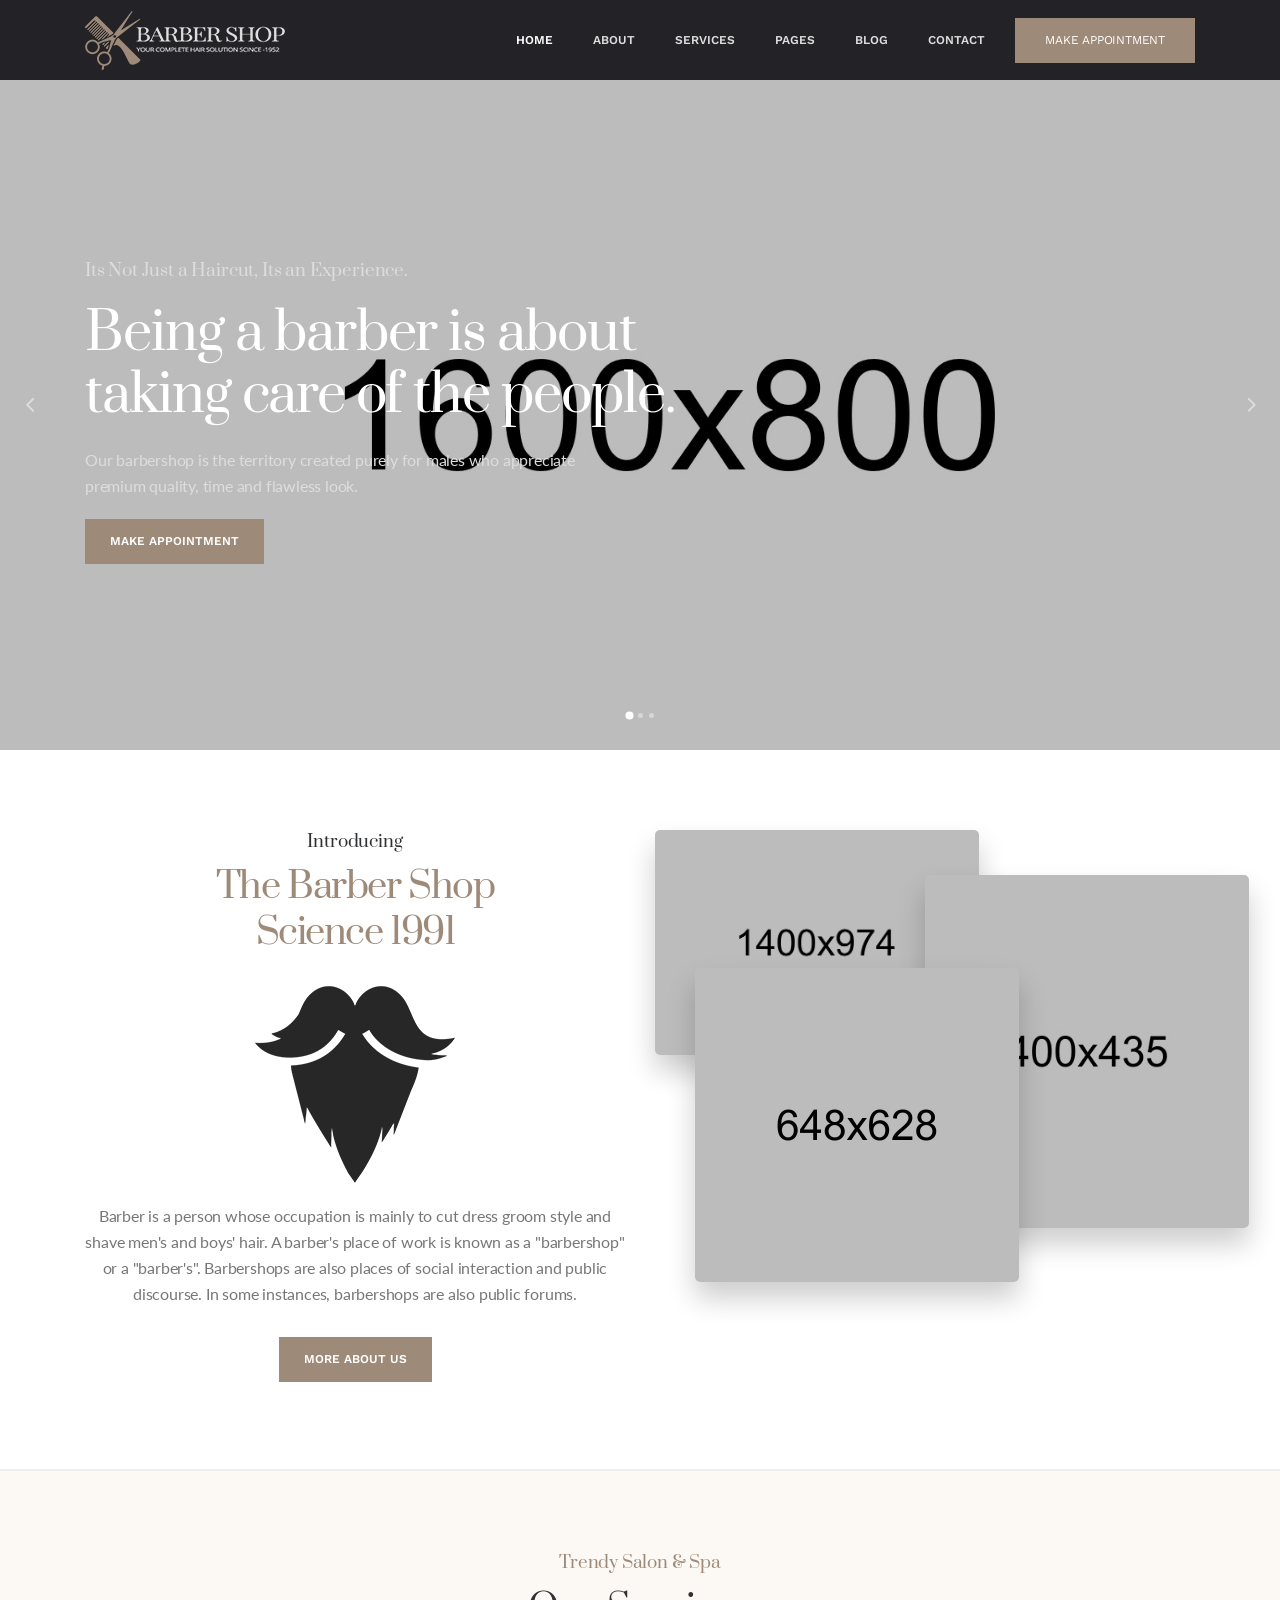
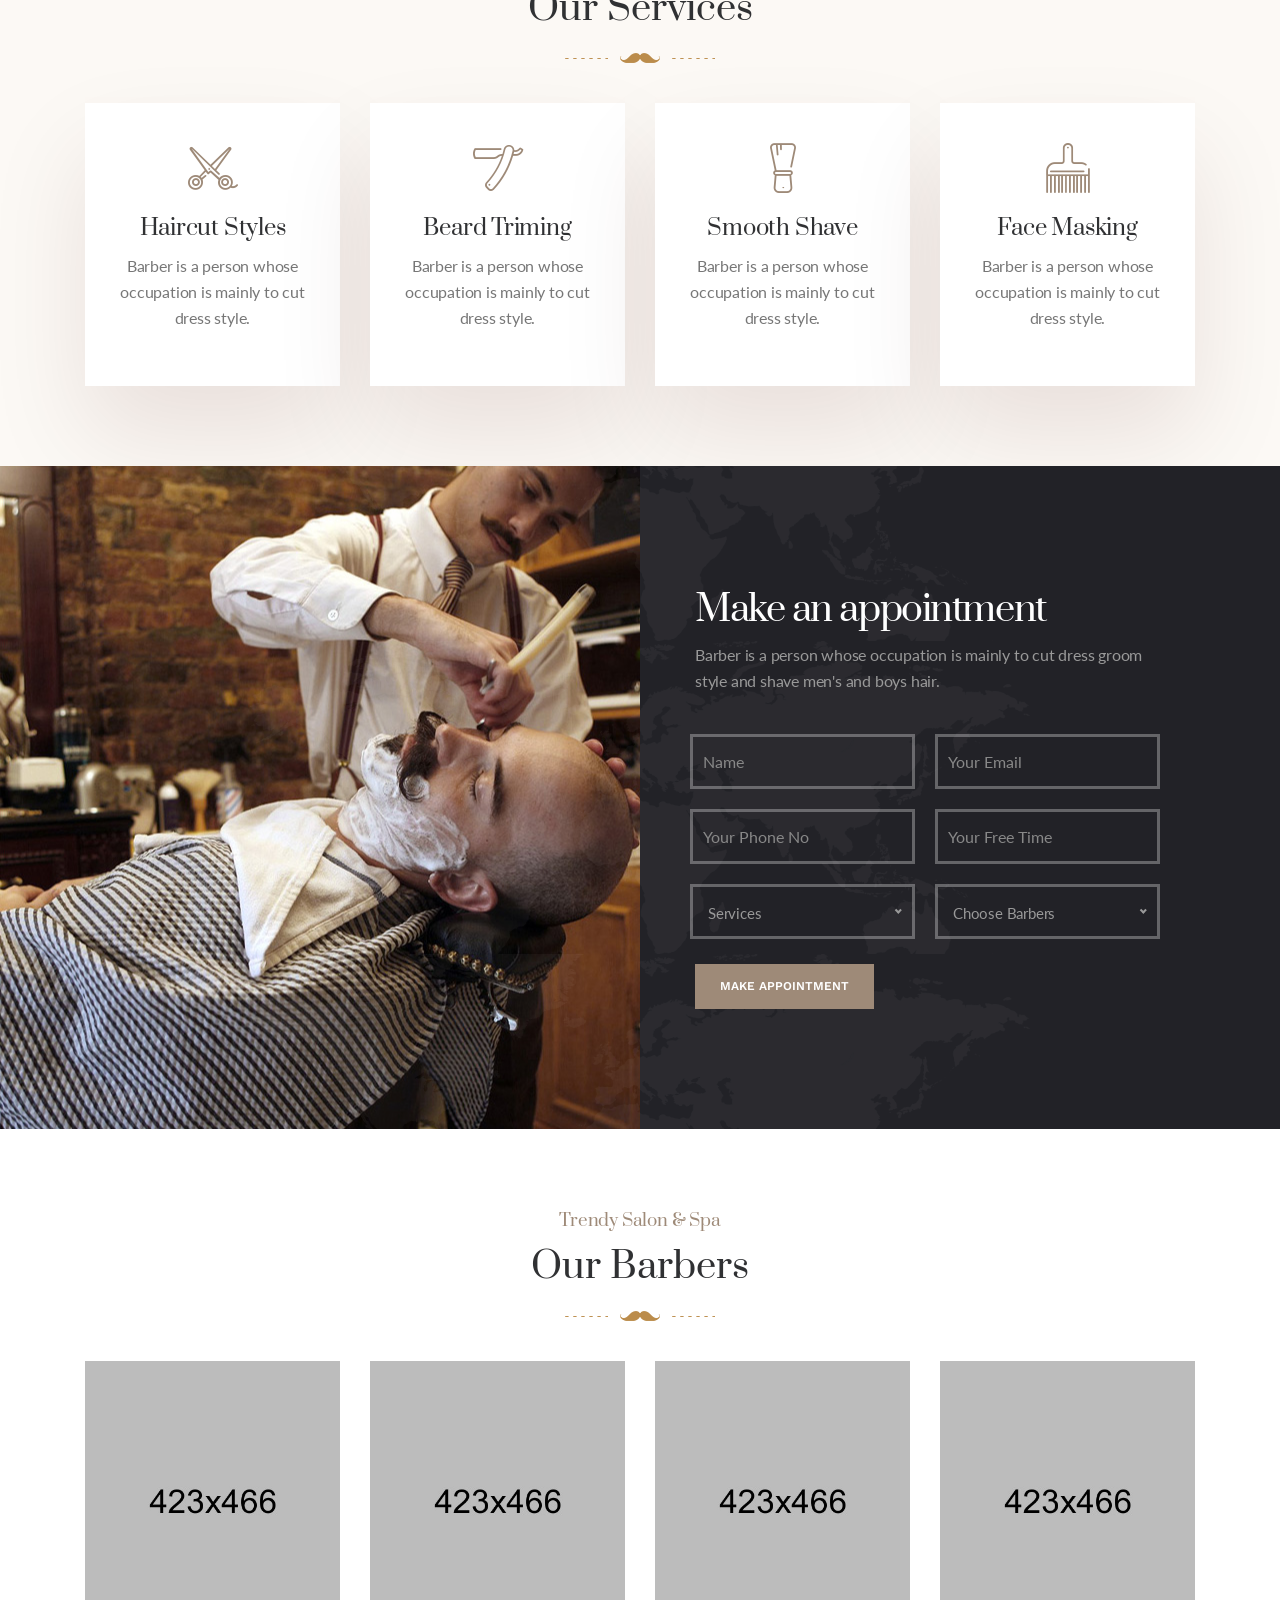
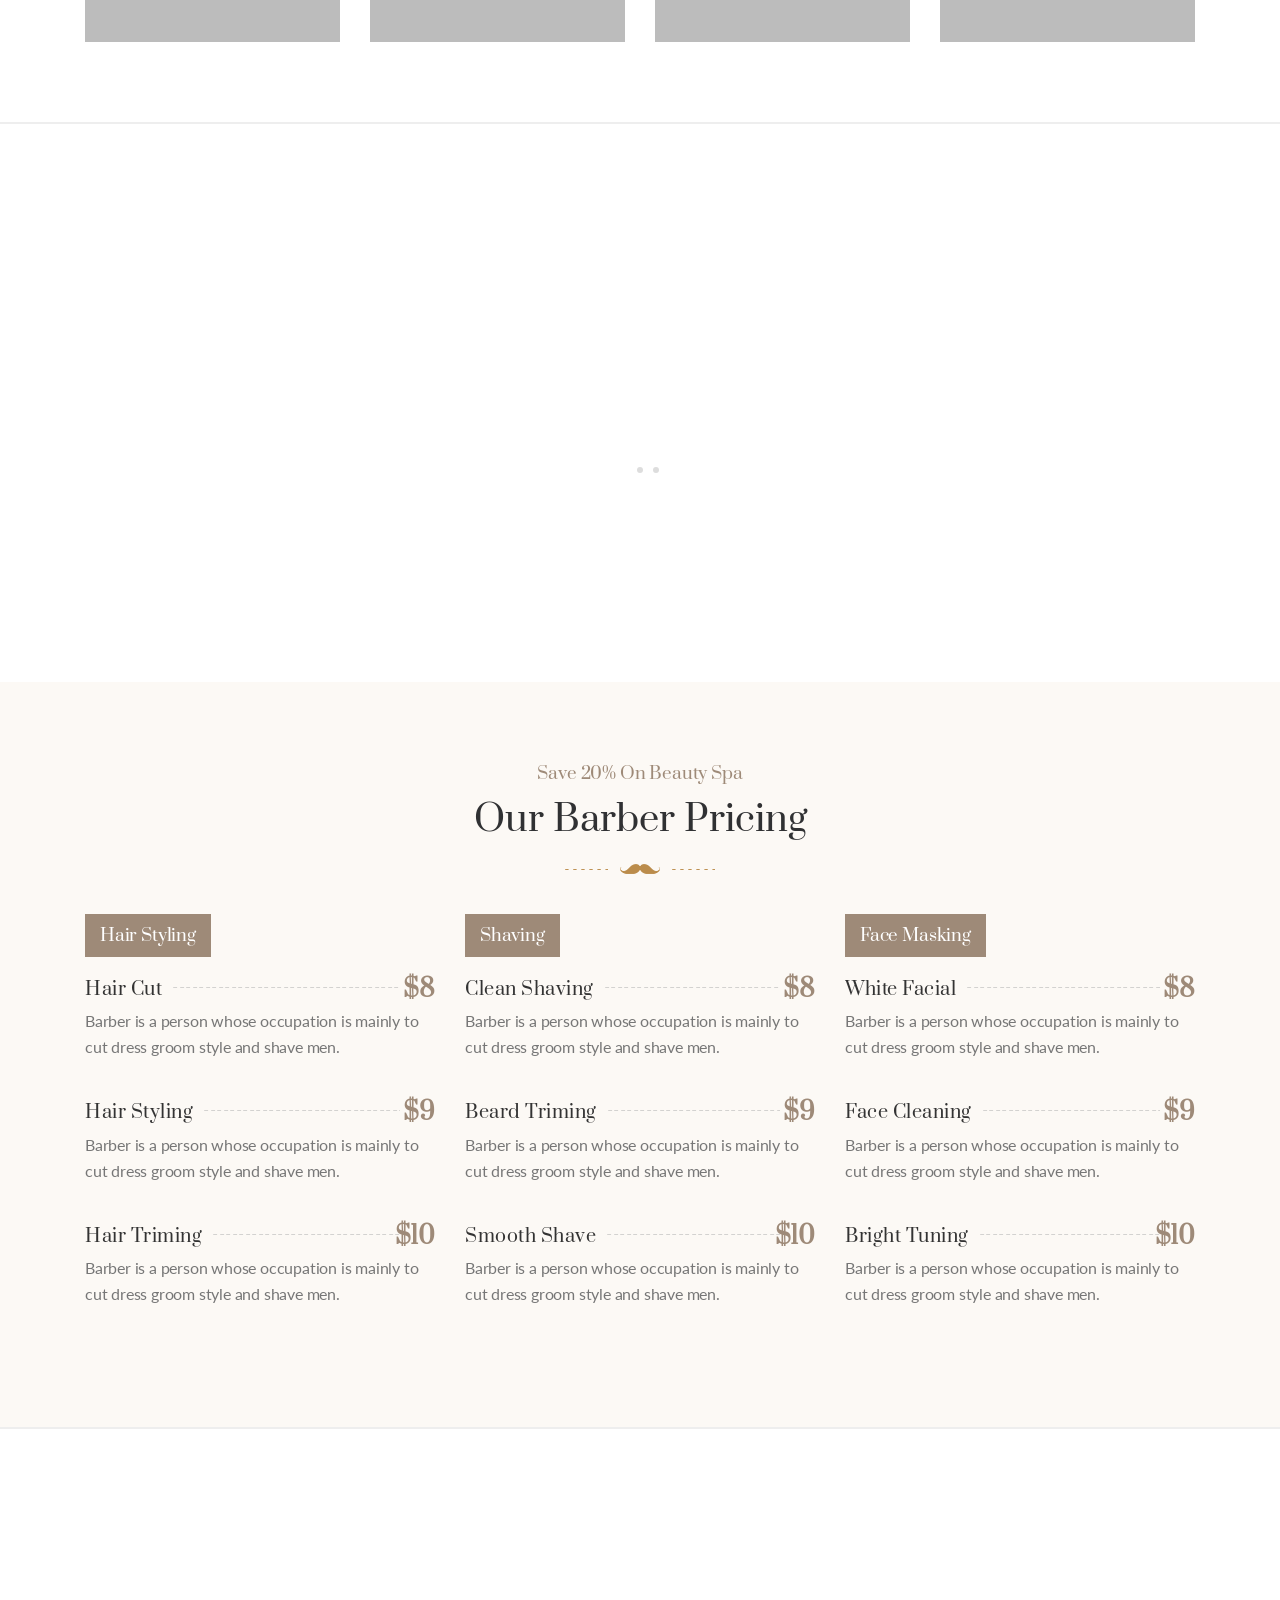
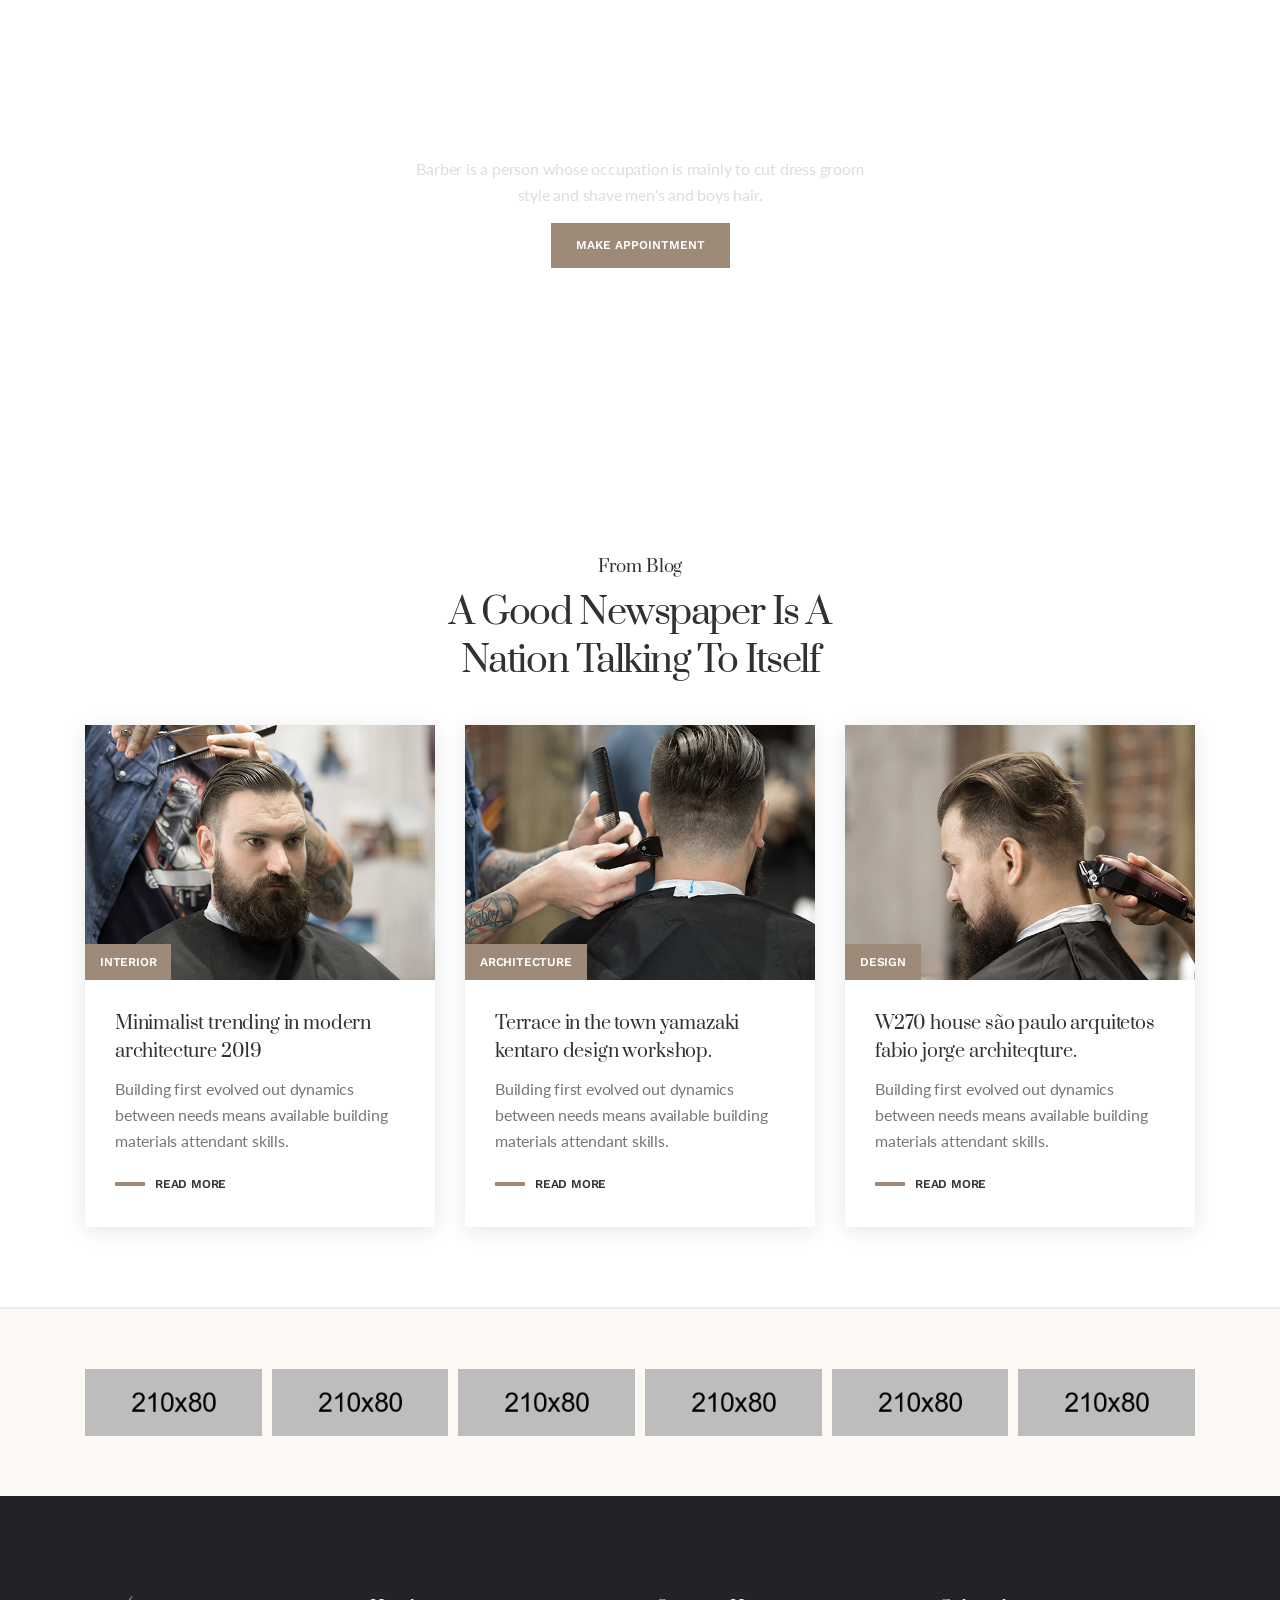
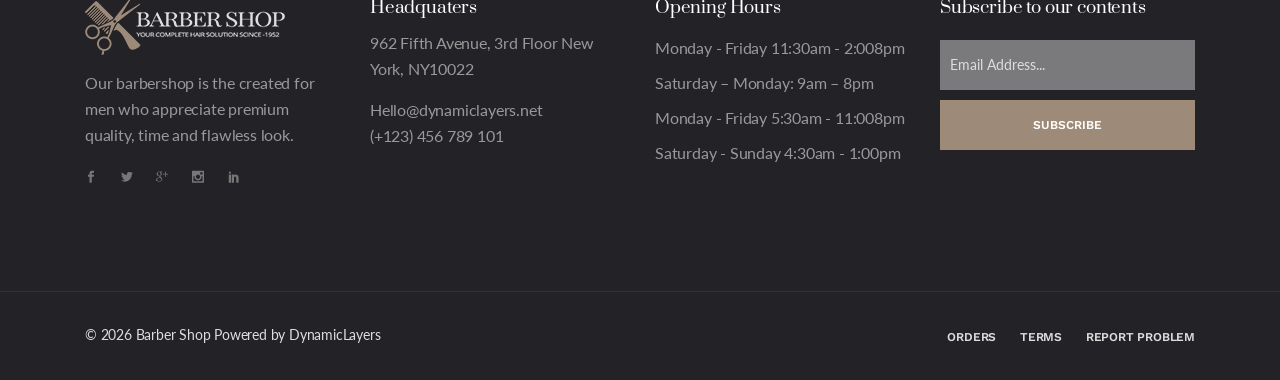
<file: public/index.html>
<!doctype html>
<!--[if lt IE 7]>      <html class="no-js lt-ie9 lt-ie8 lt-ie7" lang=""> <![endif]-->
<!--[if IE 7]>         <html class="no-js lt-ie9 lt-ie8" lang=""> <![endif]-->
<!--[if IE 8]>         <html class="no-js lt-ie9" lang=""> <![endif]-->
<!--[if gt IE 8]><!--> <html class="no-js" lang="en"> <!--<![endif]-->
    <head>
        <meta charset="utf-8">
        <meta name="viewport" content="width=device-width, initial-scale=1">
		<meta name="description" content="BarberShop & Hair Salon HTML Template">
        <meta name="author" content="DynamicLayers">

        <title>Barber Shop || BarberShop Hair Salon HTML Template</title>

		<link rel="shortcut icon" type="image/x-icon" href="img/favicon.png">

        <!-- Elegant Font Icons CSS -->
        <link rel="stylesheet" href="css/elegant-font-icons.css">
        <!-- Elegant Line Icons CSS -->
        <link rel="stylesheet" href="css/elegant-line-icons.css">
        <!-- Themify Icon CSS -->
        <link rel="stylesheet" href="css/themify-icons.css">
        <!-- Barber Icons CSS -->
        <link rel="stylesheet" href="css/barber-icons.css">
		<!-- Bootstrap CSS -->
        <link rel="stylesheet" href="css/bootstrap.min.css">
        <!-- animate CSS -->
        <link rel="stylesheet" href="css/animate.min.css">
		<!-- Venobox CSS -->
        <link rel="stylesheet" href="css/venobox/venobox.css">
        <!-- Nice Select CSS -->
        <link rel="stylesheet" href="css/nice-select.css">
		<!-- OWL-Carousel CSS -->
        <link rel="stylesheet" href="css/owl.carousel.css">
        <!-- Slick Nav CSS -->
        <link rel="stylesheet" href="css/slicknav.min.css">
		<!-- Main CSS -->
        <link rel="stylesheet" href="css/main.css">
		<!-- Responsive CSS -->
        <link rel="stylesheet" href="css/responsive.css">

        <script src="js/vendor/modernizr-2.8.3-respond-1.4.2.min.js"></script>
    </head>
    <body>
        <!--[if lt IE 8]>
            <p class="browserupgrade">You are using an <strong>outdated</strong> browser. Please <a href="http://browsehappy.com/">upgrade your browser</a> to improve your experience.</p>
        <![endif]-->

        <div id='preloader' >
            <div class='loader' >
                <img src="img/loading.gif" width="80" alt="">
            </div>
        </div><!-- Preloader -->

        <header id="header" class="header-section">
            <div class="container">
                <nav class="navbar ">
                    <a href="#" class="navbar-brand"><img src="img/logo.png" alt="Barbershop"></a>
                    <div class="d-flex menu-wrap align-items-center">
                       <div id="mainmenu" class="mainmenu">
                           <ul class="nav">
                               <li><a data-scroll class="nav-link active" href="index.html">Home<span class="sr-only">(current)</span></a>
                                    <ul>
                                       <li><a href="index.html">Home Default</a></li>
                                       <li><a href="index-2.html">Home Modern</a></li>
                                       <li><a href="index-3.html">Home Classic</a></li>
                                    </ul>
                                </li>
                                <li><a href="about-us.html">About</a>
                                    <ul>
                                       <li><a href="about-us.html">About Us</a></li>
                                       <li><a href="about-company.html">About Company</a></li>
                                    </ul>
                                </li>
                                <li><a href="services.html">Services</a>
                                    <ul>
                                       <li><a href="services.html">Services 01</a></li>
                                       <li><a href="services-2.html">Services 02</a></li>
                                    </ul>
                                </li>
                                <li><a href="#">Pages</a>
                                    <ul>
                                       <li><a href="appointment.html">Appointment</a></li>
                                       <li><a href="gallery.html">Gallery</a></li>
                                       <li><a href="team.html">Our Team</a></li>
                                       <li><a href="pricing.html">Our Pricing</a></li>
                                       <li><a href="404.html">404 Error</a></li>
                                    </ul>
                                </li>
                                <li><a href="#">Blog</a>
                                    <ul>
                                       <li><a href="blog-grid.html">Blog Grid</a></li>
                                       <li><a href="blog-classic.html">Blog Classic</a></li>
                                       <li><a href="blog-single.html">Blog Single</a></li>
                                    </ul>
                                </li>
                                <li><a href="contact.html">Contact</a></li>
                            </ul>
                       </div>
                       <div class="header-btn">
                           <a href="#" class="menu-btn">Make Appointment</a>
                       </div>
                    </div>
                </nav>
            </div>
		</header> <!--.header-section -->

		<section class="slider_section">
            <ul id="main-slider" class="owl-carousel main_slider">
                <li class="main_slide d-flex align-items-center" style="background-image: url(img/slide-1.jpg);">
                    <div class="container">
                        <div class="slider_content">
                            <h3>Its Not Just a Haircut, Its an Experience.</h3>
                            <h1>Being a barber is about <br>taking care of the people.</h1>
                            <p>Our barbershop is the territory created purely for males who appreciate<br> premium quality, time and flawless look.</p>
                            <a href="#" class="default_btn">Make Appointment</a>
                        </div>
                    </div>
                </li>
                <li class="main_slide d-flex align-items-center" style="background-image: url(img/slide-2.jpg);">
                    <div class="container">
                        <div class="slider_content">
                            <h3>Classic Hair Style & Shaves.</h3>
                            <h1>Our hair styles<br>enhances your smile.</h1>
                            <p>Our barbershop is the territory created purely for males who appreciate<br> premium quality, time and flawless look.</p>
                            <a href="#" class="default_btn">Make Appointment</a>
                        </div>
                    </div>
                </li>
                <li class="main_slide d-flex align-items-center" style="background-image: url(img/slide-3.jpg);">
                    <div class="container">
                        <div class="slider_content">
                            <h3>Its Not Just a Haircut, Its an Experience.</h3>
                            <h1>Where mens want  <br>to look there very best.</h1>
                            <p>Our barbershop is the territory created purely for males who appreciate<br> premium quality, time and flawless look.</p>
                            <a href="#" class="default_btn">Make Appointment</a>
                        </div>
                    </div>
                </li>
            </ul>
        </section><!-- /.slider_section -->

        <section id="about" class="about_section bd-bottom padding">
            <div class="container">
               <div class="row">
                   <div class="col-md-6">
                        <div class="about_content align-center">
                            <h3 class="wow fadeInUp" data-wow-delay="100ms">Introducing</h3>
                            <h2 class="wow fadeInUp" data-wow-delay="200ms">The Barber Shop <br>Science 1991</h2>
                            <img class="wow fadeInUp" data-wow-delay="500ms" src="img/about-logo.png" alt="logo">
                            <p class="wow fadeInUp" data-wow-delay="600ms">Barber is a person whose occupation is mainly to cut dress groom style and shave men's and boys' hair. A barber's place of work is known as a "barbershop" or a "barber's". Barbershops are also places of social interaction and public discourse. In some instances, barbershops are also public forums.</p>
                            <a href="#" class="default_btn wow fadeInUp" data-wow-delay="600ms">More About Us</a>
                        </div>
                    </div>
                    <div class="col-md-6 d-none d-md-block">
                        <div class="about_img">
                            <img src="img/about-1.jpg" alt="idea-images" class="about_img_1 wow fadeInLeft" data-wow-delay="200ms">
                            <img src="img/about-2.jpg" alt="idea-images" class="about_img_2 wow fadeInRight" data-wow-delay="400ms">
                            <img src="img/about-3.jpg" alt="idea-images" class="about_img_3 wow fadeInLeft" data-wow-delay="600ms">
                        </div>
                    </div>
               </div>
            </div>
        </section> <!--/.about_section -->

        <section class="service_section bg-grey padding">
            <div class="container">
                <div class="section_heading text-center mb-40 wow fadeInUp" data-wow-delay="300ms">
                   <h3>Trendy Salon &amp; Spa</h3>
                   <h2>Our Services</h2>
                   <div class="heading-line"></div>
                </div>
                <div class="row">
                    <div class="col-lg-3 col-md-6 sm-padding wow fadeInUp" data-wow-delay="200ms">
                        <div class="service_box">
                            <i class="bs bs-scissors-1"></i>
                            <h3>Haircut Styles</h3>
                            <p>Barber is a person whose occupation is mainly to cut dress style.</p>
                        </div>
                    </div>
                    <div class="col-lg-3 col-md-6 sm-padding wow fadeInUp" data-wow-delay="300ms">
                        <div class="service_box">
                            <i class="bs bs-razor-2"></i>
                            <h3>Beard Triming</h3>
                            <p>Barber is a person whose occupation is mainly to cut dress style.</p>
                        </div>
                    </div>
                    <div class="col-lg-3 col-md-6 sm-padding wow fadeInUp" data-wow-delay="400ms">
                        <div class="service_box">
                            <i class="bs bs-brush"></i>
                            <h3>Smooth Shave</h3>
                            <p>Barber is a person whose occupation is mainly to cut dress style.</p>
                        </div>
                    </div>
                    <div class="col-lg-3 col-md-6 sm-padding wow fadeInUp" data-wow-delay="500ms">
                        <div class="service_box">
                            <i class="bs bs-hairbrush-1"></i>
                            <h3>Face Masking</h3>
                            <p>Barber is a person whose occupation is mainly to cut dress style.</p>
                        </div>
                    </div>
                </div>
            </div>
        </section><!--/. service_section -->

        <section class="book_section padding">
            <div class="book_bg"></div>
            <div class="map_pattern"></div>
            <div class="container">
                <div class="row">
                    <div class="col-md-6 offset-md-6">
                       <form action="appointment.php" method="post" id="appointment_form" class="form-horizontal appointment_form">
                           <div class="book_content">
                                <h2>Make an appointment</h2>
                                <p>Barber is a person whose occupation is mainly to cut dress groom <br>style and shave men's and boys hair.</p>
                           </div>
                            <div class="form-group row">
                                <div class="col-md-6 padding-10">
                                    <input type="text" id="app_name" name="app_name" class="form-control" placeholder="Name" required>
                                </div>
                                <div class="col-md-6 padding-10">
                                    <input type="email" id="app_email" name="app_email" class="form-control" placeholder="Your Email" required>
                                </div>
                            </div>
                            <div class="form-group row">
                                <div class="col-md-6 padding-10">
                                    <input type="text" id="app_phone" name="app_phone" class="form-control" placeholder="Your Phone No" required>
                                </div>
                                <div class="col-md-6 padding-10">
                                    <input type="text" id="app_free_time" name="app_free_time" class="form-control" placeholder="Your Free Time" required>
                                </div>
                            </div>
                            <div class="form-group row">
                                <div class="col-md-6 padding-10">
                                    <select class="form-control" id="app_services" name="app_services">
                                      <option>Services</option>
                                      <option>Hair Styling</option>
                                      <option>Shaving</option>
                                      <option>Face Mask</option>
                                      <option>Hair Wash</option>
                                      <option>Beard Triming</option>
                                    </select>
                                </div>
                                <div class="col-md-6 padding-10">
                                    <select class="form-control" id="app_barbers" name="app_barbers">
                                      <option>Choose Barbers</option>
                                      <option>Michel Brown</option>
                                      <option>Jonathan Smith</option>
                                      <option>Jack Tosan</option>
                                      <option>Martin Lane</option>
                                    </select>
                                </div>
                            </div>
                            <button id="app_submit" class="default_btn" type="submit">Make Appointment</button>
                            <div id="msg-status" class="alert" role="alert"></div>
                        </form>
                    </div>
                </div>
            </div>
        </section><!-- /.book_section -->

        <section id="team" class="team_section bd-bottom padding">
			<div class="container">
				<div class="section_heading text-center mb-40 wow fadeInUp" data-wow-delay="300ms">
                   <h3>Trendy Salon &amp; Spa</h3>
                   <h2>Our Barbers</h2>
                   <div class="heading-line"></div>
                </div>
				<ul class="team_members row">
					<li class="col-lg-3 col-md-6 sm-padding wow fadeInUp" data-wow-delay="200ms">
						<div class="team_member">
							<img src="img/team-1.jpg" alt="Team Member">
							<div class="overlay">
								<h3>Kyle Frederick</h3>
								<p>WEB DESIGNER</p>
							</div>
						</div>
					</li>
					<li class="col-lg-3 col-md-6 sm-padding wow fadeInUp" data-wow-delay="300ms">
						<div class="team_member">
							<img src="img/team-2.jpg" alt="Team Member">
							<div class="overlay">
								<h3>José Carpio</h3>
								<p>WORDPRESS DEVELOPER</p>
							</div>
						</div>
					</li>
					<li class="col-lg-3 col-md-6 sm-padding wow fadeInUp" data-wow-delay="400ms">
						<div class="team_member">
							<img src="img/team-3.jpg" alt="Team Member">
							<div class="overlay">
								<h3>Michel Ibáñez</h3>
								<p>ONLINE MARKETER</p>
							</div>
						</div>
					</li>
					<li class="col-lg-3 col-md-6 sm-padding wow fadeInUp" data-wow-delay="500ms">
						<div class="team_member">
							<img src="img/team-4.jpg" alt="Team Member">
							<div class="overlay">
								<h3>Adam Castellon</h3>
								<p>JAVA SPECIALIST</p>
							</div>
						</div>
					</li>
				</ul><!-- /.team_members -->
			</div>
        </section><!-- /.team_section -->

        <section id="reviews" class="testimonial_section padding">
			<div class="container">
				<ul id="testimonial_carousel" class="testimonial_items owl-carousel">
                    <li class="testimonial_item">
                        <p>"There are design companies, and then there are user experience design interface design<br> professional. By far one of the worlds best known brands."</p>
                        <h4 class="text-white">Anita Tran, IT Solutions.</h4>
                    </li>
                    <li class="testimonial_item">
                        <p>"There are design companies, and then there are user experience design interface design<br> professional. By far one of the worlds best known brands."</p>
                        <h4 class="text-white">Leslie Williamson, Developer.</h4>
                    </li>
                    <li class="testimonial_item">
                        <p>"There are design companies, and then there are user experience design interface design<br> professional. By far one of the worlds best known brands."</p>
                        <h4 class="text-white">Fred Moody, Network Software.</h4>
                    </li>
                </ul>
			</div>
		</section><!-- /. testimonial_section -->

        <section class="pricing_section bg-grey bd-bottom padding">
           <div class="container">
               <div class="section_heading text-center mb-40 wow fadeInUp" data-wow-delay="300ms">
                   <h3>Save 20% On Beauty Spa</h3>
                   <h2>Our Barber Pricing</h2>
                   <div class="heading-line"></div>
                </div>
               <div class="row">
                   <div class="col-lg-4 col-md-6 sm-padding">
                        <div class="price_wrap">
                            <h3>Hair Styling</h3>
                            <ul class="price_list">
                                <li>
                                    <h4>Hair Cut</h4>
                                    <p>Barber is a person whose occupation is mainly to cut dress groom style and shave men.</p>
                                    <span class="price">$8</span>
                                </li>
                                <li>
                                    <h4>Hair Styling</h4>
                                    <p>Barber is a person whose occupation is mainly to cut dress groom style and shave men.</p>
                                    <span class="price">$9</span>
                                </li>
                                <li>
                                    <h4>Hair Triming</h4>
                                    <p>Barber is a person whose occupation is mainly to cut dress groom style and shave men.</p>
                                    <span class="price">$10</span>
                                </li>
                            </ul>
                        </div>
                    </div>
                    <div class="col-lg-4 col-md-6 sm-padding">
                        <div class="price_wrap">
                            <h3>Shaving</h3>
                            <ul class="price_list">
                                <li>
                                    <h4>Clean Shaving</h4>
                                    <p>Barber is a person whose occupation is mainly to cut dress groom style and shave men.</p>
                                    <span class="price">$8</span>
                                </li>
                                <li>
                                    <h4>Beard Triming</h4>
                                    <p>Barber is a person whose occupation is mainly to cut dress groom style and shave men.</p>
                                    <span class="price">$9</span>
                                </li>
                                <li>
                                    <h4>Smooth Shave</h4>
                                    <p>Barber is a person whose occupation is mainly to cut dress groom style and shave men.</p>
                                    <span class="price">$10</span>
                                </li>
                            </ul>
                        </div>
                    </div>
                    <div class="col-lg-4 col-md-12 sm-padding">
                        <div class="price_wrap">
                            <h3>Face Masking</h3>
                            <ul class="price_list">
                                <li>
                                    <h4>White Facial</h4>
                                    <p>Barber is a person whose occupation is mainly to cut dress groom style and shave men.</p>
                                    <span class="price">$8</span>
                                </li>
                                <li>
                                    <h4>Face Cleaning</h4>
                                    <p>Barber is a person whose occupation is mainly to cut dress groom style and shave men.</p>
                                    <span class="price">$9</span>
                                </li>
                                <li>
                                    <h4>Bright Tuning</h4>
                                    <p>Barber is a person whose occupation is mainly to cut dress groom style and shave men.</p>
                                    <span class="price">$10</span>
                                </li>
                            </ul>
                        </div>
                    </div>
               </div>
           </div>
        </section><!-- /. pricing_section -->

       <section class="cta_section padding">
           <div class="container">
               <div class="display-table">
                   <div class="table-cel">
                       <div class="cta_content align-center wow fadeInUp" data-wow-delay="300ms">
                           <h2>Making You Look Good <br> Is In Our Haritage.</h2>
                           <p>Barber is a person whose occupation is mainly to cut dress groom <br>style and shave men's and boys hair.</p>
                           <a href="#" class="default_btn">Make Appointment</a>
                       </div>
                   </div>
               </div>
           </div>
       </section><!-- /.cta_section -->

        <section class="blog-section bd-bottom padding">
            <div class="container">
                <div class="section-heading text-center mb-40 wow fadeInUp" data-wow-delay="300ms">
                   <h3>From Blog</h3>
                   <h2>A Good Newspaper Is A <br> Nation Talking To Itself</h2>
                </div><!--/.section-heading-->
                <div class="row blog-wrap">
                    <div class="col-lg-4 col-md-6 sm-padding wow fadeInUp" data-wow-delay="200ms">
                        <div class="blog-item">
                            <div class="blog-thumb">
                                <img src="img/post-1.jpg" alt="post">
                                <span class="category"><a href="#">interior</a></span>
                            </div>
                            <div class="blog-content">
                                <h3><a href="#">Minimalist trending in modern architecture 2019</a></h3>
                                <p>Building first evolved out dynamics between needs means available building materials attendant skills.</p>
                                <a href="#" class="read-more">Read More</a>
                            </div>
                        </div>
                    </div>
                    <div class="col-lg-4 col-md-6 sm-padding wow fadeInUp" data-wow-delay="300ms">
                        <div class="blog-item">
                            <div class="blog-thumb">
                                <img src="img/post-2.jpg" alt="post">
                                <span class="category"><a href="#">Architecture</a></span>
                            </div>
                            <div class="blog-content">
                               <h3><a href="#">Terrace in the town yamazaki kentaro design workshop.</a></h3>
                                <p>Building first evolved out dynamics between needs means available building materials attendant skills.</p>
                                <a href="#" class="read-more">Read More</a>
                            </div>
                        </div>
                    </div>
                    <div class="col-lg-4 col-md-6 sm-padding wow fadeInUp" data-wow-delay="400ms">
                        <div class="blog-item">
                            <div class="blog-thumb">
                                <img src="img/post-3.jpg" alt="post">
                                <span class="category"><a href="#">Design</a></span>
                            </div>
                            <div class="blog-content">
                                <h3><a href="#">W270 house são paulo arquitetos fabio jorge architeqture.</a></h3>
                                <p>Building first evolved out dynamics between needs means available building materials attendant skills.</p>
                                <a href="#" class="read-more">Read More</a>
                            </div>
                        </div>
                    </div>
                </div>
            </div>
        </section><!--/.blog-section-->

        <div class="sponsor_section bg-grey padding">
            <div class="container">
                <ul id="sponsor_carousel" class="sponsor_items owl-carousel">
                    <li class="sponsor_item">
                        <img src="img/sponsor-1.png" alt="sponsor-image">
                    </li>
                    <li class="sponsor_item">
                        <img src="img/sponsor-2.png" alt="sponsor-image">
                    </li>
                    <li class="sponsor_item">
                        <img src="img/sponsor-3.png" alt="sponsor-image">
                    </li>
                    <li class="sponsor_item">
                        <img src="img/sponsor-4.png" alt="sponsor-image">
                    </li>
                    <li class="sponsor_item">
                        <img src="img/sponsor-5.png" alt="sponsor-image">
                    </li>
                    <li class="sponsor_item">
                        <img src="img/sponsor-1.png" alt="sponsor-image">
                    </li>
                    <li class="sponsor_item">
                        <img src="img/sponsor-2.png" alt="sponsor-image">
                    </li>
                    <li class="sponsor_item">
                        <img src="img/sponsor-3.png" alt="sponsor-image">
                    </li>
                </ul>
            </div>
        </div><!-- ./sponsor_section -->

		<section class="widget_section padding">
			<div class="container">
                <div class="row">
                    <div class="col-lg-3 col-md-6 sm-padding">
                        <div class="footer_widget">
                            <img class="mb-15" src="img/logo.png" alt="Brand">
                            <p>Our barbershop is the created for men who appreciate premium quality, time and flawless look.</p>
                            <ul class="widget_social">
                                <li><a href="#"><i class="social_facebook"></i></a></li>
                                <li><a href="#"><i class="social_twitter"></i></a></li>
                                <li><a href="#"><i class="social_googleplus"></i></a></li>
                                <li><a href="#"><i class="social_instagram"></i></a></li>
                                <li><a href="#"><i class="social_linkedin"></i></a></li>
                            </ul>
                        </div>
                    </div>
                    <div class="col-lg-3 col-md-6 sm-padding">
                        <div class="footer_widget">
                            <h3>Headquaters</h3>
                            <p>962 Fifth Avenue, 3rd Floor New York, NY10022</p>
                            <p>Hello@dynamiclayers.net <br>(+123) 456 789 101</p>
                        </div>
                    </div>
                    <div class="col-lg-3 col-md-6 sm-padding">
                        <div class="footer_widget">
                            <h3>Opening Hours</h3>
                            <ul class="opening_time">
                                <li>Monday - Friday 11:30am - 2:008pm</li>
                                <li>Saturday – Monday: 9am – 8pm</li>
                                <li>Monday - Friday 5:30am - 11:008pm</li>
                                <li>Saturday - Sunday 4:30am - 1:00pm</li>
                            </ul>
                        </div>
                    </div>
                    <div class="col-lg-3 col-md-12 sm-padding">
                        <div class="footer_widget">
                            <h3>Subscribe to our contents</h3>
                            <div class="subscribe_form">
                                <form action="#" class="subscribe_form">
                                    <input type="email" name="email" id="subs-email" class="form_input" placeholder="Email Address...">
                                    <button type="submit" class="submit">SUBSCRIBE</button>
                                    <div class="clearfix"></div>
                                    <div id="subscribe-result">
                                        <p class="subscription-success"></p>
                                        <p class="subscription-error"></p>
                                    </div>
                                </form>
                            </div><!-- Subscribe Form -->
                        </div>
                    </div>
                </div>
			</div>
		</section><!-- /.widget_section -->

        <footer class="footer_section">
			<div class="container">
                <div class="row">
                    <div class="col-md-6 xs-padding">
                        <div class="copyright">&copy; <script type="text/javascript"> document.write(new Date().getFullYear())</script> Barber Shop Powered by DynamicLayers</div>
                    </div>
                    <div class="col-md-6 xs-padding">
                        <ul class="footer_social">
                            <li><a href="#">Orders</a></li>
                            <li><a href="#">Terms</a></li>
                            <li><a href="#">Report Problem</a></li>
                        </ul>
                    </div>
                </div>
			</div>
		</footer><!-- /.footer_section -->

		<a data-scroll href="#header" id="scroll-to-top"><i class="arrow_up"></i></a>

		<!-- jQuery Lib -->
		<script src="js/vendor/jquery-1.12.4.min.js"></script>
		<!-- Bootstrap JS -->
		<script src="js/vendor/bootstrap.min.js"></script>
        <!-- Imagesloaded JS -->
        <script src="js/vendor/imagesloaded.pkgd.min.js"></script>
		<!-- OWL-Carousel JS -->
		<script src="js/vendor/owl.carousel.min.js"></script>
		<!-- isotope JS -->
		<script src="js/vendor/jquery.isotope.v3.0.2.js"></script>
		<!-- Smooth Scroll JS -->
		<script src="js/vendor/smooth-scroll.min.js"></script>
		<!-- venobox JS -->
		<script src="js/vendor/venobox.min.js"></script>
        <!-- ajaxchimp JS -->
        <script src="js/vendor/jquery.ajaxchimp.min.js"></script>
        <!--Slicknav-->
		<script src="js/vendor/jquery.slicknav.min.js"></script>
		<!--Nice Select-->
		<script src="js/vendor/jquery.nice-select.min.js"></script>
        <!-- YTPlayer JS -->
	    <script src="js/vendor/jquery.mb.YTPlayer.min.js"></script>
	    <!-- Wow JS -->
	    <script src="js/vendor/wow.min.js"></script>
		<!-- Contact JS -->
		<script src="js/contact.js"></script>
		<!-- Appointment JS -->
		<script src="js/appointment.js"></script>
		<!-- Main JS -->
		<script src="js/main.js"></script>

    </body>
</html>
</file>
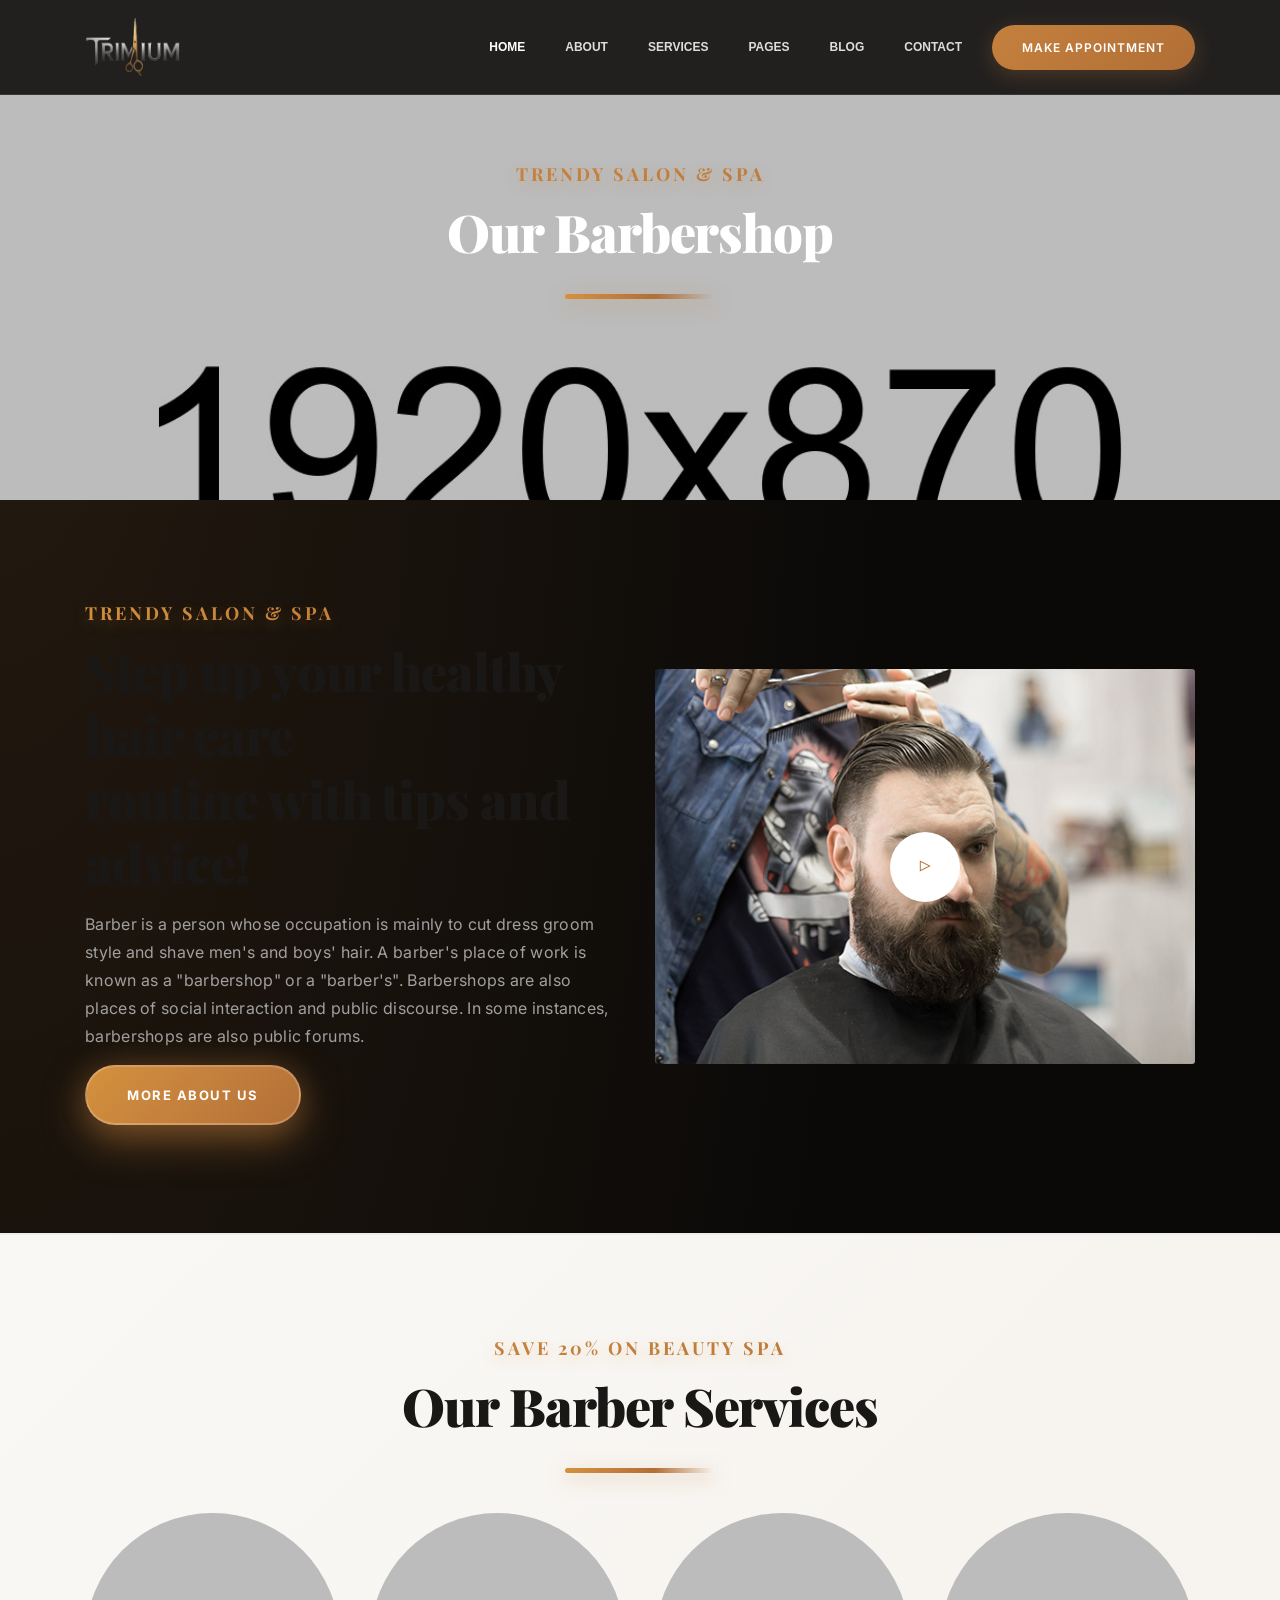
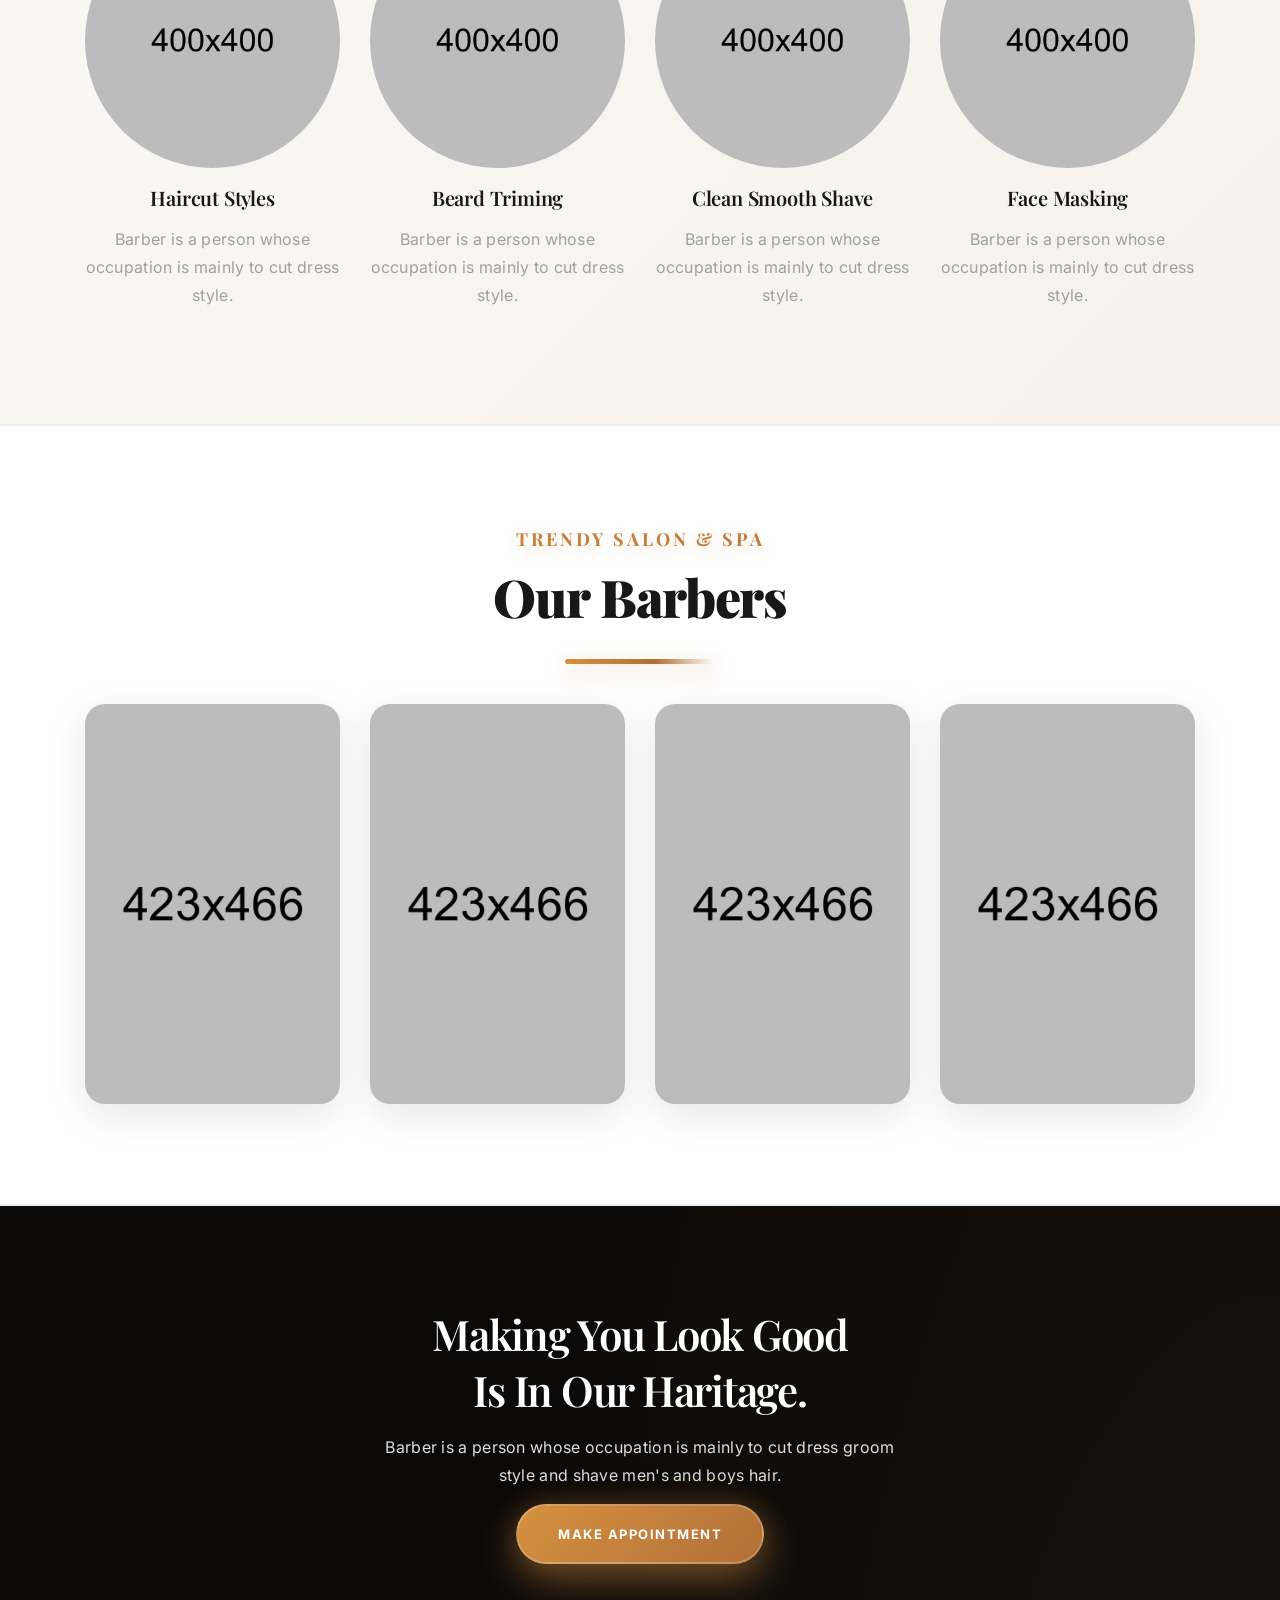
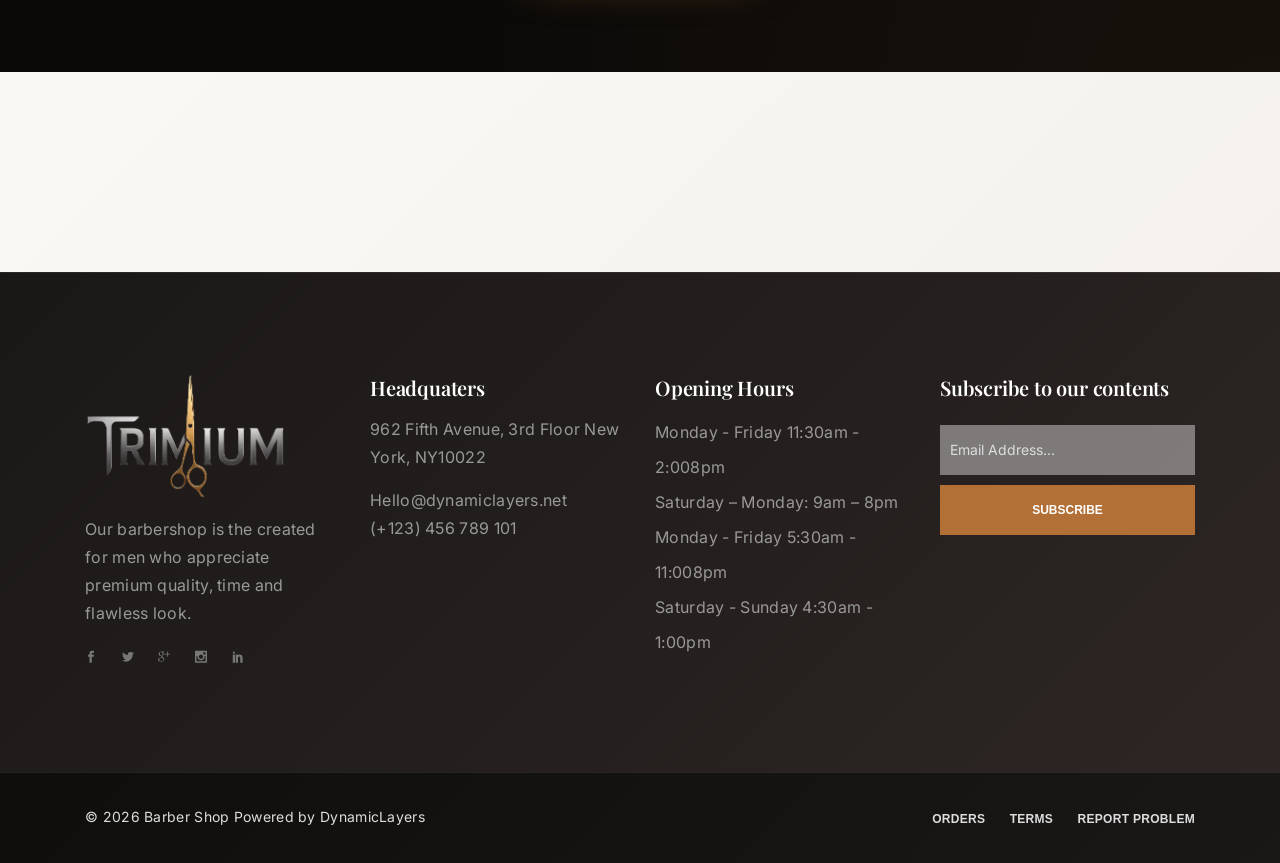
<file: docs/about-company.html>
<!doctype html>
<!--[if lt IE 7]>      <html class="no-js lt-ie9 lt-ie8 lt-ie7" lang=""> <![endif]-->
<!--[if IE 7]>         <html class="no-js lt-ie9 lt-ie8" lang=""> <![endif]-->
<!--[if IE 8]>         <html class="no-js lt-ie9" lang=""> <![endif]-->
<!--[if gt IE 8]><!--> <html class="no-js" lang="en"> <!--<![endif]-->
    <head>
        <meta charset="utf-8">
        <meta name="viewport" content="width=device-width, initial-scale=1">
		<meta name="description" content="BarberShop & Hair Salon HTML Template">
        <meta name="author" content="DynamicLayers">
       
        <title>Barber Shop || BarberShop Hair Salon HTML Template</title>
        
		<link rel="shortcut icon" type="image/x-icon" href="img/favicon.png">

        <!-- Elegant Font Icons CSS -->
        <link rel="stylesheet" href="css/elegant-font-icons.css">
        <!-- Elegant Line Icons CSS -->
        <link rel="stylesheet" href="css/elegant-line-icons.css">
        <!-- Themify Icon CSS -->
        <link rel="stylesheet" href="css/themify-icons.css">
        <!-- Barber Icons CSS -->
        <link rel="stylesheet" href="css/barber-icons.css">
		<!-- Bootstrap CSS -->
        <link rel="stylesheet" href="css/bootstrap.min.css">
        <!-- animate CSS -->
        <link rel="stylesheet" href="css/animate.min.css">
		<!-- Venobox CSS -->
        <link rel="stylesheet" href="css/venobox/venobox.css">
        <!-- Nice Select CSS -->
        <link rel="stylesheet" href="css/nice-select.css">
		<!-- OWL-Carousel CSS -->
        <link rel="stylesheet" href="css/owl.carousel.css">
        <!-- Slick Nav CSS -->
        <link rel="stylesheet" href="css/slicknav.min.css">
		<!-- Main CSS -->
        <link rel="stylesheet" href="css/main.css">
		<!-- Responsive CSS -->
        <link rel="stylesheet" href="css/responsive.css">

        <script src="js/vendor/modernizr-2.8.3-respond-1.4.2.min.js"></script>
    </head>
    <body>
        <!--[if lt IE 8]>
            <p class="browserupgrade">You are using an <strong>outdated</strong> browser. Please <a href="http://browsehappy.com/">upgrade your browser</a> to improve your experience.</p>
        <![endif]-->
        
        <div id='preloader' >
            <div class='loader' >
                <img src="img/loading.gif" width="80" alt="">
            </div>
        </div><!-- Preloader -->
        
        <header id="header" class="header-section">
            <div class="container">
                <nav class="navbar ">
                    <a href="#" class="navbar-brand"><img src="img/logo.png" alt="Barbershop"></a>
                    <div class="d-flex menu-wrap align-items-center">
                       <div id="mainmenu" class="mainmenu">
                           <ul class="nav">
                               <li><a data-scroll class="nav-link active" href="index.html">Home<span class="sr-only">(current)</span></a> 
                                    <ul>
                                       <li><a href="index.html">Home Default</a></li>
                                       <li><a href="index-2.html">Home Modern</a></li>
                                       <li><a href="index-3.html">Home Classic</a></li>
                                    </ul>
                                </li>
                                <li><a href="about-us.html">About</a> 
                                    <ul>
                                       <li><a href="about-us.html">About Us</a></li>
                                       <li><a href="about-company.html">About Company</a></li>
                                    </ul>
                                </li>
                                <li><a href="services.html">Services</a> 
                                    <ul>
                                       <li><a href="services.html">Services 01</a></li>
                                       <li><a href="services-2.html">Services 02</a></li>
                                    </ul>
                                </li>
                                <li><a href="#">Pages</a> 
                                    <ul>
                                       <li><a href="appointment.html">Appointment</a></li>
                                       <li><a href="gallery.html">Gallery</a></li>
                                       <li><a href="team.html">Our Team</a></li>
                                       <li><a href="pricing.html">Our Pricing</a></li>
                                       <li><a href="404.html">404 Error</a></li>
                                    </ul>
                                </li>
                                <li><a href="#">Blog</a> 
                                    <ul>
                                       <li><a href="blog-grid.html">Blog Grid</a></li>
                                       <li><a href="blog-classic.html">Blog Classic</a></li>
                                       <li><a href="blog-single.html">Blog Single</a></li>
                                    </ul>
                                </li>
                                <li><a href="contact.html">Contact</a></li>
                            </ul>
                       </div>
                       <div class="header-btn">
                           <a href="#" class="menu-btn">Make Appointment</a>
                       </div>
                    </div>
                </nav>
            </div>
		</header> <!--.header-section -->
		
		<section class="page_header d-flex align-items-center">
		    <div class="container">
		        <div class="section_heading text-center mb-40 wow fadeInUp" data-wow-delay="300ms">
                   <h3>Trendy Salon &amp; Spa</h3>
                   <h2>Our Barbershop</h2>
                   <div class="heading-line"></div>
                </div>
		    </div>
		</section><!--/. page_header -->
       
        <section class="about_section bd-bottom padding">
            <div class="container">
                <div class="row d-flex align-items-center">
                    <div class="col-md-6 xs-padding wow fadeInLeft" data-wow-delay="300ms">
                        <div class="section_heading">
                            <h3>Trendy Salon & Spa</h3>
                            <h2>Step up your healthy hair care <br> routine with tips and advice!</h2>
                            <p>Barber is a person whose occupation is mainly to cut dress groom style and shave men's and boys' hair. A barber's place of work is known as a "barbershop" or a "barber's". Barbershops are also places of social interaction and public discourse. In some instances, barbershops are also public forums.</p>
                            <a href="#" class="default_btn">More About Us</a>
                        </div>
                    </div>
                    <div class="col-md-6 xs-padding wow fadeInRight" data-wow-delay="300ms">
                        <div class="about_video">
                            <img src="img/post-1.jpg" alt="img">
                            <div class="play-icon"><a href="#"><i class="ti-control-play"></i></a></div>
                        </div>
                    </div>
                </div>
            </div>
        </section><!--/. about_section -->
        
        <section class="service_section bg-grey bd-bottom padding">
            <div class="container">
                <div class="section_heading text-center mb-40 wow fadeInUp" data-wow-delay="300ms">
                   <h3>Save 20% On Beauty Spa</h3>
                   <h2>Our Barber Services</h2>
                   <div class="heading-line"></div>
                </div>
               <div class="row">
                    <div class="col-lg-3 col-sm-6 sm-padding">
                       <div class="service_content align-center wow fadeInUp" data-wow-delay="200ms">
                            <img src="img/service-1.jpg" alt="Services">
                            <h3>Haircut Styles</h3>
                            <P>Barber is a person whose occupation is mainly to cut dress style.</P>
                       </div>
                    </div>
                    <div class="col-lg-3 col-sm-6 sm-padding wow fadeInUp" data-wow-delay="300ms">
                       <div class="service_content align-center">
                            <img src="img/service-2.jpg" alt="Services">
                            <h3>Beard Triming</h3>
                            <P>Barber is a person whose occupation is mainly to cut dress style.</P>
                       </div>
                    </div>
                    <div class="col-lg-3 col-sm-6 sm-padding wow fadeInUp" data-wow-delay="400ms">
                       <div class="service_content align-center">
                            <img src="img/service-3.jpg" alt="Services">
                            <h3>Clean Smooth Shave</h3>
                            <P>Barber is a person whose occupation is mainly to cut dress style.</P>
                       </div>
                    </div>
                    <div class="col-lg-3 col-sm-6 sm-padding wow fadeInUp" data-wow-delay="500ms">
                       <div class="service_content align-center">
                            <img src="img/service-4.jpg" alt="Services">
                            <h3>Face Masking</h3>
                            <P>Barber is a person whose occupation is mainly to cut dress style.</P>
                       </div>
                    </div>
               </div>
            </div>
        </section><!--/. service_section -->
        
        <section id="team" class="team_section bd-bottom padding">
            <div class="container">
                <div class="section_heading text-center mb-40 wow fadeInUp" data-wow-delay="300ms">
                   <h3>Trendy Salon &amp; Spa</h3>
                   <h2>Our Barbers</h2>
                   <div class="heading-line"></div>
                </div>
                <ul class="team_members row">
                    <li class="col-lg-3 col-md-6 sm-padding wow fadeInUp" data-wow-delay="200ms">
                        <div class="team_member">
                            <img src="img/team-1.jpg" alt="Team Member">
                            <div class="overlay">
                                <h3>Kyle Frederick</h3>
                                <p>WEB DESIGNER</p>
                            </div>
                        </div>
                    </li>
                    <li class="col-lg-3 col-md-6 sm-padding wow fadeInUp" data-wow-delay="300ms">
                        <div class="team_member">
                            <img src="img/team-2.jpg" alt="Team Member">
                            <div class="overlay">
                                <h3>José Carpio</h3>
                                <p>WORDPRESS DEVELOPER</p>
                            </div>
                        </div>
                    </li>
                    <li class="col-lg-3 col-md-6 sm-padding wow fadeInUp" data-wow-delay="400ms">
                        <div class="team_member">
                            <img src="img/team-3.jpg" alt="Team Member">
                            <div class="overlay">
                                <h3>Michel Ibáñez</h3>
                                <p>ONLINE MARKETER</p>
                            </div>
                        </div>
                    </li>
                    <li class="col-lg-3 col-md-6 sm-padding wow fadeInUp" data-wow-delay="500ms">
                        <div class="team_member">
                            <img src="img/team-4.jpg" alt="Team Member">
                            <div class="overlay">
                                <h3>Adam Castellon</h3>
                                <p>JAVA SPECIALIST</p>
                            </div>
                        </div>
                    </li>
                </ul><!-- /.team_members -->
            </div>
        </section><!-- /.team_section -->
        
       <section class="cta_section padding">
           <div class="container">
               <div class="display-table">
                   <div class="table-cel">
                       <div class="cta_content align-center wow fadeInUp" data-wow-delay="300ms">
                           <h2>Making You Look Good <br> Is In Our Haritage.</h2>
                           <p>Barber is a person whose occupation is mainly to cut dress groom <br>style and shave men's and boys hair.</p>
                           <a href="#" class="default_btn">Make Appointment</a>
                       </div>
                   </div>
               </div>
           </div>
       </section><!-- /.cta_section -->
         
        <div class="sponsor_section bg-grey padding">
            <div class="container">
                <ul id="sponsor_carousel" class="sponsor_items owl-carousel">
                    <li class="sponsor_item">
                        <img src="img/sponsor-1.png" alt="sponsor-image">
                    </li>
                    <li class="sponsor_item">
                        <img src="img/sponsor-2.png" alt="sponsor-image">
                    </li>
                    <li class="sponsor_item">
                        <img src="img/sponsor-3.png" alt="sponsor-image">
                    </li>
                    <li class="sponsor_item">
                        <img src="img/sponsor-4.png" alt="sponsor-image">
                    </li>
                    <li class="sponsor_item">
                        <img src="img/sponsor-5.png" alt="sponsor-image">
                    </li>
                    <li class="sponsor_item">
                        <img src="img/sponsor-1.png" alt="sponsor-image">
                    </li>
                    <li class="sponsor_item">
                        <img src="img/sponsor-2.png" alt="sponsor-image">
                    </li>
                    <li class="sponsor_item">
                        <img src="img/sponsor-3.png" alt="sponsor-image">
                    </li>
                </ul>
            </div>
        </div><!-- ./sponsor_section -->
		
		<section class="widget_section padding">
            <div class="container">
                <div class="row">
                    <div class="col-lg-3 col-md-6 sm-padding">
                        <div class="footer_widget">
                            <img class="mb-15" src="img/logo.png" alt="Brand">
                            <p>Our barbershop is the created for men who appreciate premium quality, time and flawless look.</p>
                            <ul class="widget_social">
                                <li><a href="#"><i class="social_facebook"></i></a></li>
                                <li><a href="#"><i class="social_twitter"></i></a></li>
                                <li><a href="#"><i class="social_googleplus"></i></a></li>
                                <li><a href="#"><i class="social_instagram"></i></a></li>
                                <li><a href="#"><i class="social_linkedin"></i></a></li>
                            </ul>
                        </div>
                    </div>
                    <div class="col-lg-3 col-md-6 sm-padding">
                        <div class="footer_widget">
                            <h3>Headquaters</h3>
                            <p>962 Fifth Avenue, 3rd Floor New York, NY10022</p>
                            <p>Hello@dynamiclayers.net <br>(+123) 456 789 101</p>
                        </div>
                    </div>
                    <div class="col-lg-3 col-md-6 sm-padding">
                        <div class="footer_widget">
                            <h3>Opening Hours</h3>
                            <ul class="opening_time">
                                <li>Monday - Friday 11:30am - 2:008pm</li>
                                <li>Saturday – Monday: 9am – 8pm</li>
                                <li>Monday - Friday 5:30am - 11:008pm</li>
                                <li>Saturday - Sunday 4:30am - 1:00pm</li>
                            </ul>
                        </div>
                    </div>
                    <div class="col-lg-3 col-md-12 sm-padding">
                        <div class="footer_widget">
                            <h3>Subscribe to our contents</h3>
                            <div class="subscribe_form">
                                <form action="#" class="subscribe_form">
                                    <input type="email" name="email" id="subs-email" class="form_input" placeholder="Email Address...">
                                    <button type="submit" class="submit">SUBSCRIBE</button>
                                    <div class="clearfix"></div>
                                    <div id="subscribe-result">
                                        <p class="subscription-success"></p>
                                        <p class="subscription-error"></p>
                                    </div>
                                </form>
                            </div><!-- Subscribe Form -->
                        </div>
                    </div>
                </div>
            </div>
        </section><!-- /.widget_section -->

        <footer class="footer_section">
            <div class="container">
                <div class="row">
                    <div class="col-md-6 xs-padding">
                        <div class="copyright">&copy; <script type="text/javascript"> document.write(new Date().getFullYear())</script> Barber Shop Powered by DynamicLayers</div>
                    </div>
                    <div class="col-md-6 xs-padding">
                        <ul class="footer_social">
                            <li><a href="#">Orders</a></li>
                            <li><a href="#">Terms</a></li>
                            <li><a href="#">Report Problem</a></li>
                        </ul>
                    </div>
                </div>
            </div>
        </footer><!-- /.footer_section -->
        
		<a data-scroll href="#header" id="scroll-to-top"><i class="arrow_up"></i></a>
	
		<!-- jQuery Lib -->
		<script src="js/vendor/jquery-1.12.4.min.js"></script>
		<!-- Bootstrap JS -->
		<script src="js/vendor/bootstrap.min.js"></script>
        <!-- Imagesloaded JS -->
        <script src="js/vendor/imagesloaded.pkgd.min.js"></script>
		<!-- OWL-Carousel JS -->
		<script src="js/vendor/owl.carousel.min.js"></script>
		<!-- isotope JS -->
		<script src="js/vendor/jquery.isotope.v3.0.2.js"></script>
		<!-- Smooth Scroll JS -->
		<script src="js/vendor/smooth-scroll.min.js"></script>
		<!-- venobox JS -->
		<script src="js/vendor/venobox.min.js"></script>
        <!-- ajaxchimp JS -->
        <script src="js/vendor/jquery.ajaxchimp.min.js"></script>
        <!--Slicknav-->
		<script src="js/vendor/jquery.slicknav.min.js"></script>
		<!--Nice Select-->
		<script src="js/vendor/jquery.nice-select.min.js"></script>
        <!-- YTPlayer JS -->
	    <script src="js/vendor/jquery.mb.YTPlayer.min.js"></script>
	    <!-- Wow JS -->
	    <script src="js/vendor/wow.min.js"></script>
		<!-- Contact JS -->
		<script src="js/contact.js"></script>
		<!-- Appointment JS -->
		<script src="js/appointment.js"></script>
		<!-- Main JS -->
		<script src="js/main.js"></script>
   
    </body>
</html>
</file>
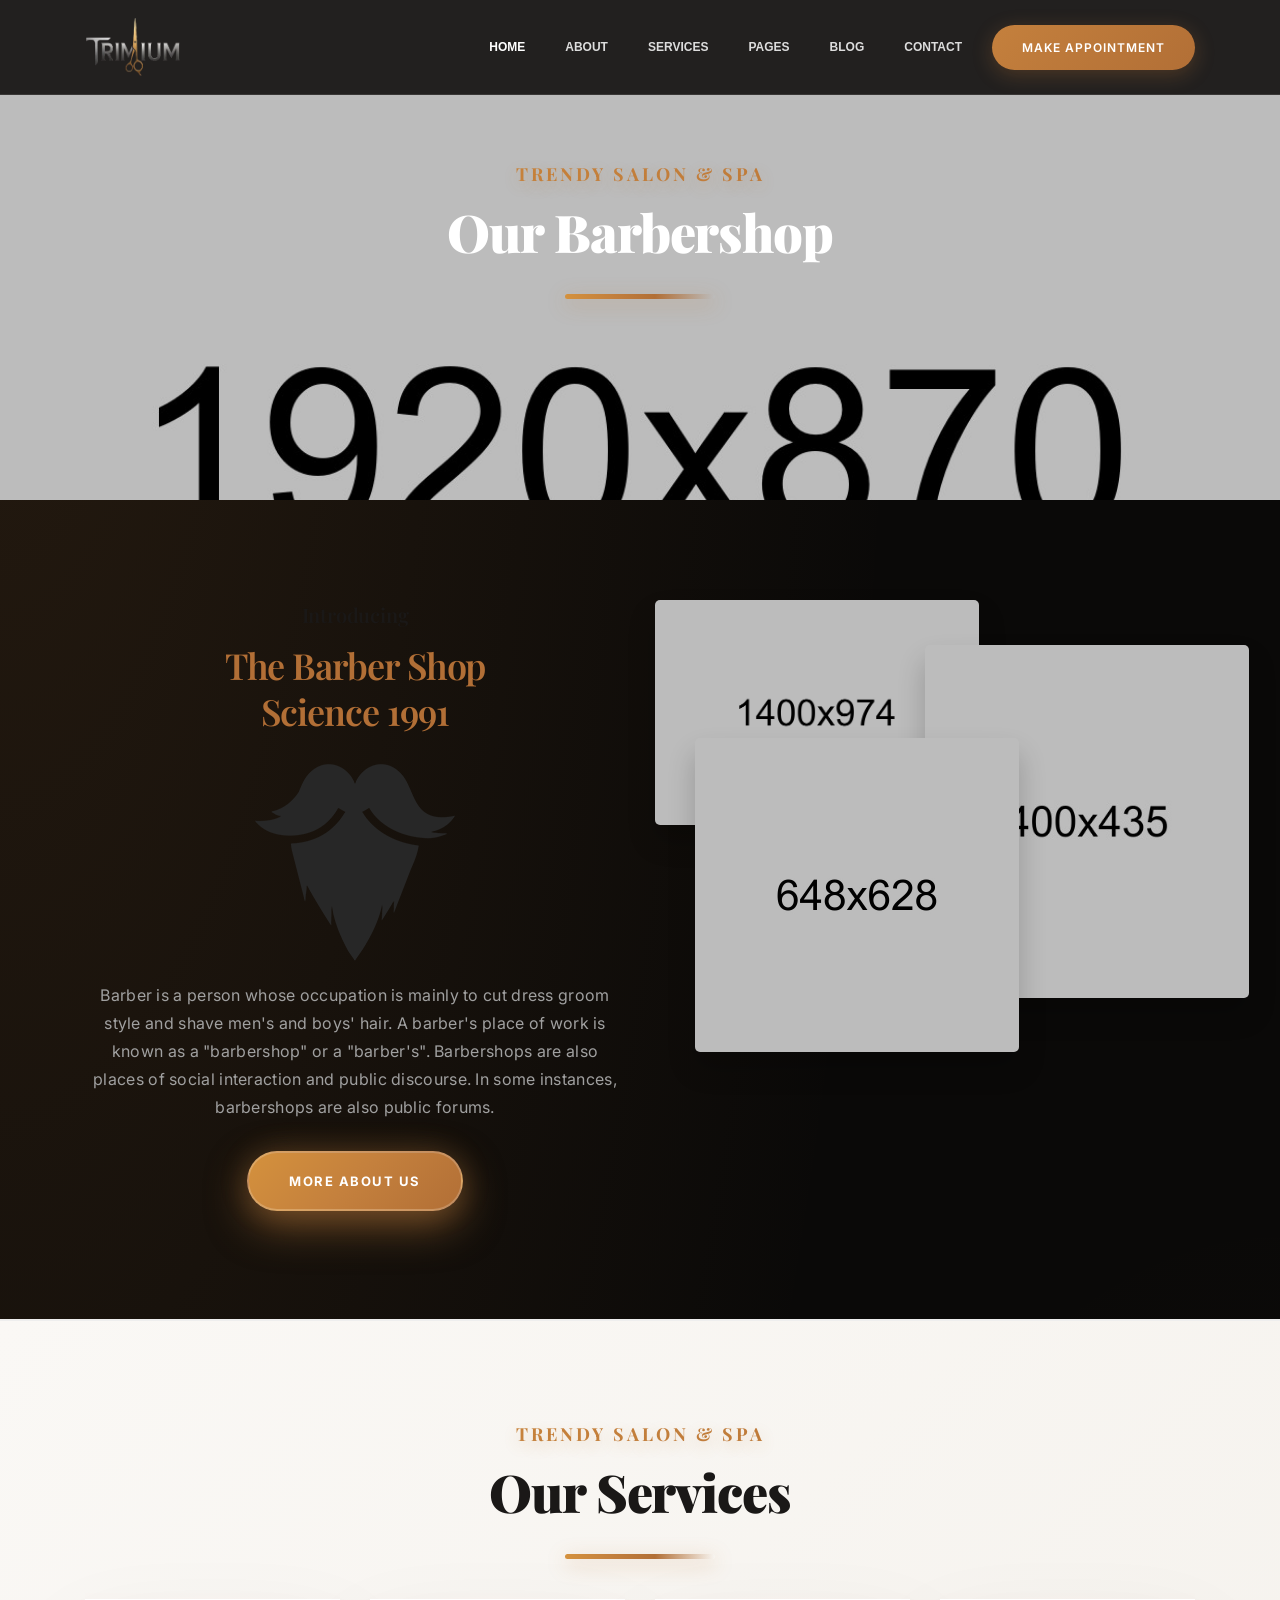
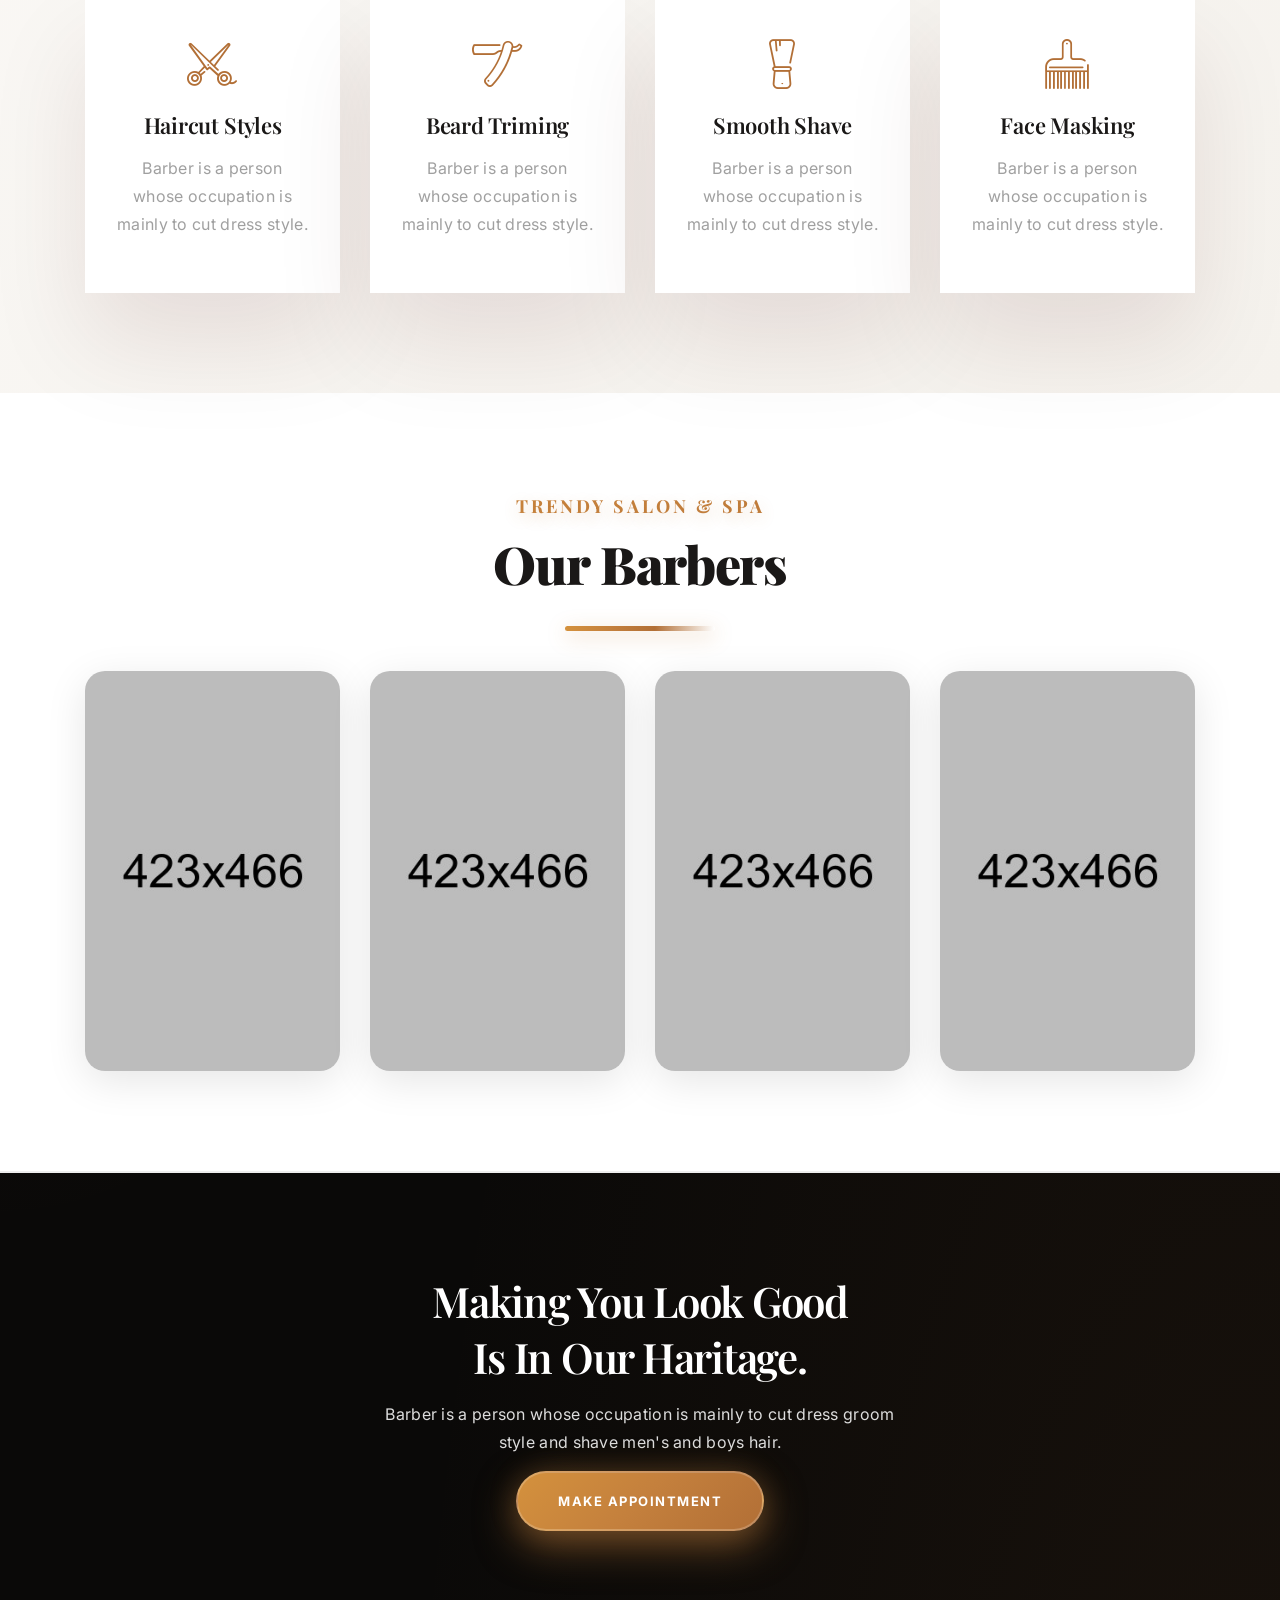
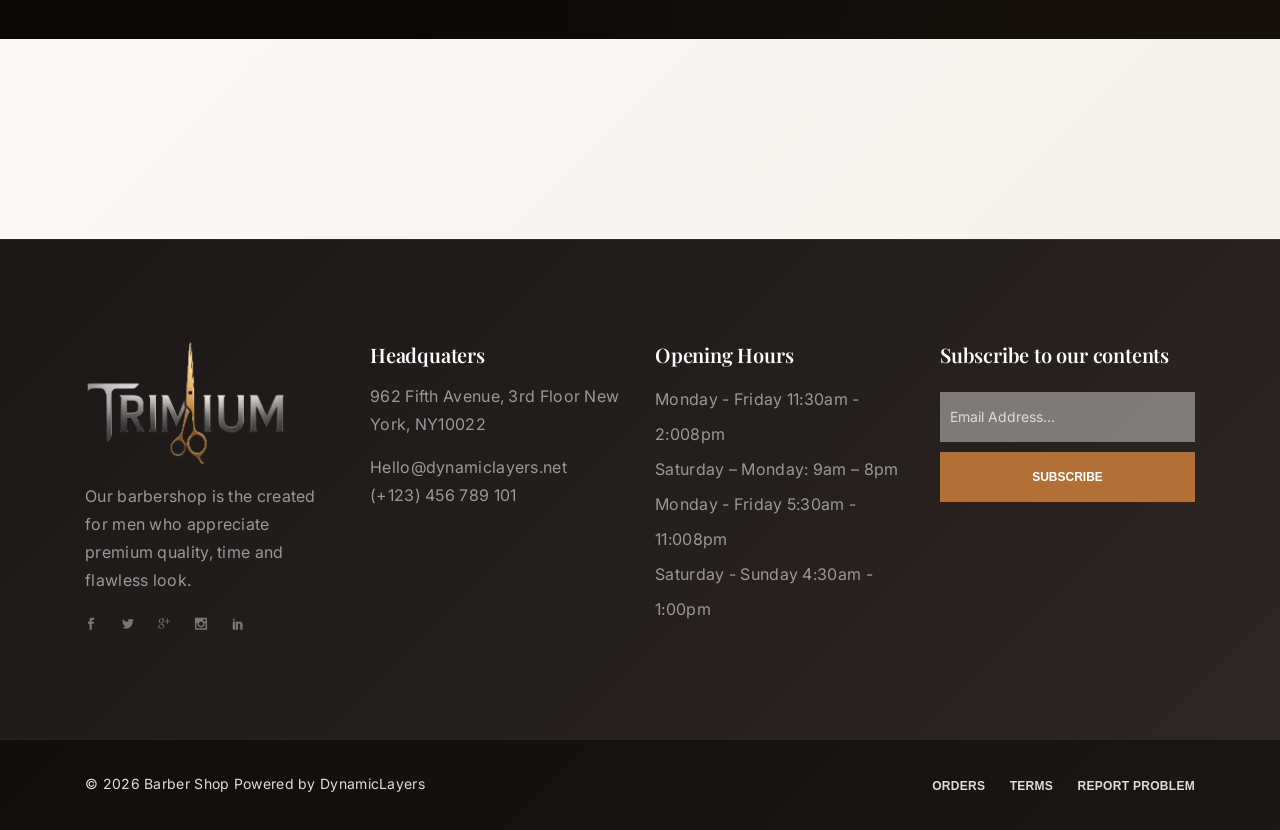
<file: docs/about-us.html>
<!doctype html>
<!--[if lt IE 7]>      <html class="no-js lt-ie9 lt-ie8 lt-ie7" lang=""> <![endif]-->
<!--[if IE 7]>         <html class="no-js lt-ie9 lt-ie8" lang=""> <![endif]-->
<!--[if IE 8]>         <html class="no-js lt-ie9" lang=""> <![endif]-->
<!--[if gt IE 8]><!--> <html class="no-js" lang="en"> <!--<![endif]-->
    <head>
        <meta charset="utf-8">
        <meta name="viewport" content="width=device-width, initial-scale=1">
		<meta name="description" content="BarberShop & Hair Salon HTML Template">
        <meta name="author" content="DynamicLayers">
       
        <title>Barber Shop || BarberShop Hair Salon HTML Template</title>
        
		<link rel="shortcut icon" type="image/x-icon" href="img/favicon.png">

        <!-- Elegant Font Icons CSS -->
        <link rel="stylesheet" href="css/elegant-font-icons.css">
        <!-- Elegant Line Icons CSS -->
        <link rel="stylesheet" href="css/elegant-line-icons.css">
        <!-- Themify Icon CSS -->
        <link rel="stylesheet" href="css/themify-icons.css">
        <!-- Barber Icons CSS -->
        <link rel="stylesheet" href="css/barber-icons.css">
		<!-- Bootstrap CSS -->
        <link rel="stylesheet" href="css/bootstrap.min.css">
        <!-- animate CSS -->
        <link rel="stylesheet" href="css/animate.min.css">
		<!-- Venobox CSS -->
        <link rel="stylesheet" href="css/venobox/venobox.css">
        <!-- Nice Select CSS -->
        <link rel="stylesheet" href="css/nice-select.css">
		<!-- OWL-Carousel CSS -->
        <link rel="stylesheet" href="css/owl.carousel.css">
        <!-- Slick Nav CSS -->
        <link rel="stylesheet" href="css/slicknav.min.css">
		<!-- Main CSS -->
        <link rel="stylesheet" href="css/main.css">
		<!-- Responsive CSS -->
        <link rel="stylesheet" href="css/responsive.css">

        <script src="js/vendor/modernizr-2.8.3-respond-1.4.2.min.js"></script>
    </head>
    <body>
        <!--[if lt IE 8]>
            <p class="browserupgrade">You are using an <strong>outdated</strong> browser. Please <a href="http://browsehappy.com/">upgrade your browser</a> to improve your experience.</p>
        <![endif]-->
        
        <div id='preloader' >
            <div class='loader' >
                <img src="img/loading.gif" width="80" alt="">
            </div>
        </div><!-- Preloader -->
        
        <header id="header" class="header-section">
            <div class="container">
                <nav class="navbar ">
                    <a href="#" class="navbar-brand"><img src="img/logo.png" alt="Barbershop"></a>
                    <div class="d-flex menu-wrap align-items-center">
                       <div id="mainmenu" class="mainmenu">
                           <ul class="nav">
                               <li><a data-scroll class="nav-link active" href="index.html">Home<span class="sr-only">(current)</span></a> 
                                    <ul>
                                       <li><a href="index.html">Home Default</a></li>
                                       <li><a href="index-2.html">Home Modern</a></li>
                                       <li><a href="index-3.html">Home Classic</a></li>
                                    </ul>
                                </li>
                                <li><a href="about-us.html">About</a> 
                                    <ul>
                                       <li><a href="about-us.html">About Us</a></li>
                                       <li><a href="about-company.html">About Company</a></li>
                                    </ul>
                                </li>
                                <li><a href="services.html">Services</a> 
                                    <ul>
                                       <li><a href="services.html">Services 01</a></li>
                                       <li><a href="services-2.html">Services 02</a></li>
                                    </ul>
                                </li>
                                <li><a href="#">Pages</a> 
                                    <ul>
                                       <li><a href="appointment.html">Appointment</a></li>
                                       <li><a href="gallery.html">Gallery</a></li>
                                       <li><a href="team.html">Our Team</a></li>
                                       <li><a href="pricing.html">Our Pricing</a></li>
                                       <li><a href="404.html">404 Error</a></li>
                                    </ul>
                                </li>
                                <li><a href="#">Blog</a> 
                                    <ul>
                                       <li><a href="blog-grid.html">Blog Grid</a></li>
                                       <li><a href="blog-classic.html">Blog Classic</a></li>
                                       <li><a href="blog-single.html">Blog Single</a></li>
                                    </ul>
                                </li>
                                <li><a href="contact.html">Contact</a></li>
                            </ul>
                       </div>
                       <div class="header-btn">
                           <a href="#" class="menu-btn">Make Appointment</a>
                       </div>
                    </div>
                </nav>
            </div>
		</header> <!--.header-section -->
		
		<section class="page_header d-flex align-items-center">
		    <div class="container">
		        <div class="section_heading text-center mb-40 wow fadeInUp" data-wow-delay="300ms">
                   <h3>Trendy Salon &amp; Spa</h3>
                   <h2>Our Barbershop</h2>
                   <div class="heading-line"></div>
                </div>
		    </div>
		</section><!--/. page_header -->
        
        <section id="about" class="about_section bd-bottom padding">
            <div class="container">
               <div class="row">
                   <div class="col-md-6">
                        <div class="about_content align-center">
                            <h3 class="wow fadeInUp" data-wow-delay="100ms">Introducing</h3>
                            <h2 class="wow fadeInUp" data-wow-delay="200ms">The Barber Shop <br>Science 1991</h2>
                            <img class="wow fadeInUp" data-wow-delay="500ms" src="img/about-logo.png" alt="logo">
                            <p class="wow fadeInUp" data-wow-delay="600ms">Barber is a person whose occupation is mainly to cut dress groom style and shave men's and boys' hair. A barber's place of work is known as a "barbershop" or a "barber's". Barbershops are also places of social interaction and public discourse. In some instances, barbershops are also public forums.</p>
                            <a href="#" class="default_btn wow fadeInUp" data-wow-delay="600ms">More About Us</a>
                        </div>        
                    </div>
                    <div class="col-md-6 d-none d-md-block">
                        <div class="about_img">
                            <img src="img/about-1.jpg" alt="idea-images" class="about_img_1 wow fadeInLeft" data-wow-delay="200ms">
                            <img src="img/about-2.jpg" alt="idea-images" class="about_img_2 wow fadeInRight" data-wow-delay="400ms">
                            <img src="img/about-3.jpg" alt="idea-images" class="about_img_3 wow fadeInLeft" data-wow-delay="600ms">
                        </div>
                    </div>
               </div>
            </div>
        </section> <!--/.about_section -->
        
        <section class="service_section bg-grey padding">
            <div class="container">
                <div class="section_heading text-center mb-40 wow fadeInUp" data-wow-delay="300ms">
                   <h3>Trendy Salon &amp; Spa</h3>
                   <h2>Our Services</h2>
                   <div class="heading-line"></div>
                </div>
                <div class="row">
                    <div class="col-lg-3 col-md-6 sm-padding wow fadeInUp" data-wow-delay="200ms">
                        <div class="service_box">
                            <i class="bs bs-scissors-1"></i>
                            <h3>Haircut Styles</h3>
                            <p>Barber is a person whose occupation is mainly to cut dress style.</p>
                        </div>
                    </div>
                    <div class="col-lg-3 col-md-6 sm-padding wow fadeInUp" data-wow-delay="300ms">
                        <div class="service_box">
                            <i class="bs bs-razor-2"></i>
                            <h3>Beard Triming</h3>
                            <p>Barber is a person whose occupation is mainly to cut dress style.</p>
                        </div>
                    </div>
                    <div class="col-lg-3 col-md-6 sm-padding wow fadeInUp" data-wow-delay="400ms">
                        <div class="service_box">
                            <i class="bs bs-brush"></i>
                            <h3>Smooth Shave</h3>
                            <p>Barber is a person whose occupation is mainly to cut dress style.</p>
                        </div>
                    </div>
                    <div class="col-lg-3 col-md-6 sm-padding wow fadeInUp" data-wow-delay="500ms">
                        <div class="service_box">
                            <i class="bs bs-hairbrush-1"></i>
                            <h3>Face Masking</h3>
                            <p>Barber is a person whose occupation is mainly to cut dress style.</p>
                        </div>
                    </div>
                </div>
            </div>
        </section><!--/. service_section -->
        
        <section id="team" class="team_section bd-bottom padding">
            <div class="container">
                <div class="section_heading text-center mb-40 wow fadeInUp" data-wow-delay="300ms">
                   <h3>Trendy Salon &amp; Spa</h3>
                   <h2>Our Barbers</h2>
                   <div class="heading-line"></div>
                </div>
                <ul class="team_members row">
                    <li class="col-lg-3 col-md-6 sm-padding wow fadeInUp" data-wow-delay="200ms">
                        <div class="team_member">
                            <img src="img/team-1.jpg" alt="Team Member">
                            <div class="overlay">
                                <h3>Kyle Frederick</h3>
                                <p>WEB DESIGNER</p>
                            </div>
                        </div>
                    </li>
                    <li class="col-lg-3 col-md-6 sm-padding wow fadeInUp" data-wow-delay="300ms">
                        <div class="team_member">
                            <img src="img/team-2.jpg" alt="Team Member">
                            <div class="overlay">
                                <h3>José Carpio</h3>
                                <p>WORDPRESS DEVELOPER</p>
                            </div>
                        </div>
                    </li>
                    <li class="col-lg-3 col-md-6 sm-padding wow fadeInUp" data-wow-delay="400ms">
                        <div class="team_member">
                            <img src="img/team-3.jpg" alt="Team Member">
                            <div class="overlay">
                                <h3>Michel Ibáñez</h3>
                                <p>ONLINE MARKETER</p>
                            </div>
                        </div>
                    </li>
                    <li class="col-lg-3 col-md-6 sm-padding wow fadeInUp" data-wow-delay="500ms">
                        <div class="team_member">
                            <img src="img/team-4.jpg" alt="Team Member">
                            <div class="overlay">
                                <h3>Adam Castellon</h3>
                                <p>JAVA SPECIALIST</p>
                            </div>
                        </div>
                    </li>
                </ul><!-- /.team_members -->
            </div>
        </section><!-- /.team_section -->
        
       <section class="cta_section padding">
           <div class="container">
               <div class="display-table">
                   <div class="table-cel">
                       <div class="cta_content align-center wow fadeInUp" data-wow-delay="300ms">
                           <h2>Making You Look Good <br> Is In Our Haritage.</h2>
                           <p>Barber is a person whose occupation is mainly to cut dress groom <br>style and shave men's and boys hair.</p>
                           <a href="#" class="default_btn">Make Appointment</a>
                       </div>
                   </div>
               </div>
           </div>
       </section><!-- /.cta_section -->
         
        <div class="sponsor_section bg-grey padding">
            <div class="container">
                <ul id="sponsor_carousel" class="sponsor_items owl-carousel">
                    <li class="sponsor_item">
                        <img src="img/sponsor-1.png" alt="sponsor-image">
                    </li>
                    <li class="sponsor_item">
                        <img src="img/sponsor-2.png" alt="sponsor-image">
                    </li>
                    <li class="sponsor_item">
                        <img src="img/sponsor-3.png" alt="sponsor-image">
                    </li>
                    <li class="sponsor_item">
                        <img src="img/sponsor-4.png" alt="sponsor-image">
                    </li>
                    <li class="sponsor_item">
                        <img src="img/sponsor-5.png" alt="sponsor-image">
                    </li>
                    <li class="sponsor_item">
                        <img src="img/sponsor-1.png" alt="sponsor-image">
                    </li>
                    <li class="sponsor_item">
                        <img src="img/sponsor-2.png" alt="sponsor-image">
                    </li>
                    <li class="sponsor_item">
                        <img src="img/sponsor-3.png" alt="sponsor-image">
                    </li>
                </ul>
            </div>
        </div><!-- ./sponsor_section -->
		
		<section class="widget_section padding">
            <div class="container">
                <div class="row">
                    <div class="col-lg-3 col-md-6 sm-padding">
                        <div class="footer_widget">
                            <img class="mb-15" src="img/logo.png" alt="Brand">
                            <p>Our barbershop is the created for men who appreciate premium quality, time and flawless look.</p>
                            <ul class="widget_social">
                                <li><a href="#"><i class="social_facebook"></i></a></li>
                                <li><a href="#"><i class="social_twitter"></i></a></li>
                                <li><a href="#"><i class="social_googleplus"></i></a></li>
                                <li><a href="#"><i class="social_instagram"></i></a></li>
                                <li><a href="#"><i class="social_linkedin"></i></a></li>
                            </ul>
                        </div>
                    </div>
                    <div class="col-lg-3 col-md-6 sm-padding">
                        <div class="footer_widget">
                            <h3>Headquaters</h3>
                            <p>962 Fifth Avenue, 3rd Floor New York, NY10022</p>
                            <p>Hello@dynamiclayers.net <br>(+123) 456 789 101</p>
                        </div>
                    </div>
                    <div class="col-lg-3 col-md-6 sm-padding">
                        <div class="footer_widget">
                            <h3>Opening Hours</h3>
                            <ul class="opening_time">
                                <li>Monday - Friday 11:30am - 2:008pm</li>
                                <li>Saturday – Monday: 9am – 8pm</li>
                                <li>Monday - Friday 5:30am - 11:008pm</li>
                                <li>Saturday - Sunday 4:30am - 1:00pm</li>
                            </ul>
                        </div>
                    </div>
                    <div class="col-lg-3 col-md-12 sm-padding">
                        <div class="footer_widget">
                            <h3>Subscribe to our contents</h3>
                            <div class="subscribe_form">
                                <form action="#" class="subscribe_form">
                                    <input type="email" name="email" id="subs-email" class="form_input" placeholder="Email Address...">
                                    <button type="submit" class="submit">SUBSCRIBE</button>
                                    <div class="clearfix"></div>
                                    <div id="subscribe-result">
                                        <p class="subscription-success"></p>
                                        <p class="subscription-error"></p>
                                    </div>
                                </form>
                            </div><!-- Subscribe Form -->
                        </div>
                    </div>
                </div>
            </div>
        </section><!-- /.widget_section -->

        <footer class="footer_section">
            <div class="container">
                <div class="row">
                    <div class="col-md-6 xs-padding">
                        <div class="copyright">&copy; <script type="text/javascript"> document.write(new Date().getFullYear())</script> Barber Shop Powered by DynamicLayers</div>
                    </div>
                    <div class="col-md-6 xs-padding">
                        <ul class="footer_social">
                            <li><a href="#">Orders</a></li>
                            <li><a href="#">Terms</a></li>
                            <li><a href="#">Report Problem</a></li>
                        </ul>
                    </div>
                </div>
            </div>
        </footer><!-- /.footer_section -->
        
		<a data-scroll href="#header" id="scroll-to-top"><i class="arrow_up"></i></a>
	
		<!-- jQuery Lib -->
		<script src="js/vendor/jquery-1.12.4.min.js"></script>
		<!-- Bootstrap JS -->
		<script src="js/vendor/bootstrap.min.js"></script>
        <!-- Imagesloaded JS -->
        <script src="js/vendor/imagesloaded.pkgd.min.js"></script>
		<!-- OWL-Carousel JS -->
		<script src="js/vendor/owl.carousel.min.js"></script>
		<!-- isotope JS -->
		<script src="js/vendor/jquery.isotope.v3.0.2.js"></script>
		<!-- Smooth Scroll JS -->
		<script src="js/vendor/smooth-scroll.min.js"></script>
		<!-- venobox JS -->
		<script src="js/vendor/venobox.min.js"></script>
        <!-- ajaxchimp JS -->
        <script src="js/vendor/jquery.ajaxchimp.min.js"></script>
        <!--Slicknav-->
		<script src="js/vendor/jquery.slicknav.min.js"></script>
		<!--Nice Select-->
		<script src="js/vendor/jquery.nice-select.min.js"></script>
        <!-- YTPlayer JS -->
	    <script src="js/vendor/jquery.mb.YTPlayer.min.js"></script>
	    <!-- Wow JS -->
	    <script src="js/vendor/wow.min.js"></script>
		<!-- Contact JS -->
		<script src="js/contact.js"></script>
		<!-- Appointment JS -->
		<script src="js/appointment.js"></script>
		<!-- Main JS -->
		<script src="js/main.js"></script>

    </body>
</html>
</file>
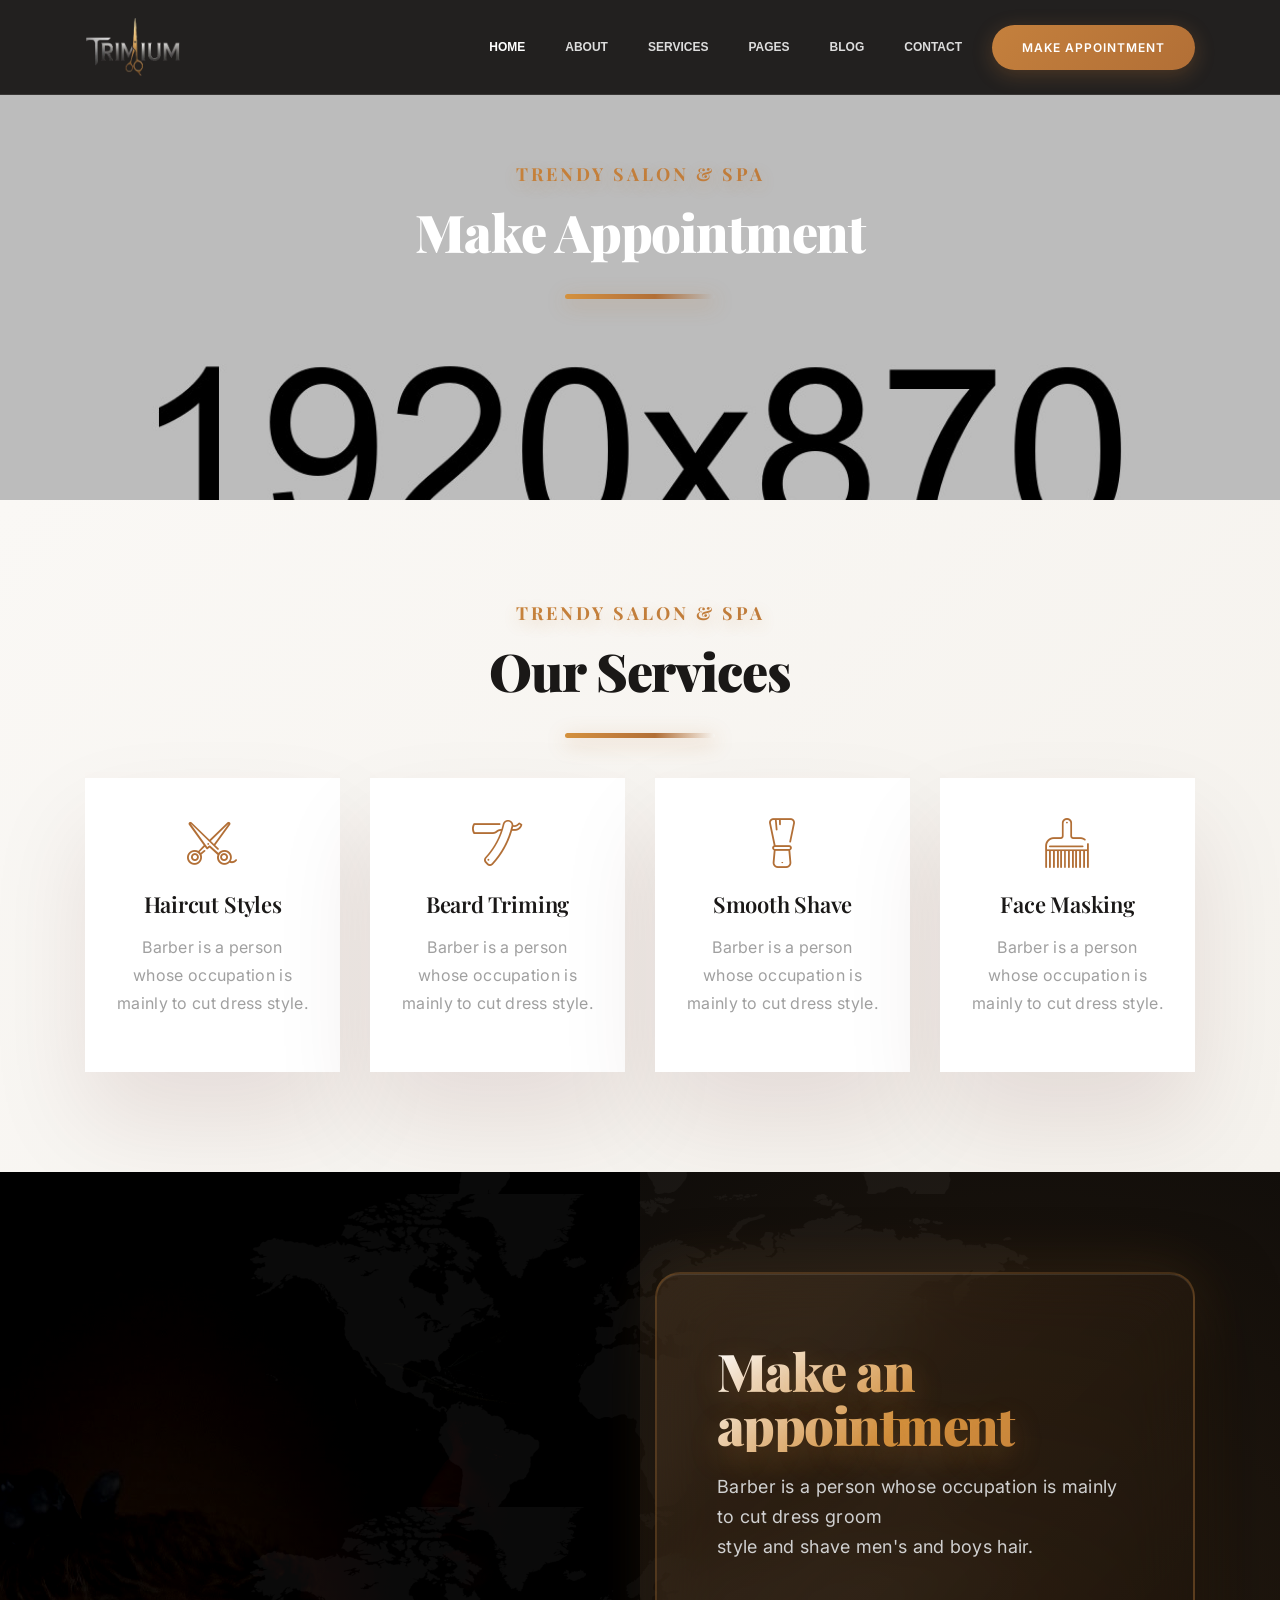
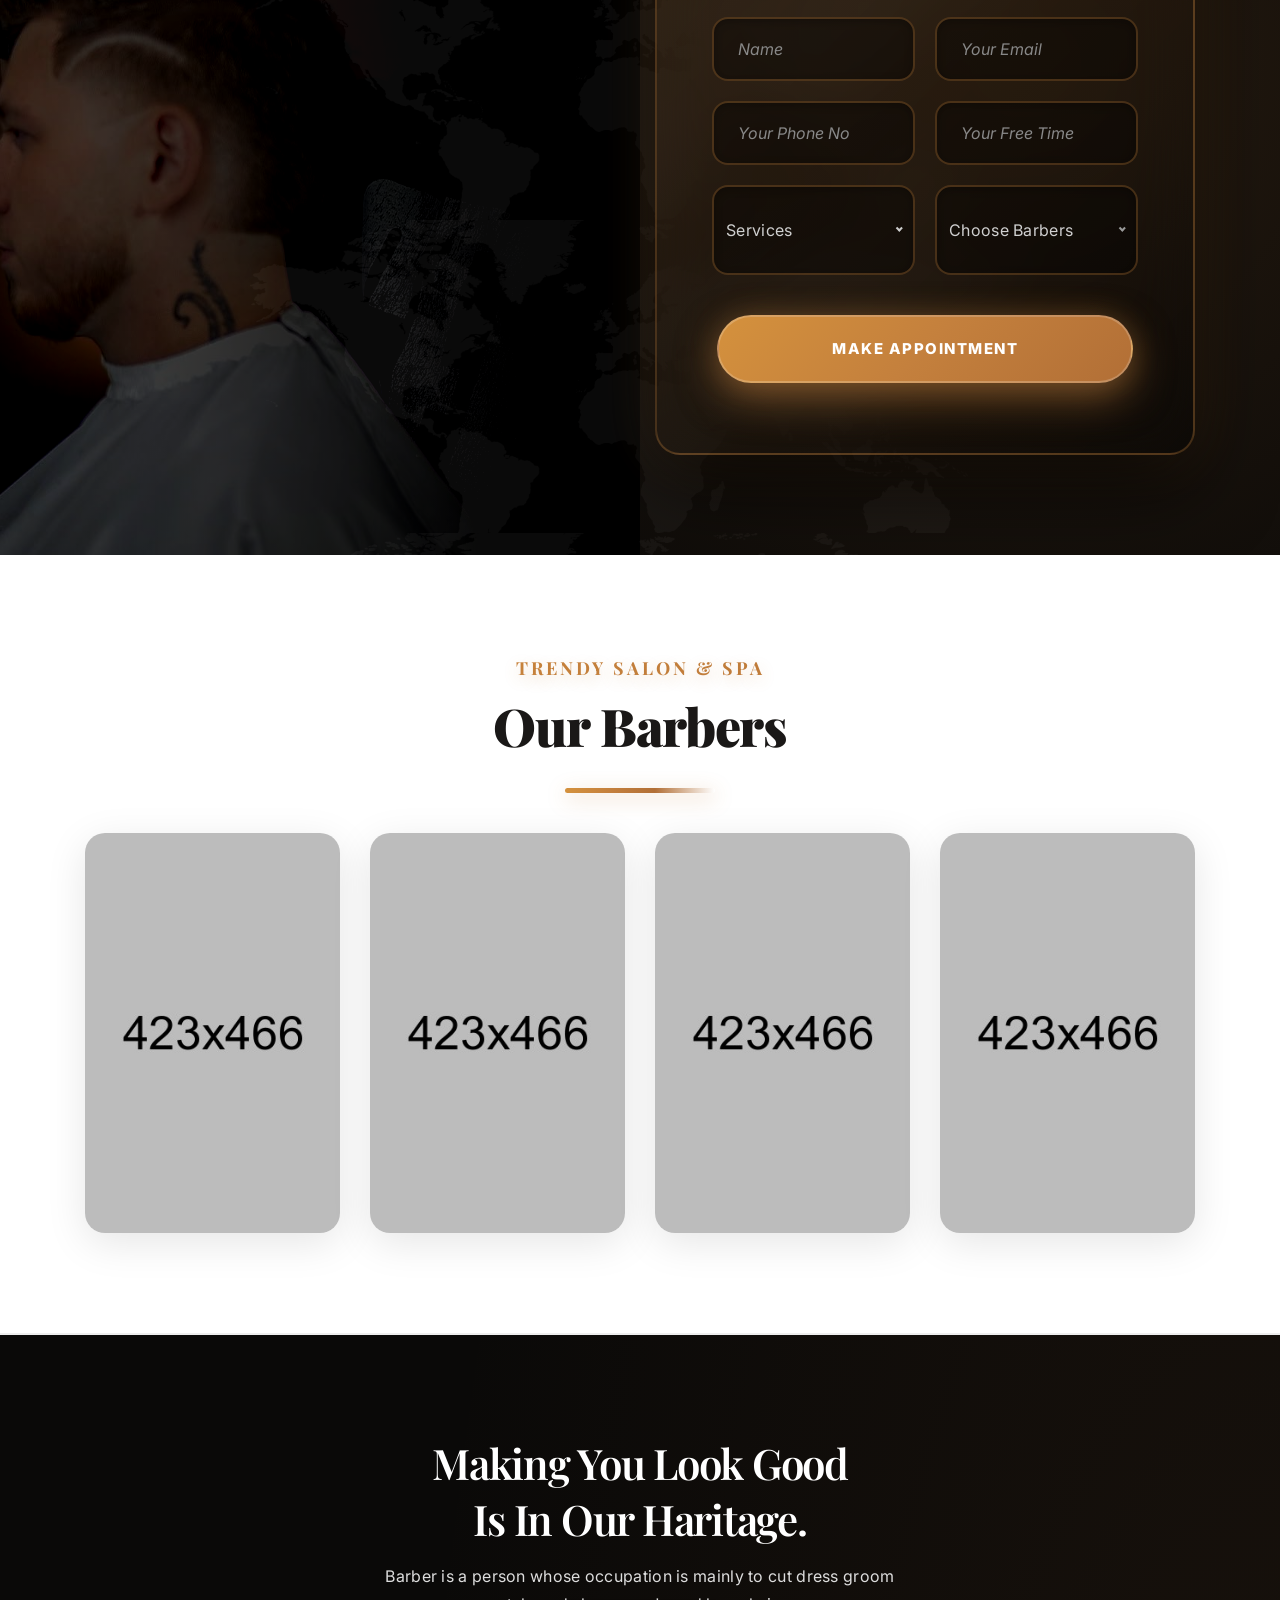
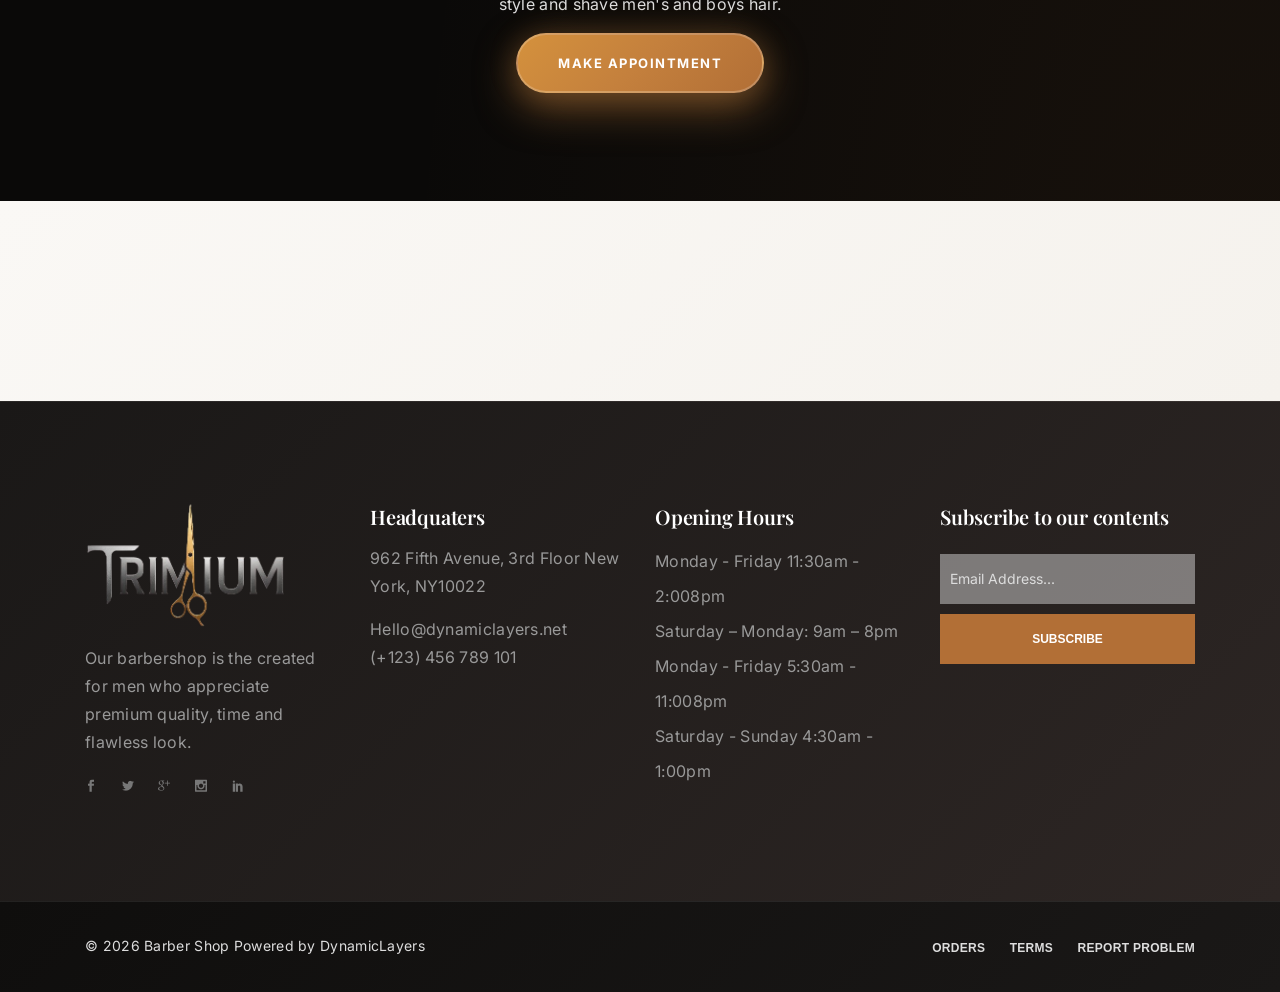
<file: docs/appointment.html>
<!doctype html>
<!--[if lt IE 7]>      <html class="no-js lt-ie9 lt-ie8 lt-ie7" lang=""> <![endif]-->
<!--[if IE 7]>         <html class="no-js lt-ie9 lt-ie8" lang=""> <![endif]-->
<!--[if IE 8]>         <html class="no-js lt-ie9" lang=""> <![endif]-->
<!--[if gt IE 8]><!--> <html class="no-js" lang="en"> <!--<![endif]-->
    <head>
        <meta charset="utf-8">
        <meta name="viewport" content="width=device-width, initial-scale=1">
		<meta name="description" content="BarberShop & Hair Salon HTML Template">
        <meta name="author" content="DynamicLayers">

        <title>Barber Shop || BarberShop Hair Salon HTML Template</title>

		<link rel="shortcut icon" type="image/x-icon" href="img/favicon.png">

        <!-- Elegant Font Icons CSS -->
        <link rel="stylesheet" href="css/elegant-font-icons.css">
        <!-- Elegant Line Icons CSS -->
        <link rel="stylesheet" href="css/elegant-line-icons.css">
        <!-- Themify Icon CSS -->
        <link rel="stylesheet" href="css/themify-icons.css">
        <!-- Barber Icons CSS -->
        <link rel="stylesheet" href="css/barber-icons.css">
		<!-- Bootstrap CSS -->
        <link rel="stylesheet" href="css/bootstrap.min.css">
        <!-- animate CSS -->
        <link rel="stylesheet" href="css/animate.min.css">
		<!-- Venobox CSS -->
        <link rel="stylesheet" href="css/venobox/venobox.css">
        <!-- Nice Select CSS -->
        <link rel="stylesheet" href="css/nice-select.css">
		<!-- OWL-Carousel CSS -->
        <link rel="stylesheet" href="css/owl.carousel.css">
        <!-- Slick Nav CSS -->
        <link rel="stylesheet" href="css/slicknav.min.css">
		<!-- Main CSS -->
        <link rel="stylesheet" href="css/main.css">
		<!-- Responsive CSS -->
        <link rel="stylesheet" href="css/responsive.css">

        <script src="js/vendor/modernizr-2.8.3-respond-1.4.2.min.js"></script>
    </head>
    <body>
        <!--[if lt IE 8]>
            <p class="browserupgrade">You are using an <strong>outdated</strong> browser. Please <a href="http://browsehappy.com/">upgrade your browser</a> to improve your experience.</p>
        <![endif]-->

        <div id='preloader' >
            <div class='loader' >
                <img src="img/loading.gif" width="80" alt="">
            </div>
        </div><!-- Preloader -->

        <header id="header" class="header-section">
            <div class="container">
                <nav class="navbar ">
                    <a href="#" class="navbar-brand"><img src="img/logo.png" alt="Barbershop"></a>
                    <div class="d-flex menu-wrap align-items-center">
                       <div id="mainmenu" class="mainmenu">
                           <ul class="nav">
                               <li><a data-scroll class="nav-link active" href="index.html">Home<span class="sr-only">(current)</span></a>
                                    <ul>
                                       <li><a href="index.html">Home Default</a></li>
                                       <li><a href="index-2.html">Home Modern</a></li>
                                       <li><a href="index-3.html">Home Classic</a></li>
                                    </ul>
                                </li>
                                <li><a href="about-us.html">About</a>
                                    <ul>
                                       <li><a href="about-us.html">About Us</a></li>
                                       <li><a href="about-company.html">About Company</a></li>
                                    </ul>
                                </li>
                                <li><a href="services.html">Services</a>
                                    <ul>
                                       <li><a href="services.html">Services 01</a></li>
                                       <li><a href="services-2.html">Services 02</a></li>
                                    </ul>
                                </li>
                                <li><a href="#">Pages</a>
                                    <ul>
                                       <li><a href="appointment.html">Appointment</a></li>
                                       <li><a href="gallery.html">Gallery</a></li>
                                       <li><a href="team.html">Our Team</a></li>
                                       <li><a href="pricing.html">Our Pricing</a></li>
                                       <li><a href="404.html">404 Error</a></li>
                                    </ul>
                                </li>
                                <li><a href="#">Blog</a>
                                    <ul>
                                       <li><a href="blog-grid.html">Blog Grid</a></li>
                                       <li><a href="blog-classic.html">Blog Classic</a></li>
                                       <li><a href="blog-single.html">Blog Single</a></li>
                                    </ul>
                                </li>
                                <li><a href="contact.html">Contact</a></li>
                            </ul>
                       </div>
                       <div class="header-btn">
                           <a href="#" class="menu-btn">Make Appointment</a>
                       </div>
                    </div>
                </nav>
            </div>
		</header> <!--.header-section -->

		<section class="page_header d-flex align-items-center">
		    <div class="container">
		        <div class="section_heading text-center mb-40 wow fadeInUp" data-wow-delay="300ms">
                   <h3>Trendy Salon &amp; Spa</h3>
                   <h2>Make Appointment</h2>
                   <div class="heading-line"></div>
                </div>
		    </div>
		</section><!--/. page_header -->

        <section class="service_section bg-grey padding">
            <div class="container">
                <div class="section_heading text-center mb-40 wow fadeInUp" data-wow-delay="300ms">
                   <h3>Trendy Salon &amp; Spa</h3>
                   <h2>Our Services</h2>
                   <div class="heading-line"></div>
                </div>
                <div class="row">
                    <div class="col-lg-3 col-md-6 sm-padding wow fadeInUp" data-wow-delay="200ms">
                        <div class="service_box">
                            <i class="bs bs-scissors-1"></i>
                            <h3>Haircut Styles</h3>
                            <p>Barber is a person whose occupation is mainly to cut dress style.</p>
                        </div>
                    </div>
                    <div class="col-lg-3 col-md-6 sm-padding wow fadeInUp" data-wow-delay="300ms">
                        <div class="service_box">
                            <i class="bs bs-razor-2"></i>
                            <h3>Beard Triming</h3>
                            <p>Barber is a person whose occupation is mainly to cut dress style.</p>
                        </div>
                    </div>
                    <div class="col-lg-3 col-md-6 sm-padding wow fadeInUp" data-wow-delay="400ms">
                        <div class="service_box">
                            <i class="bs bs-brush"></i>
                            <h3>Smooth Shave</h3>
                            <p>Barber is a person whose occupation is mainly to cut dress style.</p>
                        </div>
                    </div>
                    <div class="col-lg-3 col-md-6 sm-padding wow fadeInUp" data-wow-delay="500ms">
                        <div class="service_box">
                            <i class="bs bs-hairbrush-1"></i>
                            <h3>Face Masking</h3>
                            <p>Barber is a person whose occupation is mainly to cut dress style.</p>
                        </div>
                    </div>
                </div>
            </div>
        </section><!--/. service_section -->

        <section class="book_section padding">
            <div class="book_bg"></div>
            <div class="map_pattern"></div>
            <div class="container">
                <div class="row">
                    <div class="col-md-6 offset-md-6">
                       <form action="appointment.php" method="post" id="appointment_form" class="form-horizontal appointment_form">
                           <div class="book_content">
                                <h2>Make an appointment</h2>
                                <p>Barber is a person whose occupation is mainly to cut dress groom <br>style and shave men's and boys hair.</p>
                           </div>
                            <div class="form-group row">
                                <div class="col-md-6 padding-10">
                                    <input type="text" id="app_name" name="app_name" class="form-control" placeholder="Name" required>
                                </div>
                                <div class="col-md-6 padding-10">
                                    <input type="email" id="app_email" name="app_email" class="form-control" placeholder="Your Email" required>
                                </div>
                            </div>
                            <div class="form-group row">
                                <div class="col-md-6 padding-10">
                                    <input type="text" id="app_phone" name="app_phone" class="form-control" placeholder="Your Phone No" required>
                                </div>
                                <div class="col-md-6 padding-10">
                                    <input type="text" id="app_free_time" name="app_free_time" class="form-control" placeholder="Your Free Time" required>
                                </div>
                            </div>
                            <div class="form-group row">
                                <div class="col-md-6 padding-10">
                                    <select class="form-control" id="app_services" name="app_services">
                                      <option>Services</option>
                                      <option>Hair Styling</option>
                                      <option>Shaving</option>
                                      <option>Face Mask</option>
                                      <option>Hair Wash</option>
                                      <option>Beard Triming</option>
                                    </select>
                                </div>
                                <div class="col-md-6 padding-10">
                                    <select class="form-control" id="app_barbers" name="app_barbers">
                                      <option>Choose Barbers</option>
                                      <option>Michel Brown</option>
                                      <option>Jonathan Smith</option>
                                      <option>Jack Tosan</option>
                                      <option>Martin Lane</option>
                                    </select>
                                </div>
                            </div>
                            <button id="app_submit" class="default_btn" type="submit">Make Appointment</button>
                            <div id="msg-status" class="alert" role="alert"></div>
                        </form>
                    </div>
                </div>
            </div>
        </section><!-- /.book_section -->

        <section id="team" class="team_section bd-bottom padding">
            <div class="container">
                <div class="section_heading text-center mb-40 wow fadeInUp" data-wow-delay="300ms">
                   <h3>Trendy Salon &amp; Spa</h3>
                   <h2>Our Barbers</h2>
                   <div class="heading-line"></div>
                </div>
                <ul class="team_members row">
                    <li class="col-lg-3 col-md-6 sm-padding wow fadeInUp" data-wow-delay="200ms">
                        <div class="team_member">
                            <img src="img/team-1.jpg" alt="Team Member">
                            <div class="overlay">
                                <h3>Kyle Frederick</h3>
                                <p>WEB DESIGNER</p>
                            </div>
                        </div>
                    </li>
                    <li class="col-lg-3 col-md-6 sm-padding wow fadeInUp" data-wow-delay="300ms">
                        <div class="team_member">
                            <img src="img/team-2.jpg" alt="Team Member">
                            <div class="overlay">
                                <h3>José Carpio</h3>
                                <p>WORDPRESS DEVELOPER</p>
                            </div>
                        </div>
                    </li>
                    <li class="col-lg-3 col-md-6 sm-padding wow fadeInUp" data-wow-delay="400ms">
                        <div class="team_member">
                            <img src="img/team-3.jpg" alt="Team Member">
                            <div class="overlay">
                                <h3>Michel Ibáñez</h3>
                                <p>ONLINE MARKETER</p>
                            </div>
                        </div>
                    </li>
                    <li class="col-lg-3 col-md-6 sm-padding wow fadeInUp" data-wow-delay="500ms">
                        <div class="team_member">
                            <img src="img/team-4.jpg" alt="Team Member">
                            <div class="overlay">
                                <h3>Adam Castellon</h3>
                                <p>JAVA SPECIALIST</p>
                            </div>
                        </div>
                    </li>
                </ul><!-- /.team_members -->
            </div>
        </section><!-- /.team_section -->

       <section class="cta_section padding">
           <div class="container">
               <div class="display-table">
                   <div class="table-cel">
                       <div class="cta_content align-center wow fadeInUp" data-wow-delay="300ms">
                           <h2>Making You Look Good <br> Is In Our Haritage.</h2>
                           <p>Barber is a person whose occupation is mainly to cut dress groom <br>style and shave men's and boys hair.</p>
                           <a href="#" class="default_btn">Make Appointment</a>
                       </div>
                   </div>
               </div>
           </div>
       </section><!-- /.cta_section -->

        <div class="sponsor_section bg-grey padding">
            <div class="container">
                <ul id="sponsor_carousel" class="sponsor_items owl-carousel">
                    <li class="sponsor_item">
                        <img src="img/sponsor-1.png" alt="sponsor-image">
                    </li>
                    <li class="sponsor_item">
                        <img src="img/sponsor-2.png" alt="sponsor-image">
                    </li>
                    <li class="sponsor_item">
                        <img src="img/sponsor-3.png" alt="sponsor-image">
                    </li>
                    <li class="sponsor_item">
                        <img src="img/sponsor-4.png" alt="sponsor-image">
                    </li>
                    <li class="sponsor_item">
                        <img src="img/sponsor-5.png" alt="sponsor-image">
                    </li>
                    <li class="sponsor_item">
                        <img src="img/sponsor-1.png" alt="sponsor-image">
                    </li>
                    <li class="sponsor_item">
                        <img src="img/sponsor-2.png" alt="sponsor-image">
                    </li>
                    <li class="sponsor_item">
                        <img src="img/sponsor-3.png" alt="sponsor-image">
                    </li>
                </ul>
            </div>
        </div><!-- ./sponsor_section -->

		<section class="widget_section padding">
            <div class="container">
                <div class="row">
                    <div class="col-lg-3 col-md-6 sm-padding">
                        <div class="footer_widget">
                            <img class="mb-15" src="img/logo.png" alt="Brand">
                            <p>Our barbershop is the created for men who appreciate premium quality, time and flawless look.</p>
                            <ul class="widget_social">
                                <li><a href="#"><i class="social_facebook"></i></a></li>
                                <li><a href="#"><i class="social_twitter"></i></a></li>
                                <li><a href="#"><i class="social_googleplus"></i></a></li>
                                <li><a href="#"><i class="social_instagram"></i></a></li>
                                <li><a href="#"><i class="social_linkedin"></i></a></li>
                            </ul>
                        </div>
                    </div>
                    <div class="col-lg-3 col-md-6 sm-padding">
                        <div class="footer_widget">
                            <h3>Headquaters</h3>
                            <p>962 Fifth Avenue, 3rd Floor New York, NY10022</p>
                            <p>Hello@dynamiclayers.net <br>(+123) 456 789 101</p>
                        </div>
                    </div>
                    <div class="col-lg-3 col-md-6 sm-padding">
                        <div class="footer_widget">
                            <h3>Opening Hours</h3>
                            <ul class="opening_time">
                                <li>Monday - Friday 11:30am - 2:008pm</li>
                                <li>Saturday – Monday: 9am – 8pm</li>
                                <li>Monday - Friday 5:30am - 11:008pm</li>
                                <li>Saturday - Sunday 4:30am - 1:00pm</li>
                            </ul>
                        </div>
                    </div>
                    <div class="col-lg-3 col-md-12 sm-padding">
                        <div class="footer_widget">
                            <h3>Subscribe to our contents</h3>
                            <div class="subscribe_form">
                                <form action="#" class="subscribe_form">
                                    <input type="email" name="email" id="subs-email" class="form_input" placeholder="Email Address...">
                                    <button type="submit" class="submit">SUBSCRIBE</button>
                                    <div class="clearfix"></div>
                                    <div id="subscribe-result">
                                        <p class="subscription-success"></p>
                                        <p class="subscription-error"></p>
                                    </div>
                                </form>
                            </div><!-- Subscribe Form -->
                        </div>
                    </div>
                </div>
            </div>
        </section><!-- /.widget_section -->

        <footer class="footer_section">
            <div class="container">
                <div class="row">
                    <div class="col-md-6 xs-padding">
                        <div class="copyright">&copy; <script type="text/javascript"> document.write(new Date().getFullYear())</script> Barber Shop Powered by DynamicLayers</div>
                    </div>
                    <div class="col-md-6 xs-padding">
                        <ul class="footer_social">
                            <li><a href="#">Orders</a></li>
                            <li><a href="#">Terms</a></li>
                            <li><a href="#">Report Problem</a></li>
                        </ul>
                    </div>
                </div>
            </div>
        </footer><!-- /.footer_section -->

		<a data-scroll href="#header" id="scroll-to-top"><i class="arrow_up"></i></a>

		<!-- jQuery Lib -->
		<script src="js/vendor/jquery-1.12.4.min.js"></script>
		<!-- Bootstrap JS -->
		<script src="js/vendor/bootstrap.min.js"></script>
        <!-- Imagesloaded JS -->
        <script src="js/vendor/imagesloaded.pkgd.min.js"></script>
		<!-- OWL-Carousel JS -->
		<script src="js/vendor/owl.carousel.min.js"></script>
		<!-- isotope JS -->
		<script src="js/vendor/jquery.isotope.v3.0.2.js"></script>
		<!-- Smooth Scroll JS -->
		<script src="js/vendor/smooth-scroll.min.js"></script>
		<!-- venobox JS -->
		<script src="js/vendor/venobox.min.js"></script>
        <!-- ajaxchimp JS -->
        <script src="js/vendor/jquery.ajaxchimp.min.js"></script>
        <!--Slicknav-->
		<script src="js/vendor/jquery.slicknav.min.js"></script>
		<!--Nice Select-->
		<script src="js/vendor/jquery.nice-select.min.js"></script>
        <!-- YTPlayer JS -->
	    <script src="js/vendor/jquery.mb.YTPlayer.min.js"></script>
	    <!-- Wow JS -->
	    <script src="js/vendor/wow.min.js"></script>
		<!-- Contact JS -->
		<script src="js/contact.js"></script>
		<!-- Appointment JS -->
		<script src="js/appointment.js"></script>
		<!-- Main JS -->
		<script src="js/main.js"></script>

    </body>
</html>
</file>
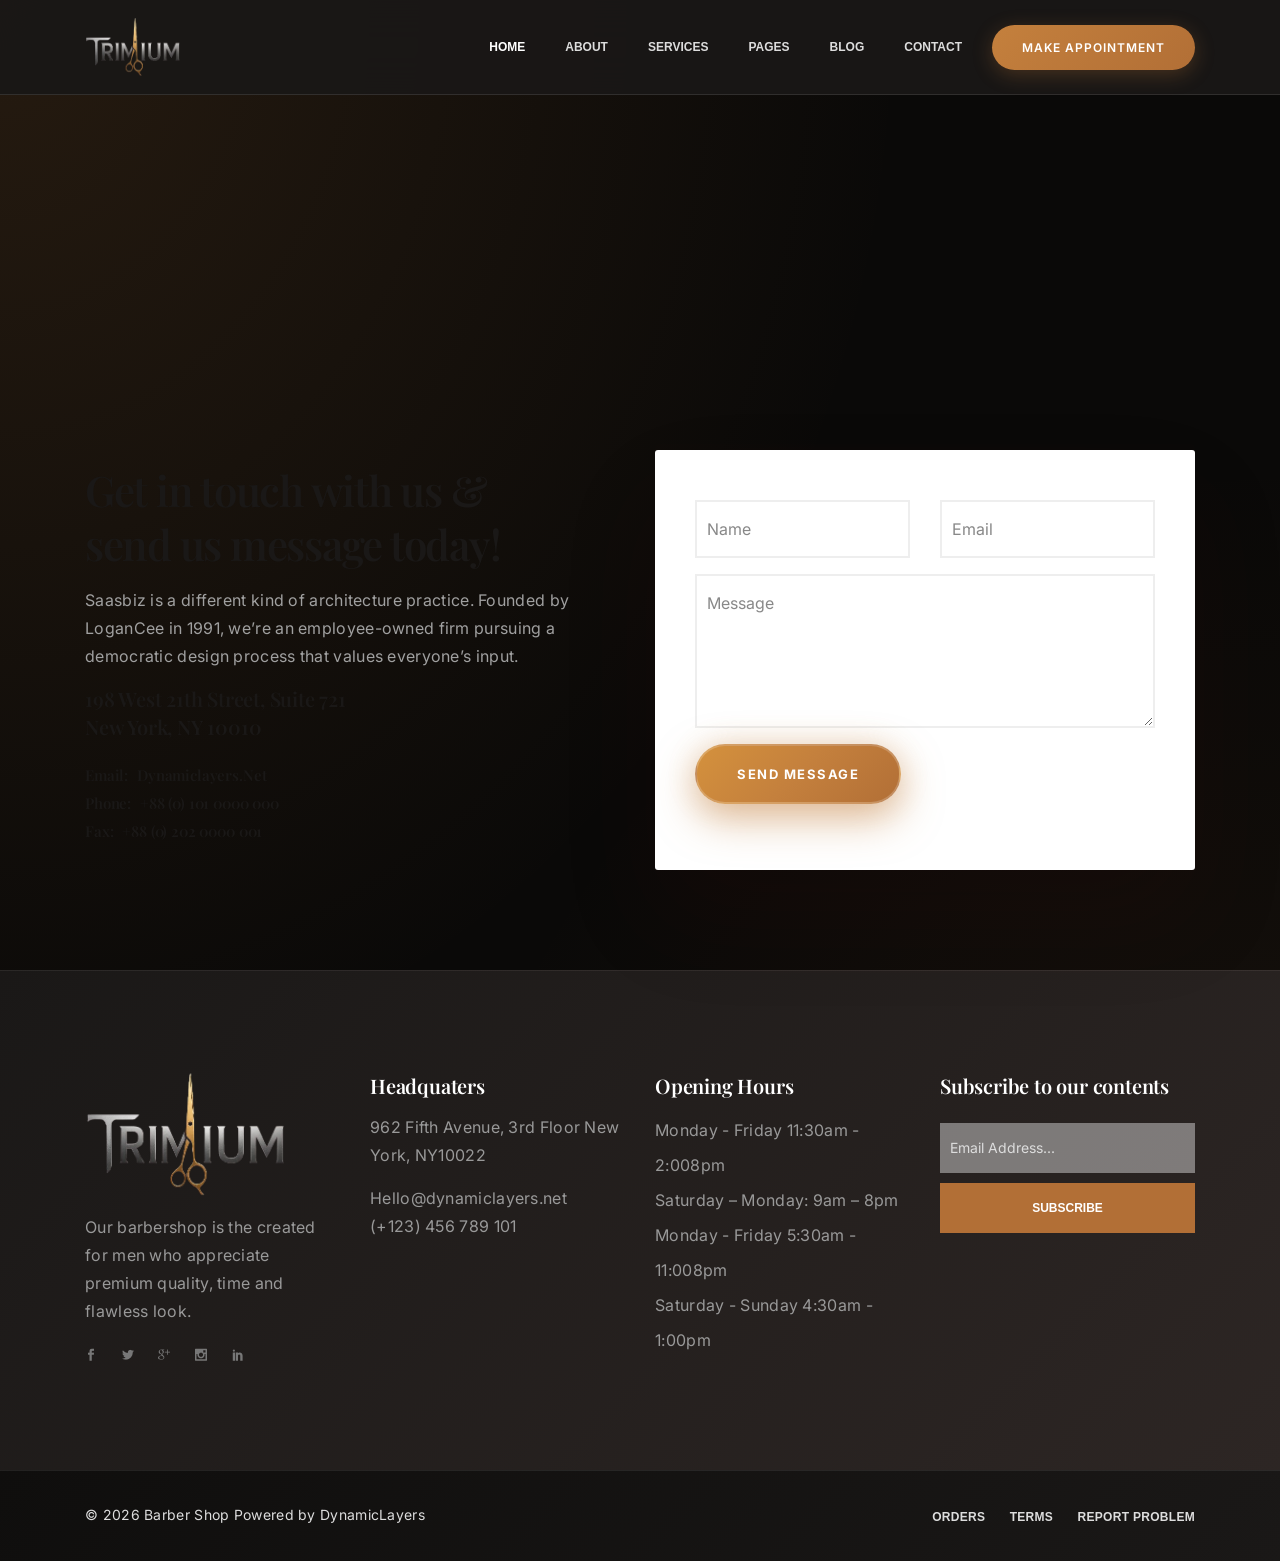
<file: docs/contact.html>
<!doctype html>
<!--[if lt IE 7]>      <html class="no-js lt-ie9 lt-ie8 lt-ie7" lang=""> <![endif]-->
<!--[if IE 7]>         <html class="no-js lt-ie9 lt-ie8" lang=""> <![endif]-->
<!--[if IE 8]>         <html class="no-js lt-ie9" lang=""> <![endif]-->
<!--[if gt IE 8]><!--> <html class="no-js" lang="en"> <!--<![endif]-->
    <head>
        <meta charset="utf-8">
        <meta name="viewport" content="width=device-width, initial-scale=1">
		<meta name="description" content="BarberShop & Hair Salon HTML Template">
        <meta name="author" content="DynamicLayers">
       
        <title>Barber Shop || BarberShop Hair Salon HTML Template</title>
        
		<link rel="shortcut icon" type="image/x-icon" href="img/favicon.png">

        <!-- Elegant Font Icons CSS -->
        <link rel="stylesheet" href="css/elegant-font-icons.css">
        <!-- Elegant Line Icons CSS -->
        <link rel="stylesheet" href="css/elegant-line-icons.css">
        <!-- Themify Icon CSS -->
        <link rel="stylesheet" href="css/themify-icons.css">
        <!-- Barber Icons CSS -->
        <link rel="stylesheet" href="css/barber-icons.css">
		<!-- Bootstrap CSS -->
        <link rel="stylesheet" href="css/bootstrap.min.css">
        <!-- animate CSS -->
        <link rel="stylesheet" href="css/animate.min.css">
		<!-- Venobox CSS -->
        <link rel="stylesheet" href="css/venobox/venobox.css">
        <!-- Nice Select CSS -->
        <link rel="stylesheet" href="css/nice-select.css">
		<!-- OWL-Carousel CSS -->
        <link rel="stylesheet" href="css/owl.carousel.css">
        <!-- Slick Nav CSS -->
        <link rel="stylesheet" href="css/slicknav.min.css">
		<!-- Main CSS -->
        <link rel="stylesheet" href="css/main.css">
		<!-- Responsive CSS -->
        <link rel="stylesheet" href="css/responsive.css">

        <script src="js/vendor/modernizr-2.8.3-respond-1.4.2.min.js"></script>
    </head>
    <body>
        <!--[if lt IE 8]>
            <p class="browserupgrade">You are using an <strong>outdated</strong> browser. Please <a href="http://browsehappy.com/">upgrade your browser</a> to improve your experience.</p>
        <![endif]-->
        
        <div id='preloader' >
            <div class='loader' >
                <img src="img/loading.gif" width="80" alt="">
            </div>
        </div><!-- Preloader -->
        
        <header id="header" class="header-section">
            <div class="container">
                <nav class="navbar ">
                    <a href="#" class="navbar-brand"><img src="img/logo.png" alt="Barbershop"></a>
                    <div class="d-flex menu-wrap align-items-center">
                       <div id="mainmenu" class="mainmenu">
                           <ul class="nav">
                               <li><a data-scroll class="nav-link active" href="index.html">Home<span class="sr-only">(current)</span></a> 
                                    <ul>
                                       <li><a href="index.html">Home Default</a></li>
                                       <li><a href="index-2.html">Home Modern</a></li>
                                       <li><a href="index-3.html">Home Classic</a></li>
                                    </ul>
                                </li>
                                <li><a href="about-us.html">About</a> 
                                    <ul>
                                       <li><a href="about-us.html">About Us</a></li>
                                       <li><a href="about-company.html">About Company</a></li>
                                    </ul>
                                </li>
                                <li><a href="services.html">Services</a> 
                                    <ul>
                                       <li><a href="services.html">Services 01</a></li>
                                       <li><a href="services-2.html">Services 02</a></li>
                                    </ul>
                                </li>
                                <li><a href="#">Pages</a> 
                                    <ul>
                                       <li><a href="appointment.html">Appointment</a></li>
                                       <li><a href="gallery.html">Gallery</a></li>
                                       <li><a href="team.html">Our Team</a></li>
                                       <li><a href="pricing.html">Our Pricing</a></li>
                                       <li><a href="404.html">404 Error</a></li>
                                    </ul>
                                </li>
                                <li><a href="#">Blog</a> 
                                    <ul>
                                       <li><a href="blog-grid.html">Blog Grid</a></li>
                                       <li><a href="blog-classic.html">Blog Classic</a></li>
                                       <li><a href="blog-single.html">Blog Single</a></li>
                                    </ul>
                                </li>
                                <li><a href="contact.html">Contact</a></li>
                            </ul>
                       </div>
                       <div class="header-btn">
                           <a href="#" class="menu-btn">Make Appointment</a>
                       </div>
                    </div>
                </nav>
            </div>
		</header> <!--.header-section -->
        
        <div class="mapouter"><div class="gmap_canvas"><iframe width="100%" height="350" id="gmap_canvas" src="https://maps.google.com/maps?q=Dynamic%20Layers&t=&z=11&ie=UTF8&iwloc=&output=embed" frameborder="0" scrolling="no" marginheight="0" marginwidth="0"></iframe><a href="https://www.emojilib.com"></a></div><style>.mapouter{position:relative;text-align:right;height:350px;width:100%;}.gmap_canvas {overflow:hidden;background:none!important;height:350px;width:100%;}</style></div>
		
		<section class="contact-section padding">
            <div class="map"></div>
		    <div class="container">
		        <div class="contact-wrap d-flex align-items-center row">
                    <div class="col-lg-6 sm-padding">
		                <div class="contact-info">
		                    <h2>Get in touch with us & <br>send us message today!</h2>
		                    <p>Saasbiz is a different kind of architecture practice. Founded by LoganCee in 1991, we’re an employee-owned firm pursuing a democratic design process that values everyone’s input.</p>
		                    <h3>198 West 21th Street, Suite 721 <br>New York, NY 10010</h3>
		                    <h4><span>Email:</span> Dynamiclayers.Net <br> <span>Phone:</span> +88 (0) 101 0000 000 <br> <span>Fax:</span> +88 (0) 202 0000 001</h4>
		                </div>
		            </div>
		            <div class="col-lg-6 sm-padding">
		                <div class="contact-form">
                            <form action="contact.php" method="post" id="ajax_form" class="form-horizontal">
                                <div class="form-group colum-row row">
                                    <div class="col-sm-6">
                                        <input type="text" id="name" name="name" class="form-control" placeholder="Name" required>
                                    </div>
                                    <div class="col-sm-6">
                                        <input type="email" id="email" name="email" class="form-control" placeholder="Email" required>
                                    </div>
                                </div>
                                <div class="form-group row">
                                    <div class="col-md-12">
                                        <textarea id="message" name="message" cols="30" rows="5" class="form-control message" placeholder="Message" required></textarea>
                                    </div>
                                </div>
                                <div class="form-group row">
                                    <div class="col-md-12">
                                        <button id="submit" class="default_btn" type="submit">Send Message</button>
                                    </div>
                                </div>
                                <div id="form-messages" class="alert" role="alert"></div>
                            </form>
                        </div>
		            </div>
		        </div>
		    </div>
		</section><!-- /.contact-section -->
       
        <section class="widget_section padding">
            <div class="container">
                <div class="row">
                    <div class="col-lg-3 col-md-6 sm-padding">
                        <div class="footer_widget">
                            <img class="mb-15" src="img/logo.png" alt="Brand">
                            <p>Our barbershop is the created for men who appreciate premium quality, time and flawless look.</p>
                            <ul class="widget_social">
                                <li><a href="#"><i class="social_facebook"></i></a></li>
                                <li><a href="#"><i class="social_twitter"></i></a></li>
                                <li><a href="#"><i class="social_googleplus"></i></a></li>
                                <li><a href="#"><i class="social_instagram"></i></a></li>
                                <li><a href="#"><i class="social_linkedin"></i></a></li>
                            </ul>
                        </div>
                    </div>
                    <div class="col-lg-3 col-md-6 sm-padding">
                        <div class="footer_widget">
                            <h3>Headquaters</h3>
                            <p>962 Fifth Avenue, 3rd Floor New York, NY10022</p>
                            <p>Hello@dynamiclayers.net <br>(+123) 456 789 101</p>
                        </div>
                    </div>
                    <div class="col-lg-3 col-md-6 sm-padding">
                        <div class="footer_widget">
                            <h3>Opening Hours</h3>
                            <ul class="opening_time">
                                <li>Monday - Friday 11:30am - 2:008pm</li>
                                <li>Saturday – Monday: 9am – 8pm</li>
                                <li>Monday - Friday 5:30am - 11:008pm</li>
                                <li>Saturday - Sunday 4:30am - 1:00pm</li>
                            </ul>
                        </div>
                    </div>
                    <div class="col-lg-3 col-md-12 sm-padding">
                        <div class="footer_widget">
                            <h3>Subscribe to our contents</h3>
                            <div class="subscribe_form">
                                <form action="#" class="subscribe_form">
                                    <input type="email" name="email" id="subs-email" class="form_input" placeholder="Email Address...">
                                    <button type="submit" class="submit">SUBSCRIBE</button>
                                    <div class="clearfix"></div>
                                    <div id="subscribe-result">
                                        <p class="subscription-success"></p>
                                        <p class="subscription-error"></p>
                                    </div>
                                </form>
                            </div><!-- Subscribe Form -->
                        </div>
                    </div>
                </div>
            </div>
        </section><!-- /.widget_section -->

        <footer class="footer_section">
            <div class="container">
                <div class="row">
                    <div class="col-md-6 xs-padding">
                        <div class="copyright">&copy; <script type="text/javascript"> document.write(new Date().getFullYear())</script> Barber Shop Powered by DynamicLayers</div>
                    </div>
                    <div class="col-md-6 xs-padding">
                        <ul class="footer_social">
                            <li><a href="#">Orders</a></li>
                            <li><a href="#">Terms</a></li>
                            <li><a href="#">Report Problem</a></li>
                        </ul>
                    </div>
                </div>
            </div>
        </footer><!-- /.footer_section -->
        
		<a data-scroll href="#header" id="scroll-to-top"><i class="arrow_up"></i></a>
	
		<!-- jQuery Lib -->
		<script src="js/vendor/jquery-1.12.4.min.js"></script>
		<!-- Bootstrap JS -->
		<script src="js/vendor/bootstrap.min.js"></script>
        <!-- Imagesloaded JS -->
        <script src="js/vendor/imagesloaded.pkgd.min.js"></script>
		<!-- OWL-Carousel JS -->
		<script src="js/vendor/owl.carousel.min.js"></script>
		<!-- isotope JS -->
		<script src="js/vendor/jquery.isotope.v3.0.2.js"></script>
		<!-- Smooth Scroll JS -->
		<script src="js/vendor/smooth-scroll.min.js"></script>
		<!-- venobox JS -->
		<script src="js/vendor/venobox.min.js"></script>
        <!-- ajaxchimp JS -->
        <script src="js/vendor/jquery.ajaxchimp.min.js"></script>
        <!--Slicknav-->
		<script src="js/vendor/jquery.slicknav.min.js"></script>
		<!--Nice Select-->
		<script src="js/vendor/jquery.nice-select.min.js"></script>
        <!-- YTPlayer JS -->
	    <script src="js/vendor/jquery.mb.YTPlayer.min.js"></script>
	    <!-- Wow JS -->
	    <script src="js/vendor/wow.min.js"></script>
		<!-- Contact JS -->
		<script src="js/contact.js"></script>
		<!-- Appointment JS -->
		<script src="js/appointment.js"></script>
		<!-- Main JS -->
		<script src="js/main.js"></script>
   
    </body>
</html>
</file>
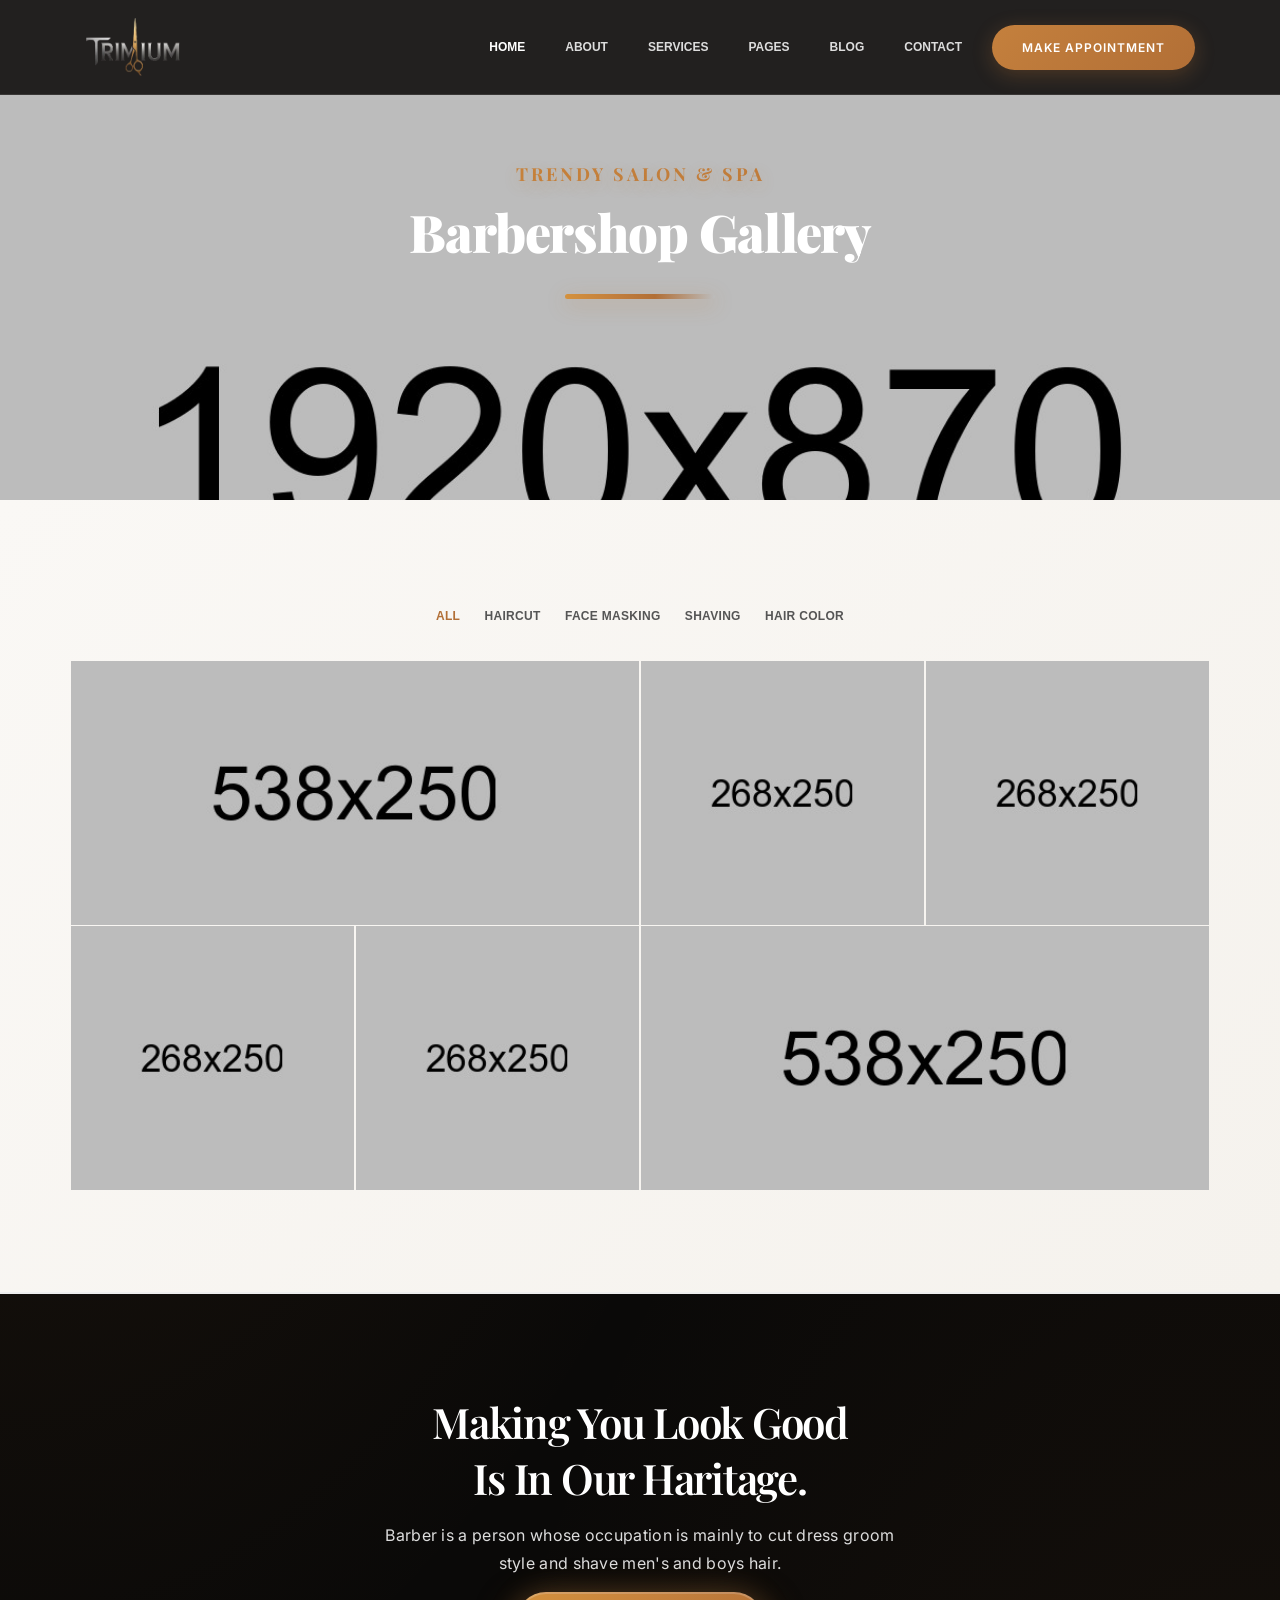
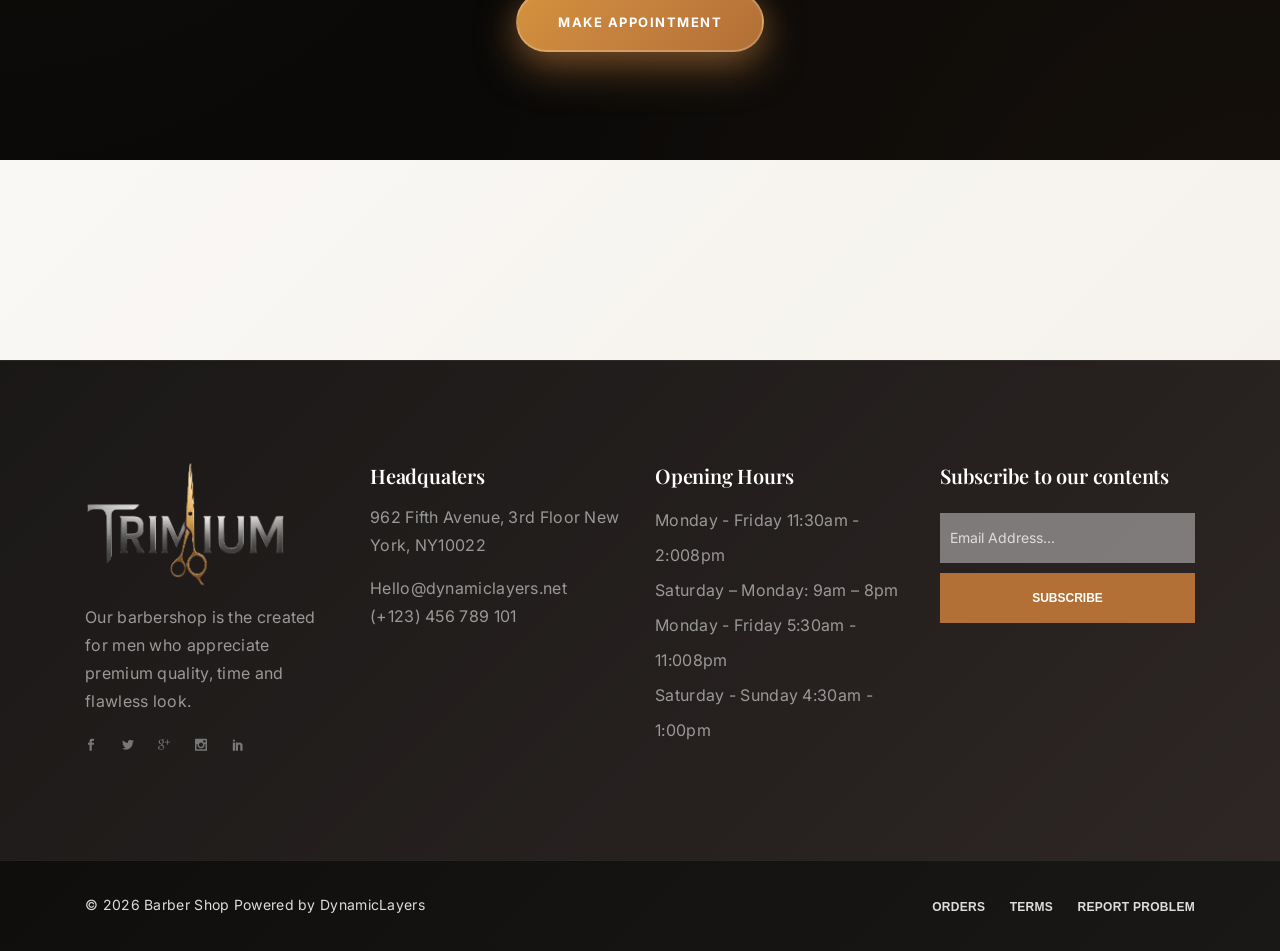
<file: docs/gallery.html>
<!doctype html>
<!--[if lt IE 7]>      <html class="no-js lt-ie9 lt-ie8 lt-ie7" lang=""> <![endif]-->
<!--[if IE 7]>         <html class="no-js lt-ie9 lt-ie8" lang=""> <![endif]-->
<!--[if IE 8]>         <html class="no-js lt-ie9" lang=""> <![endif]-->
<!--[if gt IE 8]><!--> <html class="no-js" lang="en"> <!--<![endif]-->
    <head>
        <meta charset="utf-8">
        <meta name="viewport" content="width=device-width, initial-scale=1">
		<meta name="description" content="BarberShop & Hair Salon HTML Template">
        <meta name="author" content="DynamicLayers">
       
        <title>Barber Shop || BarberShop Hair Salon HTML Template</title>
        
		<link rel="shortcut icon" type="image/x-icon" href="img/favicon.png">

        <!-- Elegant Font Icons CSS -->
        <link rel="stylesheet" href="css/elegant-font-icons.css">
        <!-- Elegant Line Icons CSS -->
        <link rel="stylesheet" href="css/elegant-line-icons.css">
        <!-- Themify Icon CSS -->
        <link rel="stylesheet" href="css/themify-icons.css">
        <!-- Barber Icons CSS -->
        <link rel="stylesheet" href="css/barber-icons.css">
		<!-- Bootstrap CSS -->
        <link rel="stylesheet" href="css/bootstrap.min.css">
        <!-- animate CSS -->
        <link rel="stylesheet" href="css/animate.min.css">
		<!-- Venobox CSS -->
        <link rel="stylesheet" href="css/venobox/venobox.css">
        <!-- Nice Select CSS -->
        <link rel="stylesheet" href="css/nice-select.css">
		<!-- OWL-Carousel CSS -->
        <link rel="stylesheet" href="css/owl.carousel.css">
        <!-- Slick Nav CSS -->
        <link rel="stylesheet" href="css/slicknav.min.css">
		<!-- Main CSS -->
        <link rel="stylesheet" href="css/main.css">
		<!-- Responsive CSS -->
        <link rel="stylesheet" href="css/responsive.css">

        <script src="js/vendor/modernizr-2.8.3-respond-1.4.2.min.js"></script>
    </head>
    <body>
        <!--[if lt IE 8]>
            <p class="browserupgrade">You are using an <strong>outdated</strong> browser. Please <a href="http://browsehappy.com/">upgrade your browser</a> to improve your experience.</p>
        <![endif]-->
        
        <div id='preloader' >
            <div class='loader' >
                <img src="img/loading.gif" width="80" alt="">
            </div>
        </div><!-- Preloader -->
        
        <header id="header" class="header-section">
            <div class="container">
                <nav class="navbar ">
                    <a href="#" class="navbar-brand"><img src="img/logo.png" alt="Barbershop"></a>
                    <div class="d-flex menu-wrap align-items-center">
                       <div id="mainmenu" class="mainmenu">
                           <ul class="nav">
                               <li><a data-scroll class="nav-link active" href="index.html">Home<span class="sr-only">(current)</span></a> 
                                    <ul>
                                       <li><a href="index.html">Home Default</a></li>
                                       <li><a href="index-2.html">Home Modern</a></li>
                                       <li><a href="index-3.html">Home Classic</a></li>
                                    </ul>
                                </li>
                                <li><a href="about-us.html">About</a> 
                                    <ul>
                                       <li><a href="about-us.html">About Us</a></li>
                                       <li><a href="about-company.html">About Company</a></li>
                                    </ul>
                                </li>
                                <li><a href="services.html">Services</a> 
                                    <ul>
                                       <li><a href="services.html">Services 01</a></li>
                                       <li><a href="services-2.html">Services 02</a></li>
                                    </ul>
                                </li>
                                <li><a href="#">Pages</a> 
                                    <ul>
                                       <li><a href="appointment.html">Appointment</a></li>
                                       <li><a href="gallery.html">Gallery</a></li>
                                       <li><a href="team.html">Our Team</a></li>
                                       <li><a href="pricing.html">Our Pricing</a></li>
                                       <li><a href="404.html">404 Error</a></li>
                                    </ul>
                                </li>
                                <li><a href="#">Blog</a> 
                                    <ul>
                                       <li><a href="blog-grid.html">Blog Grid</a></li>
                                       <li><a href="blog-classic.html">Blog Classic</a></li>
                                       <li><a href="blog-single.html">Blog Single</a></li>
                                    </ul>
                                </li>
                                <li><a href="contact.html">Contact</a></li>
                            </ul>
                       </div>
                       <div class="header-btn">
                           <a href="#" class="menu-btn">Make Appointment</a>
                       </div>
                    </div>
                </nav>
            </div>
		</header> <!--.header-section -->
		
		<section class="page_header d-flex align-items-center">
		    <div class="container">
		        <div class="section_heading text-center mb-40 wow fadeInUp" data-wow-delay="300ms">
                   <h3>Trendy Salon &amp; Spa</h3>
                   <h2>Barbershop Gallery</h2>
                   <div class="heading-line"></div>
                </div>
		    </div>
		</section><!--/. page_header -->
        
        <section id="gallery" class="gallery_section bg-grey bd-bottom padding">
			<div class="container">
                <ul class="gallery_filter mb-30">
                    <li class="active" data-filter="*">All</li>
                    <li data-filter=".branding">Haircut</li>
                    <li data-filter=".website">Face Masking</li>
                    <li data-filter=".print">Shaving</li>
                    <li data-filter=".photo">Hair Color</li>
                </ul><!-- /.portfolio_filter -->
                <ul class="portfolio_items row">
                	<li class="col-lg-6 col-md-6 padding-15 single_item branding">
                		<figure class="portfolio_item">
                			<img src="img/portfolio-1.jpg" alt="Portfolio Item">
                			<figcaption class="overlay">
                				<a href="img/portfolio-1.jpg" class="img_popup"></a>
                			</figcaption>
                		</figure>
                	</li>
                	<li class="col-lg-3 col-md-6 padding-15 single_item photo">
                		<figure class="portfolio_item">
                			<img src="img/portfolio-2.jpg" alt="Portfolio Item">
                			<figcaption class="overlay">
                				<a href="img/portfolio-2.jpg" class="img_popup"></a>
                			</figcaption>
                		</figure>
                	</li>
                	<li class="col-lg-3 col-md-6 padding-15 single_item print branding">
                		<figure class="portfolio_item">
                			<img src="img/portfolio-3.jpg" alt="Portfolio Item">
                			<figcaption class="overlay">
                				<a href="img/portfolio-3.jpg" class="img_popup"></a>
                			</figcaption>
                		</figure>
                	</li>
                	<li class="col-lg-3 col-md-6 padding-15 single_item website photo">
                		<figure class="portfolio_item">
                			<img src="img/portfolio-4.jpg" alt="Portfolio Item">
                			<figcaption class="overlay">
                				<a href="img/portfolio-4.jpg" class="img_popup"></a>
                			</figcaption>
                		</figure>
                	</li>
                	<li class="col-lg-3 col-md-6 padding-15 single_item print photo">
                		<figure class="portfolio_item">
                			<img src="img/portfolio-5.jpg" alt="Portfolio Item">
                			<figcaption class="overlay">
                				<a href="img/portfolio-5.jpg" class="img_popup"></a>
                			</figcaption>
                		</figure>
                	</li>
                	<li class="col-lg-6 col-md-6 padding-15 single_item branding website">
                		<figure class="portfolio_item">
                			<img src="img/portfolio-6.jpg" alt="Portfolio Item">
                			<figcaption class="overlay">
                				<a href="img/portfolio-6.jpg" class="img_popup"></a>
                			</figcaption>
                		</figure>
                	</li>
                </ul><!-- /.portfolio_items -->
			</div>
		</section><!-- /. gallery_section -->
        
       <section class="cta_section padding">
           <div class="container">
               <div class="display-table">
                   <div class="table-cel">
                       <div class="cta_content align-center wow fadeInUp" data-wow-delay="300ms">
                           <h2>Making You Look Good <br> Is In Our Haritage.</h2>
                           <p>Barber is a person whose occupation is mainly to cut dress groom <br>style and shave men's and boys hair.</p>
                           <a href="#" class="default_btn">Make Appointment</a>
                       </div>
                   </div>
               </div>
           </div>
       </section><!-- /.cta_section -->
         
        <div class="sponsor_section bg-grey padding">
            <div class="container">
                <ul id="sponsor_carousel" class="sponsor_items owl-carousel">
                    <li class="sponsor_item">
                        <img src="img/sponsor-1.png" alt="sponsor-image">
                    </li>
                    <li class="sponsor_item">
                        <img src="img/sponsor-2.png" alt="sponsor-image">
                    </li>
                    <li class="sponsor_item">
                        <img src="img/sponsor-3.png" alt="sponsor-image">
                    </li>
                    <li class="sponsor_item">
                        <img src="img/sponsor-4.png" alt="sponsor-image">
                    </li>
                    <li class="sponsor_item">
                        <img src="img/sponsor-5.png" alt="sponsor-image">
                    </li>
                    <li class="sponsor_item">
                        <img src="img/sponsor-1.png" alt="sponsor-image">
                    </li>
                    <li class="sponsor_item">
                        <img src="img/sponsor-2.png" alt="sponsor-image">
                    </li>
                    <li class="sponsor_item">
                        <img src="img/sponsor-3.png" alt="sponsor-image">
                    </li>
                </ul>
            </div>
        </div><!-- ./sponsor_section -->
		
		<section class="widget_section padding">
            <div class="container">
                <div class="row">
                    <div class="col-lg-3 col-md-6 sm-padding">
                        <div class="footer_widget">
                            <img class="mb-15" src="img/logo.png" alt="Brand">
                            <p>Our barbershop is the created for men who appreciate premium quality, time and flawless look.</p>
                            <ul class="widget_social">
                                <li><a href="#"><i class="social_facebook"></i></a></li>
                                <li><a href="#"><i class="social_twitter"></i></a></li>
                                <li><a href="#"><i class="social_googleplus"></i></a></li>
                                <li><a href="#"><i class="social_instagram"></i></a></li>
                                <li><a href="#"><i class="social_linkedin"></i></a></li>
                            </ul>
                        </div>
                    </div>
                    <div class="col-lg-3 col-md-6 sm-padding">
                        <div class="footer_widget">
                            <h3>Headquaters</h3>
                            <p>962 Fifth Avenue, 3rd Floor New York, NY10022</p>
                            <p>Hello@dynamiclayers.net <br>(+123) 456 789 101</p>
                        </div>
                    </div>
                    <div class="col-lg-3 col-md-6 sm-padding">
                        <div class="footer_widget">
                            <h3>Opening Hours</h3>
                            <ul class="opening_time">
                                <li>Monday - Friday 11:30am - 2:008pm</li>
                                <li>Saturday – Monday: 9am – 8pm</li>
                                <li>Monday - Friday 5:30am - 11:008pm</li>
                                <li>Saturday - Sunday 4:30am - 1:00pm</li>
                            </ul>
                        </div>
                    </div>
                    <div class="col-lg-3 col-md-12 sm-padding">
                        <div class="footer_widget">
                            <h3>Subscribe to our contents</h3>
                            <div class="subscribe_form">
                                <form action="#" class="subscribe_form">
                                    <input type="email" name="email" id="subs-email" class="form_input" placeholder="Email Address...">
                                    <button type="submit" class="submit">SUBSCRIBE</button>
                                    <div class="clearfix"></div>
                                    <div id="subscribe-result">
                                        <p class="subscription-success"></p>
                                        <p class="subscription-error"></p>
                                    </div>
                                </form>
                            </div><!-- Subscribe Form -->
                        </div>
                    </div>
                </div>
            </div>
        </section><!-- /.widget_section -->

        <footer class="footer_section">
            <div class="container">
                <div class="row">
                    <div class="col-md-6 xs-padding">
                        <div class="copyright">&copy; <script type="text/javascript"> document.write(new Date().getFullYear())</script> Barber Shop Powered by DynamicLayers</div>
                    </div>
                    <div class="col-md-6 xs-padding">
                        <ul class="footer_social">
                            <li><a href="#">Orders</a></li>
                            <li><a href="#">Terms</a></li>
                            <li><a href="#">Report Problem</a></li>
                        </ul>
                    </div>
                </div>
            </div>
        </footer><!-- /.footer_section -->
        
		<a data-scroll href="#header" id="scroll-to-top"><i class="arrow_up"></i></a>
	
		<!-- jQuery Lib -->
		<script src="js/vendor/jquery-1.12.4.min.js"></script>
		<!-- Bootstrap JS -->
		<script src="js/vendor/bootstrap.min.js"></script>
        <!-- Imagesloaded JS -->
        <script src="js/vendor/imagesloaded.pkgd.min.js"></script>
		<!-- OWL-Carousel JS -->
		<script src="js/vendor/owl.carousel.min.js"></script>
		<!-- isotope JS -->
		<script src="js/vendor/jquery.isotope.v3.0.2.js"></script>
		<!-- Smooth Scroll JS -->
		<script src="js/vendor/smooth-scroll.min.js"></script>
		<!-- venobox JS -->
		<script src="js/vendor/venobox.min.js"></script>
        <!-- ajaxchimp JS -->
        <script src="js/vendor/jquery.ajaxchimp.min.js"></script>
        <!--Slicknav-->
		<script src="js/vendor/jquery.slicknav.min.js"></script>
		<!--Nice Select-->
		<script src="js/vendor/jquery.nice-select.min.js"></script>
        <!-- YTPlayer JS -->
	    <script src="js/vendor/jquery.mb.YTPlayer.min.js"></script>
	    <!-- Wow JS -->
	    <script src="js/vendor/wow.min.js"></script>
		<!-- Contact JS -->
		<script src="js/contact.js"></script>
		<!-- Appointment JS -->
		<script src="js/appointment.js"></script>
		<!-- Main JS -->
		<script src="js/main.js"></script>
   
    </body>
</html>
</file>
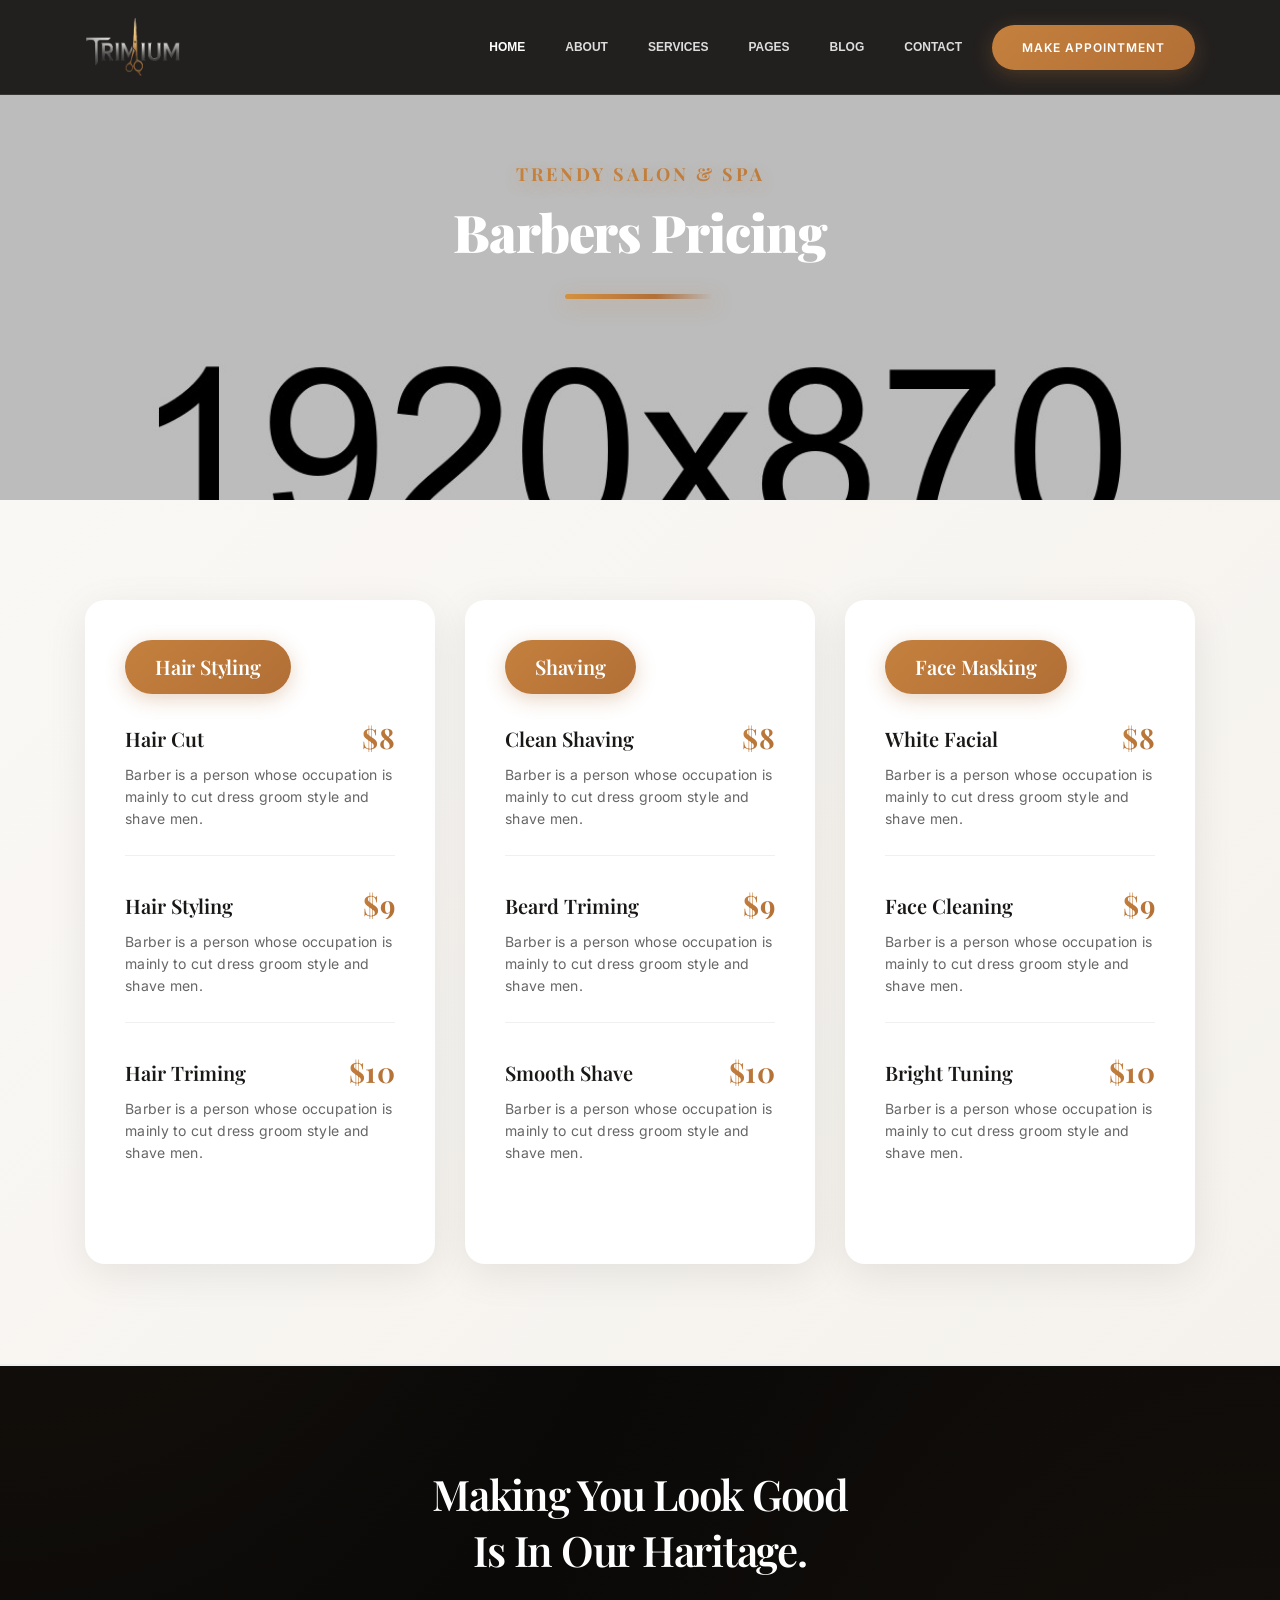
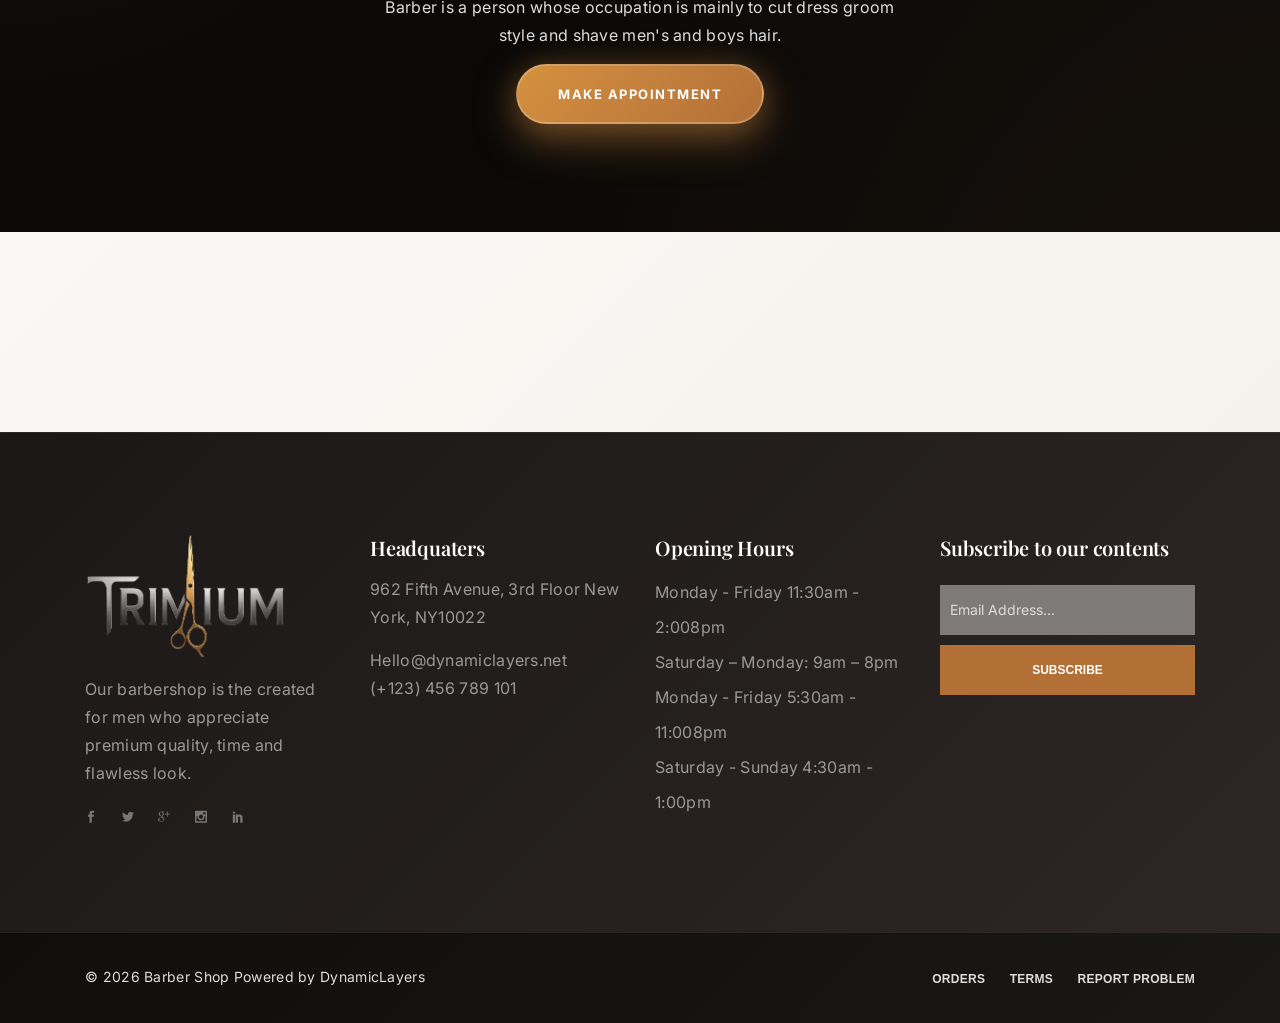
<file: docs/pricing.html>
<!doctype html>
<!--[if lt IE 7]>      <html class="no-js lt-ie9 lt-ie8 lt-ie7" lang=""> <![endif]-->
<!--[if IE 7]>         <html class="no-js lt-ie9 lt-ie8" lang=""> <![endif]-->
<!--[if IE 8]>         <html class="no-js lt-ie9" lang=""> <![endif]-->
<!--[if gt IE 8]><!--> <html class="no-js" lang="en"> <!--<![endif]-->
    <head>
        <meta charset="utf-8">
        <meta name="viewport" content="width=device-width, initial-scale=1">
		<meta name="description" content="BarberShop & Hair Salon HTML Template">
        <meta name="author" content="DynamicLayers">
       
        <title>Barber Shop || BarberShop Hair Salon HTML Template</title>
        
		<link rel="shortcut icon" type="image/x-icon" href="img/favicon.png">

        <!-- Elegant Font Icons CSS -->
        <link rel="stylesheet" href="css/elegant-font-icons.css">
        <!-- Elegant Line Icons CSS -->
        <link rel="stylesheet" href="css/elegant-line-icons.css">
        <!-- Themify Icon CSS -->
        <link rel="stylesheet" href="css/themify-icons.css">
        <!-- Barber Icons CSS -->
        <link rel="stylesheet" href="css/barber-icons.css">
		<!-- Bootstrap CSS -->
        <link rel="stylesheet" href="css/bootstrap.min.css">
        <!-- animate CSS -->
        <link rel="stylesheet" href="css/animate.min.css">
		<!-- Venobox CSS -->
        <link rel="stylesheet" href="css/venobox/venobox.css">
        <!-- Nice Select CSS -->
        <link rel="stylesheet" href="css/nice-select.css">
		<!-- OWL-Carousel CSS -->
        <link rel="stylesheet" href="css/owl.carousel.css">
        <!-- Slick Nav CSS -->
        <link rel="stylesheet" href="css/slicknav.min.css">
		<!-- Main CSS -->
        <link rel="stylesheet" href="css/main.css">
		<!-- Responsive CSS -->
        <link rel="stylesheet" href="css/responsive.css">

        <script src="js/vendor/modernizr-2.8.3-respond-1.4.2.min.js"></script>
    </head>
    <body>
        <!--[if lt IE 8]>
            <p class="browserupgrade">You are using an <strong>outdated</strong> browser. Please <a href="http://browsehappy.com/">upgrade your browser</a> to improve your experience.</p>
        <![endif]-->
        
        <div id='preloader' >
            <div class='loader' >
                <img src="img/loading.gif" width="80" alt="">
            </div>
        </div><!-- Preloader -->
        
        <header id="header" class="header-section">
            <div class="container">
                <nav class="navbar ">
                    <a href="#" class="navbar-brand"><img src="img/logo.png" alt="Barbershop"></a>
                    <div class="d-flex menu-wrap align-items-center">
                       <div id="mainmenu" class="mainmenu">
                           <ul class="nav">
                               <li><a data-scroll class="nav-link active" href="index.html">Home<span class="sr-only">(current)</span></a> 
                                    <ul>
                                       <li><a href="index.html">Home Default</a></li>
                                       <li><a href="index-2.html">Home Modern</a></li>
                                       <li><a href="index-3.html">Home Classic</a></li>
                                    </ul>
                                </li>
                                <li><a href="about-us.html">About</a> 
                                    <ul>
                                       <li><a href="about-us.html">About Us</a></li>
                                       <li><a href="about-company.html">About Company</a></li>
                                    </ul>
                                </li>
                                <li><a href="services.html">Services</a> 
                                    <ul>
                                       <li><a href="services.html">Services 01</a></li>
                                       <li><a href="services-2.html">Services 02</a></li>
                                    </ul>
                                </li>
                                <li><a href="#">Pages</a> 
                                    <ul>
                                       <li><a href="appointment.html">Appointment</a></li>
                                       <li><a href="gallery.html">Gallery</a></li>
                                       <li><a href="team.html">Our Team</a></li>
                                       <li><a href="pricing.html">Our Pricing</a></li>
                                       <li><a href="404.html">404 Error</a></li>
                                    </ul>
                                </li>
                                <li><a href="#">Blog</a> 
                                    <ul>
                                       <li><a href="blog-grid.html">Blog Grid</a></li>
                                       <li><a href="blog-classic.html">Blog Classic</a></li>
                                       <li><a href="blog-single.html">Blog Single</a></li>
                                    </ul>
                                </li>
                                <li><a href="contact.html">Contact</a></li>
                            </ul>
                       </div>
                       <div class="header-btn">
                           <a href="#" class="menu-btn">Make Appointment</a>
                       </div>
                    </div>
                </nav>
            </div>
		</header> <!--.header-section -->
		
		<section class="page_header d-flex align-items-center">
		    <div class="container">
		        <div class="section_heading text-center mb-40 wow fadeInUp" data-wow-delay="300ms">
                   <h3>Trendy Salon &amp; Spa</h3>
                   <h2>Barbers Pricing</h2>
                   <div class="heading-line"></div>
                </div>
		    </div>
		</section><!--/. page_header -->
       
        <section class="pricing_section bg-grey bd-bottom padding">
           <div class="container">
               <div class="row">
                   <div class="col-lg-4 col-md-6 sm-padding">
                        <div class="price_wrap">
                            <h3>Hair Styling</h3>
                            <ul class="price_list">
                                <li>
                                    <h4>Hair Cut</h4>
                                    <p>Barber is a person whose occupation is mainly to cut dress groom style and shave men.</p>
                                    <span class="price">$8</span>
                                </li>
                                <li>
                                    <h4>Hair Styling</h4>
                                    <p>Barber is a person whose occupation is mainly to cut dress groom style and shave men.</p>
                                    <span class="price">$9</span>
                                </li>
                                <li>
                                    <h4>Hair Triming</h4>
                                    <p>Barber is a person whose occupation is mainly to cut dress groom style and shave men.</p>
                                    <span class="price">$10</span>
                                </li>
                            </ul>
                        </div>
                    </div>
                    <div class="col-lg-4 col-md-6 sm-padding">
                        <div class="price_wrap">
                            <h3>Shaving</h3>
                            <ul class="price_list">
                                <li>
                                    <h4>Clean Shaving</h4>
                                    <p>Barber is a person whose occupation is mainly to cut dress groom style and shave men.</p>
                                    <span class="price">$8</span>
                                </li>
                                <li>
                                    <h4>Beard Triming</h4>
                                    <p>Barber is a person whose occupation is mainly to cut dress groom style and shave men.</p>
                                    <span class="price">$9</span>
                                </li>
                                <li>
                                    <h4>Smooth Shave</h4>
                                    <p>Barber is a person whose occupation is mainly to cut dress groom style and shave men.</p>
                                    <span class="price">$10</span>
                                </li>
                            </ul>
                        </div>
                    </div>
                    <div class="col-lg-4 col-md-12 sm-padding">
                        <div class="price_wrap">
                            <h3>Face Masking</h3>
                            <ul class="price_list">
                                <li>
                                    <h4>White Facial</h4>
                                    <p>Barber is a person whose occupation is mainly to cut dress groom style and shave men.</p>
                                    <span class="price">$8</span>
                                </li>
                                <li>
                                    <h4>Face Cleaning</h4>
                                    <p>Barber is a person whose occupation is mainly to cut dress groom style and shave men.</p>
                                    <span class="price">$9</span>
                                </li>
                                <li>
                                    <h4>Bright Tuning</h4>
                                    <p>Barber is a person whose occupation is mainly to cut dress groom style and shave men.</p>
                                    <span class="price">$10</span>
                                </li>
                            </ul>
                        </div> 
                    </div>
               </div>
           </div>
        </section><!-- /. pricing_section -->
        
        <section class="cta_section padding">
           <div class="container">
               <div class="display-table">
                   <div class="table-cel">
                       <div class="cta_content align-center wow fadeInUp" data-wow-delay="300ms">
                           <h2>Making You Look Good <br> Is In Our Haritage.</h2>
                           <p>Barber is a person whose occupation is mainly to cut dress groom <br>style and shave men's and boys hair.</p>
                           <a href="#" class="default_btn">Make Appointment</a>
                       </div>
                   </div>
               </div>
           </div>
        </section><!-- /.cta_section -->
         
        <div class="sponsor_section bg-grey padding">
            <div class="container">
                <ul id="sponsor_carousel" class="sponsor_items owl-carousel">
                    <li class="sponsor_item">
                        <img src="img/sponsor-1.png" alt="sponsor-image">
                    </li>
                    <li class="sponsor_item">
                        <img src="img/sponsor-2.png" alt="sponsor-image">
                    </li>
                    <li class="sponsor_item">
                        <img src="img/sponsor-3.png" alt="sponsor-image">
                    </li>
                    <li class="sponsor_item">
                        <img src="img/sponsor-4.png" alt="sponsor-image">
                    </li>
                    <li class="sponsor_item">
                        <img src="img/sponsor-5.png" alt="sponsor-image">
                    </li>
                    <li class="sponsor_item">
                        <img src="img/sponsor-1.png" alt="sponsor-image">
                    </li>
                    <li class="sponsor_item">
                        <img src="img/sponsor-2.png" alt="sponsor-image">
                    </li>
                    <li class="sponsor_item">
                        <img src="img/sponsor-3.png" alt="sponsor-image">
                    </li>
                </ul>
            </div>
        </div><!-- ./sponsor_section -->
		
		<section class="widget_section padding">
            <div class="container">
                <div class="row">
                    <div class="col-lg-3 col-md-6 sm-padding">
                        <div class="footer_widget">
                            <img class="mb-15" src="img/logo.png" alt="Brand">
                            <p>Our barbershop is the created for men who appreciate premium quality, time and flawless look.</p>
                            <ul class="widget_social">
                                <li><a href="#"><i class="social_facebook"></i></a></li>
                                <li><a href="#"><i class="social_twitter"></i></a></li>
                                <li><a href="#"><i class="social_googleplus"></i></a></li>
                                <li><a href="#"><i class="social_instagram"></i></a></li>
                                <li><a href="#"><i class="social_linkedin"></i></a></li>
                            </ul>
                        </div>
                    </div>
                    <div class="col-lg-3 col-md-6 sm-padding">
                        <div class="footer_widget">
                            <h3>Headquaters</h3>
                            <p>962 Fifth Avenue, 3rd Floor New York, NY10022</p>
                            <p>Hello@dynamiclayers.net <br>(+123) 456 789 101</p>
                        </div>
                    </div>
                    <div class="col-lg-3 col-md-6 sm-padding">
                        <div class="footer_widget">
                            <h3>Opening Hours</h3>
                            <ul class="opening_time">
                                <li>Monday - Friday 11:30am - 2:008pm</li>
                                <li>Saturday – Monday: 9am – 8pm</li>
                                <li>Monday - Friday 5:30am - 11:008pm</li>
                                <li>Saturday - Sunday 4:30am - 1:00pm</li>
                            </ul>
                        </div>
                    </div>
                    <div class="col-lg-3 col-md-12 sm-padding">
                        <div class="footer_widget">
                            <h3>Subscribe to our contents</h3>
                            <div class="subscribe_form">
                                <form action="#" class="subscribe_form">
                                    <input type="email" name="email" id="subs-email" class="form_input" placeholder="Email Address...">
                                    <button type="submit" class="submit">SUBSCRIBE</button>
                                    <div class="clearfix"></div>
                                    <div id="subscribe-result">
                                        <p class="subscription-success"></p>
                                        <p class="subscription-error"></p>
                                    </div>
                                </form>
                            </div><!-- Subscribe Form -->
                        </div>
                    </div>
                </div>
            </div>
        </section><!-- /.widget_section -->

        <footer class="footer_section">
            <div class="container">
                <div class="row">
                    <div class="col-md-6 xs-padding">
                        <div class="copyright">&copy; <script type="text/javascript"> document.write(new Date().getFullYear())</script> Barber Shop Powered by DynamicLayers</div>
                    </div>
                    <div class="col-md-6 xs-padding">
                        <ul class="footer_social">
                            <li><a href="#">Orders</a></li>
                            <li><a href="#">Terms</a></li>
                            <li><a href="#">Report Problem</a></li>
                        </ul>
                    </div>
                </div>
            </div>
        </footer><!-- /.footer_section -->
        
		<a data-scroll href="#header" id="scroll-to-top"><i class="arrow_up"></i></a>
	
		<!-- jQuery Lib -->
		<script src="js/vendor/jquery-1.12.4.min.js"></script>
		<!-- Bootstrap JS -->
		<script src="js/vendor/bootstrap.min.js"></script>
        <!-- Imagesloaded JS -->
        <script src="js/vendor/imagesloaded.pkgd.min.js"></script>
		<!-- OWL-Carousel JS -->
		<script src="js/vendor/owl.carousel.min.js"></script>
		<!-- isotope JS -->
		<script src="js/vendor/jquery.isotope.v3.0.2.js"></script>
		<!-- Smooth Scroll JS -->
		<script src="js/vendor/smooth-scroll.min.js"></script>
		<!-- venobox JS -->
		<script src="js/vendor/venobox.min.js"></script>
        <!-- ajaxchimp JS -->
        <script src="js/vendor/jquery.ajaxchimp.min.js"></script>
        <!--Slicknav-->
		<script src="js/vendor/jquery.slicknav.min.js"></script>
		<!--Nice Select-->
		<script src="js/vendor/jquery.nice-select.min.js"></script>
        <!-- YTPlayer JS -->
	    <script src="js/vendor/jquery.mb.YTPlayer.min.js"></script>
	    <!-- Wow JS -->
	    <script src="js/vendor/wow.min.js"></script>
		<!-- Contact JS -->
		<script src="js/contact.js"></script>
		<!-- Appointment JS -->
		<script src="js/appointment.js"></script>
		<!-- Main JS -->
		<script src="js/main.js"></script>
   
    </body>
</html>
</file>
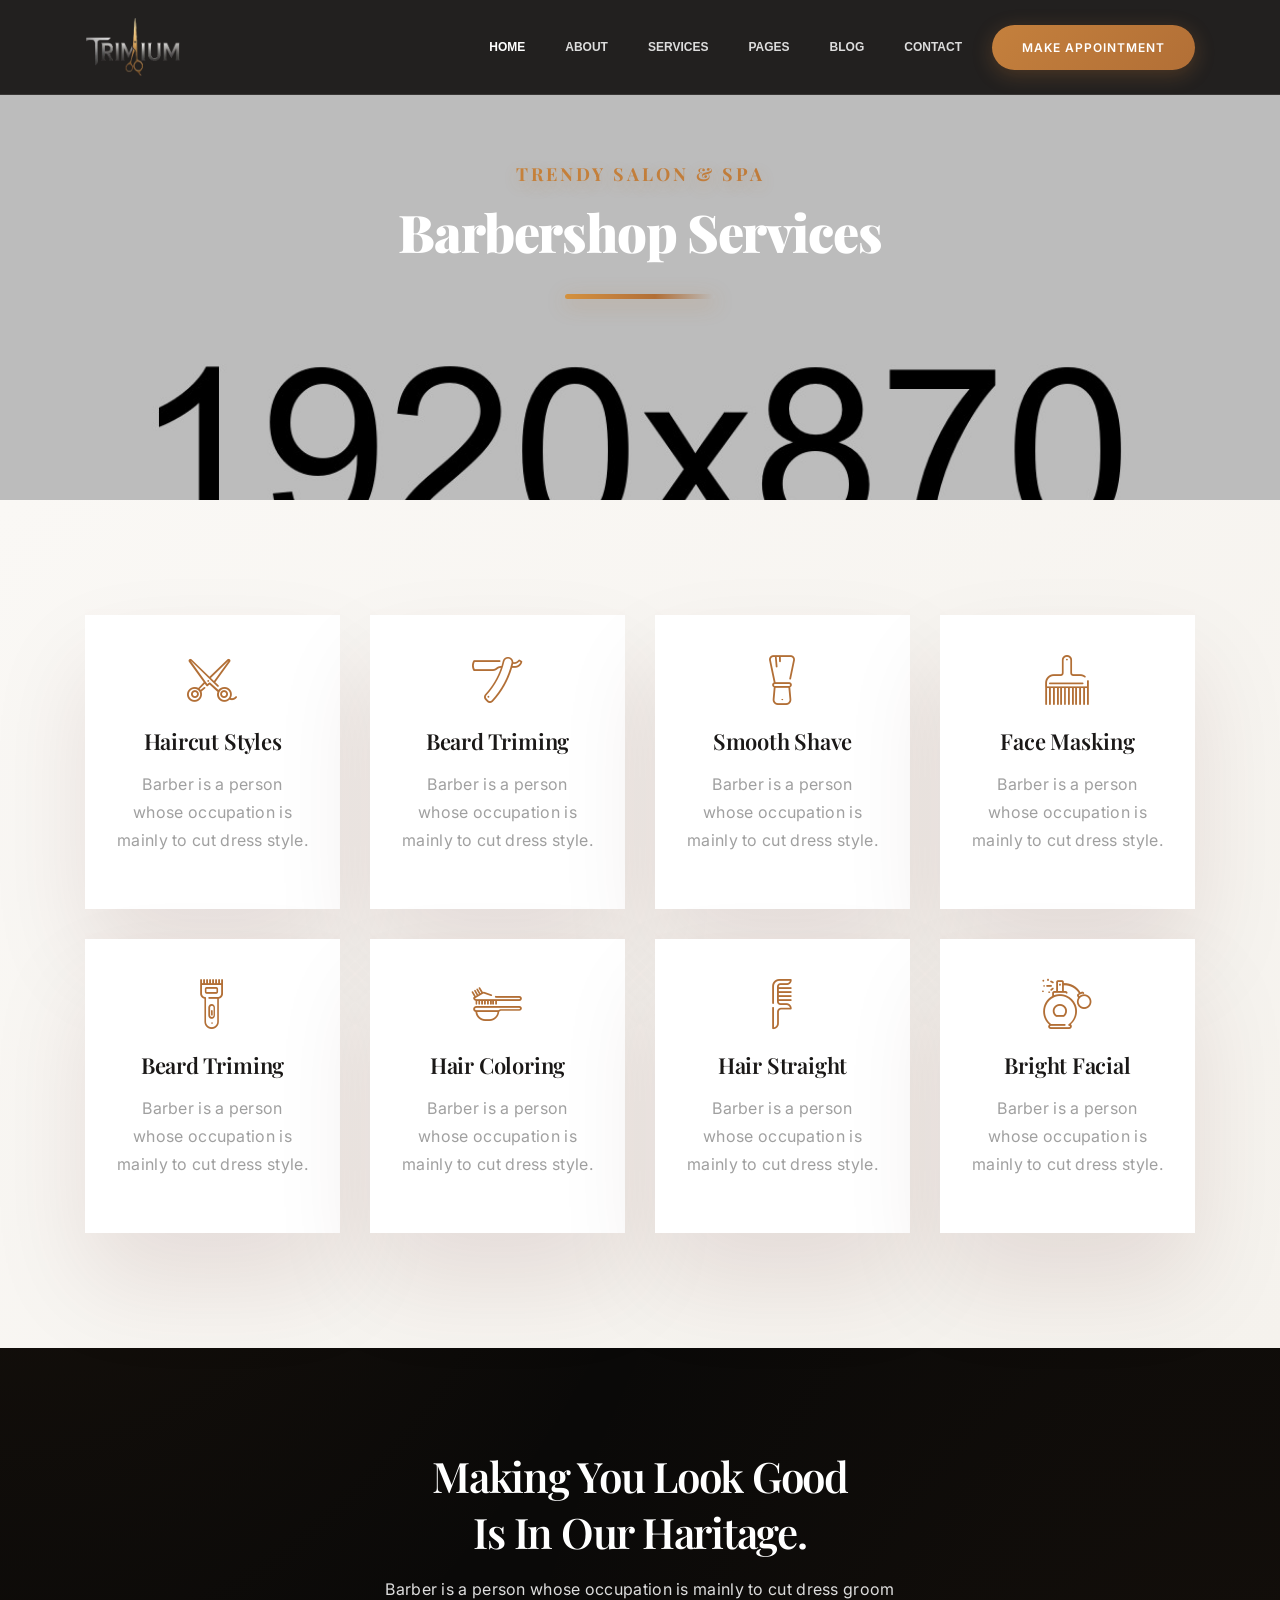
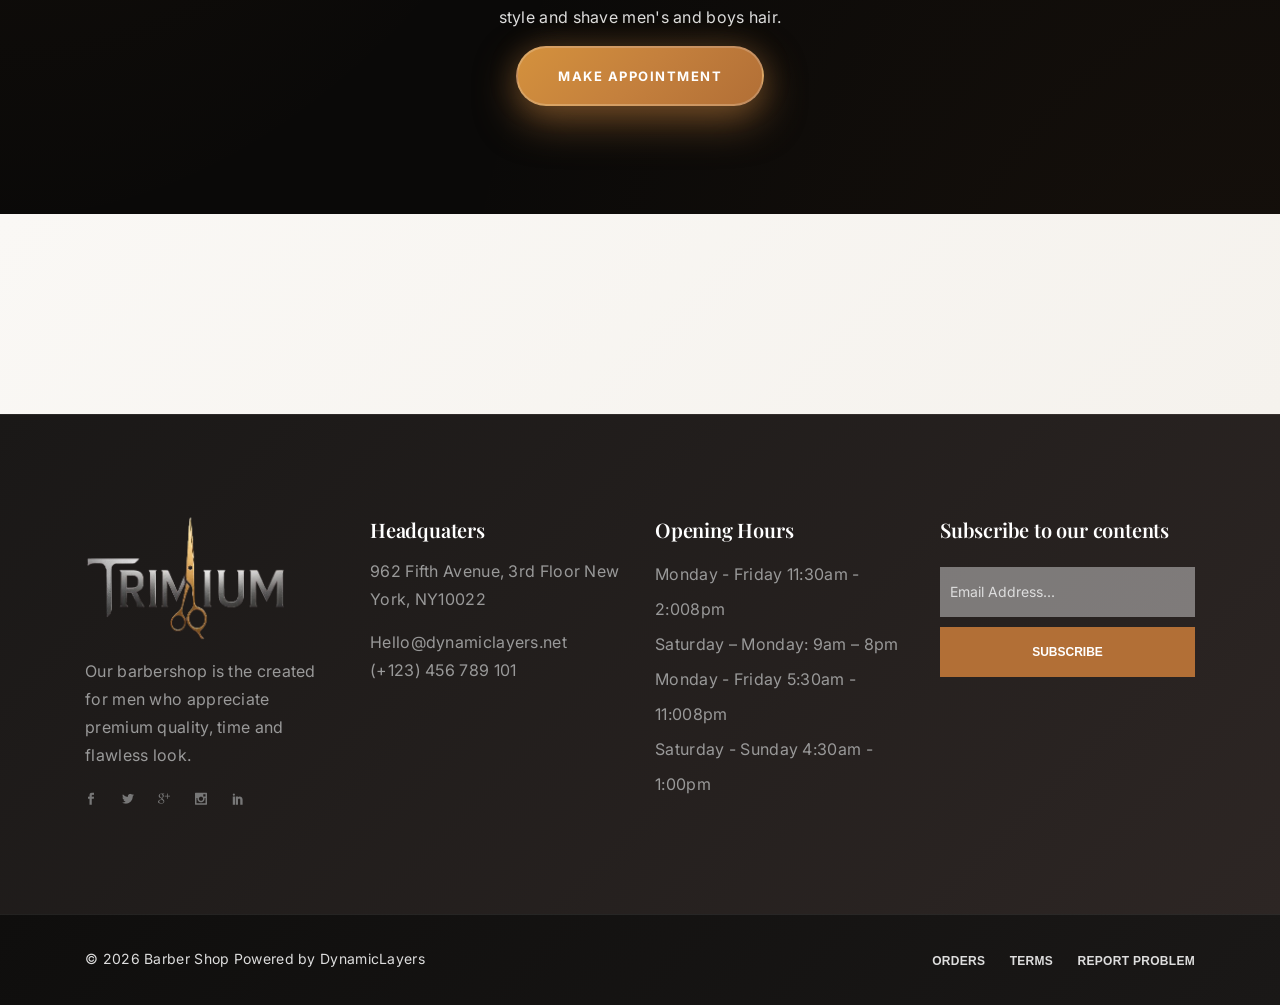
<file: docs/services.html>
<!doctype html>
<!--[if lt IE 7]>      <html class="no-js lt-ie9 lt-ie8 lt-ie7" lang=""> <![endif]-->
<!--[if IE 7]>         <html class="no-js lt-ie9 lt-ie8" lang=""> <![endif]-->
<!--[if IE 8]>         <html class="no-js lt-ie9" lang=""> <![endif]-->
<!--[if gt IE 8]><!--> <html class="no-js" lang="en"> <!--<![endif]-->
    <head>
        <meta charset="utf-8">
        <meta name="viewport" content="width=device-width, initial-scale=1">
		<meta name="description" content="BarberShop & Hair Salon HTML Template">
        <meta name="author" content="DynamicLayers">
       
        <title>Barber Shop || BarberShop Hair Salon HTML Template</title>
        
		<link rel="shortcut icon" type="image/x-icon" href="img/favicon.png">

        <!-- Elegant Font Icons CSS -->
        <link rel="stylesheet" href="css/elegant-font-icons.css">
        <!-- Elegant Line Icons CSS -->
        <link rel="stylesheet" href="css/elegant-line-icons.css">
        <!-- Themify Icon CSS -->
        <link rel="stylesheet" href="css/themify-icons.css">
        <!-- Barber Icons CSS -->
        <link rel="stylesheet" href="css/barber-icons.css">
		<!-- Bootstrap CSS -->
        <link rel="stylesheet" href="css/bootstrap.min.css">
        <!-- animate CSS -->
        <link rel="stylesheet" href="css/animate.min.css">
		<!-- Venobox CSS -->
        <link rel="stylesheet" href="css/venobox/venobox.css">
        <!-- Nice Select CSS -->
        <link rel="stylesheet" href="css/nice-select.css">
		<!-- OWL-Carousel CSS -->
        <link rel="stylesheet" href="css/owl.carousel.css">
        <!-- Slick Nav CSS -->
        <link rel="stylesheet" href="css/slicknav.min.css">
		<!-- Main CSS -->
        <link rel="stylesheet" href="css/main.css">
		<!-- Responsive CSS -->
        <link rel="stylesheet" href="css/responsive.css">

        <script src="js/vendor/modernizr-2.8.3-respond-1.4.2.min.js"></script>
    </head>
    <body>
        <!--[if lt IE 8]>
            <p class="browserupgrade">You are using an <strong>outdated</strong> browser. Please <a href="http://browsehappy.com/">upgrade your browser</a> to improve your experience.</p>
        <![endif]-->
        
        <div id='preloader' >
            <div class='loader' >
                <img src="img/loading.gif" width="80" alt="">
            </div>
        </div><!-- Preloader -->
        
        <header id="header" class="header-section">
            <div class="container">
                <nav class="navbar ">
                    <a href="#" class="navbar-brand"><img src="img/logo.png" alt="Barbershop"></a>
                    <div class="d-flex menu-wrap align-items-center">
                       <div id="mainmenu" class="mainmenu">
                           <ul class="nav">
                               <li><a data-scroll class="nav-link active" href="index.html">Home<span class="sr-only">(current)</span></a> 
                                    <ul>
                                       <li><a href="index.html">Home Default</a></li>
                                       <li><a href="index-2.html">Home Modern</a></li>
                                       <li><a href="index-3.html">Home Classic</a></li>
                                    </ul>
                                </li>
                                <li><a href="about-us.html">About</a> 
                                    <ul>
                                       <li><a href="about-us.html">About Us</a></li>
                                       <li><a href="about-company.html">About Company</a></li>
                                    </ul>
                                </li>
                                <li><a href="services.html">Services</a> 
                                    <ul>
                                       <li><a href="services.html">Services 01</a></li>
                                       <li><a href="services-2.html">Services 02</a></li>
                                    </ul>
                                </li>
                                <li><a href="#">Pages</a> 
                                    <ul>
                                       <li><a href="appointment.html">Appointment</a></li>
                                       <li><a href="gallery.html">Gallery</a></li>
                                       <li><a href="team.html">Our Team</a></li>
                                       <li><a href="pricing.html">Our Pricing</a></li>
                                       <li><a href="404.html">404 Error</a></li>
                                    </ul>
                                </li>
                                <li><a href="#">Blog</a> 
                                    <ul>
                                       <li><a href="blog-grid.html">Blog Grid</a></li>
                                       <li><a href="blog-classic.html">Blog Classic</a></li>
                                       <li><a href="blog-single.html">Blog Single</a></li>
                                    </ul>
                                </li>
                                <li><a href="contact.html">Contact</a></li>
                            </ul>
                       </div>
                       <div class="header-btn">
                           <a href="#" class="menu-btn">Make Appointment</a>
                       </div>
                    </div>
                </nav>
            </div>
		</header> <!--.header-section -->
		
		<section class="page_header d-flex align-items-center">
		    <div class="container">
		        <div class="section_heading text-center mb-40 wow fadeInUp" data-wow-delay="300ms">
                   <h3>Trendy Salon &amp; Spa</h3>
                   <h2>Barbershop Services</h2>
                   <div class="heading-line"></div>
                </div>
		    </div>
		</section><!--/. page_header -->
       
        <section class="service_section bg-grey padding">
            <div class="container">
                <div class="row">
                    <div class="col-lg-3 col-md-6 padding-15 wow fadeInUp" data-wow-delay="200ms">
                        <div class="service_box">
                            <i class="bs bs-scissors-1"></i>
                            <h3>Haircut Styles</h3>
                            <p>Barber is a person whose occupation is mainly to cut dress style.</p>
                        </div>
                    </div>
                    <div class="col-lg-3 col-md-6 padding-15 wow fadeInUp" data-wow-delay="300ms">
                        <div class="service_box">
                            <i class="bs bs-razor-2"></i>
                            <h3>Beard Triming</h3>
                            <p>Barber is a person whose occupation is mainly to cut dress style.</p>
                        </div>
                    </div>
                    <div class="col-lg-3 col-md-6 padding-15 wow fadeInUp" data-wow-delay="400ms">
                        <div class="service_box">
                            <i class="bs bs-brush"></i>
                            <h3>Smooth Shave</h3>
                            <p>Barber is a person whose occupation is mainly to cut dress style.</p>
                        </div>
                    </div>
                    <div class="col-lg-3 col-md-6 padding-15 wow fadeInUp" data-wow-delay="500ms">
                        <div class="service_box">
                            <i class="bs bs-hairbrush-1"></i>
                            <h3>Face Masking</h3>
                            <p>Barber is a person whose occupation is mainly to cut dress style.</p>
                        </div>
                    </div>
                    <div class="col-lg-3 col-md-6 padding-15 wow fadeInUp" data-wow-delay="600ms">
                        <div class="service_box">
                            <i class="bs bs-razor"></i>
                            <h3>Beard Triming</h3>
                            <p>Barber is a person whose occupation is mainly to cut dress style.</p>
                        </div>
                    </div>
                    <div class="col-lg-3 col-md-6 padding-15 wow fadeInUp" data-wow-delay="700ms">
                        <div class="service_box">
                            <i class="bs bs-hairbrush"></i>
                            <h3>Hair Coloring</h3>
                            <p>Barber is a person whose occupation is mainly to cut dress style.</p>
                        </div>
                    </div>
                    <div class="col-lg-3 col-md-6 padding-15 wow fadeInUp" data-wow-delay="800ms">
                        <div class="service_box">
                            <i class="bs bs-comb-2"></i>
                            <h3>Hair Straight</h3>
                            <p>Barber is a person whose occupation is mainly to cut dress style.</p>
                        </div>
                    </div>
                    <div class="col-lg-3 col-md-6 padding-15 wow fadeInUp" data-wow-delay="900ms">
                        <div class="service_box">
                            <i class="bs bs-perfume"></i>
                            <h3>Bright Facial</h3>
                            <p>Barber is a person whose occupation is mainly to cut dress style.</p>
                        </div>
                    </div>
                </div>
            </div>
        </section><!--/. service_section -->
        
        <section class="cta_section padding">
           <div class="container">
               <div class="display-table">
                   <div class="table-cel">
                       <div class="cta_content align-center wow fadeInUp" data-wow-delay="300ms">
                           <h2>Making You Look Good <br> Is In Our Haritage.</h2>
                           <p>Barber is a person whose occupation is mainly to cut dress groom <br>style and shave men's and boys hair.</p>
                           <a href="#" class="default_btn">Make Appointment</a>
                       </div>
                   </div>
               </div>
           </div>
        </section><!-- /.cta_section -->
         
        <div class="sponsor_section bg-grey padding">
            <div class="container">
                <ul id="sponsor_carousel" class="sponsor_items owl-carousel">
                    <li class="sponsor_item">
                        <img src="img/sponsor-1.png" alt="sponsor-image">
                    </li>
                    <li class="sponsor_item">
                        <img src="img/sponsor-2.png" alt="sponsor-image">
                    </li>
                    <li class="sponsor_item">
                        <img src="img/sponsor-3.png" alt="sponsor-image">
                    </li>
                    <li class="sponsor_item">
                        <img src="img/sponsor-4.png" alt="sponsor-image">
                    </li>
                    <li class="sponsor_item">
                        <img src="img/sponsor-5.png" alt="sponsor-image">
                    </li>
                    <li class="sponsor_item">
                        <img src="img/sponsor-1.png" alt="sponsor-image">
                    </li>
                    <li class="sponsor_item">
                        <img src="img/sponsor-2.png" alt="sponsor-image">
                    </li>
                    <li class="sponsor_item">
                        <img src="img/sponsor-3.png" alt="sponsor-image">
                    </li>
                </ul>
            </div>
        </div><!-- ./sponsor_section -->
		
		<section class="widget_section padding">
            <div class="container">
                <div class="row">
                    <div class="col-lg-3 col-md-6 sm-padding">
                        <div class="footer_widget">
                            <img class="mb-15" src="img/logo.png" alt="Brand">
                            <p>Our barbershop is the created for men who appreciate premium quality, time and flawless look.</p>
                            <ul class="widget_social">
                                <li><a href="#"><i class="social_facebook"></i></a></li>
                                <li><a href="#"><i class="social_twitter"></i></a></li>
                                <li><a href="#"><i class="social_googleplus"></i></a></li>
                                <li><a href="#"><i class="social_instagram"></i></a></li>
                                <li><a href="#"><i class="social_linkedin"></i></a></li>
                            </ul>
                        </div>
                    </div>
                    <div class="col-lg-3 col-md-6 sm-padding">
                        <div class="footer_widget">
                            <h3>Headquaters</h3>
                            <p>962 Fifth Avenue, 3rd Floor New York, NY10022</p>
                            <p>Hello@dynamiclayers.net <br>(+123) 456 789 101</p>
                        </div>
                    </div>
                    <div class="col-lg-3 col-md-6 sm-padding">
                        <div class="footer_widget">
                            <h3>Opening Hours</h3>
                            <ul class="opening_time">
                                <li>Monday - Friday 11:30am - 2:008pm</li>
                                <li>Saturday – Monday: 9am – 8pm</li>
                                <li>Monday - Friday 5:30am - 11:008pm</li>
                                <li>Saturday - Sunday 4:30am - 1:00pm</li>
                            </ul>
                        </div>
                    </div>
                    <div class="col-lg-3 col-md-12 sm-padding">
                        <div class="footer_widget">
                            <h3>Subscribe to our contents</h3>
                            <div class="subscribe_form">
                                <form action="#" class="subscribe_form">
                                    <input type="email" name="email" id="subs-email" class="form_input" placeholder="Email Address...">
                                    <button type="submit" class="submit">SUBSCRIBE</button>
                                    <div class="clearfix"></div>
                                    <div id="subscribe-result">
                                        <p class="subscription-success"></p>
                                        <p class="subscription-error"></p>
                                    </div>
                                </form>
                            </div><!-- Subscribe Form -->
                        </div>
                    </div>
                </div>
            </div>
        </section><!-- /.widget_section -->

        <footer class="footer_section">
            <div class="container">
                <div class="row">
                    <div class="col-md-6 xs-padding">
                        <div class="copyright">&copy; <script type="text/javascript"> document.write(new Date().getFullYear())</script> Barber Shop Powered by DynamicLayers</div>
                    </div>
                    <div class="col-md-6 xs-padding">
                        <ul class="footer_social">
                            <li><a href="#">Orders</a></li>
                            <li><a href="#">Terms</a></li>
                            <li><a href="#">Report Problem</a></li>
                        </ul>
                    </div>
                </div>
            </div>
        </footer><!-- /.footer_section -->
        
		<a data-scroll href="#header" id="scroll-to-top"><i class="arrow_up"></i></a>
	
		<!-- jQuery Lib -->
		<script src="js/vendor/jquery-1.12.4.min.js"></script>
		<!-- Bootstrap JS -->
		<script src="js/vendor/bootstrap.min.js"></script>
        <!-- Imagesloaded JS -->
        <script src="js/vendor/imagesloaded.pkgd.min.js"></script>
		<!-- OWL-Carousel JS -->
		<script src="js/vendor/owl.carousel.min.js"></script>
		<!-- isotope JS -->
		<script src="js/vendor/jquery.isotope.v3.0.2.js"></script>
		<!-- Smooth Scroll JS -->
		<script src="js/vendor/smooth-scroll.min.js"></script>
		<!-- venobox JS -->
		<script src="js/vendor/venobox.min.js"></script>
        <!-- ajaxchimp JS -->
        <script src="js/vendor/jquery.ajaxchimp.min.js"></script>
        <!--Slicknav-->
		<script src="js/vendor/jquery.slicknav.min.js"></script>
		<!--Nice Select-->
		<script src="js/vendor/jquery.nice-select.min.js"></script>
        <!-- YTPlayer JS -->
	    <script src="js/vendor/jquery.mb.YTPlayer.min.js"></script>
	    <!-- Wow JS -->
	    <script src="js/vendor/wow.min.js"></script>
		<!-- Contact JS -->
		<script src="js/contact.js"></script>
		<!-- Appointment JS -->
		<script src="js/appointment.js"></script>
		<!-- Main JS -->
		<script src="js/main.js"></script>
   
    </body>
</html>
</file>
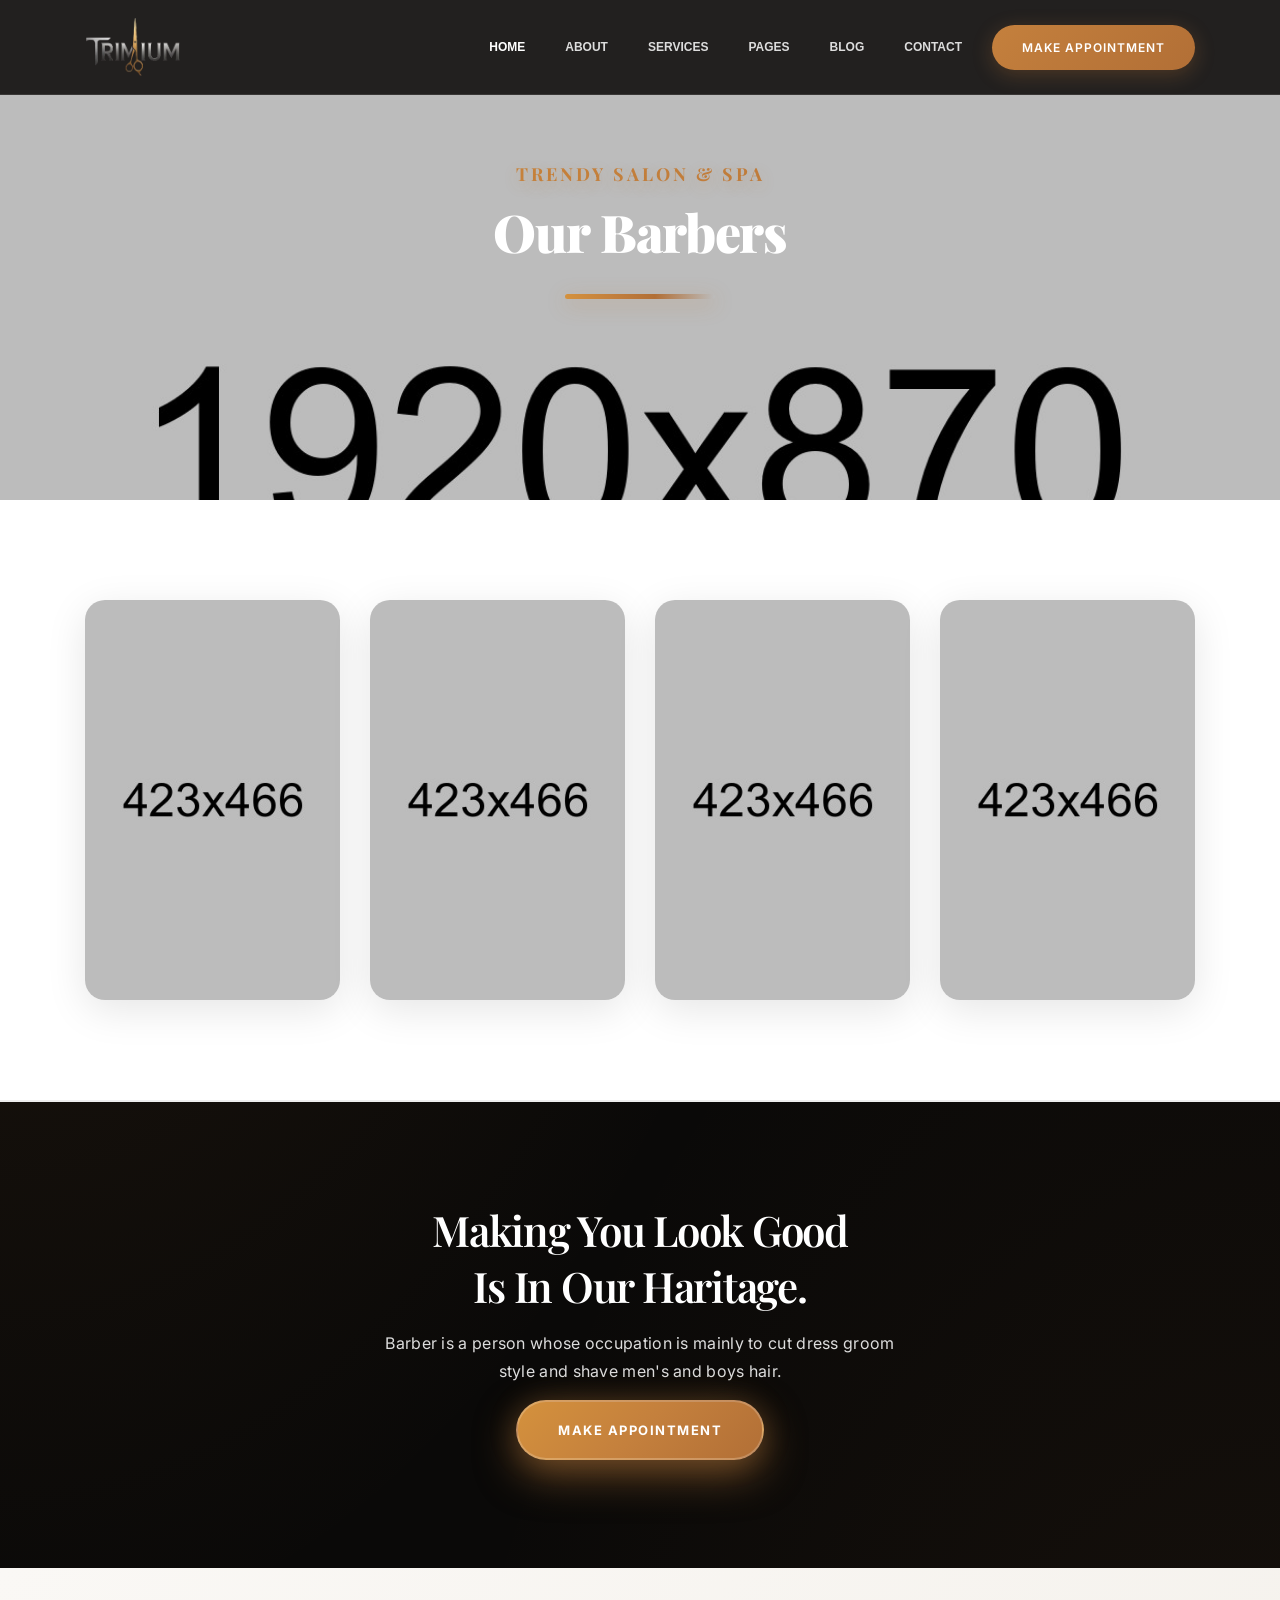
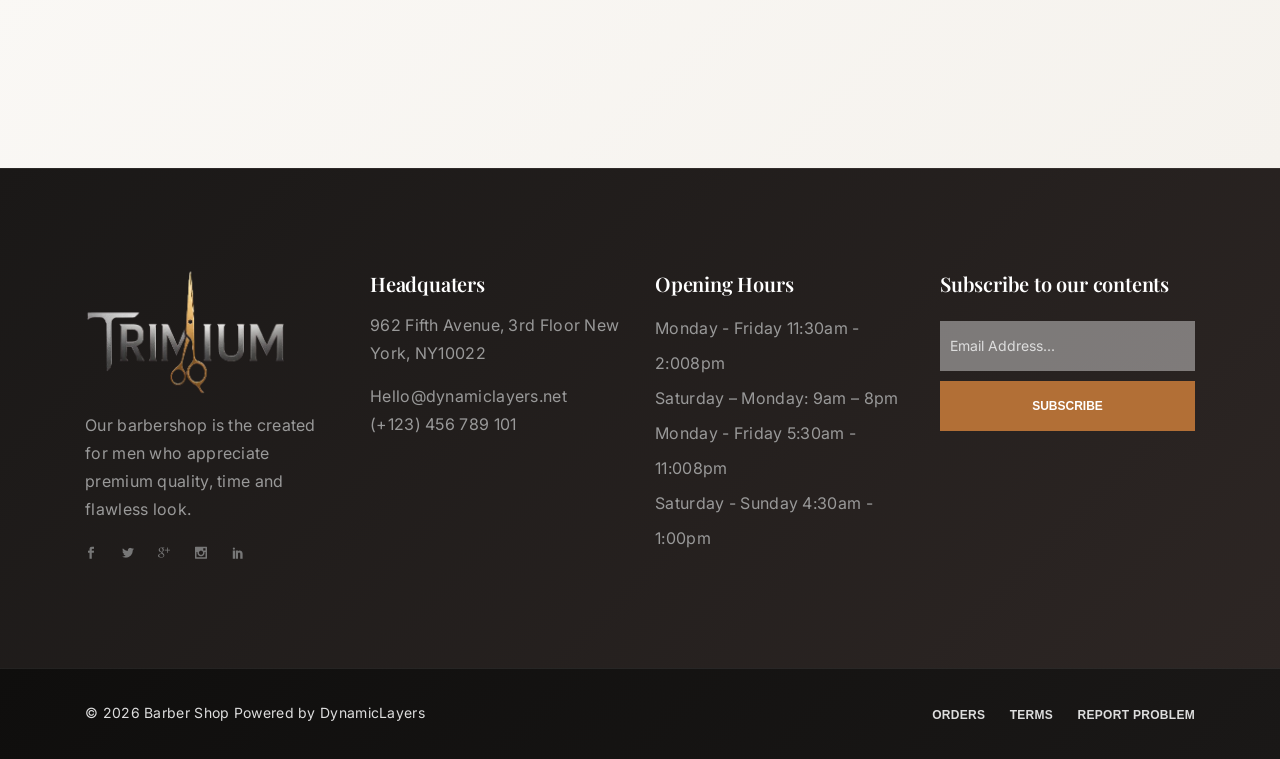
<file: docs/team.html>
<!doctype html>
<!--[if lt IE 7]>      <html class="no-js lt-ie9 lt-ie8 lt-ie7" lang=""> <![endif]-->
<!--[if IE 7]>         <html class="no-js lt-ie9 lt-ie8" lang=""> <![endif]-->
<!--[if IE 8]>         <html class="no-js lt-ie9" lang=""> <![endif]-->
<!--[if gt IE 8]><!--> <html class="no-js" lang="en"> <!--<![endif]-->
    <head>
        <meta charset="utf-8">
        <meta name="viewport" content="width=device-width, initial-scale=1">
		<meta name="description" content="BarberShop & Hair Salon HTML Template">
        <meta name="author" content="DynamicLayers">
       
        <title>Barber Shop || BarberShop Hair Salon HTML Template</title>
        
		<link rel="shortcut icon" type="image/x-icon" href="img/favicon.png">

        <!-- Elegant Font Icons CSS -->
        <link rel="stylesheet" href="css/elegant-font-icons.css">
        <!-- Elegant Line Icons CSS -->
        <link rel="stylesheet" href="css/elegant-line-icons.css">
        <!-- Themify Icon CSS -->
        <link rel="stylesheet" href="css/themify-icons.css">
        <!-- Barber Icons CSS -->
        <link rel="stylesheet" href="css/barber-icons.css">
		<!-- Bootstrap CSS -->
        <link rel="stylesheet" href="css/bootstrap.min.css">
        <!-- animate CSS -->
        <link rel="stylesheet" href="css/animate.min.css">
		<!-- Venobox CSS -->
        <link rel="stylesheet" href="css/venobox/venobox.css">
        <!-- Nice Select CSS -->
        <link rel="stylesheet" href="css/nice-select.css">
		<!-- OWL-Carousel CSS -->
        <link rel="stylesheet" href="css/owl.carousel.css">
        <!-- Slick Nav CSS -->
        <link rel="stylesheet" href="css/slicknav.min.css">
		<!-- Main CSS -->
        <link rel="stylesheet" href="css/main.css">
		<!-- Responsive CSS -->
        <link rel="stylesheet" href="css/responsive.css">

        <script src="js/vendor/modernizr-2.8.3-respond-1.4.2.min.js"></script>
    </head>
    <body>
        <!--[if lt IE 8]>
            <p class="browserupgrade">You are using an <strong>outdated</strong> browser. Please <a href="http://browsehappy.com/">upgrade your browser</a> to improve your experience.</p>
        <![endif]-->
        
        <div id='preloader' >
            <div class='loader' >
                <img src="img/loading.gif" width="80" alt="">
            </div>
        </div><!-- Preloader -->
        
        <header id="header" class="header-section">
            <div class="container">
                <nav class="navbar ">
                    <a href="#" class="navbar-brand"><img src="img/logo.png" alt="Barbershop"></a>
                    <div class="d-flex menu-wrap align-items-center">
                       <div id="mainmenu" class="mainmenu">
                           <ul class="nav">
                               <li><a data-scroll class="nav-link active" href="index.html">Home<span class="sr-only">(current)</span></a> 
                                    <ul>
                                       <li><a href="index.html">Home Default</a></li>
                                       <li><a href="index-2.html">Home Modern</a></li>
                                       <li><a href="index-3.html">Home Classic</a></li>
                                    </ul>
                                </li>
                                <li><a href="about-us.html">About</a> 
                                    <ul>
                                       <li><a href="about-us.html">About Us</a></li>
                                       <li><a href="about-company.html">About Company</a></li>
                                    </ul>
                                </li>
                                <li><a href="services.html">Services</a> 
                                    <ul>
                                       <li><a href="services.html">Services 01</a></li>
                                       <li><a href="services-2.html">Services 02</a></li>
                                    </ul>
                                </li>
                                <li><a href="#">Pages</a> 
                                    <ul>
                                       <li><a href="appointment.html">Appointment</a></li>
                                       <li><a href="gallery.html">Gallery</a></li>
                                       <li><a href="team.html">Our Team</a></li>
                                       <li><a href="pricing.html">Our Pricing</a></li>
                                       <li><a href="404.html">404 Error</a></li>
                                    </ul>
                                </li>
                                <li><a href="#">Blog</a> 
                                    <ul>
                                       <li><a href="blog-grid.html">Blog Grid</a></li>
                                       <li><a href="blog-classic.html">Blog Classic</a></li>
                                       <li><a href="blog-single.html">Blog Single</a></li>
                                    </ul>
                                </li>
                                <li><a href="contact.html">Contact</a></li>
                            </ul>
                       </div>
                       <div class="header-btn">
                           <a href="#" class="menu-btn">Make Appointment</a>
                       </div>
                    </div>
                </nav>
            </div>
		</header> <!--.header-section -->
		
		<section class="page_header d-flex align-items-center">
		    <div class="container">
		        <div class="section_heading text-center mb-40 wow fadeInUp" data-wow-delay="300ms">
                   <h3>Trendy Salon &amp; Spa</h3>
                   <h2>Our Barbers</h2>
                   <div class="heading-line"></div>
                </div>
		    </div>
		</section><!--/. page_header -->
       
        <section id="team" class="team_section bd-bottom padding">
			<div class="container">
				<ul class="team_members row">
                    <li class="col-lg-3 col-md-6 sm-padding wow fadeInUp" data-wow-delay="200ms">
                        <div class="team_member">
                            <img src="img/team-1.jpg" alt="Team Member">
                            <div class="overlay">
                                <h3>Kyle Frederick</h3>
                                <p>WEB DESIGNER</p>
                            </div>
                        </div>
                    </li>
                    <li class="col-lg-3 col-md-6 sm-padding wow fadeInUp" data-wow-delay="300ms">
                        <div class="team_member">
                            <img src="img/team-2.jpg" alt="Team Member">
                            <div class="overlay">
                                <h3>José Carpio</h3>
                                <p>WORDPRESS DEVELOPER</p>
                            </div>
                        </div>
                    </li>
                    <li class="col-lg-3 col-md-6 sm-padding wow fadeInUp" data-wow-delay="400ms">
                        <div class="team_member">
                            <img src="img/team-3.jpg" alt="Team Member">
                            <div class="overlay">
                                <h3>Michel Ibáñez</h3>
                                <p>ONLINE MARKETER</p>
                            </div>
                        </div>
                    </li>
                    <li class="col-lg-3 col-md-6 sm-padding wow fadeInUp" data-wow-delay="500ms">
                        <div class="team_member">
                            <img src="img/team-4.jpg" alt="Team Member">
                            <div class="overlay">
                                <h3>Adam Castellon</h3>
                                <p>JAVA SPECIALIST</p>
                            </div>
                        </div>
                    </li>
                </ul><!-- /.team_members -->
			</div>
        </section><!-- /.team_section -->
        
        <section class="cta_section padding">
           <div class="container">
               <div class="display-table">
                   <div class="table-cel">
                       <div class="cta_content align-center wow fadeInUp" data-wow-delay="300ms">
                           <h2>Making You Look Good <br> Is In Our Haritage.</h2>
                           <p>Barber is a person whose occupation is mainly to cut dress groom <br>style and shave men's and boys hair.</p>
                           <a href="#" class="default_btn">Make Appointment</a>
                       </div>
                   </div>
               </div>
           </div>
        </section><!-- /.cta_section -->
         
        <div class="sponsor_section bg-grey padding">
            <div class="container">
                <ul id="sponsor_carousel" class="sponsor_items owl-carousel">
                    <li class="sponsor_item">
                        <img src="img/sponsor-1.png" alt="sponsor-image">
                    </li>
                    <li class="sponsor_item">
                        <img src="img/sponsor-2.png" alt="sponsor-image">
                    </li>
                    <li class="sponsor_item">
                        <img src="img/sponsor-3.png" alt="sponsor-image">
                    </li>
                    <li class="sponsor_item">
                        <img src="img/sponsor-4.png" alt="sponsor-image">
                    </li>
                    <li class="sponsor_item">
                        <img src="img/sponsor-5.png" alt="sponsor-image">
                    </li>
                    <li class="sponsor_item">
                        <img src="img/sponsor-1.png" alt="sponsor-image">
                    </li>
                    <li class="sponsor_item">
                        <img src="img/sponsor-2.png" alt="sponsor-image">
                    </li>
                    <li class="sponsor_item">
                        <img src="img/sponsor-3.png" alt="sponsor-image">
                    </li>
                </ul>
            </div>
        </div><!-- ./sponsor_section -->
		
		<section class="widget_section padding">
            <div class="container">
                <div class="row">
                    <div class="col-lg-3 col-md-6 sm-padding">
                        <div class="footer_widget">
                            <img class="mb-15" src="img/logo.png" alt="Brand">
                            <p>Our barbershop is the created for men who appreciate premium quality, time and flawless look.</p>
                            <ul class="widget_social">
                                <li><a href="#"><i class="social_facebook"></i></a></li>
                                <li><a href="#"><i class="social_twitter"></i></a></li>
                                <li><a href="#"><i class="social_googleplus"></i></a></li>
                                <li><a href="#"><i class="social_instagram"></i></a></li>
                                <li><a href="#"><i class="social_linkedin"></i></a></li>
                            </ul>
                        </div>
                    </div>
                    <div class="col-lg-3 col-md-6 sm-padding">
                        <div class="footer_widget">
                            <h3>Headquaters</h3>
                            <p>962 Fifth Avenue, 3rd Floor New York, NY10022</p>
                            <p>Hello@dynamiclayers.net <br>(+123) 456 789 101</p>
                        </div>
                    </div>
                    <div class="col-lg-3 col-md-6 sm-padding">
                        <div class="footer_widget">
                            <h3>Opening Hours</h3>
                            <ul class="opening_time">
                                <li>Monday - Friday 11:30am - 2:008pm</li>
                                <li>Saturday – Monday: 9am – 8pm</li>
                                <li>Monday - Friday 5:30am - 11:008pm</li>
                                <li>Saturday - Sunday 4:30am - 1:00pm</li>
                            </ul>
                        </div>
                    </div>
                    <div class="col-lg-3 col-md-12 sm-padding">
                        <div class="footer_widget">
                            <h3>Subscribe to our contents</h3>
                            <div class="subscribe_form">
                                <form action="#" class="subscribe_form">
                                    <input type="email" name="email" id="subs-email" class="form_input" placeholder="Email Address...">
                                    <button type="submit" class="submit">SUBSCRIBE</button>
                                    <div class="clearfix"></div>
                                    <div id="subscribe-result">
                                        <p class="subscription-success"></p>
                                        <p class="subscription-error"></p>
                                    </div>
                                </form>
                            </div><!-- Subscribe Form -->
                        </div>
                    </div>
                </div>
            </div>
        </section><!-- /.widget_section -->

        <footer class="footer_section">
            <div class="container">
                <div class="row">
                    <div class="col-md-6 xs-padding">
                        <div class="copyright">&copy; <script type="text/javascript"> document.write(new Date().getFullYear())</script> Barber Shop Powered by DynamicLayers</div>
                    </div>
                    <div class="col-md-6 xs-padding">
                        <ul class="footer_social">
                            <li><a href="#">Orders</a></li>
                            <li><a href="#">Terms</a></li>
                            <li><a href="#">Report Problem</a></li>
                        </ul>
                    </div>
                </div>
            </div>
        </footer><!-- /.footer_section -->
        
		<a data-scroll href="#header" id="scroll-to-top"><i class="arrow_up"></i></a>
	
		<!-- jQuery Lib -->
		<script src="js/vendor/jquery-1.12.4.min.js"></script>
		<!-- Bootstrap JS -->
		<script src="js/vendor/bootstrap.min.js"></script>
        <!-- Imagesloaded JS -->
        <script src="js/vendor/imagesloaded.pkgd.min.js"></script>
		<!-- OWL-Carousel JS -->
		<script src="js/vendor/owl.carousel.min.js"></script>
		<!-- isotope JS -->
		<script src="js/vendor/jquery.isotope.v3.0.2.js"></script>
		<!-- Smooth Scroll JS -->
		<script src="js/vendor/smooth-scroll.min.js"></script>
		<!-- venobox JS -->
		<script src="js/vendor/venobox.min.js"></script>
        <!-- ajaxchimp JS -->
        <script src="js/vendor/jquery.ajaxchimp.min.js"></script>
        <!--Slicknav-->
		<script src="js/vendor/jquery.slicknav.min.js"></script>
		<!--Nice Select-->
		<script src="js/vendor/jquery.nice-select.min.js"></script>
        <!-- YTPlayer JS -->
	    <script src="js/vendor/jquery.mb.YTPlayer.min.js"></script>
	    <!-- Wow JS -->
	    <script src="js/vendor/wow.min.js"></script>
		<!-- Contact JS -->
		<script src="js/contact.js"></script>
		<!-- Appointment JS -->
		<script src="js/appointment.js"></script>
		<!-- Main JS -->
		<script src="js/main.js"></script>
   
    </body>
</html>
</file>
<file: public/css/elegant-font-icons.css>
@font-face {
	font-family: 'ElegantIcons';
	src:url('../fonts/ElegantIcons.eot');
	src:url('../fonts/ElegantIcons.eot?#iefix') format('embedded-opentype'),
		url('../fonts/ElegantIcons.woff') format('woff'),
		url('../fonts/ElegantIcons.ttf') format('truetype'),
		url('../fonts/ElegantIcons.svg#ElegantIcons') format('svg');
	font-weight: normal;
	font-style: normal;
}

/* Use the following CSS code if you want to use data attributes for inserting your icons */
[data-icon]:before {
	font-family: 'ElegantIcons';
	content: attr(data-icon);
	speak: none;
	font-weight: normal;
	font-variant: normal;
	text-transform: none;
	line-height: 1;
	-webkit-font-smoothing: antialiased;
	-moz-osx-font-smoothing: grayscale;
}

/* Use the following CSS code if you want to have a class per icon */
/*
Instead of a list of all class selectors,
you can use the generic selector below, but it's slower:
[class*="your-class-prefix"] {
*/
.arrow_up, .arrow_down, .arrow_left, .arrow_right, .arrow_left-up, .arrow_right-up, .arrow_right-down, .arrow_left-down, .arrow-up-down, .arrow_up-down_alt, .arrow_left-right_alt, .arrow_left-right, .arrow_expand_alt2, .arrow_expand_alt, .arrow_condense, .arrow_expand, .arrow_move, .arrow_carrot-up, .arrow_carrot-down, .arrow_carrot-left, .arrow_carrot-right, .arrow_carrot-2up, .arrow_carrot-2down, .arrow_carrot-2left, .arrow_carrot-2right, .arrow_carrot-up_alt2, .arrow_carrot-down_alt2, .arrow_carrot-left_alt2, .arrow_carrot-right_alt2, .arrow_carrot-2up_alt2, .arrow_carrot-2down_alt2, .arrow_carrot-2left_alt2, .arrow_carrot-2right_alt2, .arrow_triangle-up, .arrow_triangle-down, .arrow_triangle-left, .arrow_triangle-right, .arrow_triangle-up_alt2, .arrow_triangle-down_alt2, .arrow_triangle-left_alt2, .arrow_triangle-right_alt2, .arrow_back, .icon_minus-06, .icon_plus, .icon_close, .icon_check, .icon_minus_alt2, .icon_plus_alt2, .icon_close_alt2, .icon_check_alt2, .icon_zoom-out_alt, .icon_zoom-in_alt, .icon_search, .icon_box-empty, .icon_box-selected, .icon_minus-box, .icon_plus-box, .icon_box-checked, .icon_circle-empty, .icon_circle-slelected, .icon_stop_alt2, .icon_stop, .icon_pause_alt2, .icon_pause, .icon_menu, .icon_menu-square_alt2, .icon_menu-circle_alt2, .icon_ul, .icon_ol, .icon_adjust-horiz, .icon_adjust-vert, .icon_document_alt, .icon_documents_alt, .icon_pencil, .icon_pencil-edit_alt, .icon_pencil-edit, .icon_folder-alt, .icon_folder-open_alt, .icon_folder-add_alt, .icon_info_alt, .icon_error-oct_alt, .icon_error-circle_alt, .icon_error-triangle_alt, .icon_question_alt2, .icon_question, .icon_comment_alt, .icon_chat_alt, .icon_vol-mute_alt, .icon_volume-low_alt, .icon_volume-high_alt, .icon_quotations, .icon_quotations_alt2, .icon_clock_alt, .icon_lock_alt, .icon_lock-open_alt, .icon_key_alt, .icon_cloud_alt, .icon_cloud-upload_alt, .icon_cloud-download_alt, .icon_image, .icon_images, .icon_lightbulb_alt, .icon_gift_alt, .icon_house_alt, .icon_genius, .icon_mobile, .icon_tablet, .icon_laptop, .icon_desktop, .icon_camera_alt, .icon_mail_alt, .icon_cone_alt, .icon_ribbon_alt, .icon_bag_alt, .icon_creditcard, .icon_cart_alt, .icon_paperclip, .icon_tag_alt, .icon_tags_alt, .icon_trash_alt, .icon_cursor_alt, .icon_mic_alt, .icon_compass_alt, .icon_pin_alt, .icon_pushpin_alt, .icon_map_alt, .icon_drawer_alt, .icon_toolbox_alt, .icon_book_alt, .icon_calendar, .icon_film, .icon_table, .icon_contacts_alt, .icon_headphones, .icon_lifesaver, .icon_piechart, .icon_refresh, .icon_link_alt, .icon_link, .icon_loading, .icon_blocked, .icon_archive_alt, .icon_heart_alt, .icon_star_alt, .icon_star-half_alt, .icon_star, .icon_star-half, .icon_tools, .icon_tool, .icon_cog, .icon_cogs, .arrow_up_alt, .arrow_down_alt, .arrow_left_alt, .arrow_right_alt, .arrow_left-up_alt, .arrow_right-up_alt, .arrow_right-down_alt, .arrow_left-down_alt, .arrow_condense_alt, .arrow_expand_alt3, .arrow_carrot_up_alt, .arrow_carrot-down_alt, .arrow_carrot-left_alt, .arrow_carrot-right_alt, .arrow_carrot-2up_alt, .arrow_carrot-2dwnn_alt, .arrow_carrot-2left_alt, .arrow_carrot-2right_alt, .arrow_triangle-up_alt, .arrow_triangle-down_alt, .arrow_triangle-left_alt, .arrow_triangle-right_alt, .icon_minus_alt, .icon_plus_alt, .icon_close_alt, .icon_check_alt, .icon_zoom-out, .icon_zoom-in, .icon_stop_alt, .icon_menu-square_alt, .icon_menu-circle_alt, .icon_document, .icon_documents, .icon_pencil_alt, .icon_folder, .icon_folder-open, .icon_folder-add, .icon_folder_upload, .icon_folder_download, .icon_info, .icon_error-circle, .icon_error-oct, .icon_error-triangle, .icon_question_alt, .icon_comment, .icon_chat, .icon_vol-mute, .icon_volume-low, .icon_volume-high, .icon_quotations_alt, .icon_clock, .icon_lock, .icon_lock-open, .icon_key, .icon_cloud, .icon_cloud-upload, .icon_cloud-download, .icon_lightbulb, .icon_gift, .icon_house, .icon_camera, .icon_mail, .icon_cone, .icon_ribbon, .icon_bag, .icon_cart, .icon_tag, .icon_tags, .icon_trash, .icon_cursor, .icon_mic, .icon_compass, .icon_pin, .icon_pushpin, .icon_map, .icon_drawer, .icon_toolbox, .icon_book, .icon_contacts, .icon_archive, .icon_heart, .icon_profile, .icon_group, .icon_grid-2x2, .icon_grid-3x3, .icon_music, .icon_pause_alt, .icon_phone, .icon_upload, .icon_download, .social_facebook, .social_twitter, .social_pinterest, .social_googleplus, .social_tumblr, .social_tumbleupon, .social_wordpress, .social_instagram, .social_dribbble, .social_vimeo, .social_linkedin, .social_rss, .social_deviantart, .social_share, .social_myspace, .social_skype, .social_youtube, .social_picassa, .social_googledrive, .social_flickr, .social_blogger, .social_spotify, .social_delicious, .social_facebook_circle, .social_twitter_circle, .social_pinterest_circle, .social_googleplus_circle, .social_tumblr_circle, .social_stumbleupon_circle, .social_wordpress_circle, .social_instagram_circle, .social_dribbble_circle, .social_vimeo_circle, .social_linkedin_circle, .social_rss_circle, .social_deviantart_circle, .social_share_circle, .social_myspace_circle, .social_skype_circle, .social_youtube_circle, .social_picassa_circle, .social_googledrive_alt2, .social_flickr_circle, .social_blogger_circle, .social_spotify_circle, .social_delicious_circle, .social_facebook_square, .social_twitter_square, .social_pinterest_square, .social_googleplus_square, .social_tumblr_square, .social_stumbleupon_square, .social_wordpress_square, .social_instagram_square, .social_dribbble_square, .social_vimeo_square, .social_linkedin_square, .social_rss_square, .social_deviantart_square, .social_share_square, .social_myspace_square, .social_skype_square, .social_youtube_square, .social_picassa_square, .social_googledrive_square, .social_flickr_square, .social_blogger_square, .social_spotify_square, .social_delicious_square, .icon_printer, .icon_calulator, .icon_building, .icon_floppy, .icon_drive, .icon_search-2, .icon_id, .icon_id-2, .icon_puzzle, .icon_like, .icon_dislike, .icon_mug, .icon_currency, .icon_wallet, .icon_pens, .icon_easel, .icon_flowchart, .icon_datareport, .icon_briefcase, .icon_shield, .icon_percent, .icon_globe, .icon_globe-2, .icon_target, .icon_hourglass, .icon_balance, .icon_rook, .icon_printer-alt, .icon_calculator_alt, .icon_building_alt, .icon_floppy_alt, .icon_drive_alt, .icon_search_alt, .icon_id_alt, .icon_id-2_alt, .icon_puzzle_alt, .icon_like_alt, .icon_dislike_alt, .icon_mug_alt, .icon_currency_alt, .icon_wallet_alt, .icon_pens_alt, .icon_easel_alt, .icon_flowchart_alt, .icon_datareport_alt, .icon_briefcase_alt, .icon_shield_alt, .icon_percent_alt, .icon_globe_alt, .icon_clipboard {
	font-family: 'ElegantIcons';
	speak: none;
	font-style: normal;
	font-weight: normal;
	font-variant: normal;
	text-transform: none;
	line-height: 1;
	-webkit-font-smoothing: antialiased;
}
.arrow_up:before {
	content: "\21";
}
.arrow_down:before {
	content: "\22";
}
.arrow_left:before {
	content: "\23";
}
.arrow_right:before {
	content: "\24";
}
.arrow_left-up:before {
	content: "\25";
}
.arrow_right-up:before {
	content: "\26";
}
.arrow_right-down:before {
	content: "\27";
}
.arrow_left-down:before {
	content: "\28";
}
.arrow-up-down:before {
	content: "\29";
}
.arrow_up-down_alt:before {
	content: "\2a";
}
.arrow_left-right_alt:before {
	content: "\2b";
}
.arrow_left-right:before {
	content: "\2c";
}
.arrow_expand_alt2:before {
	content: "\2d";
}
.arrow_expand_alt:before {
	content: "\2e";
}
.arrow_condense:before {
	content: "\2f";
}
.arrow_expand:before {
	content: "\30";
}
.arrow_move:before {
	content: "\31";
}
.arrow_carrot-up:before {
	content: "\32";
}
.arrow_carrot-down:before {
	content: "\33";
}
.arrow_carrot-left:before {
	content: "\34";
}
.arrow_carrot-right:before {
	content: "\35";
}
.arrow_carrot-2up:before {
	content: "\36";
}
.arrow_carrot-2down:before {
	content: "\37";
}
.arrow_carrot-2left:before {
	content: "\38";
}
.arrow_carrot-2right:before {
	content: "\39";
}
.arrow_carrot-up_alt2:before {
	content: "\3a";
}
.arrow_carrot-down_alt2:before {
	content: "\3b";
}
.arrow_carrot-left_alt2:before {
	content: "\3c";
}
.arrow_carrot-right_alt2:before {
	content: "\3d";
}
.arrow_carrot-2up_alt2:before {
	content: "\3e";
}
.arrow_carrot-2down_alt2:before {
	content: "\3f";
}
.arrow_carrot-2left_alt2:before {
	content: "\40";
}
.arrow_carrot-2right_alt2:before {
	content: "\41";
}
.arrow_triangle-up:before {
	content: "\42";
}
.arrow_triangle-down:before {
	content: "\43";
}
.arrow_triangle-left:before {
	content: "\44";
}
.arrow_triangle-right:before {
	content: "\45";
}
.arrow_triangle-up_alt2:before {
	content: "\46";
}
.arrow_triangle-down_alt2:before {
	content: "\47";
}
.arrow_triangle-left_alt2:before {
	content: "\48";
}
.arrow_triangle-right_alt2:before {
	content: "\49";
}
.arrow_back:before {
	content: "\4a";
}
.icon_minus-06:before {
	content: "\4b";
}
.icon_plus:before {
	content: "\4c";
}
.icon_close:before {
	content: "\4d";
}
.icon_check:before {
	content: "\4e";
}
.icon_minus_alt2:before {
	content: "\4f";
}
.icon_plus_alt2:before {
	content: "\50";
}
.icon_close_alt2:before {
	content: "\51";
}
.icon_check_alt2:before {
	content: "\52";
}
.icon_zoom-out_alt:before {
	content: "\53";
}
.icon_zoom-in_alt:before {
	content: "\54";
}
.icon_search:before {
	content: "\55";
}
.icon_box-empty:before {
	content: "\56";
}
.icon_box-selected:before {
	content: "\57";
}
.icon_minus-box:before {
	content: "\58";
}
.icon_plus-box:before {
	content: "\59";
}
.icon_box-checked:before {
	content: "\5a";
}
.icon_circle-empty:before {
	content: "\5b";
}
.icon_circle-slelected:before {
	content: "\5c";
}
.icon_stop_alt2:before {
	content: "\5d";
}
.icon_stop:before {
	content: "\5e";
}
.icon_pause_alt2:before {
	content: "\5f";
}
.icon_pause:before {
	content: "\60";
}
.icon_menu:before {
	content: "\61";
}
.icon_menu-square_alt2:before {
	content: "\62";
}
.icon_menu-circle_alt2:before {
	content: "\63";
}
.icon_ul:before {
	content: "\64";
}
.icon_ol:before {
	content: "\65";
}
.icon_adjust-horiz:before {
	content: "\66";
}
.icon_adjust-vert:before {
	content: "\67";
}
.icon_document_alt:before {
	content: "\68";
}
.icon_documents_alt:before {
	content: "\69";
}
.icon_pencil:before {
	content: "\6a";
}
.icon_pencil-edit_alt:before {
	content: "\6b";
}
.icon_pencil-edit:before {
	content: "\6c";
}
.icon_folder-alt:before {
	content: "\6d";
}
.icon_folder-open_alt:before {
	content: "\6e";
}
.icon_folder-add_alt:before {
	content: "\6f";
}
.icon_info_alt:before {
	content: "\70";
}
.icon_error-oct_alt:before {
	content: "\71";
}
.icon_error-circle_alt:before {
	content: "\72";
}
.icon_error-triangle_alt:before {
	content: "\73";
}
.icon_question_alt2:before {
	content: "\74";
}
.icon_question:before {
	content: "\75";
}
.icon_comment_alt:before {
	content: "\76";
}
.icon_chat_alt:before {
	content: "\77";
}
.icon_vol-mute_alt:before {
	content: "\78";
}
.icon_volume-low_alt:before {
	content: "\79";
}
.icon_volume-high_alt:before {
	content: "\7a";
}
.icon_quotations:before {
	content: "\7b";
}
.icon_quotations_alt2:before {
	content: "\7c";
}
.icon_clock_alt:before {
	content: "\7d";
}
.icon_lock_alt:before {
	content: "\7e";
}
.icon_lock-open_alt:before {
	content: "\e000";
}
.icon_key_alt:before {
	content: "\e001";
}
.icon_cloud_alt:before {
	content: "\e002";
}
.icon_cloud-upload_alt:before {
	content: "\e003";
}
.icon_cloud-download_alt:before {
	content: "\e004";
}
.icon_image:before {
	content: "\e005";
}
.icon_images:before {
	content: "\e006";
}
.icon_lightbulb_alt:before {
	content: "\e007";
}
.icon_gift_alt:before {
	content: "\e008";
}
.icon_house_alt:before {
	content: "\e009";
}
.icon_genius:before {
	content: "\e00a";
}
.icon_mobile:before {
	content: "\e00b";
}
.icon_tablet:before {
	content: "\e00c";
}
.icon_laptop:before {
	content: "\e00d";
}
.icon_desktop:before {
	content: "\e00e";
}
.icon_camera_alt:before {
	content: "\e00f";
}
.icon_mail_alt:before {
	content: "\e010";
}
.icon_cone_alt:before {
	content: "\e011";
}
.icon_ribbon_alt:before {
	content: "\e012";
}
.icon_bag_alt:before {
	content: "\e013";
}
.icon_creditcard:before {
	content: "\e014";
}
.icon_cart_alt:before {
	content: "\e015";
}
.icon_paperclip:before {
	content: "\e016";
}
.icon_tag_alt:before {
	content: "\e017";
}
.icon_tags_alt:before {
	content: "\e018";
}
.icon_trash_alt:before {
	content: "\e019";
}
.icon_cursor_alt:before {
	content: "\e01a";
}
.icon_mic_alt:before {
	content: "\e01b";
}
.icon_compass_alt:before {
	content: "\e01c";
}
.icon_pin_alt:before {
	content: "\e01d";
}
.icon_pushpin_alt:before {
	content: "\e01e";
}
.icon_map_alt:before {
	content: "\e01f";
}
.icon_drawer_alt:before {
	content: "\e020";
}
.icon_toolbox_alt:before {
	content: "\e021";
}
.icon_book_alt:before {
	content: "\e022";
}
.icon_calendar:before {
	content: "\e023";
}
.icon_film:before {
	content: "\e024";
}
.icon_table:before {
	content: "\e025";
}
.icon_contacts_alt:before {
	content: "\e026";
}
.icon_headphones:before {
	content: "\e027";
}
.icon_lifesaver:before {
	content: "\e028";
}
.icon_piechart:before {
	content: "\e029";
}
.icon_refresh:before {
	content: "\e02a";
}
.icon_link_alt:before {
	content: "\e02b";
}
.icon_link:before {
	content: "\e02c";
}
.icon_loading:before {
	content: "\e02d";
}
.icon_blocked:before {
	content: "\e02e";
}
.icon_archive_alt:before {
	content: "\e02f";
}
.icon_heart_alt:before {
	content: "\e030";
}
.icon_star_alt:before {
	content: "\e031";
}
.icon_star-half_alt:before {
	content: "\e032";
}
.icon_star:before {
	content: "\e033";
}
.icon_star-half:before {
	content: "\e034";
}
.icon_tools:before {
	content: "\e035";
}
.icon_tool:before {
	content: "\e036";
}
.icon_cog:before {
	content: "\e037";
}
.icon_cogs:before {
	content: "\e038";
}
.arrow_up_alt:before {
	content: "\e039";
}
.arrow_down_alt:before {
	content: "\e03a";
}
.arrow_left_alt:before {
	content: "\e03b";
}
.arrow_right_alt:before {
	content: "\e03c";
}
.arrow_left-up_alt:before {
	content: "\e03d";
}
.arrow_right-up_alt:before {
	content: "\e03e";
}
.arrow_right-down_alt:before {
	content: "\e03f";
}
.arrow_left-down_alt:before {
	content: "\e040";
}
.arrow_condense_alt:before {
	content: "\e041";
}
.arrow_expand_alt3:before {
	content: "\e042";
}
.arrow_carrot_up_alt:before {
	content: "\e043";
}
.arrow_carrot-down_alt:before {
	content: "\e044";
}
.arrow_carrot-left_alt:before {
	content: "\e045";
}
.arrow_carrot-right_alt:before {
	content: "\e046";
}
.arrow_carrot-2up_alt:before {
	content: "\e047";
}
.arrow_carrot-2dwnn_alt:before {
	content: "\e048";
}
.arrow_carrot-2left_alt:before {
	content: "\e049";
}
.arrow_carrot-2right_alt:before {
	content: "\e04a";
}
.arrow_triangle-up_alt:before {
	content: "\e04b";
}
.arrow_triangle-down_alt:before {
	content: "\e04c";
}
.arrow_triangle-left_alt:before {
	content: "\e04d";
}
.arrow_triangle-right_alt:before {
	content: "\e04e";
}
.icon_minus_alt:before {
	content: "\e04f";
}
.icon_plus_alt:before {
	content: "\e050";
}
.icon_close_alt:before {
	content: "\e051";
}
.icon_check_alt:before {
	content: "\e052";
}
.icon_zoom-out:before {
	content: "\e053";
}
.icon_zoom-in:before {
	content: "\e054";
}
.icon_stop_alt:before {
	content: "\e055";
}
.icon_menu-square_alt:before {
	content: "\e056";
}
.icon_menu-circle_alt:before {
	content: "\e057";
}
.icon_document:before {
	content: "\e058";
}
.icon_documents:before {
	content: "\e059";
}
.icon_pencil_alt:before {
	content: "\e05a";
}
.icon_folder:before {
	content: "\e05b";
}
.icon_folder-open:before {
	content: "\e05c";
}
.icon_folder-add:before {
	content: "\e05d";
}
.icon_folder_upload:before {
	content: "\e05e";
}
.icon_folder_download:before {
	content: "\e05f";
}
.icon_info:before {
	content: "\e060";
}
.icon_error-circle:before {
	content: "\e061";
}
.icon_error-oct:before {
	content: "\e062";
}
.icon_error-triangle:before {
	content: "\e063";
}
.icon_question_alt:before {
	content: "\e064";
}
.icon_comment:before {
	content: "\e065";
}
.icon_chat:before {
	content: "\e066";
}
.icon_vol-mute:before {
	content: "\e067";
}
.icon_volume-low:before {
	content: "\e068";
}
.icon_volume-high:before {
	content: "\e069";
}
.icon_quotations_alt:before {
	content: "\e06a";
}
.icon_clock:before {
	content: "\e06b";
}
.icon_lock:before {
	content: "\e06c";
}
.icon_lock-open:before {
	content: "\e06d";
}
.icon_key:before {
	content: "\e06e";
}
.icon_cloud:before {
	content: "\e06f";
}
.icon_cloud-upload:before {
	content: "\e070";
}
.icon_cloud-download:before {
	content: "\e071";
}
.icon_lightbulb:before {
	content: "\e072";
}
.icon_gift:before {
	content: "\e073";
}
.icon_house:before {
	content: "\e074";
}
.icon_camera:before {
	content: "\e075";
}
.icon_mail:before {
	content: "\e076";
}
.icon_cone:before {
	content: "\e077";
}
.icon_ribbon:before {
	content: "\e078";
}
.icon_bag:before {
	content: "\e079";
}
.icon_cart:before {
	content: "\e07a";
}
.icon_tag:before {
	content: "\e07b";
}
.icon_tags:before {
	content: "\e07c";
}
.icon_trash:before {
	content: "\e07d";
}
.icon_cursor:before {
	content: "\e07e";
}
.icon_mic:before {
	content: "\e07f";
}
.icon_compass:before {
	content: "\e080";
}
.icon_pin:before {
	content: "\e081";
}
.icon_pushpin:before {
	content: "\e082";
}
.icon_map:before {
	content: "\e083";
}
.icon_drawer:before {
	content: "\e084";
}
.icon_toolbox:before {
	content: "\e085";
}
.icon_book:before {
	content: "\e086";
}
.icon_contacts:before {
	content: "\e087";
}
.icon_archive:before {
	content: "\e088";
}
.icon_heart:before {
	content: "\e089";
}
.icon_profile:before {
	content: "\e08a";
}
.icon_group:before {
	content: "\e08b";
}
.icon_grid-2x2:before {
	content: "\e08c";
}
.icon_grid-3x3:before {
	content: "\e08d";
}
.icon_music:before {
	content: "\e08e";
}
.icon_pause_alt:before {
	content: "\e08f";
}
.icon_phone:before {
	content: "\e090";
}
.icon_upload:before {
	content: "\e091";
}
.icon_download:before {
	content: "\e092";
}
.social_facebook:before {
	content: "\e093";
}
.social_twitter:before {
	content: "\e094";
}
.social_pinterest:before {
	content: "\e095";
}
.social_googleplus:before {
	content: "\e096";
}
.social_tumblr:before {
	content: "\e097";
}
.social_tumbleupon:before {
	content: "\e098";
}
.social_wordpress:before {
	content: "\e099";
}
.social_instagram:before {
	content: "\e09a";
}
.social_dribbble:before {
	content: "\e09b";
}
.social_vimeo:before {
	content: "\e09c";
}
.social_linkedin:before {
	content: "\e09d";
}
.social_rss:before {
	content: "\e09e";
}
.social_deviantart:before {
	content: "\e09f";
}
.social_share:before {
	content: "\e0a0";
}
.social_myspace:before {
	content: "\e0a1";
}
.social_skype:before {
	content: "\e0a2";
}
.social_youtube:before {
	content: "\e0a3";
}
.social_picassa:before {
	content: "\e0a4";
}
.social_googledrive:before {
	content: "\e0a5";
}
.social_flickr:before {
	content: "\e0a6";
}
.social_blogger:before {
	content: "\e0a7";
}
.social_spotify:before {
	content: "\e0a8";
}
.social_delicious:before {
	content: "\e0a9";
}
.social_facebook_circle:before {
	content: "\e0aa";
}
.social_twitter_circle:before {
	content: "\e0ab";
}
.social_pinterest_circle:before {
	content: "\e0ac";
}
.social_googleplus_circle:before {
	content: "\e0ad";
}
.social_tumblr_circle:before {
	content: "\e0ae";
}
.social_stumbleupon_circle:before {
	content: "\e0af";
}
.social_wordpress_circle:before {
	content: "\e0b0";
}
.social_instagram_circle:before {
	content: "\e0b1";
}
.social_dribbble_circle:before {
	content: "\e0b2";
}
.social_vimeo_circle:before {
	content: "\e0b3";
}
.social_linkedin_circle:before {
	content: "\e0b4";
}
.social_rss_circle:before {
	content: "\e0b5";
}
.social_deviantart_circle:before {
	content: "\e0b6";
}
.social_share_circle:before {
	content: "\e0b7";
}
.social_myspace_circle:before {
	content: "\e0b8";
}
.social_skype_circle:before {
	content: "\e0b9";
}
.social_youtube_circle:before {
	content: "\e0ba";
}
.social_picassa_circle:before {
	content: "\e0bb";
}
.social_googledrive_alt2:before {
	content: "\e0bc";
}
.social_flickr_circle:before {
	content: "\e0bd";
}
.social_blogger_circle:before {
	content: "\e0be";
}
.social_spotify_circle:before {
	content: "\e0bf";
}
.social_delicious_circle:before {
	content: "\e0c0";
}
.social_facebook_square:before {
	content: "\e0c1";
}
.social_twitter_square:before {
	content: "\e0c2";
}
.social_pinterest_square:before {
	content: "\e0c3";
}
.social_googleplus_square:before {
	content: "\e0c4";
}
.social_tumblr_square:before {
	content: "\e0c5";
}
.social_stumbleupon_square:before {
	content: "\e0c6";
}
.social_wordpress_square:before {
	content: "\e0c7";
}
.social_instagram_square:before {
	content: "\e0c8";
}
.social_dribbble_square:before {
	content: "\e0c9";
}
.social_vimeo_square:before {
	content: "\e0ca";
}
.social_linkedin_square:before {
	content: "\e0cb";
}
.social_rss_square:before {
	content: "\e0cc";
}
.social_deviantart_square:before {
	content: "\e0cd";
}
.social_share_square:before {
	content: "\e0ce";
}
.social_myspace_square:before {
	content: "\e0cf";
}
.social_skype_square:before {
	content: "\e0d0";
}
.social_youtube_square:before {
	content: "\e0d1";
}
.social_picassa_square:before {
	content: "\e0d2";
}
.social_googledrive_square:before {
	content: "\e0d3";
}
.social_flickr_square:before {
	content: "\e0d4";
}
.social_blogger_square:before {
	content: "\e0d5";
}
.social_spotify_square:before {
	content: "\e0d6";
}
.social_delicious_square:before {
	content: "\e0d7";
}
.icon_printer:before {
	content: "\e103";
}
.icon_calulator:before {
	content: "\e0ee";
}
.icon_building:before {
	content: "\e0ef";
}
.icon_floppy:before {
	content: "\e0e8";
}
.icon_drive:before {
	content: "\e0ea";
}
.icon_search-2:before {
	content: "\e101";
}
.icon_id:before {
	content: "\e107";
}
.icon_id-2:before {
	content: "\e108";
}
.icon_puzzle:before {
	content: "\e102";
}
.icon_like:before {
	content: "\e106";
}
.icon_dislike:before {
	content: "\e0eb";
}
.icon_mug:before {
	content: "\e105";
}
.icon_currency:before {
	content: "\e0ed";
}
.icon_wallet:before {
	content: "\e100";
}
.icon_pens:before {
	content: "\e104";
}
.icon_easel:before {
	content: "\e0e9";
}
.icon_flowchart:before {
	content: "\e109";
}
.icon_datareport:before {
	content: "\e0ec";
}
.icon_briefcase:before {
	content: "\e0fe";
}
.icon_shield:before {
	content: "\e0f6";
}
.icon_percent:before {
	content: "\e0fb";
}
.icon_globe:before {
	content: "\e0e2";
}
.icon_globe-2:before {
	content: "\e0e3";
}
.icon_target:before {
	content: "\e0f5";
}
.icon_hourglass:before {
	content: "\e0e1";
}
.icon_balance:before {
	content: "\e0ff";
}
.icon_rook:before {
	content: "\e0f8";
}
.icon_printer-alt:before {
	content: "\e0fa";
}
.icon_calculator_alt:before {
	content: "\e0e7";
}
.icon_building_alt:before {
	content: "\e0fd";
}
.icon_floppy_alt:before {
	content: "\e0e4";
}
.icon_drive_alt:before {
	content: "\e0e5";
}
.icon_search_alt:before {
	content: "\e0f7";
}
.icon_id_alt:before {
	content: "\e0e0";
}
.icon_id-2_alt:before {
	content: "\e0fc";
}
.icon_puzzle_alt:before {
	content: "\e0f9";
}
.icon_like_alt:before {
	content: "\e0dd";
}
.icon_dislike_alt:before {
	content: "\e0f1";
}
.icon_mug_alt:before {
	content: "\e0dc";
}
.icon_currency_alt:before {
	content: "\e0f3";
}
.icon_wallet_alt:before {
	content: "\e0d8";
}
.icon_pens_alt:before {
	content: "\e0db";
}
.icon_easel_alt:before {
	content: "\e0f0";
}
.icon_flowchart_alt:before {
	content: "\e0df";
}
.icon_datareport_alt:before {
	content: "\e0f2";
}
.icon_briefcase_alt:before {
	content: "\e0f4";
}
.icon_shield_alt:before {
	content: "\e0d9";
}
.icon_percent_alt:before {
	content: "\e0da";
}
.icon_globe_alt:before {
	content: "\e0de";
}
.icon_clipboard:before {
	content: "\e0e6";
}


	.glyph {
		float: left;
		text-align: center;
		padding: .75em;
		margin: .4em 1.5em .75em 0;
		width: 6em;
text-shadow: none;
	}
        .glyph_big {
        font-size: 128px;
        color: #59c5dc;
        float: left;
        margin-right: 20px;
        }

        .glyph div { padding-bottom: 10px;}

	.glyph input {
		font-family: consolas, monospace;
		font-size: 12px;
		width: 100%;
		text-align: center;
		border: 0;
		box-shadow: 0 0 0 1px #ccc;
		padding: .2em;
                -moz-border-radius: 5px;
                -webkit-border-radius: 5px;
	}
	.centered {
		margin-left: auto;
		margin-right: auto;
	}
	.glyph .fs1 {
		font-size: 2em;
	}
</file>
<file: public/css/elegant-line-icons.css>
@font-face {
	font-family: 'et-line';
	src:url('../fonts/et-line.eot');
	src:url('../fonts/et-line.eot?#iefix') format('embedded-opentype'),
		url('../fonts/et-line.woff') format('woff'),
		url('../fonts/et-line.ttf') format('truetype'),
		url('../fonts/et-line.svg#et-line') format('svg');
	font-weight: normal;
	font-style: normal;
}

/* Use the following CSS code if you want to use data attributes for inserting your icons */
[data-icon]:before {
	font-family: 'et-line';
	content: attr(data-icon);
	speak: none;
	font-weight: normal;
	font-variant: normal;
	text-transform: none;
	line-height: 1;
	-webkit-font-smoothing: antialiased;
	-moz-osx-font-smoothing: grayscale;
	display:inline-block;
}

/* Use the following CSS code if you want to have a class per icon */
/*
Instead of a list of all class selectors,
you can use the generic selector below, but it's slower:
[class*="icon-"] {
*/
.icon-mobile, .icon-laptop, .icon-desktop, .icon-tablet, .icon-phone, .icon-document, .icon-documents, .icon-search, .icon-clipboard, .icon-newspaper, .icon-notebook, .icon-book-open, .icon-browser, .icon-calendar, .icon-presentation, .icon-picture, .icon-pictures, .icon-video, .icon-camera, .icon-printer, .icon-toolbox, .icon-briefcase, .icon-wallet, .icon-gift, .icon-bargraph, .icon-grid, .icon-expand, .icon-focus, .icon-edit, .icon-adjustments, .icon-ribbon, .icon-hourglass, .icon-lock, .icon-megaphone, .icon-shield, .icon-trophy, .icon-flag, .icon-map, .icon-puzzle, .icon-basket, .icon-envelope, .icon-streetsign, .icon-telescope, .icon-gears, .icon-key, .icon-paperclip, .icon-attachment, .icon-pricetags, .icon-lightbulb, .icon-layers, .icon-pencil, .icon-tools, .icon-tools-2, .icon-scissors, .icon-paintbrush, .icon-magnifying-glass, .icon-circle-compass, .icon-linegraph, .icon-mic, .icon-strategy, .icon-beaker, .icon-caution, .icon-recycle, .icon-anchor, .icon-profile-male, .icon-profile-female, .icon-bike, .icon-wine, .icon-hotairballoon, .icon-globe, .icon-genius, .icon-map-pin, .icon-dial, .icon-chat, .icon-heart, .icon-cloud, .icon-upload, .icon-download, .icon-target, .icon-hazardous, .icon-piechart, .icon-speedometer, .icon-global, .icon-compass, .icon-lifesaver, .icon-clock, .icon-aperture, .icon-quote, .icon-scope, .icon-alarmclock, .icon-refresh, .icon-happy, .icon-sad, .icon-facebook, .icon-twitter, .icon-googleplus, .icon-rss, .icon-tumblr, .icon-linkedin, .icon-dribbble {
	font-family: 'et-line';
	speak: none;
	font-style: normal;
	font-weight: normal;
	font-variant: normal;
	text-transform: none;
	line-height: 1;
	-webkit-font-smoothing: antialiased;
	-moz-osx-font-smoothing: grayscale;
	display:inline-block;
}
.icon-mobile:before {
	content: "\e000";
}
.icon-laptop:before {
	content: "\e001";
}
.icon-desktop:before {
	content: "\e002";
}
.icon-tablet:before {
	content: "\e003";
}
.icon-phone:before {
	content: "\e004";
}
.icon-document:before {
	content: "\e005";
}
.icon-documents:before {
	content: "\e006";
}
.icon-search:before {
	content: "\e007";
}
.icon-clipboard:before {
	content: "\e008";
}
.icon-newspaper:before {
	content: "\e009";
}
.icon-notebook:before {
	content: "\e00a";
}
.icon-book-open:before {
	content: "\e00b";
}
.icon-browser:before {
	content: "\e00c";
}
.icon-calendar:before {
	content: "\e00d";
}
.icon-presentation:before {
	content: "\e00e";
}
.icon-picture:before {
	content: "\e00f";
}
.icon-pictures:before {
	content: "\e010";
}
.icon-video:before {
	content: "\e011";
}
.icon-camera:before {
	content: "\e012";
}
.icon-printer:before {
	content: "\e013";
}
.icon-toolbox:before {
	content: "\e014";
}
.icon-briefcase:before {
	content: "\e015";
}
.icon-wallet:before {
	content: "\e016";
}
.icon-gift:before {
	content: "\e017";
}
.icon-bargraph:before {
	content: "\e018";
}
.icon-grid:before {
	content: "\e019";
}
.icon-expand:before {
	content: "\e01a";
}
.icon-focus:before {
	content: "\e01b";
}
.icon-edit:before {
	content: "\e01c";
}
.icon-adjustments:before {
	content: "\e01d";
}
.icon-ribbon:before {
	content: "\e01e";
}
.icon-hourglass:before {
	content: "\e01f";
}
.icon-lock:before {
	content: "\e020";
}
.icon-megaphone:before {
	content: "\e021";
}
.icon-shield:before {
	content: "\e022";
}
.icon-trophy:before {
	content: "\e023";
}
.icon-flag:before {
	content: "\e024";
}
.icon-map:before {
	content: "\e025";
}
.icon-puzzle:before {
	content: "\e026";
}
.icon-basket:before {
	content: "\e027";
}
.icon-envelope:before {
	content: "\e028";
}
.icon-streetsign:before {
	content: "\e029";
}
.icon-telescope:before {
	content: "\e02a";
}
.icon-gears:before {
	content: "\e02b";
}
.icon-key:before {
	content: "\e02c";
}
.icon-paperclip:before {
	content: "\e02d";
}
.icon-attachment:before {
	content: "\e02e";
}
.icon-pricetags:before {
	content: "\e02f";
}
.icon-lightbulb:before {
	content: "\e030";
}
.icon-layers:before {
	content: "\e031";
}
.icon-pencil:before {
	content: "\e032";
}
.icon-tools:before {
	content: "\e033";
}
.icon-tools-2:before {
	content: "\e034";
}
.icon-scissors:before {
	content: "\e035";
}
.icon-paintbrush:before {
	content: "\e036";
}
.icon-magnifying-glass:before {
	content: "\e037";
}
.icon-circle-compass:before {
	content: "\e038";
}
.icon-linegraph:before {
	content: "\e039";
}
.icon-mic:before {
	content: "\e03a";
}
.icon-strategy:before {
	content: "\e03b";
}
.icon-beaker:before {
	content: "\e03c";
}
.icon-caution:before {
	content: "\e03d";
}
.icon-recycle:before {
	content: "\e03e";
}
.icon-anchor:before {
	content: "\e03f";
}
.icon-profile-male:before {
	content: "\e040";
}
.icon-profile-female:before {
	content: "\e041";
}
.icon-bike:before {
	content: "\e042";
}
.icon-wine:before {
	content: "\e043";
}
.icon-hotairballoon:before {
	content: "\e044";
}
.icon-globe:before {
	content: "\e045";
}
.icon-genius:before {
	content: "\e046";
}
.icon-map-pin:before {
	content: "\e047";
}
.icon-dial:before {
	content: "\e048";
}
.icon-chat:before {
	content: "\e049";
}
.icon-heart:before {
	content: "\e04a";
}
.icon-cloud:before {
	content: "\e04b";
}
.icon-upload:before {
	content: "\e04c";
}
.icon-download:before {
	content: "\e04d";
}
.icon-target:before {
	content: "\e04e";
}
.icon-hazardous:before {
	content: "\e04f";
}
.icon-piechart:before {
	content: "\e050";
}
.icon-speedometer:before {
	content: "\e051";
}
.icon-global:before {
	content: "\e052";
}
.icon-compass:before {
	content: "\e053";
}
.icon-lifesaver:before {
	content: "\e054";
}
.icon-clock:before {
	content: "\e055";
}
.icon-aperture:before {
	content: "\e056";
}
.icon-quote:before {
	content: "\e057";
}
.icon-scope:before {
	content: "\e058";
}
.icon-alarmclock:before {
	content: "\e059";
}
.icon-refresh:before {
	content: "\e05a";
}
.icon-happy:before {
	content: "\e05b";
}
.icon-sad:before {
	content: "\e05c";
}
.icon-facebook:before {
	content: "\e05d";
}
.icon-twitter:before {
	content: "\e05e";
}
.icon-googleplus:before {
	content: "\e05f";
}
.icon-rss:before {
	content: "\e060";
}
.icon-tumblr:before {
	content: "\e061";
}
.icon-linkedin:before {
	content: "\e062";
}
.icon-dribbble:before {
	content: "\e063";
}
</file>
<file: public/css/themify-icons.css>
@font-face{font-family:themify;src:url(../fonts/themify.eot?-fvbane);src:url(../fonts/themify.eot?#iefix-fvbane) format('embedded-opentype'),url(../fonts/themify.woff?-fvbane) format('woff'),url(../fonts/themify.ttf?-fvbane) format('truetype'),url(../fonts/themify.svg?-fvbane#themify) format('svg');font-weight:400;font-style:normal}[class*=" ti-"],[class^=ti-]{font-family:themify;speak:none;font-style:normal;font-weight:400;font-variant:normal;text-transform:none;line-height:1;-webkit-font-smoothing:antialiased;-moz-osx-font-smoothing:grayscale}.ti-wand:before{content:"\e600"}.ti-volume:before{content:"\e601"}.ti-user:before{content:"\e602"}.ti-unlock:before{content:"\e603"}.ti-unlink:before{content:"\e604"}.ti-trash:before{content:"\e605"}.ti-thought:before{content:"\e606"}.ti-target:before{content:"\e607"}.ti-tag:before{content:"\e608"}.ti-tablet:before{content:"\e609"}.ti-star:before{content:"\e60a"}.ti-spray:before{content:"\e60b"}.ti-signal:before{content:"\e60c"}.ti-shopping-cart:before{content:"\e60d"}.ti-shopping-cart-full:before{content:"\e60e"}.ti-settings:before{content:"\e60f"}.ti-search:before{content:"\e610"}.ti-zoom-in:before{content:"\e611"}.ti-zoom-out:before{content:"\e612"}.ti-cut:before{content:"\e613"}.ti-ruler:before{content:"\e614"}.ti-ruler-pencil:before{content:"\e615"}.ti-ruler-alt:before{content:"\e616"}.ti-bookmark:before{content:"\e617"}.ti-bookmark-alt:before{content:"\e618"}.ti-reload:before{content:"\e619"}.ti-plus:before{content:"\e61a"}.ti-pin:before{content:"\e61b"}.ti-pencil:before{content:"\e61c"}.ti-pencil-alt:before{content:"\e61d"}.ti-paint-roller:before{content:"\e61e"}.ti-paint-bucket:before{content:"\e61f"}.ti-na:before{content:"\e620"}.ti-mobile:before{content:"\e621"}.ti-minus:before{content:"\e622"}.ti-medall:before{content:"\e623"}.ti-medall-alt:before{content:"\e624"}.ti-marker:before{content:"\e625"}.ti-marker-alt:before{content:"\e626"}.ti-arrow-up:before{content:"\e627"}.ti-arrow-right:before{content:"\e628"}.ti-arrow-left:before{content:"\e629"}.ti-arrow-down:before{content:"\e62a"}.ti-lock:before{content:"\e62b"}.ti-location-arrow:before{content:"\e62c"}.ti-link:before{content:"\e62d"}.ti-layout:before{content:"\e62e"}.ti-layers:before{content:"\e62f"}.ti-layers-alt:before{content:"\e630"}.ti-key:before{content:"\e631"}.ti-import:before{content:"\e632"}.ti-image:before{content:"\e633"}.ti-heart:before{content:"\e634"}.ti-heart-broken:before{content:"\e635"}.ti-hand-stop:before{content:"\e636"}.ti-hand-open:before{content:"\e637"}.ti-hand-drag:before{content:"\e638"}.ti-folder:before{content:"\e639"}.ti-flag:before{content:"\e63a"}.ti-flag-alt:before{content:"\e63b"}.ti-flag-alt-2:before{content:"\e63c"}.ti-eye:before{content:"\e63d"}.ti-export:before{content:"\e63e"}.ti-exchange-vertical:before{content:"\e63f"}.ti-desktop:before{content:"\e640"}.ti-cup:before{content:"\e641"}.ti-crown:before{content:"\e642"}.ti-comments:before{content:"\e643"}.ti-comment:before{content:"\e644"}.ti-comment-alt:before{content:"\e645"}.ti-close:before{content:"\e646"}.ti-clip:before{content:"\e647"}.ti-angle-up:before{content:"\e648"}.ti-angle-right:before{content:"\e649"}.ti-angle-left:before{content:"\e64a"}.ti-angle-down:before{content:"\e64b"}.ti-check:before{content:"\e64c"}.ti-check-box:before{content:"\e64d"}.ti-camera:before{content:"\e64e"}.ti-announcement:before{content:"\e64f"}.ti-brush:before{content:"\e650"}.ti-briefcase:before{content:"\e651"}.ti-bolt:before{content:"\e652"}.ti-bolt-alt:before{content:"\e653"}.ti-blackboard:before{content:"\e654"}.ti-bag:before{content:"\e655"}.ti-move:before{content:"\e656"}.ti-arrows-vertical:before{content:"\e657"}.ti-arrows-horizontal:before{content:"\e658"}.ti-fullscreen:before{content:"\e659"}.ti-arrow-top-right:before{content:"\e65a"}.ti-arrow-top-left:before{content:"\e65b"}.ti-arrow-circle-up:before{content:"\e65c"}.ti-arrow-circle-right:before{content:"\e65d"}.ti-arrow-circle-left:before{content:"\e65e"}.ti-arrow-circle-down:before{content:"\e65f"}.ti-angle-double-up:before{content:"\e660"}.ti-angle-double-right:before{content:"\e661"}.ti-angle-double-left:before{content:"\e662"}.ti-angle-double-down:before{content:"\e663"}.ti-zip:before{content:"\e664"}.ti-world:before{content:"\e665"}.ti-wheelchair:before{content:"\e666"}.ti-view-list:before{content:"\e667"}.ti-view-list-alt:before{content:"\e668"}.ti-view-grid:before{content:"\e669"}.ti-uppercase:before{content:"\e66a"}.ti-upload:before{content:"\e66b"}.ti-underline:before{content:"\e66c"}.ti-truck:before{content:"\e66d"}.ti-timer:before{content:"\e66e"}.ti-ticket:before{content:"\e66f"}.ti-thumb-up:before{content:"\e670"}.ti-thumb-down:before{content:"\e671"}.ti-text:before{content:"\e672"}.ti-stats-up:before{content:"\e673"}.ti-stats-down:before{content:"\e674"}.ti-split-v:before{content:"\e675"}.ti-split-h:before{content:"\e676"}.ti-smallcap:before{content:"\e677"}.ti-shine:before{content:"\e678"}.ti-shift-right:before{content:"\e679"}.ti-shift-left:before{content:"\e67a"}.ti-shield:before{content:"\e67b"}.ti-notepad:before{content:"\e67c"}.ti-server:before{content:"\e67d"}.ti-quote-right:before{content:"\e67e"}.ti-quote-left:before{content:"\e67f"}.ti-pulse:before{content:"\e680"}.ti-printer:before{content:"\e681"}.ti-power-off:before{content:"\e682"}.ti-plug:before{content:"\e683"}.ti-pie-chart:before{content:"\e684"}.ti-paragraph:before{content:"\e685"}.ti-panel:before{content:"\e686"}.ti-package:before{content:"\e687"}.ti-music:before{content:"\e688"}.ti-music-alt:before{content:"\e689"}.ti-mouse:before{content:"\e68a"}.ti-mouse-alt:before{content:"\e68b"}.ti-money:before{content:"\e68c"}.ti-microphone:before{content:"\e68d"}.ti-menu:before{content:"\e68e"}.ti-menu-alt:before{content:"\e68f"}.ti-map:before{content:"\e690"}.ti-map-alt:before{content:"\e691"}.ti-loop:before{content:"\e692"}.ti-location-pin:before{content:"\e693"}.ti-list:before{content:"\e694"}.ti-light-bulb:before{content:"\e695"}.ti-Italic:before{content:"\e696"}.ti-info:before{content:"\e697"}.ti-infinite:before{content:"\e698"}.ti-id-badge:before{content:"\e699"}.ti-hummer:before{content:"\e69a"}.ti-home:before{content:"\e69b"}.ti-help:before{content:"\e69c"}.ti-headphone:before{content:"\e69d"}.ti-harddrives:before{content:"\e69e"}.ti-harddrive:before{content:"\e69f"}.ti-gift:before{content:"\e6a0"}.ti-game:before{content:"\e6a1"}.ti-filter:before{content:"\e6a2"}.ti-files:before{content:"\e6a3"}.ti-file:before{content:"\e6a4"}.ti-eraser:before{content:"\e6a5"}.ti-envelope:before{content:"\e6a6"}.ti-download:before{content:"\e6a7"}.ti-direction:before{content:"\e6a8"}.ti-direction-alt:before{content:"\e6a9"}.ti-dashboard:before{content:"\e6aa"}.ti-control-stop:before{content:"\e6ab"}.ti-control-shuffle:before{content:"\e6ac"}.ti-control-play:before{content:"\e6ad"}.ti-control-pause:before{content:"\e6ae"}.ti-control-forward:before{content:"\e6af"}.ti-control-backward:before{content:"\e6b0"}.ti-cloud:before{content:"\e6b1"}.ti-cloud-up:before{content:"\e6b2"}.ti-cloud-down:before{content:"\e6b3"}.ti-clipboard:before{content:"\e6b4"}.ti-car:before{content:"\e6b5"}.ti-calendar:before{content:"\e6b6"}.ti-book:before{content:"\e6b7"}.ti-bell:before{content:"\e6b8"}.ti-basketball:before{content:"\e6b9"}.ti-bar-chart:before{content:"\e6ba"}.ti-bar-chart-alt:before{content:"\e6bb"}.ti-back-right:before{content:"\e6bc"}.ti-back-left:before{content:"\e6bd"}.ti-arrows-corner:before{content:"\e6be"}.ti-archive:before{content:"\e6bf"}.ti-anchor:before{content:"\e6c0"}.ti-align-right:before{content:"\e6c1"}.ti-align-left:before{content:"\e6c2"}.ti-align-justify:before{content:"\e6c3"}.ti-align-center:before{content:"\e6c4"}.ti-alert:before{content:"\e6c5"}.ti-alarm-clock:before{content:"\e6c6"}.ti-agenda:before{content:"\e6c7"}.ti-write:before{content:"\e6c8"}.ti-window:before{content:"\e6c9"}.ti-widgetized:before{content:"\e6ca"}.ti-widget:before{content:"\e6cb"}.ti-widget-alt:before{content:"\e6cc"}.ti-wallet:before{content:"\e6cd"}.ti-video-clapper:before{content:"\e6ce"}.ti-video-camera:before{content:"\e6cf"}.ti-vector:before{content:"\e6d0"}.ti-themify-logo:before{content:"\e6d1"}.ti-themify-favicon:before{content:"\e6d2"}.ti-themify-favicon-alt:before{content:"\e6d3"}.ti-support:before{content:"\e6d4"}.ti-stamp:before{content:"\e6d5"}.ti-split-v-alt:before{content:"\e6d6"}.ti-slice:before{content:"\e6d7"}.ti-shortcode:before{content:"\e6d8"}.ti-shift-right-alt:before{content:"\e6d9"}.ti-shift-left-alt:before{content:"\e6da"}.ti-ruler-alt-2:before{content:"\e6db"}.ti-receipt:before{content:"\e6dc"}.ti-pin2:before{content:"\e6dd"}.ti-pin-alt:before{content:"\e6de"}.ti-pencil-alt2:before{content:"\e6df"}.ti-palette:before{content:"\e6e0"}.ti-more:before{content:"\e6e1"}.ti-more-alt:before{content:"\e6e2"}.ti-microphone-alt:before{content:"\e6e3"}.ti-magnet:before{content:"\e6e4"}.ti-line-double:before{content:"\e6e5"}.ti-line-dotted:before{content:"\e6e6"}.ti-line-dashed:before{content:"\e6e7"}.ti-layout-width-full:before{content:"\e6e8"}.ti-layout-width-default:before{content:"\e6e9"}.ti-layout-width-default-alt:before{content:"\e6ea"}.ti-layout-tab:before{content:"\e6eb"}.ti-layout-tab-window:before{content:"\e6ec"}.ti-layout-tab-v:before{content:"\e6ed"}.ti-layout-tab-min:before{content:"\e6ee"}.ti-layout-slider:before{content:"\e6ef"}.ti-layout-slider-alt:before{content:"\e6f0"}.ti-layout-sidebar-right:before{content:"\e6f1"}.ti-layout-sidebar-none:before{content:"\e6f2"}.ti-layout-sidebar-left:before{content:"\e6f3"}.ti-layout-placeholder:before{content:"\e6f4"}.ti-layout-menu:before{content:"\e6f5"}.ti-layout-menu-v:before{content:"\e6f6"}.ti-layout-menu-separated:before{content:"\e6f7"}.ti-layout-menu-full:before{content:"\e6f8"}.ti-layout-media-right-alt:before{content:"\e6f9"}.ti-layout-media-right:before{content:"\e6fa"}.ti-layout-media-overlay:before{content:"\e6fb"}.ti-layout-media-overlay-alt:before{content:"\e6fc"}.ti-layout-media-overlay-alt-2:before{content:"\e6fd"}.ti-layout-media-left-alt:before{content:"\e6fe"}.ti-layout-media-left:before{content:"\e6ff"}.ti-layout-media-center-alt:before{content:"\e700"}.ti-layout-media-center:before{content:"\e701"}.ti-layout-list-thumb:before{content:"\e702"}.ti-layout-list-thumb-alt:before{content:"\e703"}.ti-layout-list-post:before{content:"\e704"}.ti-layout-list-large-image:before{content:"\e705"}.ti-layout-line-solid:before{content:"\e706"}.ti-layout-grid4:before{content:"\e707"}.ti-layout-grid3:before{content:"\e708"}.ti-layout-grid2:before{content:"\e709"}.ti-layout-grid2-thumb:before{content:"\e70a"}.ti-layout-cta-right:before{content:"\e70b"}.ti-layout-cta-left:before{content:"\e70c"}.ti-layout-cta-center:before{content:"\e70d"}.ti-layout-cta-btn-right:before{content:"\e70e"}.ti-layout-cta-btn-left:before{content:"\e70f"}.ti-layout-column4:before{content:"\e710"}.ti-layout-column3:before{content:"\e711"}.ti-layout-column2:before{content:"\e712"}.ti-layout-accordion-separated:before{content:"\e713"}.ti-layout-accordion-merged:before{content:"\e714"}.ti-layout-accordion-list:before{content:"\e715"}.ti-ink-pen:before{content:"\e716"}.ti-info-alt:before{content:"\e717"}.ti-help-alt:before{content:"\e718"}.ti-headphone-alt:before{content:"\e719"}.ti-hand-point-up:before{content:"\e71a"}.ti-hand-point-right:before{content:"\e71b"}.ti-hand-point-left:before{content:"\e71c"}.ti-hand-point-down:before{content:"\e71d"}.ti-gallery:before{content:"\e71e"}.ti-face-smile:before{content:"\e71f"}.ti-face-sad:before{content:"\e720"}.ti-credit-card:before{content:"\e721"}.ti-control-skip-forward:before{content:"\e722"}.ti-control-skip-backward:before{content:"\e723"}.ti-control-record:before{content:"\e724"}.ti-control-eject:before{content:"\e725"}.ti-comments-smiley:before{content:"\e726"}.ti-brush-alt:before{content:"\e727"}.ti-youtube:before{content:"\e728"}.ti-vimeo:before{content:"\e729"}.ti-twitter:before{content:"\e72a"}.ti-time:before{content:"\e72b"}.ti-tumblr:before{content:"\e72c"}.ti-skype:before{content:"\e72d"}.ti-share:before{content:"\e72e"}.ti-share-alt:before{content:"\e72f"}.ti-rocket:before{content:"\e730"}.ti-pinterest:before{content:"\e731"}.ti-new-window:before{content:"\e732"}.ti-microsoft:before{content:"\e733"}.ti-list-ol:before{content:"\e734"}.ti-linkedin:before{content:"\e735"}.ti-layout-sidebar-2:before{content:"\e736"}.ti-layout-grid4-alt:before{content:"\e737"}.ti-layout-grid3-alt:before{content:"\e738"}.ti-layout-grid2-alt:before{content:"\e739"}.ti-layout-column4-alt:before{content:"\e73a"}.ti-layout-column3-alt:before{content:"\e73b"}.ti-layout-column2-alt:before{content:"\e73c"}.ti-instagram:before{content:"\e73d"}.ti-google:before{content:"\e73e"}.ti-github:before{content:"\e73f"}.ti-flickr:before{content:"\e740"}.ti-facebook:before{content:"\e741"}.ti-dropbox:before{content:"\e742"}.ti-dribbble:before{content:"\e743"}.ti-apple:before{content:"\e744"}.ti-android:before{content:"\e745"}.ti-save:before{content:"\e746"}.ti-save-alt:before{content:"\e747"}.ti-yahoo:before{content:"\e748"}.ti-wordpress:before{content:"\e749"}.ti-vimeo-alt:before{content:"\e74a"}.ti-twitter-alt:before{content:"\e74b"}.ti-tumblr-alt:before{content:"\e74c"}.ti-trello:before{content:"\e74d"}.ti-stack-overflow:before{content:"\e74e"}.ti-soundcloud:before{content:"\e74f"}.ti-sharethis:before{content:"\e750"}.ti-sharethis-alt:before{content:"\e751"}.ti-reddit:before{content:"\e752"}.ti-pinterest-alt:before{content:"\e753"}.ti-microsoft-alt:before{content:"\e754"}.ti-linux:before{content:"\e755"}.ti-jsfiddle:before{content:"\e756"}.ti-joomla:before{content:"\e757"}.ti-html5:before{content:"\e758"}.ti-flickr-alt:before{content:"\e759"}.ti-email:before{content:"\e75a"}.ti-drupal:before{content:"\e75b"}.ti-dropbox-alt:before{content:"\e75c"}.ti-css3:before{content:"\e75d"}.ti-rss:before{content:"\e75e"}.ti-rss-alt:before{content:"\e75f"}
</file>
<file: public/css/barber-icons.css>
@font-face {
  font-family: 'barber-icon';
  src:  url('../fonts/barber-icon.eot?pkr5cj');
  src:  url('../fonts/barber-icon.eot?pkr5cj#iefix') format('embedded-opentype'),
    url('../fonts/barber-icon.ttf?pkr5cj') format('truetype'),
    url('../fonts/barber-icon.woff?pkr5cj') format('woff'),
    url('../fonts/barber-icon.svg?pkr5cj#barber-icon') format('svg');
  font-weight: normal;
  font-style: normal;
  font-display: block;
}

.bs {
  /* use !important to prevent issues with browser extensions that change fonts */
  font-family: 'barber-icon' !important;
  speak: none;
  font-style: normal;
  font-weight: normal;
  font-variant: normal;
  text-transform: none;
  line-height: 1;

  /* Better Font Rendering =========== */
  -webkit-font-smoothing: antialiased;
  -moz-osx-font-smoothing: grayscale;
}

.bs-barbershop:before {
  content: "\e900";
}
.bs-barber-shop:before {
  content: "\e901";
}
.bs-barber-shop-1:before {
  content: "\e902";
}
.bs-beard:before {
  content: "\e903";
}
.bs-blade:before {
  content: "\e904";
}
.bs-bow-tie:before {
  content: "\e905";
}
.bs-boy:before {
  content: "\e906";
}
.bs-brush:before {
  content: "\e907";
}
.bs-clock:before {
  content: "\e908";
}
.bs-comb:before {
  content: "\e909";
}
.bs-comb-1:before {
  content: "\e90a";
}
.bs-comb-2:before {
  content: "\e90b";
}
.bs-comb-3:before {
  content: "\e90c";
}
.bs-cream-1:before {
  content: "\e90d";
}
.bs-cream-2:before {
  content: "\e90e";
}
.bs-cream-3:before {
  content: "\e90f";
}
.bs-gel:before {
  content: "\e910";
}
.bs-girl:before {
  content: "\e911";
}
.bs-hairbrush:before {
  content: "\e912";
}
.bs-hair-brush:before {
  content: "\e913";
}
.bs-hairbrush-1:before {
  content: "\e914";
}
.bs-hair-brush-1:before {
  content: "\e915";
}
.bs-hairbrush-2:before {
  content: "\e916";
}
.bs-hair-clip:before {
  content: "\e917";
}
.bs-hair-cream:before {
  content: "\e918";
}
.bs-hair-curler:before {
  content: "\e919";
}
.bs-hair-dryer:before {
  content: "\e91a";
}
.bs-hair-pin:before {
  content: "\e91b";
}
.bs-hair-salon:before {
  content: "\e91c";
}
.bs-hand-mirror:before {
  content: "\e91d";
}
.bs-hot-stones:before {
  content: "\e91e";
}
.bs-lotion:before {
  content: "\e91f";
}
.bs-man:before {
  content: "\e920";
}
.bs-mirror:before {
  content: "\e921";
}
.bs-mirror-1:before {
  content: "\e922";
}
.bs-moustache:before {
  content: "\e923";
}
.bs-oil-bottle:before {
  content: "\e924";
}
.bs-perfume:before {
  content: "\e925";
}
.bs-razor:before {
  content: "\e926";
}
.bs-razor-1:before {
  content: "\e927";
}
.bs-razor-2:before {
  content: "\e928";
}
.bs-ream:before {
  content: "\e929";
}
.bs-scissors:before {
  content: "\e92a";
}
.bs-scissors-1:before {
  content: "\e92b";
}
.bs-shampoo:before {
  content: "\e92c";
}
.bs-soap:before {
  content: "\e92d";
}
.bs-soap-1:before {
  content: "\e92e";
}
.bs-spray-bottle:before {
  content: "\e92f";
}
.bs-straighten:before {
  content: "\e930";
}
.bs-towel:before {
  content: "\e931";
}
</file>
<file: public/css/venobox/venobox.css>
/* ------ venobox.css --------*/
.vbox-overlay *, .vbox-overlay *:before, .vbox-overlay *:after{
    -webkit-backface-visibility: hidden;
    -webkit-box-sizing:border-box;
    -moz-box-sizing:border-box;
    box-sizing:border-box;
}
/* ------- overlay: change here background color and opacity ----- */
.vbox-overlay{
    background: #fdfdfd;
    background: rgba(0,0,0,0.85); 
    width: 100%;
    height: auto;
    position: fixed;
    top: 0;
    left: 0;
    bottom: 0;
    z-index: 9999;
    opacity: 0;
    overflow-x: hidden;
    overflow-y: auto;

}

/* ----- preloader - choose between CIRCLE, IOS, DOTS, QUADS ----- */

/* circle preloader */
.vbox-preloader{
    position:fixed; 
    width:32px; 
    height:32px;
    left:50%; 
    top:50%; 
    margin-left:-16px; 
    margin-top:-16px;
    background-image: url(preload-circle.png);
    text-indent: -100px;
    overflow: hidden;
    -webkit-animation: playload 1.4s steps(18) infinite;
       -moz-animation: playload 1.4s steps(18) infinite;
        -ms-animation: playload 1.4s steps(18) infinite;
         -o-animation: playload 1.4s steps(18) infinite;
            animation: playload 1.4s steps(18) infinite;
}
@-webkit-keyframes playload {
   from { background-position:    0px; }
     to { background-position: -576px; }
}
@-moz-keyframes playload {
   from { background-position:    0px; }
     to { background-position: -576px; }
}
@-ms-keyframes playload {
   from { background-position:    0px; }
     to { background-position: -576px; }
}
@-o-keyframes playload {
   from { background-position:    0px; }
     to { background-position: -576px; }
}
@keyframes playload {
   from { background-position:    0px; }
     to { background-position: -576px; }
}


/* IOS preloader */

/*.vbox-preloader{
    position:fixed; 
    width:32px; 
    height:32px;
    left:50%; 
    top:50%; 
    margin-left:-16px; 
    margin-top:-16px;
    background-image: url(preload-ios.png);
    text-indent: -100px;
    overflow: hidden;
    -webkit-animation: playload 1.4s steps(12) infinite;
       -moz-animation: playload 1.4s steps(12) infinite;
        -ms-animation: playload 1.4s steps(12) infinite;
         -o-animation: playload 1.4s steps(12) infinite;
            animation: playload 1.4s steps(12) infinite;
}

@-webkit-keyframes playload {
   from { background-position:    0px; }
     to { background-position: -384px; }
}
@-moz-keyframes playload {
   from { background-position:    0px; }
     to { background-position: -384px; }
}
@-ms-keyframes playload {
   from { background-position:    0px; }
     to { background-position: -384px; }
}
@-o-keyframes playload {
   from { background-position:    0px; }
     to { background-position: -384px; }
}
@keyframes playload {
   from { background-position:    0px; }
     to { background-position: -384px; }
}
*/


/* dots preloader */
/*
.vbox-preloader{
    position:fixed; 
    width:32px; 
    height:11px;
    left:50%; 
    top:50%; 
    margin-left:-16px; 
    margin-top:-16px;
    background-image: url(preload-dots.png);
    text-indent: -100px;
    overflow: hidden;
    -webkit-animation: playload 1.4s steps(24) infinite;
       -moz-animation: playload 1.4s steps(24) infinite;
        -ms-animation: playload 1.4s steps(24) infinite;
         -o-animation: playload 1.4s steps(24) infinite;
            animation: playload 1.4s steps(24) infinite;
}

@-webkit-keyframes playload {
   from { background-position:    0px; }
     to { background-position: -768px; }
}
@-moz-keyframes playload {
   from { background-position:    0px; }
     to { background-position: -768px; }
}
@-ms-keyframes playload {
   from { background-position:    0px; }
     to { background-position: -768px; }
}
@-o-keyframes playload {
   from { background-position:    0px; }
     to { background-position: -768px; }
}
@keyframes playload {
   from { background-position:    0px; }
     to { background-position: -768px; }
}
*/


/* quads preloader */
/*
.vbox-preloader{
    position:fixed; 
    width:32px; 
    height:10px;
    left:50%; 
    top:50%; 
    margin-left:-16px; 
    margin-top:-16px;
    background-image: url(preload-quads.png);
    text-indent: -100px;
    overflow: hidden;
    -webkit-animation: playload 1.4s steps(12) infinite;
       -moz-animation: playload 1.4s steps(12) infinite;
        -ms-animation: playload 1.4s steps(12) infinite;
         -o-animation: playload 1.4s steps(12) infinite;
            animation: playload 1.4s steps(12) infinite;
}
@-webkit-keyframes playload {
   from { background-position:    0px; }
     to { background-position: -384px; }
}
@-moz-keyframes playload {
   from { background-position:    0px; }
     to { background-position: -384px; }
}
@-ms-keyframes playload {
   from { background-position:    0px; }
     to { background-position: -384px; }
}
@-o-keyframes playload {
   from { background-position:    0px; }
     to { background-position: -384px; }
}
@keyframes playload {
   from { background-position:    0px; }
     to { background-position: -384px; }
}
*/
/* ----- navigation ----- */
.vbox-close{
    cursor: pointer;
    position: fixed;
    top: -1px;
    right: 0;
    width: 46px;
    height: 40px;
    padding: 10px 20px 10px 0;
    display: block;
    background: url(close.gif) no-repeat #161617;
    background-position:10px center;
    color: #fff;
    text-indent: -100px;
    overflow: hidden;
}
.vbox-next, .vbox-prev{
    box-sizing: content-box;
    cursor: pointer;
    position: fixed;
    top: 50%;
    color: #fff;
    width: 30px;
    height: 170px;
    margin-top: -85px;
    text-indent: -100px;
    border: solid transparent; /* Using border instead of padding to keep bg image in place */
    overflow: hidden;
}
.vbox-prev{
    left: 0;
    border-width: 0 30px 0 10px;
    background: url(prev.gif) center center no-repeat;
}
.vbox-next{
    right: 0;
    border-width: 0 10px 0 30px;
    background: url(next.gif) center center no-repeat;
}

.vbox-title{
    width: 100%;
    height: 40px;
    float: left;
    text-align: center;
    line-height: 28px;
    font-size: 12px;
    color: #fff;
    padding: 6px 40px;
    overflow: hidden;
    background: #161617;
    position: fixed;
    display: none;
    top: -1px;
    left: 0;

}
.vbox-num{
    cursor: pointer;
    position: fixed;
    top: -1px;
    left: 0;
    height: 40px;
    display: block;
    color: #fff;
    overflow: hidden;
    line-height: 28px;
    font-size: 12px;
    padding: 6px 10px;
    background: #161617;
    display: none;
}
/* ------- inline window ------ */
.vbox-inline{
    width: 420px;
    height: 315px;
    padding: 10px;
    background: #fff;
    text-align: left;
    margin: 0 auto;
    overflow: auto;
}

/* ------- Video & iFrames window ------ */
.venoframe{
    border: none;
    width: 960px;
    height: 720px;
}
@media (max-width: 992px) {
    .venoframe{
        width: 640px;
        height: 480px;
    }
}
@media (max-width: 767px) {
    .venoframe{
        width: 420px;
        height: 315px;
    }
}
@media (max-width: 460px) {
    .vbox-inline{
        width: 100%;
    }

    .venoframe{
        width: 100%;
        height: 260px;
    }
}

/* ------- PLease do NOT edit this! (or do it at your own risk) ------ */
.vbox-open{
    overflow: hidden;
}
.vbox-container{
    position: relative;
    background: #000;
    width: 100%;
    max-width: 1200px;
    margin: 0 auto;
    padding: 0 15px;
}
.vbox-content{
    text-align: center;
    float: left;
    width: 100%;
    position: relative;
    overflow: hidden;
}
.vbox-container img{
    max-width: 100%;
    height: auto;
}
</file>
<file: public/css/nice-select.css>
.nice-select {
  -webkit-tap-highlight-color: transparent;
  background-color: #fff;
  border-radius: 5px;
  border: solid 1px #e8e8e8;
  box-sizing: border-box;
  clear: both;
  cursor: pointer;
  display: block;
  float: left;
  font-family: inherit;
  font-size: 14px;
  font-weight: normal;
  height: 42px;
  line-height: 40px;
  outline: none;
  padding-left: 18px;
  padding-right: 30px;
  position: relative;
  text-align: left !important;
  -webkit-transition: all 0.2s ease-in-out;
  transition: all 0.2s ease-in-out;
  -webkit-user-select: none;
     -moz-user-select: none;
      -ms-user-select: none;
          user-select: none;
  white-space: nowrap;
  width: auto; }
  .nice-select:hover {
    border-color: #dbdbdb; }
  .nice-select:active, .nice-select.nc-open, .nice-select:focus {
    border-color: #999; }
  .nice-select:after {
    border-bottom: 2px solid #999;
    border-right: 2px solid #999;
    content: '';
    display: block;
    height: 5px;
    margin-top: -4px;
    pointer-events: none;
    position: absolute;
    right: 12px;
    top: 50%;
    -webkit-transform-origin: 66% 66%;
        -ms-transform-origin: 66% 66%;
            transform-origin: 66% 66%;
    -webkit-transform: rotate(45deg);
        -ms-transform: rotate(45deg);
            transform: rotate(45deg);
    -webkit-transition: all 0.15s ease-in-out;
    transition: all 0.15s ease-in-out;
    width: 5px; }
  .nice-select.nc-open:after {
    -webkit-transform: rotate(-135deg);
        -ms-transform: rotate(-135deg);
            transform: rotate(-135deg); }
  .nice-select.nc-open .list {
    opacity: 1;
    pointer-events: auto;
    -webkit-transform: scale(1) translateY(0);
        -ms-transform: scale(1) translateY(0);
            transform: scale(1) translateY(0); }
  .nice-select.disabled {
    border-color: #ededed;
    color: #999;
    pointer-events: none; }
    .nice-select.disabled:after {
      border-color: #cccccc; }
  .nice-select.wide {
    width: 100%; }
    .nice-select.wide .list {
      left: 0 !important;
      right: 0 !important; }
  .nice-select.right {
    float: right; }
    .nice-select.right .list {
      left: auto;
      right: 0; }
  .nice-select.small {
    font-size: 12px;
    height: 36px;
    line-height: 34px; }
    .nice-select.small:after {
      height: 4px;
      width: 4px; }
    .nice-select.small .option {
      line-height: 34px;
      min-height: 34px; }
  .nice-select .list {
    background-color: #fff;
      width: 100%;
    border-radius: 5px;
    box-shadow: 0 0 0 1px rgba(68, 68, 68, 0.11);
    box-sizing: border-box;
    margin-top: 4px;
    opacity: 0;
    overflow: hidden;
    padding: 0;
    pointer-events: none;
    position: absolute;
    top: 100%;
    left: 0;
    -webkit-transform-origin: 50% 0;
        -ms-transform-origin: 50% 0;
            transform-origin: 50% 0;
    -webkit-transform: scale(0.75) translateY(-21px);
        -ms-transform: scale(0.75) translateY(-21px);
            transform: scale(0.75) translateY(-21px);
    -webkit-transition: all 0.2s cubic-bezier(0.5, 0, 0, 1.25), opacity 0.15s ease-out;
    transition: all 0.2s cubic-bezier(0.5, 0, 0, 1.25), opacity 0.15s ease-out;
    z-index: 9; }
    .nice-select .list:hover .option:not(:hover) {
      background-color: transparent !important; }
  .nice-select .option {
    cursor: pointer;
    font-weight: 400;
    line-height: 40px;
    list-style: none;
    min-height: 40px;
    outline: none;
    padding-left: 18px;
    padding-right: 29px;
    text-align: left;
    -webkit-transition: all 0.2s;
    transition: all 0.2s; }
    .nice-select .option:hover, .nice-select .option.focus, .nice-select .option.selected.focus {
      background-color: #f6f6f6; }
    .nice-select .option.selected {
      font-weight: bold; }
    .nice-select .option.disabled {
      background-color: transparent;
      color: #999;
      cursor: default; }

.no-csspointerevents .nice-select .list {
  display: none; }

.no-csspointerevents .nice-select.nc-open .list {
  display: block; }
</file>
<file: public/css/main.css>
/*Barber Shop Template By DynamicLayers*/

/*  ==========================================================================
    Table of Contets
    ==========================================================================

    1.0 Common Styles
    2.0 Header / Navigation
    3.0 Slider Section
    4.0 About Section
    5.0 Food Menu Section
    6.0 CTA Section
    7.0 Special Foods Section
    8.0 Food Gallery Section
    9.0 Testimonial Section
    10.0 Reservation Section
    11.0 Blog Section
    12.0 Sponsor Section
    13.0 Footer Widget Section
    14.0 Footer Section
    15.0 Page Style Section
    16.0 Single Blog Section
    17.0 Contact Section
    18.0 Scroll To Top

    ==========================================================================
    DynamicLayers
    ========================================================================== */

    @import url('https://fonts.googleapis.com/css?family=Lato|Prata|Work+Sans:600&display=swap');

/*  ==========================================================================
    1.0 Common Styles
    ========================================================================== */
*{
    padding: 0;
    margin: 0;
}
body{
    background-color: #fff;
    font-family: 'Lato', sans-serif;
    font-size: 16px;
    line-height: 26px;
    color: #777;
    font-weight: 400;
    letter-spacing: -0.2px;
    position: relative;
    overflow-x: hidden;
}
h1{
    font-family: 'Prata', sans-serif;
    -webkit-font-smoothing:antialiased;
    color: #fff;
}
h2, h3, h4, h5, h6{
    font-family: 'Prata', sans-serif;
    -webkit-font-smoothing:antialiased;
    color: #282828;
}
h1{
    font-size: 52px;
    line-height: 62px;
    margin: 0 0 10px;
    letter-spacing: -0.02em;
    font-weight: 400;
}
h2{
    font-size: 36px;
    color: #303133;
    margin: 0 0 8px;
    font-weight: 400;
    line-height: 48px;
    letter-spacing: -0.04em;
}
h3,h4{
    margin: 0 0 10px;
    font-weight: 400;
    line-height: 1.4;
    color: #303133;
    letter-spacing: -0.01em;
}
h3{
    font-size: 17px;
}
h4{
    font-size: 15px;
}
h5,h6{
    font-size: 14px;
    margin: 0 0 10px;
}
img{
    border: none;
    outline:none;
}
ul{
    display: block;
    list-style: none;
    padding: 0;
    margin: 0;
}
p, li, a, span{}
p{
    font-size: 16px;
    margin-bottom: 15px;
}
a, a:hover{
    text-decoration: none;
}
a:focus{
    outline: 0;
    text-decoration: none;
}
::-webkit-scrollbar {
    width: 10px;
    height: 10px
}

::-webkit-scrollbar-thumb {
    cursor: pointer;
    background: #9e8a78;
}

::selection {
    background-color: #9e8a78;
    color: #fff
}

-webkit-::selection {
    background-color: #9e8a78;
    color: #fff
}

::-moz-selection {
    background-color: #9e8a78;
    color: #fff
}
input::-webkit-input-placeholder,
textarea::-webkit-input-placeholder{
   color: #888 !important;
}
input:-moz-placeholder,
textarea:-moz-placeholder{ /* Firefox 18- */
   color: #888 !important;
}

input::-moz-placeholder,
textarea::-moz-placeholder{  /* Firefox 19+ */
   color: #888 !important;
}

input:-ms-input-placeholder,
textarea:-ms-input-placeholder{
   color: #888 !important;
}
button{
    border: none;
    background: none;
}
/* Helper Class */
.padding{
    padding: 80px 0;
}
.no-padding{
    padding: 0;
}
.padding-10{padding: 10px;}
.padding-15{padding: 15px;}
.mb-10{ margin-bottom: 10px; }
.mb-15{ margin-bottom: 15px; }
.mb-20{ margin-bottom: 20px; }
.mb-25{ margin-bottom: 25px; }
.mb-30{ margin-bottom: 30px; }
.mb-35{ margin-bottom: 35px; }
.mb-40{ margin-bottom: 40px; }
.mb-45{ margin-bottom: 45px; }
.mb-50{ margin-bottom: 50px; }
.mt-20{ margin-top: 20px; }
.mt-30{ margin-top: 30px; }
.mt-40{ margin-top: 40px; }
.ml-5{ margin-left: 5px; }
.ml-10{ margin-left: 10px; }
.mt-15{ margin-left: 15px; }
.fz-28{ font-size: 28px; }
.fz-24{ font-size: 24px; }
.fz-22{ font-size: 22px; }
.fz-20{ font-size: 20px; }
.fz-18{ font-size: 18px; }
.fz-16{ font-size: 16px; }
.display-block{ display: block; }
.text-black{
    color: #282828;
}
.text-white{
    color: #ffffff;
}
.align-left{
    text-align: left;
}
.align-right{
    text-align: right;
}
.align-center{
    text-align: center;
}
.fl-right{
    float: right;
}
.fl-left{
    float: left;
}
.overlay{
    width: 100%;
    position: relative;
    z-index: 1;
}
.overlay:before{
    content: '';
    width: 100%;
    height: 100%;
    position: absolute;
    left: 0;
    top: 0;
    z-index: -1;
}
.bg-grey{
    background-color: #fcf9f5;
}
.bd-bottom{
    border-bottom: 2px solid #eee;
}
.bg-dark{
    background-color: #222227;
}

/* Preloader Styles */
#preloader{
    position: fixed;
    top: 0;
    left: 0;
    z-index: 9999;
    background: #fff;
    height: 100%;
    width: 100%;
    -webkit-transition: all .5s .5s ease;
    -moz-transition: all .5s .5s ease;
    transition: all .5s .2s ease;
}
.loader{
    position:absolute;
    top: 50%;
    left: 0;
    right: 0;
    width: 80px;
    height: 80px;
    display: block;
    margin: auto;
    margin-top: -30px;
}
body.loaded #preloader{
    opacity: 0;
    visibility: hidden;
}

/* Button Style */
.btn_group{}
.btn_group a{
    margin: 5px;
}
.default_btn{
    font-family: "Work Sans",sans-serif;
    letter-spacing: 0;
    background-color: #9e8a78;
    color: #fff;
    line-height: 45px;
    display: inline-block;
    padding: 0 25px;
    border-radius: 0;
    font-size: 12px;
    text-transform: uppercase;
    font-weight: 600;
    position: relative;
    overflow: hidden;
    z-index: 1;
    -webkit-transition: color 0.4s cubic-bezier(0.4, 0, 0.2, 1);
    -moz-transition: color 0.4s cubic-bezier(0.4, 0, 0.2, 1);
    -ms-transition: color 0.4s cubic-bezier(0.4, 0, 0.2, 1);
     -o-transition: color 0.4s cubic-bezier(0.4, 0, 0.2, 1);
        transition: color 0.4s cubic-bezier(0.4, 0, 0.2, 1);
}
.default_btn:before{
    content: "";
    position: absolute;
    top: 0;
    left: 0;
    bottom: 0;
    right: 0;
    background: #222227;
    -webkit-transform-origin: right center;
       -moz-transform-origin: right center;
        -ms-transform-origin: right center;
            transform-origin: right center;
    -webkit-transform: scale(0, 1);
       -moz-transform: scale(0, 1);
        -ms-transform: scale(0, 1);
         -o-transform: scale(0, 1);
            transform: scale(0, 1);
    -webkit-transition: -webkit-transform 0.4s cubic-bezier(0.4, 0, 0.2, 1);
       -moz-transition: -moz-transform 0.4s cubic-bezier(0.4, 0, 0.2, 1);
        -ms-transition: -ms-transform 0.4s cubic-bezier(0.4, 0, 0.2, 1);
         -o-transition: -o-transform 0.4s cubic-bezier(0.4, 0, 0.2, 1);
            transition: transform 0.4s cubic-bezier(0.4, 0, 0.2, 1);
    z-index: -1;
}
.default_btn:hover{
    color: #fff;
}
.default_btn:hover:before{
    -webkit-transform-origin: left center;
    -moz-transform-origin: left center;
    -ms-transform-origin: left center;
        transform-origin: left center;
    -webkit-transform: scale(1, 1);
       -moz-transform: scale(1, 1);
        -ms-transform: scale(1, 1);
         -o-transform: scale(1, 1);
            transform: scale(1, 1);
}

.default_btn.btn_sm{
    line-height: 40px;
    padding: 0 15px;
}
/*Section Heading*/
.section_heading{
}
.section_heading h3{
    color: #9e8a78;
    font-weight: 400;
}
.section_heading h2{
    font-size: 36px;
    line-height: 48px;
    font-weight: 400;
    letter-spacing: 0;
}
.heading-line{
    margin-top: 20px;
    height: 10px;
    background: url(../img/heading-line.png) center center no-repeat;
    position: relative;
}
/* Transition Effect */
a,a:hover, .overlay, img, .form-control,  .form-control:hover, button{
    -webkit-transition: all 0.5s;
    -o-transition: all 0.5s;
    transition: all 0.5s;
}
/* ==========================================================================
   Header Section
   ========================================================================== */
.header-section{
    background-color: #222227;
    width: 100%;
    height: 80px;
    z-index: 999;
    position: fixed;
    left: 0;
    top: 0;
    padding: 0;
    display: flex;
    align-items: center;
}
.navbar-fixed-top.header-section{
    background-color: #222227;
    -moz-box-shadow: 0 2px 5px rgba(16,16,16,.08);
    -webkit-box-shadow: 0 2px 5px rgba(16,16,16,.08);
    box-shadow: 0 2px 5px rgba(16,16,16,.08);
    height: 80px;
    border-bottom: 0;
    padding: 0;
}

.navbar-fixed-top ul.nav > li > a{
    color: #ddd;
}
.navbar-fixed-top ul.nav > li > a:hover,
.navbar-fixed-top ul.nav > li > a:focus,
.navbar-fixed-top ul.nav > li.active > a{
    color: #ddd;
}
.logo-light,
.navbar-fixed-top .logo-light,
.logo-dark,
.navbar-fixed-top .logo-dark,
.navbar-fixed-top.header-section,
.header-section{
    transition: all 0.3s ease-in-out;
}
.navbar{
    border: medium none;
    -moz-border-radius: 0;
    -webkit-border-radius: 0;
    -ms-border-radius: 0;
    border-radius: 0;
    margin: 0;
    position: relative;
    padding: 0;
}
.navbar-header {
    padding: 17px 0;
}
.navbar-header .brand{
    font-size: 25px;
    color: #fff;
    font-family: 'Poppins', sans-serif;
    letter-spacing: -1px;
    font-weight: 600;
	margin-left: 13px;
}
.navbar-header .nav-btn{
    padding: 8px;
    border-radius: 1px;
}
.navbar-header .nav-btn .icon-bar{
    background-color: #fff;
    width: 18px;
}
.navbar-fixed-top .navbar-header .nav-btn .icon-bar{
    background-color: #777;
}
.navbar-header .nav-btn:hover,
.navbar-header .nav-btn:focus{
    opacity: 0.8;
}

/*Dropdown Style
==================*/
#mainmenu li ul{
    background-color: #222227;
    width: 200px;
    height: auto;
    position: absolute;
    left: 0;
    top: 140%;
    visibility: hidden;
    opacity: 0;
    -ms-filter: "progid:DXImageTransform.Microsoft.Alpha(Opacity=0)";
    -webkit-transition: all 0.3s ease 0s;
    transition: all 0.3s ease 0s;
    z-index: 999;
}
#mainmenu li:hover > ul{
    visibility: visible;
    opacity: 1;
    -ms-filter: "progid:DXImageTransform.Microsoft.Alpha(Opacity=100)";
    top: 100%;
}
#mainmenu li ul li{
    border-bottom: 1px solid #333;
    display: block;
    position: relative;
    padding: 0;
}
#mainmenu li ul li:last-child{
    border: none;
}
#mainmenu li ul li a{
    font-family: 'Work Sans', sans-serif;
    line-height: 45px;
    display: block;
    padding: 0 15px;
    font-size: 12px;
    font-weight: 600;
    letter-spacing: -0.2px;
    color: #ddd;
    text-transform: uppercase;
    -webkit-transition: color 0.3s ease 0s, padding 0.3s ease 0s;
    transition: color 0.3s ease 0s, padding 0.3s ease 0s;
}
#mainmenu li > ul > li:hover a{
    background-color: #9e8a78;
    color: #fff;
}
#mainmenu li > ul ul{
    background-color: #fff;
    left: 200px;
}
#mainmenu li > ul li:hover > ul li a{
    color: #777;
}
#mainmenu li ul li:hover > ul{
    top: 0;
    opacity: 1;
    visibility: visible;
}
#mainmenu li > ul li:hover > ul li > a:hover{
    background-color: transparent;
    color: #fff;
}
#mainmenu li ul li li a:hover{
    color: #ffca3f !important;
}
/* Nav Menu */
#navbar{
    z-index: 999;
    padding: 0 15px;
}
ul.nav{}
ul.nav > li{
    position: relative;
}
ul.nav > li > a{
    color: #ddd;
    font-family: 'Work Sans', sans-serif;
    display: inline-block;
    vertical-align: middle;
    padding: 0 20px;
    letter-spacing: 0;
    font-size: 12px;
    font-weight: 600;
    text-transform: uppercase;
    line-height: 80px;
    z-index: 1;
}

ul.nav li.phone{
    font-size: 14px;
    font-family: "Poppins",sans-serif;
    color: #ddd;
    font-weight: 600;
    line-height: 80px;
    padding-left: 50px;
}
ul.nav li.phone i{
    color: #9e8a78;
    margin-right: 5px;
}

ul.nav > li > a:hover,
ul.nav > li > a:focus,
ul.nav > li > a.active{
    background: none;
    color: #fff;
    opacity: 1;
}
.menu-btn{
    margin-left: 10px;
    margin-top: 10px;
}

/* Header Btn
===============*/
.header-btn{
    margin-left: 10px;
}
.header-btn .menu-btn{
    background-color: #9e8a78;
    font-family: "Work Sans",sans-serif;
    font-size: 12px;
    text-transform: uppercase;
    color: #fff;
    padding: 0 30px;
    height: 45px;
    line-height: 45px;
    display: block;
    margin: 0;
}
.header-btn .menu-btn:hover{
    opacity: 0.8;
}
/*Mobile Menu */
.menu-wrap{
    position: relative;
}
.slicknav_menu {
    background: none;
    padding: 4px 0;
    display:none;
    width: 100%;
    position: absolute;
    right: 0;
    top: 70px;
    z-index: 1;
}
.slicknav_nav {
    background-color: #fff;
}
.slicknav_btn{
    background-color: transparent;
    margin: -51px 0px 0px;
}
.slicknav_nav .slicknav_row:hover,
.slicknav_nav .slicknav_row,
.slicknav_nav a,
.slicknav_nav a:hover{
    -moz-border-radius: 0;
    -webkit-border-radius: 0;
    -o-border-radius: 0;
    border-radius: 0;
}
.slicknav_nav .slicknav_row,
.slicknav_nav a {
    padding: 10px 15px;
    margin: 0;
    color: #777;
}
.slicknav_nav a .caret{
    display: none;
}
.slicknav_nav ul{
    margin: 0;
}
.slicknav_nav ul li a{
    padding-left: 30px;
    font-size: 12px;
}
.slicknav_nav .slicknav_row:hover,
.slicknav_nav a:hover{
    background-color: transparent;
    color: #333;
}

/* ==========================================================================
    3.0 Slider Section
   ========================================================================== */
.slider_section{}
.main_slide{
    background-repeat: no-repeat;
    -webkit-background-size: cover;
    background-size: cover;
    height: 670px;
}
.slider_content{}
.slider_content h3{
    margin-bottom: 20px;
    color: #ddd;
}
.slider_content h1{
    margin-bottom: 20px;
    color: #fff;
}
.slider_content p{
    margin-bottom: 20px;
    color: #ddd;
}
.main_slider .owl-nav{}
.main_slider .owl-nav div{
    color: #fff;
    width: 60px;
    height: 100px;
    font-size: 30px;
    text-align: center;
    line-height: 100px;
    position: absolute;
    left: 0;
    top: calc(50% - 60px);
    opacity: 0.5;
    transition: all 0.5s ease-in-out;
}
.main_slider .owl-nav div:hover{
    opacity: 1;
    transition: all 0.5s ease-in-out;
}
.main_slider .owl-nav div.owl-next{
    left: auto;
    right: 0;
}
.main_slider .owl-dots{
    width: 100%;
    display: block;
    text-align: center;
    position: absolute;
    left: 0;
    bottom: 25px;
}
.main_slider .owl-dots div{
    background-color: rgba(255,255,255,0.4);
    width: 5px;
    height: 5px;
    border-radius: 50%;
    display: inline-block;
    margin: 0 3px;
    transition: all 0.5s ease-in-out;
}
.main_slider .owl-dots div.active{
    background-color: rgba(255,255,255,1);
    -webkit-transform: scale(1.6);
    transform: scale(1.6);
    transition: all 0.5s ease-in-out;
}

/* Hero w/ Background Video */
.hero_section{
    background-image: url("../img/hero-1.jpg");
    background-position: center center;
    background-repeat: no-repeat;
    -webkit-background-size: cover;
    background-size: cover;
    position: relative;
    width: 100%;
    height: 100vh;
    z-index: 1;
}
.hero_section .video_bg{
	position: absolute;
	left: 0;
	top: 0;
	width: 100%;
	height: 100%;
	z-index: -1;
}
.hero_section .YTPOverlay{
    background-color: rgba(17,17,17,0.6);
}
.hero_section .hero_content{}
.hero_section .hero_content h3{
    color: #fff;
    margin-bottom: 20px;
}
.hero_section .hero_content h1{
    margin-bottom: 20px;
}
.hero_section .hero_content p{
    margin-bottom: 30px;
    color: #fff;
}

/* ==========================================================================
    4.0 About Section
   ========================================================================== */
.about_section{}
.about_section h3{}
.about_content h2{
    font-size: 36px;
    line-height: 46px;
    color: #9e8a78;
    margin-bottom: 30px;
}
.about_content p{
    margin-bottom: 30px;
}
.about_section .about_content{}
.about_section .about_content img{
    margin-bottom: 20px;
}
.about_section .about_img img{
    width: 60%;
    border-radius: 5px;
    box-shadow: 0px 16px 28px 0px rgba(0, 0, 0, 0.20);
}
.about_section .about_img_2{
    margin: -180px 0 0 270px;
}
.about_section .about_img_3{
    margin: -260px 0 0 40px;
}
/*About Style 2
================*/
.about_video{
    position: relative;
}
.about_video img{
    border-radius: 3px;
    width: 100%;
}

.play-icon{
    width: 100%;
    height: 100%;
    display: flex;
    align-items: center;
    justify-content: center;
    position: absolute;
    left: 0;
    top: 0;
}
.play-icon a{
    background-color: #fff;
    width: 70px;
    height: 70px;
    line-height: 70px;
    text-align: center;
    border-radius: 50%;
    color: #9e8a78;
    font-weight: bold;
    display: block;
    transition: all 0.2s ease-in-out;
     transition: all 0.2s ease-in-out;
    -webkit-animation: btn-anim 1s linear infinite;
    animation: btn-anim 1s linear infinite;
    -webkit-transition: all .5s linear;
    transition: all .5s linear;
}
@keyframes btn-anim {
    0% {
        -webkit-box-shadow: 0 0 0 0 rgba(255, 255, 255, 0.1), 0 0 0 20px rgba(255, 255, 255, 0.1), 0 0 0 40px rgba(255, 255, 255, 0.1);
        box-shadow: 0 0 0 0 rgba(255, 255, 255, 0.1), 0 0 0 20px rgba(255, 255, 255, 0.1), 0 0 0 40px rgba(255, 255, 255, 0.1);
    }

    100% {
        -webkit-box-shadow: 0 0 0 20px rgba(255, 255, 255, 0.1), 0 0 0 40px rgba(255, 255, 255, 0.1), 0 0 0 60px rgba(255, 255, 255, 0);
        box-shadow: 0 0 0 20px rgba(255, 255, 255, 0.1), 0 0 0 40px rgba(255, 255, 255, 0.1), 0 0 0 60px rgba(255, 255, 255, 0);
    }
}
/* ==========================================================================
  Why Us Section
   ========================================================================== */
.why_section{
    position: relative;
}
.why_img{
    width: 50%;
    height: 100%;
    position: absolute;
    left: 0;
    top: 0;
}
.why_img .img{
    width: 100%;
    height: 100%;
    -webkit-background-size: cover;
    background-size: cover;
    background-position: center center;
    position: absolute;
    left: 0;
    top: 0;
}
.why_section {}
.why_contant {
    padding: 100px 0;
    padding-left: 15px;
}

why_section ul.list li{
    display: block;
    color: #777;
    font-size: 16px;
    padding-left: 35px;
    position: relative;
    margin-bottom: 20px;
}
why_section ul.list li:before{
    background-color: #9e8a78;
    font-family: 'ElegantIcons';
    content:  "\4e";
    color: #fff;
    font-size: 12px;
    line-height: 25px;
    text-align: center;
    font-family: 'ElegantIcons';
    content: "\4e";
    width: 25px;
    height: 25px;
    border-radius: 50%;
    position: absolute;
    left: 0;
    top: 0;
}
/* ==========================================================================
   9.0 Service Section
   ========================================================================== */
.service_section{}
.service_content img{
    width: 100%;
    border-radius: 50%;
    margin-bottom: 15px;
}
.service_content h3{
    font-size: 20px;
}
.service_content img:hover{
    -webkit-filter: grayscale(1);
    filter: grayscale(1);
}
.service_items .col-xs-6{
    padding: 15px;
}
.service_item{
    position: relative;
    overflow: hidden;
    color: #ddd;
    border-radius: 10px;
}
.service_item h3{
    color: #fff;
}
.service_item img{
    transition: all 0.9s ease-in-out;
    width: 100%;
}
.service_item:hover img{
    -webkit-filter: grayscale(1);
	filter: grayscale(1);
    -webkit-transform: scale(1.2);
    transform: scale(1.2);
    transition: all 1s ease-in-out;
}
.service_item .post_info{
    width: 100%;
    height: auto;
    display: block;
    position: absolute;
    left: 20px;
    bottom: 20px;
}
.service_item .post_info a:hover{
    text-decoration: underline;
    opacity: 1;
}
/*Service Style 2
==================*/
.service_box{
    background-color: #fff;
    padding: 40px 30px;
    text-align: center;
    cursor: pointer;
    -webkit-box-shadow: 0px 50px 100px 0px rgba(64, 1, 4, 0.1), 0px -6px 0px 0px rgba(248, 99, 107, 0.004);
    box-shadow: 0px 50px 100px 0px rgba(64, 1, 4, 0.1), 0px -6px 0px 0px rgba(248, 99, 107, 0.004);
}
.service_box i{
    font-size: 50px;
    margin-bottom: 20px;
    color: #9e8a78;
    display: block;
}
.service_box h3{
    font-size: 22px;
}
/* ==========================================================================
   Book Section
   ========================================================================== */
.book_section{
    background-color: #222227;
    position: relative;
}
.book_bg{
    background-image: url(../img/book-bg.jpg);
    background-repeat: no-repeat;
    background-position: center left;
    position: absolute;
    width: 50%;
    height: 100%;
    left: 0;
    top: 0;
}
.map_pattern{
    background-image: url(../img/satellite-map.png);
    background-size: contain;
    background-position: right center;
    opacity: 0.05;
    position: absolute;
    width: 100%;
    height: 100%;
    right: 0;
    top: 0;
}
.appointment_form .book_content{}
.appointment_form .book_content h2{
    color: #fff;
}
.appointment_form .book_content p{
    color: #999;
}
.appointment_form .book_content{
    margin-bottom: 30px;
}
.appointment_form{
    padding: 40px;
}
.appointment_form .form-group{
    margin-bottom: 0;
}
.appointment_form .form-control{
    background-color: transparent;
    height: 55px;
    border: 3px solid rgba(255,255,255,0.3);
    line-height: 52px;
    color: #fff;
    border-radius: 0;
}
.appointment_form .form-control:hover{
    border: 3px solid rgba(255,255,255,0.3);
}
.appointment_form .form-control:focus{
    border: 3px solid rgba(255,255,255,0.5);
    box-shadow: none;
}
select.form-control:not([size]):not([multiple]){
    height: 55px;
}
.nice-select.form-control{
    width: 100%;
    line-height: 52px;
    padding: 0 15px;
}
.nice-select.form-control span{
    color: #999;
    font-size: 15px;
}
.nice-select .list{
    background-color: #222227;
    border-radius: 0;
}
.nice-select .option:hover, .nice-select .option.focus, .nice-select .option.selected.focus{
    background-color: #9e8a78;
}
.nice-select .option.selected{
    display: none;
}
.nice-select .option{
    border-bottom: 1px solid #444;
    line-height: 45px;
}
.appointment_form .default_btn{
    margin-top: 15px;
}
.appointment_form .default_btn:hover{
    cursor: pointer;
}
.appointment_form .default_btn:focus{
    border: none;
    outline: none;
}
#msg-status{
    display: none;
}
#msg-status.alert-danger,
#msg-status.alert-success{
    display: block;
    margin: 20px 0 0;
}

/* ==========================================================================
   Gallery Section
   ========================================================================== */
.gallery_section{}
.gallery_section .portfolio_filter{
    display: block;
    text-align: center;
    overflow: hidden;
}
.gallery_section .portfolio_filter li{
    background-color: #eee;
    color: #111;
    border: 1px solid #ddd;
    display: inline-block;
    margin-left: -4px;
    padding: 15px 25px;
    transition: all 0.5s ease-in-out;
    cursor: pointer;
}
.gallery_section .portfolio_filter li.active{
    background-color: #00c4ff;
    color: #fff;
    transition: all 0.5s ease-in-out;
}
.gallery_section .portfolio_items{}
.gallery_section .portfolio_items li{
    padding: 1px;
}
.gallery_section .portfolio_items .portfolio_item{
    position: relative;
    overflow: hidden;
    margin: 0;
}
.gallery_section .portfolio_items .portfolio_item img{
    width: 100%;
}
.gallery_section .portfolio_items .portfolio_item .overlay{
    width: 100%;
    height: 100%;
    display: block;
    text-align: center;
    position: absolute;
    left: 0;
    top: 0;
    opacity: 0;
}
.portfolio_items .portfolio_item:hover{
    -webkit-filter: grayscale(1);
	filter: grayscale(1);
}
.portfolio_items .portfolio_item .overlay a {
    width: 100%;
    height: 100%;
    display: table;
    color: #fff;
}
.portfolio_items .portfolio_item .overlay h3{
    color: #fff;
    text-transform: uppercase;
    margin: 0;
    transform: translateY(-10px);
    transition: all 0.3s ease-in-out;
}
.portfolio_items .portfolio_item .overlay span{
    display: block;
    letter-spacing: 1px;
    transform: translateY(10px);
    transition: all 0.3s ease-in-out;
}
.portfolio_items .portfolio_item:hover .overlay span,
.portfolio_items .portfolio_item:hover .overlay h3{
    transform: translateY(0px);
    animation-delay: 0.2s;
    transition: all 0.6s ease-in-out;
}

/*Gallery Filter*/
.gallery_section .gallery_filter{
    display: block;
    text-align: center;
    overflow: hidden;
}
.gallery_section .gallery_filter li{
    font-family: "Work Sans",sans-serif;
    color: #555;
    text-transform: uppercase;
    font-size: 12px;
    font-weight: 600;
    display: inline-block;
    margin: 0 10px;
    transition: all 0.5s ease-in-out;
    cursor: pointer;
}
.gallery_section .gallery_filter li.active{
    color: #9e8a78;
    transition: all 0.5s ease-in-out;
}

/* ==========================================================================
   Team Section
   ========================================================================== */
.team_section{}
.team_section .team_members{}
.team_section .team_members .col-xs-6{
    padding: 15px;
}
.team_section .team_members .team_member{
	position: relative;
	overflow: hidden;
}
.team_section .team_members .team_member img{
	width: 100%;
}
.team_section .team_members .team_member .overlay{
	background-color: rgba(158,138,120,0.8);
	display: block;
	color: #fff;
	text-align: center;
	padding: 20px 0;
	position: absolute;
	left: 0;
	bottom: -100px;
	width: 100%;
}
.team_section .team_members .team_member:hover .overlay{
	bottom: 0;
}
.team_section .team_members .team_member:hover img{
	-webkit-filter: grayscale(1);
	filter: grayscale(1);
}
.team_section .team_members .team_member .overlay h3{
	color: #fff;
    font-size: 18px;
    font-weight: 400;
	margin: 0;
}
.team_section .team_members .team_member .overlay p{
	margin: 0 0 5px;
    font-family: "Work Sans",sans-serif;
    text-transform: uppercase;
    font-size: 12px;
    font-weight: 600;
}

/* ==========================================================================
   9.0 Testimonial Section
   ========================================================================== */
.testimonial_section{
    background-image: url(../img/testimonial.jpg);
    background-repeat: no-repeat;
    background-attachment: fixed;
    background-position: 0 0;
    -webkit-background-size: cover;
    background-size: cover;
    padding: 200px 0;
}
.testimonial_section i{
    border: 2px solid #fff;
    color: #fff;
    font-size: 16px;
    line-height: 35px;
    width: 35px;
    height: 35px;
    border-radius: 50%;
    margin-bottom: 15px;
}
.testimonial_items{}
.testimonial_item{
    color: #fff;
    text-align: center;
}
.testimonial_item h4{
    font-size: 14px;
    margin: 0 0 25px;
}
.testimonial_item p{
    font-family: "Prata", sans-serif;
    font-size: 24px;
    line-height: 36px;
}

.testimonial_items .owl-dots{
    display: block;
    text-align: center;
}
.testimonial_items .owl-dots .owl-dot{
    background-color: #ddd;
    display: inline-block;
    width: 10px;
    height: 10px;
    -moz-border-radius: 50%;
    -webkit-border-radius: 50%;
    -o-border-radius: 50%;
    border-radius: 50%;
    margin: 0 3px;
    -webkit-transform: scale(0.6);
    transform: scale(0.6);
    transition: all 0.3s ease-in-out;
}
.testimonial_items .owl-dots .owl-dot.active{
    background-color: #fff;
    -webkit-transform: scale(1);
    transform: scale(1);
    transition: all 0.3s ease-in-out;
}

/* ==========================================================================
   Pricing Section
   ========================================================================== */
.pricing_section .price_wrap{}
.pricing_items .col-md-4{
    padding: 15px;
}
.pricing_section .price_wrap h3{
    background-color: #9e8a78;
    display: inline-block;
    padding: 10px 15px;
    color: #fff;
    margin: 0 0 20px;
}
.pricing_section .price_wrap .price_list{}
.pricing_section .price_wrap .price_list li{
    margin-bottom: 40px;
    position: relative;
}
.pricing_section .price_wrap .price_list li h4{
    position: relative;
    color: #333;
    font-size: 18px;
    letter-spacing: 0.5px;
    margin: 0 0 6px;
    overflow: hidden;
    width: 90%;
}
.pricing_section .price_wrap .price_list li h4:after{
    color: #bbb;
    content: "--------------------"
    "--------------------" "--------------------"
    "--------------------";
    font-weight: normal;
    margin-left: 10px;
    position: absolute;
    top: -2px;
    white-space: nowrap;
    width: 0;
}
.pricing_section .price_wrap .price_list li span.price{
    font-family: "Prata",sans-serif;
    font-size: 24px;
    color: #9e8a78;
    font-weight: 700;
    position: absolute;
    top: 0;
    right: 0;
}
.pricing_section .price_wrap .price_list li p{
    margin: 0;
}
.pricing_section .menu_middle_content{}
.pricing_section .menu_middle_content img{
    width: 100%;
    margin-top: -30px;
    margin-bottom: 15px;
}

/* ==========================================================================
   Call To Action Section
   ========================================================================== */
.cta_section{
    background-image: url(../img/cta.jpg);
    background-repeat: no-repeat;
    background-attachment: fixed;
    background-position: 0 0;
    background-size: cover;
    padding: 200px 0;
    width: 100%;
}
.cta_section .cta_content h2{
    color: #fff;
    font-size: 42px;
    line-height: 56px;
    margin-bottom: 15px;
}
.cta_section .cta_content p{
    color: #ddd;
}
.pro_cta_content{}
.pro_cta_content h2{}
.pro_cta_content p{
    margin-bottom: 30px;
}
/* ==========================================================================
   Content Section
   ========================================================================== */
.content_section{}
.content_section .col-lg-4{
    padding: 0;
}
.content_wrap{
    position: relative;
}
.content_wrap:before{
    content: '';
    border: 2px solid rgba(255,255,255,0.3);
    position: absolute;
    right: 30px;
    left: 30px;
    top: 30px;
    bottom: 30px;
}
.content_wrap img{
    width: 100%;
}
.content_info{
    position: absolute;
    width: 100%;
    height: 100%;
    left: 0;
    top: 0;
    display: flex;
    align-items: center;
    justify-content: center;
    text-align: center;
    padding: 80px;
}
.content_inner{}
.content_inner h2{
    font-size: 42px;
    color: #fff;
}
.content_inner h3{
    color: #ddd;
    margin-bottom: 20px;
}
.content_inner a{
    background-color: #9e8a78;
    padding: 0 30px;
    border-radius: 0;
    height: 45px;
    line-height: 45px;
    text-align: center;
    display: inline-block;
    font-family: "Work Sans",sans-serif;
    font-size: 12px;
    color: #fff;
    font-weight: 600;
    text-transform: uppercase;
}
.content_inner a:hover{
    opacity: 0.8;
}
/* ==========================================================================
   404 Eror Section
   ========================================================================== */
.not_found_section{
    padding: 120px 0;
}

/* ==========================================================================
   Blog Section
   ========================================================================== */
.blog-section{}
.blog-wrap{}
.blog-classic .col-lg-12:not(:last-of-type){
    margin-bottom: 30px;
}
.blog-grid{ margin-top: -15px; }
.blog-item{
    -webkit-box-shadow: 0 4px 20px 0 rgba(0, 0, 0, 0.1);
    box-shadow: 0 4px 20px 0 rgba(0, 0, 0, 0.1);
}
.blog-item .blog-thumb{
    position: relative;
}
.blog-item .blog-thumb .category{
    background-color: #9e8a78;
    padding: 5px 15px;
    text-align: center;
    color: #fff;
    font-size: 12px;
    text-transform: uppercase;
    font-weight: 600;
    font-family: "Work Sans",sans-serif;
    position: absolute;
    width: auto;
    height: auto;
    left: 0;
    bottom: 0;
}
.blog-item .blog-thumb .category a{
    color: #fff;
}
.blog-item .blog-thumb img{
    width: 100%;
    margin: 0;
}
.blog-item .blog-thumb img:hover{
    -webkit-filter: grayscale(1);
    filter: grayscale(1);
}
.blog-content{
    background-color: #fff;
    padding: 30px;
}
.blog-content h3{
    line-height: 24px;
}
.blog-content h3 a{
    color: #303133;
    font-size: 18px;
    line-height: 28px;
}
.blog-content h3 a:hover{
    color: #9e8a78;
}
.blog-content .read-more{
    font-family: "Work Sans",sans-serif;
    color: #303133;
    font-size: 12px;
    font-weight: 600;
    text-transform: uppercase;
    position: relative;
    padding-left: 40px;
}
.blog-content .read-more:hover{
    color: #9e8a78;
}
.blog-content .read-more:before{
    background-color: #9e8a78;
    position: absolute;
    content: "";
    width: 30px;
    height: 4px;
    left: 0;
    top: calc(50% - 2px);
}
/* Pagination
=============== */
.pagination-wrap{}
.pagination-wrap li{
    display: inline-block;
    margin: 0 5px;
}
.pagination-wrap.text-left li {
    margin: 0 10px 0 0;
}
.pagination-wrap li a{
    border: 1px solid #e5e5e5;
    display: inline-block;
    width: 40px;
    height: 40px;
    line-height: 38px;
    text-align: center;
    color: #303133;
    font-weight: 600;
    border-radius: 2px;
}
.pagination-wrap li a:hover{
    background-color: #9e8a78;
    color: #fff;
    opacity: 1;
    text-decoration: none;
}
.pagination-wrap li a.active{
    background-color: #9e8a78;
    border: 1px solid #9e8a78;
    color: #fff;
}

/* Sidebar Style
=================*/
.sidebar-wrap{
    padding-left: 40px;
}
.sidebar-wrap .widget-content{
    margin-bottom: 40px;
}
.sidebar-wrap .widget-content h4{
    font-size: 20px;
    position: relative;
    margin-bottom: 30px;
}
.sidebar-wrap .widget-content h4:before{
    background-color: #9e8a78;
    position: absolute;
    content: "";
    width: 20%;
    height: 3px;
    left: 0;
    bottom: -10px;
}
.sidebar-wrap .widget-content .widget-links li a{
    color: #303133;
}
.sidebar-wrap .widget-content .widget-links li a:hover{
    text-decoration: underline;
}

/* Search Form Style
===================*/
.search-form{
    position: relative;
    margin-left: -2px;
}
.search-form .form-control{
    background-color: #fcf9f5;
    box-shadow: none;
    width: 100%;
    display: block;
    border: 1px solid #e5e5e5;
    color: #303133;
    height: auto;
    padding: 15px 20px;
    border-radius: 2px;
    padding-right: 60px;
}
.search-form .search-btn{
    background-color: transparent;
    font-size: 15px;
    color: #303133;
    width: 60px;
    height: 100%;
    position: absolute;
    top: 0;
    right: 0;
    display: block;
    padding: 10px 0;
    opacity: 0.6;
}
.search-form .search-btn:focus,
.search-form .search-btn:hover{
    opacity: 1;
    cursor: pointer;
}
.search-form input::-webkit-input-placeholder{
    color: #6a8695 !important;
}
.search-form input:-moz-placeholder{ /* Firefox 18- */
    color: #6a8695 !important;
}
.search-form input::-moz-placeholder{  /* Firefox 19+ */
    color: #6a8695 !important;
}
.search-form input:-ms-input-placeholder{
    color: #6a8695 !important;
}

/* Thumbnails Post Style
========================*/
.thumb-post{}
.thumb-post li{
    display: -webkit-flex;
    display: -moz-flex;
    display: -ms-flex;
    display: -o-flex;
    display: flex;
    align-items: top;
    margin-bottom: 20px;
}
.thumb-post li:last-child{
    margin-bottom: 0;
}
.thumb-post li img{
    width: 100px;
    display: block;

}
.thumb-post li a{
    font-family: "Prata",sans-serif;
    font-size: 15px;
    font-weight: 600;
    color: #303133;
    padding-left: 15px;
    letter-spacing: -0.5px;
}
.thumb-post li a:hover{
    color: #9e8a78;
    text-decoration: underline;
}

/* Tag Cloud Style
==================*/
.widget-content .tags{}
.widget-content .tags li{
    display: inline-block;
}
.widget-content .tags li a{
    display: inline-block;
    background-color: #9e8a78;
    padding: 5px 10px;
    border-radius: 2px;
    font-size: 12px;
    color: #fff;
    margin: 3px;
}
.widget-content .tags li a:hover{
    background-color: #303133;
    color: #fff;
    box-shadow: 0 1px 3px rgba(0, 0, 0, 0.1);
}

/* ==========================================================================
   Blog Single Section
   ========================================================================== */
.blog-thumb{}
.blog-thumb img{
    width: 100%;
    margin-bottom: 20px;
}
.blog-single-content{}
.blog-single-content h2 a{
    font-size: 28px;
    color: #303133;
}
.blog-single-content h2 a:hover{
    color: #9e8a78;
}
.single-post-meta{
    margin-bottom: 20px;
}
.single-post-meta li{
    display: inline-block;
    margin-right: 20px;
}
.single-post-meta li i{
    font-size: 12px;
    color: #9e8a78;
    margin-right: 5px;
}
.single-post-meta li a{
    display: inline-block;
    font-family: "Work Sans",sans-serif;
    text-transform: uppercase;
    font-size: 12px;
    font-weight: 600;
    color: #303133;
}
/* Blog Quote
===============*/
blockquote{
    background-color: #fcf9f5;
    padding: 40px;
    border-left: 4px solid #9e8a78;
    margin: 30px 0;
    position: relative;
    z-index: 1;
}
blockquote p{
    font-family: "Prata",sans-serif;
    font-size: 22px;
    line-height: 32px;
    color: #303133;
    font-size: 20px;

}
blockquote span{
    display: block;
    margin-top: 20px;
    color: #303133;
}

/* Post Tags Style
==================*/
.post-tags{
    margin-top: 30px;
}
.post-tags li{
    display: inline-block;
}
.post-tags li a{
    display: inline-block;
    background-color: #9e8a78;
    padding: 5px 10px;
    border-radius: 2px;
    font-size: 12px;
    color: #fff;
    margin: 3px;
}
.post-tags li a:hover{
    background-color: #303133;
    color: #fff;
    box-shadow: 0 1px 3px rgba(0, 0, 0, 0.1);
}

/* Author Box Style
====================*/
.author-box{
    display: flex;
    align-items: center;
    padding: 30px;
    margin-top: 30px;
    border-left: 4px solid #9e8a78;
}
.author-box img{
    border-radius: 50%;
}
.author-info{
    padding-left: 30px;
}
.author-info h3{
    font-size: 18px;
    line-height: 28px;
    margin-bottom: 5px;
}
.author-box .social-icon{}
.author-box .social-icon li{
    display: inline-block;
    margin-right: 8px;
}
.author-box .social-icon li a{
    font-size: 14px;
    color: #303133;
}
.author-box .social-icon li a:hover{
    color: #9e8a78;
}

/* Post Navigation
====================*/
.post-navigation {
    border: 1px solid #e5e5e5;
    margin-top: 40px;
    margin-left: 0;
    margin-right: 0;
}
.post-navigation .col{
    padding: 20px;
}
.post-navigation .col:not(:last-of-type){
    border-right: 1px solid rgba(17,17,17,0.04);
}
.post-navigation .col a{
    color: #303133;
    font-size: 12px;
    text-transform: uppercase;
    font-family: "Work Sans",sans-serif;
    font-weight: 600;
    display: flex;
    align-items: center;
}
.post-navigation .col.next-post a{
    justify-content: flex-end;
}
.post-navigation .col i{
    display: inline-block;
    font-size: 14px;
}
.post-navigation .ti-arrow-left{
    margin-right: 10px;
}
.post-navigation .ti-arrow-right{
    margin-left: 10px;
}
.post-navigation .col a:hover{
    color: #9e8a78;
}
.post-navigation .col.prev-post .fa{
    margin-right: 10px;
}
.post-navigation .col.next-post .fa{
    margin-left: 10px;
}

/* Comments Style
==================*/
.blog-single-wrap .comments-area {
    margin-top: 40px;
}

.blog-single-wrap .comments-area .comments {
    border-bottom: 0;
}
.blog-single-wrap .comments-area li > div {
    border-bottom: 1px solid rgba(17,17,17,0.05);
    padding: 35px;
}
.blog-single-wrap .comments-area ol {
    list-style-type: none;
    padding-left: 0;
}
.blog-single-wrap .comments-area ol ul {
    padding-left: 30px;
    list-style-type: none;
    margin: 0;
}
.blog-single-wrap .comments-area ol > li:last-child div {
    border-bottom: 0;
}
.blog-single-wrap .comments-area .comments-title{
    font-size: 22px;
    font-weight: 600;
}
.blog-single-wrap .comments-area li > div{
    position: relative;
}
.blog-single-wrap .comments-area .comment-thumb{
    position: absolute;
    left: 35px;
}
.blog-single-wrap .comments-area .comment-thumb .comment-img{
    width: 80px;
    height: 80px;
    border-radius: 50%;
}
.blog-single-wrap .comments-area .comment-thumb .comment-img img{
    border-radius: 50%;
}
.blog-single-wrap .comments-area .comment-main-area{
    padding-left: 120px;
}
.blog-single-wrap .comments-area .comment-main-area p {
    margin-bottom: 20px;
}
.blog-single-wrap .comments-area .comments-meta h4{
    font-family: "Prata", sans-serif;
    font-size: 18px;
    font-weight: 600;
    letter-spacing: -1px;
}
.blog-single-wrap .comments-area .comments-meta h4 span{
    font-family: "Work Sans", sans-serif;
    font-weight: 600;
    text-transform: none;
    display: inline-block;
    font-size: 12px;
    text-transform: uppercase;
    margin-left: 5px;
}
.blog-single-wrap .comments-area .comment-reply-link {
    font-family: "Work Sans", sans-serif;
    font-size: 12px;
    font-weight: 600;
    color: #9e8a78;
    display: inline-block;
    text-transform: uppercase;
    padding-left: 35px;
    position: relative;
}
.blog-single-wrap .comments-area .comment-reply-link:before{
    background-color: #9e8a78;
    position: absolute;
    content: "";
    width: 30px;
    height: 2px;
    left: 0;
    top: calc(50% - 1px);
}
.blog-single-wrap .comments-area .comment-reply-link:hover{
    text-decoration: underline;
}
.blog-single-wrap .comment-respond {}
.blog-single-wrap .comment-respond .comment-reply-title{
    font-size: 22px;
    font-weight: 600;
    letter-spacing: -1px;
    margin-bottom: 20px;
}
.blog-single-wrap .comment-respond form input,
.blog-single-wrap .comment-respond form textarea {
    background-color: #fcf9f5;
    border: 1px solid #e5e5e5;
    width: 100%;
    height: 50px;
    padding: 6px 15px;
    margin-bottom: 15px;
    outline: 0;
    -webkit-box-shadow: none;
    box-shadow: none;
    transition: all 0.3s;
}
.blog-single-wrap .comment-respond form input:focus,
.blog-single-wrap .comment-respond form textarea:focus {
    border-color: #9e8a78;
}
.blog-single-wrap .comment-respond form textarea {
    height: 200px;
    padding: 15px;
}
.blog-single-wrap .comment-respond .form-inputs {
    overflow: hidden;
}
.blog-single-wrap .comment-respond .form-inputs > input:nth-child(2) {
    width: 49%;
    float: left;
}
.blog-single-wrap .comment-respond .form-inputs > input:nth-child(3) {
    width: 49%;
    float: right;
}
.blog-single-wrap .comment-respond .form-submit input{
    font-family: "Work Sans", sans-serif;
    max-width: 180px;
    background-color: #9e8a78;
    color: #fff;
    font-weight: 600;
    font-size: 12px;
    letter-spacing: 1px;
    margin-bottom: 0;
    border: 0;
    outline: 0;
    cursor: pointer;
    border-radius: 0;
    text-transform: uppercase;
}
.blog-single-wrap .comment-respond .form-submit input:hover {
    opacity: 0.9;
}

/* ==========================================================================
   12.0 Sponsor Section
   ========================================================================== */
.sponsor_section{
    padding: 60px 0;
}
.sponsor_section .sponsor_items{}
.sponsor_section .sponsor_item img{
    width: 100%;
}
.sponsor_section .sponsor_items li:hover img{
    -webkit-transform: scale(0.9);
    transform: scale(0.9)
}

/* ==========================================================================
   12.0 Footer widget Section
   ========================================================================== */
.widget_section{
    background-color: #222227;
    padding: 100px 0;
}
.widget_social{
    display: block;
    text-align: left;
}
.widget_social li{
    display: inline-block;
}
.widget_social li a{
    color: #777;
    font-size: 12px;
    margin-right: 20px;
}
.widget_social li a:hover{
    color: #9e8a78;
}
.opening_time{}
.opening_time li{
    color: #999;
    line-height: 35px;
}
.footer_widget{
    color: #fff;
}
.footer_widget h3{
    color: #fff;
}
.footer_widget p{
    color: #999;
}
.subscribe_form {
    display: block;
    text-align: center;
    padding: 5px 0;
}
.subscribe_form p{
    color: #999;
}
.subscribe_form .form_input{
    display: block;
    background-color: rgba(255,255,255,0.4);
    color: #fff;
    border: none;
    font-size: 14px;
    line-height: 50px;
    padding: 0 10px;
    float: left;
    width: 100%;
    margin-bottom: 10px;
    transition: all 0.5s ease-in-out;
}
.subscribe_form .form_input:focus{
    box-shadow: none;
    outline: none;
}
.subscribe_form .submit{
    background-color: #9e8a78;
    color: #fff;
    font-family: "Work Sans", sans-serif;
    font-size: 12px;
    font-weight: 600;
    line-height: 50px;
    display: inline-block;
    padding: 0 10px;
    float: left;
    width: 100%;
    cursor: pointer;
    transition: all 0.5s ease-in-out;
}
.subscribe_form .submit:hover{
    background-color: #897666;
    transition: all 0.5s ease-in-out;
}
#subscribe-result{
    display: none;
    margin-top: 15px;
    padding: 10px;
    border: 1px solid #DEAA6E;
}
#subscribe-result.subs-result{
    display: block;
}
.subscription-error{
    color: #B60000;
}
.subscription-success{
    color: #333;
}
.subscribe_form input::-webkit-input-placeholder{
   color: #ddd !important;
}
.subscribe_form input:-moz-placeholder{ /* Firefox 18- */
   color: #ddd !important;
}
.subscribe_form input::-moz-placeholder{  /* Firefox 19+ */
   color: #ddd !important;
}
.subscribe_form input:-ms-input-placeholder{
   color: #ddd !important;
}

/* ==========================================================================
   14.0 Footer Section
   ========================================================================== */
.footer_section{
    display: block;
    background-color: #222227;
    border-top: 1px solid #333;
    padding: 30px 0;
}
.footer_section .copyright{
    font-size: 14px;
    color: #ddd;
}
.footer_social{
    display: block;
    text-align: right;
}
.footer_social li{
    display: inline-block;
}
.footer_social li a{
    font-family: "Work Sans",sans-serif;
    color: #ddd;
    font-size: 12px;
    font-weight: 600;
    text-transform: uppercase;
    margin-left: 20px;
}
.footer_social li a:hover{
    color: #9e8a78;
}

/* ==========================================================================
   15.0 Page Style Section
   ========================================================================== */
/*Page Header */
.page_header{
    background-image: url(../img/page-header.jpg);
    background-repeat: no-repeat;
    background-attachment: fixed;
    background-position: center center;
    -webkit-background-size: cover;
    background-size: cover;
    height: 500px;
    position: relative;
    z-index: 1;
}
.page_header .section_heading{}
.page_header .section_heading h2{
    color: #fff;
}
.page_content_section{
    border-bottom: 2px solid #eee;
}
.page_content_wrap {
    padding: 35px 0;
}

/*Breadcrumb */
.breadcrumb{
    background-color: transparent;
    position: absolute;
    right: 0;
    top: calc(50% - 5px);
}
.breadcrumb li{}
.breadcrumb li a{
    color: #ddd;
}
.breadcrumb li a:hover{
    color: #fff;
}


/* ==========================================================================
   27.0 Contact Section
   ========================================================================== */
/* ==========================================================================
   Contact Section
   ========================================================================== */
.contact-section{
    position: relative;
    z-index: 1;
}
.contact-info h3{
    line-height: 28px;
    margin-bottom: 20px;
}
.contact-info h4{
    font-size: 15px;
    line-height: 28px;
}
.contact-info span{
    margin-right: 5px;
}
/* Form Style
===============*/
.contact-form{
    background-color: #fff;
    padding: 50px 40px;
    -webkit-box-shadow: 0px 50px 100px 0px rgba(64, 1, 4, 0.1), 0px -6px 0px 0px rgba(248, 99, 107, 0.004);
    box-shadow: 0px 50px 100px 0px rgba(64, 1, 4, 0.1), 0px -6px 0px 0px rgba(248, 99, 107, 0.004);
    border-radius: 3px;
}
.form-control{
    background-color: #fff;
    border-radius: 0;
    padding: 15px 10px;
    box-shadow: none;
    border: 2px solid #eee;
}
.form-control:focus{
    border-color: #9e8a78;
    box-shadow: none;
    outline: none;
}
.form-group .default-btn{
    box-shadow: none;
}
#form-messages{
    display: none;
}
#form-messages.alert-danger,
#form-messages.alert-success{
    display: block;
}
/* Google Map*/
#google-map{
    width: 100%;
    height: 400px;
}

/* ==========================================================================
   18.0 Scroll To Top
   ========================================================================== */
#scroll-to-top{
    background-color: #9e8a78;
    display: none;
    width: 35px;
    height: 35px;
    text-align: center;
    font-size: 14px;
    line-height: 35px;
    color: #fff;
    position: fixed;
    bottom: 50px;
    right: 50px;
    z-index: 999;
}
#scroll-to-top:hover{
    background-color: #897666;
    color: #fff;
}
</file>
<file: public/css/responsive.css>
/*
    Theme Responsive Design
*/

@media (max-width: 1024px) {
    ul.nav > li > a{
        padding: 0 10px;
    }
    .testimonial_item p{
        font-size: 22px;
        line-height: 32px;
    }
}

/* ---- Start of max-width 992px CSS ---- */
@media (max-width: 992px) {
    .sm-padding{ padding: 15px; }
    .main_slide{
        height: 510px;
    }
    .about_section .about_content{
        padding: 0;
    }
    .about_section .about_img_2 { margin: -90px 0 0 150px; }
    .about_section .about_img_3 { margin: -175px 0 0 31px; }
    .company{
        padding-top: 40px;
    }
    .menu-wrap ul.nav{
        display: none;
    }
    .slicknav_menu {
        display:block;
    }
    .header-btn{
        margin-right: 50px;
        margin-left: 0;
    }
    .header-btn .menu-btn{
        font-size: 10px;
        padding: 0 20px;
        height: 40px;
        line-height: 40px;
        
    }
    .testimonial_section{ padding: 100px 0; }
    .sidebar-wrap{ padding-left: 0; }

}
/* ---- End of max-width 992px CSS ---- */


/* ---- Start of min-width 480px and max-width 768px CSS ---- */
@media all and (min-width: 480px) and (max-width: 768px) {
	
}
/* ---- End of min-width 480px and max-width 768px CSS ---- */


/* ---- Start of max-width 767px CSS ---- */
@media all and (max-width: 767px) {
    body, p{
        font-size: 13px;
        line-height: 24px;
    }
    h1{
        font-size: 30px;
    }
    h2{
        font-size: 22px;
        line-height: 32px;
    }
    h3{
        font-size: 16px;
    }
    p br{
        display: none;
    }
    .about_content h2,
    .section_heading h2 {
        font-size: 28px;
        line-height: 36px;
    }
    .testimonial_section,
    .padding{
        padding: 60px 0;
    }
    .xs-padding{
    	padding: 15px;
    }
    .main_slide{
        height: 420px;
    }
    .hero_section .hero_content h1,
    .slider_content h1{
        font-size: 24px;
        line-height: 36px;
        margin-bottom: 10px;
    }
    .slider_content h3{
        margin-bottom: 5px;
    }
    .hero_section .hero_content h3{ margin-bottom: 10px; }
    .page_header{
        height: 380px;
    }
    .book_bg,
    .about_img{
        display: none;
    }
    .cta_section .cta_content h2 {
        font-size: 32px;
        line-height: 46px;
    }
    .blog-single-content h2 a{
        font-size: 22px;
        line-height: 28px;
    }
    .blog-single-content h2{
        line-height: 28px;
    }
    blockquote p{
        line-height: 32px;
    }
    .breadcrumb {
        right: auto;
        top: auto;
        bottom: -50px;
        left: -15px;
        margin: 0;
    }
	.contact_form .form-group .col-sm-6:first-child{
        margin-bottom: 15px;
    }
    .coment-form .form-group .col-sm-4:last-child{
        margin-top: 15px;
    }
    .footer_social,
    .footer_section{ text-align: center; }
    .content_inner h2{ font-size: 24px; }
    .content_inner h3{ font-size: 13px; }
    .content_inner a{ 
        font-size: 10px; 
        padding: 0 15px;
    }
}
/* ---- End of max-width 767px CSS ---- */


/* ---- Start of max-width 480px CSS ---- */
@media all and (max-width: 480px) {
    .hero_height{
        height: 380px;
    }
    .footer_section .copyright,
    .footer_social{ text-align: center; }
    .coment-form .form-group .col-sm-4{
        margin-bottom: 15px;
        margin-top: auto;
    }
    .coment-form .form-group .col-sm-4:last-child{
        margin: 0;
    }
    .reserv_form .form-group .col-xs-6:first-child{
        margin-bottom: 15px;
    }

}
/* ---- End of max-width 480px CSS ---- */


/* ---- Start of max-width 420px CSS ---- */
@media all and (max-width: 420px) {
    
}
/* ---- End of max-width 420px CSS ---- */


/* ---- Start of max-width 380px CSS ---- */
@media all and (max-width: 380px) {
	.slider_content .btn_group a {
        margin: 0 10px 10px 0;
    }
}
/* ---- End of max-width 380px CSS ---- */
</file>
<file: docs/css/elegant-font-icons.css>
@font-face {
	font-family: 'ElegantIcons';
	src:url('../fonts/ElegantIcons.eot');
	src:url('../fonts/ElegantIcons.eot?#iefix') format('embedded-opentype'),
		url('../fonts/ElegantIcons.woff') format('woff'),
		url('../fonts/ElegantIcons.ttf') format('truetype'),
		url('../fonts/ElegantIcons.svg#ElegantIcons') format('svg');
	font-weight: normal;
	font-style: normal;
}

/* Use the following CSS code if you want to use data attributes for inserting your icons */
[data-icon]:before {
	font-family: 'ElegantIcons';
	content: attr(data-icon);
	speak: none;
	font-weight: normal;
	font-variant: normal;
	text-transform: none;
	line-height: 1;
	-webkit-font-smoothing: antialiased;
	-moz-osx-font-smoothing: grayscale;
}

/* Use the following CSS code if you want to have a class per icon */
/*
Instead of a list of all class selectors,
you can use the generic selector below, but it's slower:
[class*="your-class-prefix"] {
*/
.arrow_up, .arrow_down, .arrow_left, .arrow_right, .arrow_left-up, .arrow_right-up, .arrow_right-down, .arrow_left-down, .arrow-up-down, .arrow_up-down_alt, .arrow_left-right_alt, .arrow_left-right, .arrow_expand_alt2, .arrow_expand_alt, .arrow_condense, .arrow_expand, .arrow_move, .arrow_carrot-up, .arrow_carrot-down, .arrow_carrot-left, .arrow_carrot-right, .arrow_carrot-2up, .arrow_carrot-2down, .arrow_carrot-2left, .arrow_carrot-2right, .arrow_carrot-up_alt2, .arrow_carrot-down_alt2, .arrow_carrot-left_alt2, .arrow_carrot-right_alt2, .arrow_carrot-2up_alt2, .arrow_carrot-2down_alt2, .arrow_carrot-2left_alt2, .arrow_carrot-2right_alt2, .arrow_triangle-up, .arrow_triangle-down, .arrow_triangle-left, .arrow_triangle-right, .arrow_triangle-up_alt2, .arrow_triangle-down_alt2, .arrow_triangle-left_alt2, .arrow_triangle-right_alt2, .arrow_back, .icon_minus-06, .icon_plus, .icon_close, .icon_check, .icon_minus_alt2, .icon_plus_alt2, .icon_close_alt2, .icon_check_alt2, .icon_zoom-out_alt, .icon_zoom-in_alt, .icon_search, .icon_box-empty, .icon_box-selected, .icon_minus-box, .icon_plus-box, .icon_box-checked, .icon_circle-empty, .icon_circle-slelected, .icon_stop_alt2, .icon_stop, .icon_pause_alt2, .icon_pause, .icon_menu, .icon_menu-square_alt2, .icon_menu-circle_alt2, .icon_ul, .icon_ol, .icon_adjust-horiz, .icon_adjust-vert, .icon_document_alt, .icon_documents_alt, .icon_pencil, .icon_pencil-edit_alt, .icon_pencil-edit, .icon_folder-alt, .icon_folder-open_alt, .icon_folder-add_alt, .icon_info_alt, .icon_error-oct_alt, .icon_error-circle_alt, .icon_error-triangle_alt, .icon_question_alt2, .icon_question, .icon_comment_alt, .icon_chat_alt, .icon_vol-mute_alt, .icon_volume-low_alt, .icon_volume-high_alt, .icon_quotations, .icon_quotations_alt2, .icon_clock_alt, .icon_lock_alt, .icon_lock-open_alt, .icon_key_alt, .icon_cloud_alt, .icon_cloud-upload_alt, .icon_cloud-download_alt, .icon_image, .icon_images, .icon_lightbulb_alt, .icon_gift_alt, .icon_house_alt, .icon_genius, .icon_mobile, .icon_tablet, .icon_laptop, .icon_desktop, .icon_camera_alt, .icon_mail_alt, .icon_cone_alt, .icon_ribbon_alt, .icon_bag_alt, .icon_creditcard, .icon_cart_alt, .icon_paperclip, .icon_tag_alt, .icon_tags_alt, .icon_trash_alt, .icon_cursor_alt, .icon_mic_alt, .icon_compass_alt, .icon_pin_alt, .icon_pushpin_alt, .icon_map_alt, .icon_drawer_alt, .icon_toolbox_alt, .icon_book_alt, .icon_calendar, .icon_film, .icon_table, .icon_contacts_alt, .icon_headphones, .icon_lifesaver, .icon_piechart, .icon_refresh, .icon_link_alt, .icon_link, .icon_loading, .icon_blocked, .icon_archive_alt, .icon_heart_alt, .icon_star_alt, .icon_star-half_alt, .icon_star, .icon_star-half, .icon_tools, .icon_tool, .icon_cog, .icon_cogs, .arrow_up_alt, .arrow_down_alt, .arrow_left_alt, .arrow_right_alt, .arrow_left-up_alt, .arrow_right-up_alt, .arrow_right-down_alt, .arrow_left-down_alt, .arrow_condense_alt, .arrow_expand_alt3, .arrow_carrot_up_alt, .arrow_carrot-down_alt, .arrow_carrot-left_alt, .arrow_carrot-right_alt, .arrow_carrot-2up_alt, .arrow_carrot-2dwnn_alt, .arrow_carrot-2left_alt, .arrow_carrot-2right_alt, .arrow_triangle-up_alt, .arrow_triangle-down_alt, .arrow_triangle-left_alt, .arrow_triangle-right_alt, .icon_minus_alt, .icon_plus_alt, .icon_close_alt, .icon_check_alt, .icon_zoom-out, .icon_zoom-in, .icon_stop_alt, .icon_menu-square_alt, .icon_menu-circle_alt, .icon_document, .icon_documents, .icon_pencil_alt, .icon_folder, .icon_folder-open, .icon_folder-add, .icon_folder_upload, .icon_folder_download, .icon_info, .icon_error-circle, .icon_error-oct, .icon_error-triangle, .icon_question_alt, .icon_comment, .icon_chat, .icon_vol-mute, .icon_volume-low, .icon_volume-high, .icon_quotations_alt, .icon_clock, .icon_lock, .icon_lock-open, .icon_key, .icon_cloud, .icon_cloud-upload, .icon_cloud-download, .icon_lightbulb, .icon_gift, .icon_house, .icon_camera, .icon_mail, .icon_cone, .icon_ribbon, .icon_bag, .icon_cart, .icon_tag, .icon_tags, .icon_trash, .icon_cursor, .icon_mic, .icon_compass, .icon_pin, .icon_pushpin, .icon_map, .icon_drawer, .icon_toolbox, .icon_book, .icon_contacts, .icon_archive, .icon_heart, .icon_profile, .icon_group, .icon_grid-2x2, .icon_grid-3x3, .icon_music, .icon_pause_alt, .icon_phone, .icon_upload, .icon_download, .social_facebook, .social_twitter, .social_pinterest, .social_googleplus, .social_tumblr, .social_tumbleupon, .social_wordpress, .social_instagram, .social_dribbble, .social_vimeo, .social_linkedin, .social_rss, .social_deviantart, .social_share, .social_myspace, .social_skype, .social_youtube, .social_picassa, .social_googledrive, .social_flickr, .social_blogger, .social_spotify, .social_delicious, .social_facebook_circle, .social_twitter_circle, .social_pinterest_circle, .social_googleplus_circle, .social_tumblr_circle, .social_stumbleupon_circle, .social_wordpress_circle, .social_instagram_circle, .social_dribbble_circle, .social_vimeo_circle, .social_linkedin_circle, .social_rss_circle, .social_deviantart_circle, .social_share_circle, .social_myspace_circle, .social_skype_circle, .social_youtube_circle, .social_picassa_circle, .social_googledrive_alt2, .social_flickr_circle, .social_blogger_circle, .social_spotify_circle, .social_delicious_circle, .social_facebook_square, .social_twitter_square, .social_pinterest_square, .social_googleplus_square, .social_tumblr_square, .social_stumbleupon_square, .social_wordpress_square, .social_instagram_square, .social_dribbble_square, .social_vimeo_square, .social_linkedin_square, .social_rss_square, .social_deviantart_square, .social_share_square, .social_myspace_square, .social_skype_square, .social_youtube_square, .social_picassa_square, .social_googledrive_square, .social_flickr_square, .social_blogger_square, .social_spotify_square, .social_delicious_square, .icon_printer, .icon_calulator, .icon_building, .icon_floppy, .icon_drive, .icon_search-2, .icon_id, .icon_id-2, .icon_puzzle, .icon_like, .icon_dislike, .icon_mug, .icon_currency, .icon_wallet, .icon_pens, .icon_easel, .icon_flowchart, .icon_datareport, .icon_briefcase, .icon_shield, .icon_percent, .icon_globe, .icon_globe-2, .icon_target, .icon_hourglass, .icon_balance, .icon_rook, .icon_printer-alt, .icon_calculator_alt, .icon_building_alt, .icon_floppy_alt, .icon_drive_alt, .icon_search_alt, .icon_id_alt, .icon_id-2_alt, .icon_puzzle_alt, .icon_like_alt, .icon_dislike_alt, .icon_mug_alt, .icon_currency_alt, .icon_wallet_alt, .icon_pens_alt, .icon_easel_alt, .icon_flowchart_alt, .icon_datareport_alt, .icon_briefcase_alt, .icon_shield_alt, .icon_percent_alt, .icon_globe_alt, .icon_clipboard {
	font-family: 'ElegantIcons';
	speak: none;
	font-style: normal;
	font-weight: normal;
	font-variant: normal;
	text-transform: none;
	line-height: 1;
	-webkit-font-smoothing: antialiased;
}
.arrow_up:before {
	content: "\21";
}
.arrow_down:before {
	content: "\22";
}
.arrow_left:before {
	content: "\23";
}
.arrow_right:before {
	content: "\24";
}
.arrow_left-up:before {
	content: "\25";
}
.arrow_right-up:before {
	content: "\26";
}
.arrow_right-down:before {
	content: "\27";
}
.arrow_left-down:before {
	content: "\28";
}
.arrow-up-down:before {
	content: "\29";
}
.arrow_up-down_alt:before {
	content: "\2a";
}
.arrow_left-right_alt:before {
	content: "\2b";
}
.arrow_left-right:before {
	content: "\2c";
}
.arrow_expand_alt2:before {
	content: "\2d";
}
.arrow_expand_alt:before {
	content: "\2e";
}
.arrow_condense:before {
	content: "\2f";
}
.arrow_expand:before {
	content: "\30";
}
.arrow_move:before {
	content: "\31";
}
.arrow_carrot-up:before {
	content: "\32";
}
.arrow_carrot-down:before {
	content: "\33";
}
.arrow_carrot-left:before {
	content: "\34";
}
.arrow_carrot-right:before {
	content: "\35";
}
.arrow_carrot-2up:before {
	content: "\36";
}
.arrow_carrot-2down:before {
	content: "\37";
}
.arrow_carrot-2left:before {
	content: "\38";
}
.arrow_carrot-2right:before {
	content: "\39";
}
.arrow_carrot-up_alt2:before {
	content: "\3a";
}
.arrow_carrot-down_alt2:before {
	content: "\3b";
}
.arrow_carrot-left_alt2:before {
	content: "\3c";
}
.arrow_carrot-right_alt2:before {
	content: "\3d";
}
.arrow_carrot-2up_alt2:before {
	content: "\3e";
}
.arrow_carrot-2down_alt2:before {
	content: "\3f";
}
.arrow_carrot-2left_alt2:before {
	content: "\40";
}
.arrow_carrot-2right_alt2:before {
	content: "\41";
}
.arrow_triangle-up:before {
	content: "\42";
}
.arrow_triangle-down:before {
	content: "\43";
}
.arrow_triangle-left:before {
	content: "\44";
}
.arrow_triangle-right:before {
	content: "\45";
}
.arrow_triangle-up_alt2:before {
	content: "\46";
}
.arrow_triangle-down_alt2:before {
	content: "\47";
}
.arrow_triangle-left_alt2:before {
	content: "\48";
}
.arrow_triangle-right_alt2:before {
	content: "\49";
}
.arrow_back:before {
	content: "\4a";
}
.icon_minus-06:before {
	content: "\4b";
}
.icon_plus:before {
	content: "\4c";
}
.icon_close:before {
	content: "\4d";
}
.icon_check:before {
	content: "\4e";
}
.icon_minus_alt2:before {
	content: "\4f";
}
.icon_plus_alt2:before {
	content: "\50";
}
.icon_close_alt2:before {
	content: "\51";
}
.icon_check_alt2:before {
	content: "\52";
}
.icon_zoom-out_alt:before {
	content: "\53";
}
.icon_zoom-in_alt:before {
	content: "\54";
}
.icon_search:before {
	content: "\55";
}
.icon_box-empty:before {
	content: "\56";
}
.icon_box-selected:before {
	content: "\57";
}
.icon_minus-box:before {
	content: "\58";
}
.icon_plus-box:before {
	content: "\59";
}
.icon_box-checked:before {
	content: "\5a";
}
.icon_circle-empty:before {
	content: "\5b";
}
.icon_circle-slelected:before {
	content: "\5c";
}
.icon_stop_alt2:before {
	content: "\5d";
}
.icon_stop:before {
	content: "\5e";
}
.icon_pause_alt2:before {
	content: "\5f";
}
.icon_pause:before {
	content: "\60";
}
.icon_menu:before {
	content: "\61";
}
.icon_menu-square_alt2:before {
	content: "\62";
}
.icon_menu-circle_alt2:before {
	content: "\63";
}
.icon_ul:before {
	content: "\64";
}
.icon_ol:before {
	content: "\65";
}
.icon_adjust-horiz:before {
	content: "\66";
}
.icon_adjust-vert:before {
	content: "\67";
}
.icon_document_alt:before {
	content: "\68";
}
.icon_documents_alt:before {
	content: "\69";
}
.icon_pencil:before {
	content: "\6a";
}
.icon_pencil-edit_alt:before {
	content: "\6b";
}
.icon_pencil-edit:before {
	content: "\6c";
}
.icon_folder-alt:before {
	content: "\6d";
}
.icon_folder-open_alt:before {
	content: "\6e";
}
.icon_folder-add_alt:before {
	content: "\6f";
}
.icon_info_alt:before {
	content: "\70";
}
.icon_error-oct_alt:before {
	content: "\71";
}
.icon_error-circle_alt:before {
	content: "\72";
}
.icon_error-triangle_alt:before {
	content: "\73";
}
.icon_question_alt2:before {
	content: "\74";
}
.icon_question:before {
	content: "\75";
}
.icon_comment_alt:before {
	content: "\76";
}
.icon_chat_alt:before {
	content: "\77";
}
.icon_vol-mute_alt:before {
	content: "\78";
}
.icon_volume-low_alt:before {
	content: "\79";
}
.icon_volume-high_alt:before {
	content: "\7a";
}
.icon_quotations:before {
	content: "\7b";
}
.icon_quotations_alt2:before {
	content: "\7c";
}
.icon_clock_alt:before {
	content: "\7d";
}
.icon_lock_alt:before {
	content: "\7e";
}
.icon_lock-open_alt:before {
	content: "\e000";
}
.icon_key_alt:before {
	content: "\e001";
}
.icon_cloud_alt:before {
	content: "\e002";
}
.icon_cloud-upload_alt:before {
	content: "\e003";
}
.icon_cloud-download_alt:before {
	content: "\e004";
}
.icon_image:before {
	content: "\e005";
}
.icon_images:before {
	content: "\e006";
}
.icon_lightbulb_alt:before {
	content: "\e007";
}
.icon_gift_alt:before {
	content: "\e008";
}
.icon_house_alt:before {
	content: "\e009";
}
.icon_genius:before {
	content: "\e00a";
}
.icon_mobile:before {
	content: "\e00b";
}
.icon_tablet:before {
	content: "\e00c";
}
.icon_laptop:before {
	content: "\e00d";
}
.icon_desktop:before {
	content: "\e00e";
}
.icon_camera_alt:before {
	content: "\e00f";
}
.icon_mail_alt:before {
	content: "\e010";
}
.icon_cone_alt:before {
	content: "\e011";
}
.icon_ribbon_alt:before {
	content: "\e012";
}
.icon_bag_alt:before {
	content: "\e013";
}
.icon_creditcard:before {
	content: "\e014";
}
.icon_cart_alt:before {
	content: "\e015";
}
.icon_paperclip:before {
	content: "\e016";
}
.icon_tag_alt:before {
	content: "\e017";
}
.icon_tags_alt:before {
	content: "\e018";
}
.icon_trash_alt:before {
	content: "\e019";
}
.icon_cursor_alt:before {
	content: "\e01a";
}
.icon_mic_alt:before {
	content: "\e01b";
}
.icon_compass_alt:before {
	content: "\e01c";
}
.icon_pin_alt:before {
	content: "\e01d";
}
.icon_pushpin_alt:before {
	content: "\e01e";
}
.icon_map_alt:before {
	content: "\e01f";
}
.icon_drawer_alt:before {
	content: "\e020";
}
.icon_toolbox_alt:before {
	content: "\e021";
}
.icon_book_alt:before {
	content: "\e022";
}
.icon_calendar:before {
	content: "\e023";
}
.icon_film:before {
	content: "\e024";
}
.icon_table:before {
	content: "\e025";
}
.icon_contacts_alt:before {
	content: "\e026";
}
.icon_headphones:before {
	content: "\e027";
}
.icon_lifesaver:before {
	content: "\e028";
}
.icon_piechart:before {
	content: "\e029";
}
.icon_refresh:before {
	content: "\e02a";
}
.icon_link_alt:before {
	content: "\e02b";
}
.icon_link:before {
	content: "\e02c";
}
.icon_loading:before {
	content: "\e02d";
}
.icon_blocked:before {
	content: "\e02e";
}
.icon_archive_alt:before {
	content: "\e02f";
}
.icon_heart_alt:before {
	content: "\e030";
}
.icon_star_alt:before {
	content: "\e031";
}
.icon_star-half_alt:before {
	content: "\e032";
}
.icon_star:before {
	content: "\e033";
}
.icon_star-half:before {
	content: "\e034";
}
.icon_tools:before {
	content: "\e035";
}
.icon_tool:before {
	content: "\e036";
}
.icon_cog:before {
	content: "\e037";
}
.icon_cogs:before {
	content: "\e038";
}
.arrow_up_alt:before {
	content: "\e039";
}
.arrow_down_alt:before {
	content: "\e03a";
}
.arrow_left_alt:before {
	content: "\e03b";
}
.arrow_right_alt:before {
	content: "\e03c";
}
.arrow_left-up_alt:before {
	content: "\e03d";
}
.arrow_right-up_alt:before {
	content: "\e03e";
}
.arrow_right-down_alt:before {
	content: "\e03f";
}
.arrow_left-down_alt:before {
	content: "\e040";
}
.arrow_condense_alt:before {
	content: "\e041";
}
.arrow_expand_alt3:before {
	content: "\e042";
}
.arrow_carrot_up_alt:before {
	content: "\e043";
}
.arrow_carrot-down_alt:before {
	content: "\e044";
}
.arrow_carrot-left_alt:before {
	content: "\e045";
}
.arrow_carrot-right_alt:before {
	content: "\e046";
}
.arrow_carrot-2up_alt:before {
	content: "\e047";
}
.arrow_carrot-2dwnn_alt:before {
	content: "\e048";
}
.arrow_carrot-2left_alt:before {
	content: "\e049";
}
.arrow_carrot-2right_alt:before {
	content: "\e04a";
}
.arrow_triangle-up_alt:before {
	content: "\e04b";
}
.arrow_triangle-down_alt:before {
	content: "\e04c";
}
.arrow_triangle-left_alt:before {
	content: "\e04d";
}
.arrow_triangle-right_alt:before {
	content: "\e04e";
}
.icon_minus_alt:before {
	content: "\e04f";
}
.icon_plus_alt:before {
	content: "\e050";
}
.icon_close_alt:before {
	content: "\e051";
}
.icon_check_alt:before {
	content: "\e052";
}
.icon_zoom-out:before {
	content: "\e053";
}
.icon_zoom-in:before {
	content: "\e054";
}
.icon_stop_alt:before {
	content: "\e055";
}
.icon_menu-square_alt:before {
	content: "\e056";
}
.icon_menu-circle_alt:before {
	content: "\e057";
}
.icon_document:before {
	content: "\e058";
}
.icon_documents:before {
	content: "\e059";
}
.icon_pencil_alt:before {
	content: "\e05a";
}
.icon_folder:before {
	content: "\e05b";
}
.icon_folder-open:before {
	content: "\e05c";
}
.icon_folder-add:before {
	content: "\e05d";
}
.icon_folder_upload:before {
	content: "\e05e";
}
.icon_folder_download:before {
	content: "\e05f";
}
.icon_info:before {
	content: "\e060";
}
.icon_error-circle:before {
	content: "\e061";
}
.icon_error-oct:before {
	content: "\e062";
}
.icon_error-triangle:before {
	content: "\e063";
}
.icon_question_alt:before {
	content: "\e064";
}
.icon_comment:before {
	content: "\e065";
}
.icon_chat:before {
	content: "\e066";
}
.icon_vol-mute:before {
	content: "\e067";
}
.icon_volume-low:before {
	content: "\e068";
}
.icon_volume-high:before {
	content: "\e069";
}
.icon_quotations_alt:before {
	content: "\e06a";
}
.icon_clock:before {
	content: "\e06b";
}
.icon_lock:before {
	content: "\e06c";
}
.icon_lock-open:before {
	content: "\e06d";
}
.icon_key:before {
	content: "\e06e";
}
.icon_cloud:before {
	content: "\e06f";
}
.icon_cloud-upload:before {
	content: "\e070";
}
.icon_cloud-download:before {
	content: "\e071";
}
.icon_lightbulb:before {
	content: "\e072";
}
.icon_gift:before {
	content: "\e073";
}
.icon_house:before {
	content: "\e074";
}
.icon_camera:before {
	content: "\e075";
}
.icon_mail:before {
	content: "\e076";
}
.icon_cone:before {
	content: "\e077";
}
.icon_ribbon:before {
	content: "\e078";
}
.icon_bag:before {
	content: "\e079";
}
.icon_cart:before {
	content: "\e07a";
}
.icon_tag:before {
	content: "\e07b";
}
.icon_tags:before {
	content: "\e07c";
}
.icon_trash:before {
	content: "\e07d";
}
.icon_cursor:before {
	content: "\e07e";
}
.icon_mic:before {
	content: "\e07f";
}
.icon_compass:before {
	content: "\e080";
}
.icon_pin:before {
	content: "\e081";
}
.icon_pushpin:before {
	content: "\e082";
}
.icon_map:before {
	content: "\e083";
}
.icon_drawer:before {
	content: "\e084";
}
.icon_toolbox:before {
	content: "\e085";
}
.icon_book:before {
	content: "\e086";
}
.icon_contacts:before {
	content: "\e087";
}
.icon_archive:before {
	content: "\e088";
}
.icon_heart:before {
	content: "\e089";
}
.icon_profile:before {
	content: "\e08a";
}
.icon_group:before {
	content: "\e08b";
}
.icon_grid-2x2:before {
	content: "\e08c";
}
.icon_grid-3x3:before {
	content: "\e08d";
}
.icon_music:before {
	content: "\e08e";
}
.icon_pause_alt:before {
	content: "\e08f";
}
.icon_phone:before {
	content: "\e090";
}
.icon_upload:before {
	content: "\e091";
}
.icon_download:before {
	content: "\e092";
}
.social_facebook:before {
	content: "\e093";
}
.social_twitter:before {
	content: "\e094";
}
.social_pinterest:before {
	content: "\e095";
}
.social_googleplus:before {
	content: "\e096";
}
.social_tumblr:before {
	content: "\e097";
}
.social_tumbleupon:before {
	content: "\e098";
}
.social_wordpress:before {
	content: "\e099";
}
.social_instagram:before {
	content: "\e09a";
}
.social_dribbble:before {
	content: "\e09b";
}
.social_vimeo:before {
	content: "\e09c";
}
.social_linkedin:before {
	content: "\e09d";
}
.social_rss:before {
	content: "\e09e";
}
.social_deviantart:before {
	content: "\e09f";
}
.social_share:before {
	content: "\e0a0";
}
.social_myspace:before {
	content: "\e0a1";
}
.social_skype:before {
	content: "\e0a2";
}
.social_youtube:before {
	content: "\e0a3";
}
.social_picassa:before {
	content: "\e0a4";
}
.social_googledrive:before {
	content: "\e0a5";
}
.social_flickr:before {
	content: "\e0a6";
}
.social_blogger:before {
	content: "\e0a7";
}
.social_spotify:before {
	content: "\e0a8";
}
.social_delicious:before {
	content: "\e0a9";
}
.social_facebook_circle:before {
	content: "\e0aa";
}
.social_twitter_circle:before {
	content: "\e0ab";
}
.social_pinterest_circle:before {
	content: "\e0ac";
}
.social_googleplus_circle:before {
	content: "\e0ad";
}
.social_tumblr_circle:before {
	content: "\e0ae";
}
.social_stumbleupon_circle:before {
	content: "\e0af";
}
.social_wordpress_circle:before {
	content: "\e0b0";
}
.social_instagram_circle:before {
	content: "\e0b1";
}
.social_dribbble_circle:before {
	content: "\e0b2";
}
.social_vimeo_circle:before {
	content: "\e0b3";
}
.social_linkedin_circle:before {
	content: "\e0b4";
}
.social_rss_circle:before {
	content: "\e0b5";
}
.social_deviantart_circle:before {
	content: "\e0b6";
}
.social_share_circle:before {
	content: "\e0b7";
}
.social_myspace_circle:before {
	content: "\e0b8";
}
.social_skype_circle:before {
	content: "\e0b9";
}
.social_youtube_circle:before {
	content: "\e0ba";
}
.social_picassa_circle:before {
	content: "\e0bb";
}
.social_googledrive_alt2:before {
	content: "\e0bc";
}
.social_flickr_circle:before {
	content: "\e0bd";
}
.social_blogger_circle:before {
	content: "\e0be";
}
.social_spotify_circle:before {
	content: "\e0bf";
}
.social_delicious_circle:before {
	content: "\e0c0";
}
.social_facebook_square:before {
	content: "\e0c1";
}
.social_twitter_square:before {
	content: "\e0c2";
}
.social_pinterest_square:before {
	content: "\e0c3";
}
.social_googleplus_square:before {
	content: "\e0c4";
}
.social_tumblr_square:before {
	content: "\e0c5";
}
.social_stumbleupon_square:before {
	content: "\e0c6";
}
.social_wordpress_square:before {
	content: "\e0c7";
}
.social_instagram_square:before {
	content: "\e0c8";
}
.social_dribbble_square:before {
	content: "\e0c9";
}
.social_vimeo_square:before {
	content: "\e0ca";
}
.social_linkedin_square:before {
	content: "\e0cb";
}
.social_rss_square:before {
	content: "\e0cc";
}
.social_deviantart_square:before {
	content: "\e0cd";
}
.social_share_square:before {
	content: "\e0ce";
}
.social_myspace_square:before {
	content: "\e0cf";
}
.social_skype_square:before {
	content: "\e0d0";
}
.social_youtube_square:before {
	content: "\e0d1";
}
.social_picassa_square:before {
	content: "\e0d2";
}
.social_googledrive_square:before {
	content: "\e0d3";
}
.social_flickr_square:before {
	content: "\e0d4";
}
.social_blogger_square:before {
	content: "\e0d5";
}
.social_spotify_square:before {
	content: "\e0d6";
}
.social_delicious_square:before {
	content: "\e0d7";
}
.icon_printer:before {
	content: "\e103";
}
.icon_calulator:before {
	content: "\e0ee";
}
.icon_building:before {
	content: "\e0ef";
}
.icon_floppy:before {
	content: "\e0e8";
}
.icon_drive:before {
	content: "\e0ea";
}
.icon_search-2:before {
	content: "\e101";
}
.icon_id:before {
	content: "\e107";
}
.icon_id-2:before {
	content: "\e108";
}
.icon_puzzle:before {
	content: "\e102";
}
.icon_like:before {
	content: "\e106";
}
.icon_dislike:before {
	content: "\e0eb";
}
.icon_mug:before {
	content: "\e105";
}
.icon_currency:before {
	content: "\e0ed";
}
.icon_wallet:before {
	content: "\e100";
}
.icon_pens:before {
	content: "\e104";
}
.icon_easel:before {
	content: "\e0e9";
}
.icon_flowchart:before {
	content: "\e109";
}
.icon_datareport:before {
	content: "\e0ec";
}
.icon_briefcase:before {
	content: "\e0fe";
}
.icon_shield:before {
	content: "\e0f6";
}
.icon_percent:before {
	content: "\e0fb";
}
.icon_globe:before {
	content: "\e0e2";
}
.icon_globe-2:before {
	content: "\e0e3";
}
.icon_target:before {
	content: "\e0f5";
}
.icon_hourglass:before {
	content: "\e0e1";
}
.icon_balance:before {
	content: "\e0ff";
}
.icon_rook:before {
	content: "\e0f8";
}
.icon_printer-alt:before {
	content: "\e0fa";
}
.icon_calculator_alt:before {
	content: "\e0e7";
}
.icon_building_alt:before {
	content: "\e0fd";
}
.icon_floppy_alt:before {
	content: "\e0e4";
}
.icon_drive_alt:before {
	content: "\e0e5";
}
.icon_search_alt:before {
	content: "\e0f7";
}
.icon_id_alt:before {
	content: "\e0e0";
}
.icon_id-2_alt:before {
	content: "\e0fc";
}
.icon_puzzle_alt:before {
	content: "\e0f9";
}
.icon_like_alt:before {
	content: "\e0dd";
}
.icon_dislike_alt:before {
	content: "\e0f1";
}
.icon_mug_alt:before {
	content: "\e0dc";
}
.icon_currency_alt:before {
	content: "\e0f3";
}
.icon_wallet_alt:before {
	content: "\e0d8";
}
.icon_pens_alt:before {
	content: "\e0db";
}
.icon_easel_alt:before {
	content: "\e0f0";
}
.icon_flowchart_alt:before {
	content: "\e0df";
}
.icon_datareport_alt:before {
	content: "\e0f2";
}
.icon_briefcase_alt:before {
	content: "\e0f4";
}
.icon_shield_alt:before {
	content: "\e0d9";
}
.icon_percent_alt:before {
	content: "\e0da";
}
.icon_globe_alt:before {
	content: "\e0de";
}
.icon_clipboard:before {
	content: "\e0e6";
}


	.glyph {
		float: left;
		text-align: center;
		padding: .75em;
		margin: .4em 1.5em .75em 0;
		width: 6em;
text-shadow: none;
	}
        .glyph_big {
        font-size: 128px;
        color: #59c5dc;
        float: left;
        margin-right: 20px;
        }

        .glyph div { padding-bottom: 10px;}

	.glyph input {
		font-family: consolas, monospace;
		font-size: 12px;
		width: 100%;
		text-align: center;
		border: 0;
		box-shadow: 0 0 0 1px #ccc;
		padding: .2em;
                -moz-border-radius: 5px;
                -webkit-border-radius: 5px;
	}
	.centered {
		margin-left: auto;
		margin-right: auto;
	}
	.glyph .fs1 {
		font-size: 2em;
	}
</file>
<file: docs/css/elegant-line-icons.css>
@font-face {
	font-family: 'et-line';
	src:url('../fonts/et-line.eot');
	src:url('../fonts/et-line.eot?#iefix') format('embedded-opentype'),
		url('../fonts/et-line.woff') format('woff'),
		url('../fonts/et-line.ttf') format('truetype'),
		url('../fonts/et-line.svg#et-line') format('svg');
	font-weight: normal;
	font-style: normal;
}

/* Use the following CSS code if you want to use data attributes for inserting your icons */
[data-icon]:before {
	font-family: 'et-line';
	content: attr(data-icon);
	speak: none;
	font-weight: normal;
	font-variant: normal;
	text-transform: none;
	line-height: 1;
	-webkit-font-smoothing: antialiased;
	-moz-osx-font-smoothing: grayscale;
	display:inline-block;
}

/* Use the following CSS code if you want to have a class per icon */
/*
Instead of a list of all class selectors,
you can use the generic selector below, but it's slower:
[class*="icon-"] {
*/
.icon-mobile, .icon-laptop, .icon-desktop, .icon-tablet, .icon-phone, .icon-document, .icon-documents, .icon-search, .icon-clipboard, .icon-newspaper, .icon-notebook, .icon-book-open, .icon-browser, .icon-calendar, .icon-presentation, .icon-picture, .icon-pictures, .icon-video, .icon-camera, .icon-printer, .icon-toolbox, .icon-briefcase, .icon-wallet, .icon-gift, .icon-bargraph, .icon-grid, .icon-expand, .icon-focus, .icon-edit, .icon-adjustments, .icon-ribbon, .icon-hourglass, .icon-lock, .icon-megaphone, .icon-shield, .icon-trophy, .icon-flag, .icon-map, .icon-puzzle, .icon-basket, .icon-envelope, .icon-streetsign, .icon-telescope, .icon-gears, .icon-key, .icon-paperclip, .icon-attachment, .icon-pricetags, .icon-lightbulb, .icon-layers, .icon-pencil, .icon-tools, .icon-tools-2, .icon-scissors, .icon-paintbrush, .icon-magnifying-glass, .icon-circle-compass, .icon-linegraph, .icon-mic, .icon-strategy, .icon-beaker, .icon-caution, .icon-recycle, .icon-anchor, .icon-profile-male, .icon-profile-female, .icon-bike, .icon-wine, .icon-hotairballoon, .icon-globe, .icon-genius, .icon-map-pin, .icon-dial, .icon-chat, .icon-heart, .icon-cloud, .icon-upload, .icon-download, .icon-target, .icon-hazardous, .icon-piechart, .icon-speedometer, .icon-global, .icon-compass, .icon-lifesaver, .icon-clock, .icon-aperture, .icon-quote, .icon-scope, .icon-alarmclock, .icon-refresh, .icon-happy, .icon-sad, .icon-facebook, .icon-twitter, .icon-googleplus, .icon-rss, .icon-tumblr, .icon-linkedin, .icon-dribbble {
	font-family: 'et-line';
	speak: none;
	font-style: normal;
	font-weight: normal;
	font-variant: normal;
	text-transform: none;
	line-height: 1;
	-webkit-font-smoothing: antialiased;
	-moz-osx-font-smoothing: grayscale;
	display:inline-block;
}
.icon-mobile:before {
	content: "\e000";
}
.icon-laptop:before {
	content: "\e001";
}
.icon-desktop:before {
	content: "\e002";
}
.icon-tablet:before {
	content: "\e003";
}
.icon-phone:before {
	content: "\e004";
}
.icon-document:before {
	content: "\e005";
}
.icon-documents:before {
	content: "\e006";
}
.icon-search:before {
	content: "\e007";
}
.icon-clipboard:before {
	content: "\e008";
}
.icon-newspaper:before {
	content: "\e009";
}
.icon-notebook:before {
	content: "\e00a";
}
.icon-book-open:before {
	content: "\e00b";
}
.icon-browser:before {
	content: "\e00c";
}
.icon-calendar:before {
	content: "\e00d";
}
.icon-presentation:before {
	content: "\e00e";
}
.icon-picture:before {
	content: "\e00f";
}
.icon-pictures:before {
	content: "\e010";
}
.icon-video:before {
	content: "\e011";
}
.icon-camera:before {
	content: "\e012";
}
.icon-printer:before {
	content: "\e013";
}
.icon-toolbox:before {
	content: "\e014";
}
.icon-briefcase:before {
	content: "\e015";
}
.icon-wallet:before {
	content: "\e016";
}
.icon-gift:before {
	content: "\e017";
}
.icon-bargraph:before {
	content: "\e018";
}
.icon-grid:before {
	content: "\e019";
}
.icon-expand:before {
	content: "\e01a";
}
.icon-focus:before {
	content: "\e01b";
}
.icon-edit:before {
	content: "\e01c";
}
.icon-adjustments:before {
	content: "\e01d";
}
.icon-ribbon:before {
	content: "\e01e";
}
.icon-hourglass:before {
	content: "\e01f";
}
.icon-lock:before {
	content: "\e020";
}
.icon-megaphone:before {
	content: "\e021";
}
.icon-shield:before {
	content: "\e022";
}
.icon-trophy:before {
	content: "\e023";
}
.icon-flag:before {
	content: "\e024";
}
.icon-map:before {
	content: "\e025";
}
.icon-puzzle:before {
	content: "\e026";
}
.icon-basket:before {
	content: "\e027";
}
.icon-envelope:before {
	content: "\e028";
}
.icon-streetsign:before {
	content: "\e029";
}
.icon-telescope:before {
	content: "\e02a";
}
.icon-gears:before {
	content: "\e02b";
}
.icon-key:before {
	content: "\e02c";
}
.icon-paperclip:before {
	content: "\e02d";
}
.icon-attachment:before {
	content: "\e02e";
}
.icon-pricetags:before {
	content: "\e02f";
}
.icon-lightbulb:before {
	content: "\e030";
}
.icon-layers:before {
	content: "\e031";
}
.icon-pencil:before {
	content: "\e032";
}
.icon-tools:before {
	content: "\e033";
}
.icon-tools-2:before {
	content: "\e034";
}
.icon-scissors:before {
	content: "\e035";
}
.icon-paintbrush:before {
	content: "\e036";
}
.icon-magnifying-glass:before {
	content: "\e037";
}
.icon-circle-compass:before {
	content: "\e038";
}
.icon-linegraph:before {
	content: "\e039";
}
.icon-mic:before {
	content: "\e03a";
}
.icon-strategy:before {
	content: "\e03b";
}
.icon-beaker:before {
	content: "\e03c";
}
.icon-caution:before {
	content: "\e03d";
}
.icon-recycle:before {
	content: "\e03e";
}
.icon-anchor:before {
	content: "\e03f";
}
.icon-profile-male:before {
	content: "\e040";
}
.icon-profile-female:before {
	content: "\e041";
}
.icon-bike:before {
	content: "\e042";
}
.icon-wine:before {
	content: "\e043";
}
.icon-hotairballoon:before {
	content: "\e044";
}
.icon-globe:before {
	content: "\e045";
}
.icon-genius:before {
	content: "\e046";
}
.icon-map-pin:before {
	content: "\e047";
}
.icon-dial:before {
	content: "\e048";
}
.icon-chat:before {
	content: "\e049";
}
.icon-heart:before {
	content: "\e04a";
}
.icon-cloud:before {
	content: "\e04b";
}
.icon-upload:before {
	content: "\e04c";
}
.icon-download:before {
	content: "\e04d";
}
.icon-target:before {
	content: "\e04e";
}
.icon-hazardous:before {
	content: "\e04f";
}
.icon-piechart:before {
	content: "\e050";
}
.icon-speedometer:before {
	content: "\e051";
}
.icon-global:before {
	content: "\e052";
}
.icon-compass:before {
	content: "\e053";
}
.icon-lifesaver:before {
	content: "\e054";
}
.icon-clock:before {
	content: "\e055";
}
.icon-aperture:before {
	content: "\e056";
}
.icon-quote:before {
	content: "\e057";
}
.icon-scope:before {
	content: "\e058";
}
.icon-alarmclock:before {
	content: "\e059";
}
.icon-refresh:before {
	content: "\e05a";
}
.icon-happy:before {
	content: "\e05b";
}
.icon-sad:before {
	content: "\e05c";
}
.icon-facebook:before {
	content: "\e05d";
}
.icon-twitter:before {
	content: "\e05e";
}
.icon-googleplus:before {
	content: "\e05f";
}
.icon-rss:before {
	content: "\e060";
}
.icon-tumblr:before {
	content: "\e061";
}
.icon-linkedin:before {
	content: "\e062";
}
.icon-dribbble:before {
	content: "\e063";
}
</file>
<file: docs/css/themify-icons.css>
@font-face{font-family:themify;src:url(../fonts/themify.eot?-fvbane);src:url(../fonts/themify.eot?#iefix-fvbane) format('embedded-opentype'),url(../fonts/themify.woff?-fvbane) format('woff'),url(../fonts/themify.ttf?-fvbane) format('truetype'),url(../fonts/themify.svg?-fvbane#themify) format('svg');font-weight:400;font-style:normal}[class*=" ti-"],[class^=ti-]{font-family:themify;speak:none;font-style:normal;font-weight:400;font-variant:normal;text-transform:none;line-height:1;-webkit-font-smoothing:antialiased;-moz-osx-font-smoothing:grayscale}.ti-wand:before{content:"\e600"}.ti-volume:before{content:"\e601"}.ti-user:before{content:"\e602"}.ti-unlock:before{content:"\e603"}.ti-unlink:before{content:"\e604"}.ti-trash:before{content:"\e605"}.ti-thought:before{content:"\e606"}.ti-target:before{content:"\e607"}.ti-tag:before{content:"\e608"}.ti-tablet:before{content:"\e609"}.ti-star:before{content:"\e60a"}.ti-spray:before{content:"\e60b"}.ti-signal:before{content:"\e60c"}.ti-shopping-cart:before{content:"\e60d"}.ti-shopping-cart-full:before{content:"\e60e"}.ti-settings:before{content:"\e60f"}.ti-search:before{content:"\e610"}.ti-zoom-in:before{content:"\e611"}.ti-zoom-out:before{content:"\e612"}.ti-cut:before{content:"\e613"}.ti-ruler:before{content:"\e614"}.ti-ruler-pencil:before{content:"\e615"}.ti-ruler-alt:before{content:"\e616"}.ti-bookmark:before{content:"\e617"}.ti-bookmark-alt:before{content:"\e618"}.ti-reload:before{content:"\e619"}.ti-plus:before{content:"\e61a"}.ti-pin:before{content:"\e61b"}.ti-pencil:before{content:"\e61c"}.ti-pencil-alt:before{content:"\e61d"}.ti-paint-roller:before{content:"\e61e"}.ti-paint-bucket:before{content:"\e61f"}.ti-na:before{content:"\e620"}.ti-mobile:before{content:"\e621"}.ti-minus:before{content:"\e622"}.ti-medall:before{content:"\e623"}.ti-medall-alt:before{content:"\e624"}.ti-marker:before{content:"\e625"}.ti-marker-alt:before{content:"\e626"}.ti-arrow-up:before{content:"\e627"}.ti-arrow-right:before{content:"\e628"}.ti-arrow-left:before{content:"\e629"}.ti-arrow-down:before{content:"\e62a"}.ti-lock:before{content:"\e62b"}.ti-location-arrow:before{content:"\e62c"}.ti-link:before{content:"\e62d"}.ti-layout:before{content:"\e62e"}.ti-layers:before{content:"\e62f"}.ti-layers-alt:before{content:"\e630"}.ti-key:before{content:"\e631"}.ti-import:before{content:"\e632"}.ti-image:before{content:"\e633"}.ti-heart:before{content:"\e634"}.ti-heart-broken:before{content:"\e635"}.ti-hand-stop:before{content:"\e636"}.ti-hand-open:before{content:"\e637"}.ti-hand-drag:before{content:"\e638"}.ti-folder:before{content:"\e639"}.ti-flag:before{content:"\e63a"}.ti-flag-alt:before{content:"\e63b"}.ti-flag-alt-2:before{content:"\e63c"}.ti-eye:before{content:"\e63d"}.ti-export:before{content:"\e63e"}.ti-exchange-vertical:before{content:"\e63f"}.ti-desktop:before{content:"\e640"}.ti-cup:before{content:"\e641"}.ti-crown:before{content:"\e642"}.ti-comments:before{content:"\e643"}.ti-comment:before{content:"\e644"}.ti-comment-alt:before{content:"\e645"}.ti-close:before{content:"\e646"}.ti-clip:before{content:"\e647"}.ti-angle-up:before{content:"\e648"}.ti-angle-right:before{content:"\e649"}.ti-angle-left:before{content:"\e64a"}.ti-angle-down:before{content:"\e64b"}.ti-check:before{content:"\e64c"}.ti-check-box:before{content:"\e64d"}.ti-camera:before{content:"\e64e"}.ti-announcement:before{content:"\e64f"}.ti-brush:before{content:"\e650"}.ti-briefcase:before{content:"\e651"}.ti-bolt:before{content:"\e652"}.ti-bolt-alt:before{content:"\e653"}.ti-blackboard:before{content:"\e654"}.ti-bag:before{content:"\e655"}.ti-move:before{content:"\e656"}.ti-arrows-vertical:before{content:"\e657"}.ti-arrows-horizontal:before{content:"\e658"}.ti-fullscreen:before{content:"\e659"}.ti-arrow-top-right:before{content:"\e65a"}.ti-arrow-top-left:before{content:"\e65b"}.ti-arrow-circle-up:before{content:"\e65c"}.ti-arrow-circle-right:before{content:"\e65d"}.ti-arrow-circle-left:before{content:"\e65e"}.ti-arrow-circle-down:before{content:"\e65f"}.ti-angle-double-up:before{content:"\e660"}.ti-angle-double-right:before{content:"\e661"}.ti-angle-double-left:before{content:"\e662"}.ti-angle-double-down:before{content:"\e663"}.ti-zip:before{content:"\e664"}.ti-world:before{content:"\e665"}.ti-wheelchair:before{content:"\e666"}.ti-view-list:before{content:"\e667"}.ti-view-list-alt:before{content:"\e668"}.ti-view-grid:before{content:"\e669"}.ti-uppercase:before{content:"\e66a"}.ti-upload:before{content:"\e66b"}.ti-underline:before{content:"\e66c"}.ti-truck:before{content:"\e66d"}.ti-timer:before{content:"\e66e"}.ti-ticket:before{content:"\e66f"}.ti-thumb-up:before{content:"\e670"}.ti-thumb-down:before{content:"\e671"}.ti-text:before{content:"\e672"}.ti-stats-up:before{content:"\e673"}.ti-stats-down:before{content:"\e674"}.ti-split-v:before{content:"\e675"}.ti-split-h:before{content:"\e676"}.ti-smallcap:before{content:"\e677"}.ti-shine:before{content:"\e678"}.ti-shift-right:before{content:"\e679"}.ti-shift-left:before{content:"\e67a"}.ti-shield:before{content:"\e67b"}.ti-notepad:before{content:"\e67c"}.ti-server:before{content:"\e67d"}.ti-quote-right:before{content:"\e67e"}.ti-quote-left:before{content:"\e67f"}.ti-pulse:before{content:"\e680"}.ti-printer:before{content:"\e681"}.ti-power-off:before{content:"\e682"}.ti-plug:before{content:"\e683"}.ti-pie-chart:before{content:"\e684"}.ti-paragraph:before{content:"\e685"}.ti-panel:before{content:"\e686"}.ti-package:before{content:"\e687"}.ti-music:before{content:"\e688"}.ti-music-alt:before{content:"\e689"}.ti-mouse:before{content:"\e68a"}.ti-mouse-alt:before{content:"\e68b"}.ti-money:before{content:"\e68c"}.ti-microphone:before{content:"\e68d"}.ti-menu:before{content:"\e68e"}.ti-menu-alt:before{content:"\e68f"}.ti-map:before{content:"\e690"}.ti-map-alt:before{content:"\e691"}.ti-loop:before{content:"\e692"}.ti-location-pin:before{content:"\e693"}.ti-list:before{content:"\e694"}.ti-light-bulb:before{content:"\e695"}.ti-Italic:before{content:"\e696"}.ti-info:before{content:"\e697"}.ti-infinite:before{content:"\e698"}.ti-id-badge:before{content:"\e699"}.ti-hummer:before{content:"\e69a"}.ti-home:before{content:"\e69b"}.ti-help:before{content:"\e69c"}.ti-headphone:before{content:"\e69d"}.ti-harddrives:before{content:"\e69e"}.ti-harddrive:before{content:"\e69f"}.ti-gift:before{content:"\e6a0"}.ti-game:before{content:"\e6a1"}.ti-filter:before{content:"\e6a2"}.ti-files:before{content:"\e6a3"}.ti-file:before{content:"\e6a4"}.ti-eraser:before{content:"\e6a5"}.ti-envelope:before{content:"\e6a6"}.ti-download:before{content:"\e6a7"}.ti-direction:before{content:"\e6a8"}.ti-direction-alt:before{content:"\e6a9"}.ti-dashboard:before{content:"\e6aa"}.ti-control-stop:before{content:"\e6ab"}.ti-control-shuffle:before{content:"\e6ac"}.ti-control-play:before{content:"\e6ad"}.ti-control-pause:before{content:"\e6ae"}.ti-control-forward:before{content:"\e6af"}.ti-control-backward:before{content:"\e6b0"}.ti-cloud:before{content:"\e6b1"}.ti-cloud-up:before{content:"\e6b2"}.ti-cloud-down:before{content:"\e6b3"}.ti-clipboard:before{content:"\e6b4"}.ti-car:before{content:"\e6b5"}.ti-calendar:before{content:"\e6b6"}.ti-book:before{content:"\e6b7"}.ti-bell:before{content:"\e6b8"}.ti-basketball:before{content:"\e6b9"}.ti-bar-chart:before{content:"\e6ba"}.ti-bar-chart-alt:before{content:"\e6bb"}.ti-back-right:before{content:"\e6bc"}.ti-back-left:before{content:"\e6bd"}.ti-arrows-corner:before{content:"\e6be"}.ti-archive:before{content:"\e6bf"}.ti-anchor:before{content:"\e6c0"}.ti-align-right:before{content:"\e6c1"}.ti-align-left:before{content:"\e6c2"}.ti-align-justify:before{content:"\e6c3"}.ti-align-center:before{content:"\e6c4"}.ti-alert:before{content:"\e6c5"}.ti-alarm-clock:before{content:"\e6c6"}.ti-agenda:before{content:"\e6c7"}.ti-write:before{content:"\e6c8"}.ti-window:before{content:"\e6c9"}.ti-widgetized:before{content:"\e6ca"}.ti-widget:before{content:"\e6cb"}.ti-widget-alt:before{content:"\e6cc"}.ti-wallet:before{content:"\e6cd"}.ti-video-clapper:before{content:"\e6ce"}.ti-video-camera:before{content:"\e6cf"}.ti-vector:before{content:"\e6d0"}.ti-themify-logo:before{content:"\e6d1"}.ti-themify-favicon:before{content:"\e6d2"}.ti-themify-favicon-alt:before{content:"\e6d3"}.ti-support:before{content:"\e6d4"}.ti-stamp:before{content:"\e6d5"}.ti-split-v-alt:before{content:"\e6d6"}.ti-slice:before{content:"\e6d7"}.ti-shortcode:before{content:"\e6d8"}.ti-shift-right-alt:before{content:"\e6d9"}.ti-shift-left-alt:before{content:"\e6da"}.ti-ruler-alt-2:before{content:"\e6db"}.ti-receipt:before{content:"\e6dc"}.ti-pin2:before{content:"\e6dd"}.ti-pin-alt:before{content:"\e6de"}.ti-pencil-alt2:before{content:"\e6df"}.ti-palette:before{content:"\e6e0"}.ti-more:before{content:"\e6e1"}.ti-more-alt:before{content:"\e6e2"}.ti-microphone-alt:before{content:"\e6e3"}.ti-magnet:before{content:"\e6e4"}.ti-line-double:before{content:"\e6e5"}.ti-line-dotted:before{content:"\e6e6"}.ti-line-dashed:before{content:"\e6e7"}.ti-layout-width-full:before{content:"\e6e8"}.ti-layout-width-default:before{content:"\e6e9"}.ti-layout-width-default-alt:before{content:"\e6ea"}.ti-layout-tab:before{content:"\e6eb"}.ti-layout-tab-window:before{content:"\e6ec"}.ti-layout-tab-v:before{content:"\e6ed"}.ti-layout-tab-min:before{content:"\e6ee"}.ti-layout-slider:before{content:"\e6ef"}.ti-layout-slider-alt:before{content:"\e6f0"}.ti-layout-sidebar-right:before{content:"\e6f1"}.ti-layout-sidebar-none:before{content:"\e6f2"}.ti-layout-sidebar-left:before{content:"\e6f3"}.ti-layout-placeholder:before{content:"\e6f4"}.ti-layout-menu:before{content:"\e6f5"}.ti-layout-menu-v:before{content:"\e6f6"}.ti-layout-menu-separated:before{content:"\e6f7"}.ti-layout-menu-full:before{content:"\e6f8"}.ti-layout-media-right-alt:before{content:"\e6f9"}.ti-layout-media-right:before{content:"\e6fa"}.ti-layout-media-overlay:before{content:"\e6fb"}.ti-layout-media-overlay-alt:before{content:"\e6fc"}.ti-layout-media-overlay-alt-2:before{content:"\e6fd"}.ti-layout-media-left-alt:before{content:"\e6fe"}.ti-layout-media-left:before{content:"\e6ff"}.ti-layout-media-center-alt:before{content:"\e700"}.ti-layout-media-center:before{content:"\e701"}.ti-layout-list-thumb:before{content:"\e702"}.ti-layout-list-thumb-alt:before{content:"\e703"}.ti-layout-list-post:before{content:"\e704"}.ti-layout-list-large-image:before{content:"\e705"}.ti-layout-line-solid:before{content:"\e706"}.ti-layout-grid4:before{content:"\e707"}.ti-layout-grid3:before{content:"\e708"}.ti-layout-grid2:before{content:"\e709"}.ti-layout-grid2-thumb:before{content:"\e70a"}.ti-layout-cta-right:before{content:"\e70b"}.ti-layout-cta-left:before{content:"\e70c"}.ti-layout-cta-center:before{content:"\e70d"}.ti-layout-cta-btn-right:before{content:"\e70e"}.ti-layout-cta-btn-left:before{content:"\e70f"}.ti-layout-column4:before{content:"\e710"}.ti-layout-column3:before{content:"\e711"}.ti-layout-column2:before{content:"\e712"}.ti-layout-accordion-separated:before{content:"\e713"}.ti-layout-accordion-merged:before{content:"\e714"}.ti-layout-accordion-list:before{content:"\e715"}.ti-ink-pen:before{content:"\e716"}.ti-info-alt:before{content:"\e717"}.ti-help-alt:before{content:"\e718"}.ti-headphone-alt:before{content:"\e719"}.ti-hand-point-up:before{content:"\e71a"}.ti-hand-point-right:before{content:"\e71b"}.ti-hand-point-left:before{content:"\e71c"}.ti-hand-point-down:before{content:"\e71d"}.ti-gallery:before{content:"\e71e"}.ti-face-smile:before{content:"\e71f"}.ti-face-sad:before{content:"\e720"}.ti-credit-card:before{content:"\e721"}.ti-control-skip-forward:before{content:"\e722"}.ti-control-skip-backward:before{content:"\e723"}.ti-control-record:before{content:"\e724"}.ti-control-eject:before{content:"\e725"}.ti-comments-smiley:before{content:"\e726"}.ti-brush-alt:before{content:"\e727"}.ti-youtube:before{content:"\e728"}.ti-vimeo:before{content:"\e729"}.ti-twitter:before{content:"\e72a"}.ti-time:before{content:"\e72b"}.ti-tumblr:before{content:"\e72c"}.ti-skype:before{content:"\e72d"}.ti-share:before{content:"\e72e"}.ti-share-alt:before{content:"\e72f"}.ti-rocket:before{content:"\e730"}.ti-pinterest:before{content:"\e731"}.ti-new-window:before{content:"\e732"}.ti-microsoft:before{content:"\e733"}.ti-list-ol:before{content:"\e734"}.ti-linkedin:before{content:"\e735"}.ti-layout-sidebar-2:before{content:"\e736"}.ti-layout-grid4-alt:before{content:"\e737"}.ti-layout-grid3-alt:before{content:"\e738"}.ti-layout-grid2-alt:before{content:"\e739"}.ti-layout-column4-alt:before{content:"\e73a"}.ti-layout-column3-alt:before{content:"\e73b"}.ti-layout-column2-alt:before{content:"\e73c"}.ti-instagram:before{content:"\e73d"}.ti-google:before{content:"\e73e"}.ti-github:before{content:"\e73f"}.ti-flickr:before{content:"\e740"}.ti-facebook:before{content:"\e741"}.ti-dropbox:before{content:"\e742"}.ti-dribbble:before{content:"\e743"}.ti-apple:before{content:"\e744"}.ti-android:before{content:"\e745"}.ti-save:before{content:"\e746"}.ti-save-alt:before{content:"\e747"}.ti-yahoo:before{content:"\e748"}.ti-wordpress:before{content:"\e749"}.ti-vimeo-alt:before{content:"\e74a"}.ti-twitter-alt:before{content:"\e74b"}.ti-tumblr-alt:before{content:"\e74c"}.ti-trello:before{content:"\e74d"}.ti-stack-overflow:before{content:"\e74e"}.ti-soundcloud:before{content:"\e74f"}.ti-sharethis:before{content:"\e750"}.ti-sharethis-alt:before{content:"\e751"}.ti-reddit:before{content:"\e752"}.ti-pinterest-alt:before{content:"\e753"}.ti-microsoft-alt:before{content:"\e754"}.ti-linux:before{content:"\e755"}.ti-jsfiddle:before{content:"\e756"}.ti-joomla:before{content:"\e757"}.ti-html5:before{content:"\e758"}.ti-flickr-alt:before{content:"\e759"}.ti-email:before{content:"\e75a"}.ti-drupal:before{content:"\e75b"}.ti-dropbox-alt:before{content:"\e75c"}.ti-css3:before{content:"\e75d"}.ti-rss:before{content:"\e75e"}.ti-rss-alt:before{content:"\e75f"}
</file>
<file: docs/css/barber-icons.css>
@font-face {
  font-family: 'barber-icon';
  src:  url('../fonts/barber-icon.eot?pkr5cj');
  src:  url('../fonts/barber-icon.eot?pkr5cj#iefix') format('embedded-opentype'),
    url('../fonts/barber-icon.ttf?pkr5cj') format('truetype'),
    url('../fonts/barber-icon.woff?pkr5cj') format('woff'),
    url('../fonts/barber-icon.svg?pkr5cj#barber-icon') format('svg');
  font-weight: normal;
  font-style: normal;
  font-display: block;
}

.bs {
  /* use !important to prevent issues with browser extensions that change fonts */
  font-family: 'barber-icon' !important;
  speak: none;
  font-style: normal;
  font-weight: normal;
  font-variant: normal;
  text-transform: none;
  line-height: 1;

  /* Better Font Rendering =========== */
  -webkit-font-smoothing: antialiased;
  -moz-osx-font-smoothing: grayscale;
}

.bs-barbershop:before {
  content: "\e900";
}
.bs-barber-shop:before {
  content: "\e901";
}
.bs-barber-shop-1:before {
  content: "\e902";
}
.bs-beard:before {
  content: "\e903";
}
.bs-blade:before {
  content: "\e904";
}
.bs-bow-tie:before {
  content: "\e905";
}
.bs-boy:before {
  content: "\e906";
}
.bs-brush:before {
  content: "\e907";
}
.bs-clock:before {
  content: "\e908";
}
.bs-comb:before {
  content: "\e909";
}
.bs-comb-1:before {
  content: "\e90a";
}
.bs-comb-2:before {
  content: "\e90b";
}
.bs-comb-3:before {
  content: "\e90c";
}
.bs-cream-1:before {
  content: "\e90d";
}
.bs-cream-2:before {
  content: "\e90e";
}
.bs-cream-3:before {
  content: "\e90f";
}
.bs-gel:before {
  content: "\e910";
}
.bs-girl:before {
  content: "\e911";
}
.bs-hairbrush:before {
  content: "\e912";
}
.bs-hair-brush:before {
  content: "\e913";
}
.bs-hairbrush-1:before {
  content: "\e914";
}
.bs-hair-brush-1:before {
  content: "\e915";
}
.bs-hairbrush-2:before {
  content: "\e916";
}
.bs-hair-clip:before {
  content: "\e917";
}
.bs-hair-cream:before {
  content: "\e918";
}
.bs-hair-curler:before {
  content: "\e919";
}
.bs-hair-dryer:before {
  content: "\e91a";
}
.bs-hair-pin:before {
  content: "\e91b";
}
.bs-hair-salon:before {
  content: "\e91c";
}
.bs-hand-mirror:before {
  content: "\e91d";
}
.bs-hot-stones:before {
  content: "\e91e";
}
.bs-lotion:before {
  content: "\e91f";
}
.bs-man:before {
  content: "\e920";
}
.bs-mirror:before {
  content: "\e921";
}
.bs-mirror-1:before {
  content: "\e922";
}
.bs-moustache:before {
  content: "\e923";
}
.bs-oil-bottle:before {
  content: "\e924";
}
.bs-perfume:before {
  content: "\e925";
}
.bs-razor:before {
  content: "\e926";
}
.bs-razor-1:before {
  content: "\e927";
}
.bs-razor-2:before {
  content: "\e928";
}
.bs-ream:before {
  content: "\e929";
}
.bs-scissors:before {
  content: "\e92a";
}
.bs-scissors-1:before {
  content: "\e92b";
}
.bs-shampoo:before {
  content: "\e92c";
}
.bs-soap:before {
  content: "\e92d";
}
.bs-soap-1:before {
  content: "\e92e";
}
.bs-spray-bottle:before {
  content: "\e92f";
}
.bs-straighten:before {
  content: "\e930";
}
.bs-towel:before {
  content: "\e931";
}
</file>
<file: docs/css/venobox/venobox.css>
/* ------ venobox.css --------*/
.vbox-overlay *, .vbox-overlay *:before, .vbox-overlay *:after{
    -webkit-backface-visibility: hidden;
    -webkit-box-sizing:border-box;
    -moz-box-sizing:border-box;
    box-sizing:border-box;
}
/* ------- overlay: change here background color and opacity ----- */
.vbox-overlay{
    background: #fdfdfd;
    background: rgba(0,0,0,0.85); 
    width: 100%;
    height: auto;
    position: fixed;
    top: 0;
    left: 0;
    bottom: 0;
    z-index: 9999;
    opacity: 0;
    overflow-x: hidden;
    overflow-y: auto;

}

/* ----- preloader - choose between CIRCLE, IOS, DOTS, QUADS ----- */

/* circle preloader */
.vbox-preloader{
    position:fixed; 
    width:32px; 
    height:32px;
    left:50%; 
    top:50%; 
    margin-left:-16px; 
    margin-top:-16px;
    background-image: url(preload-circle.png);
    text-indent: -100px;
    overflow: hidden;
    -webkit-animation: playload 1.4s steps(18) infinite;
       -moz-animation: playload 1.4s steps(18) infinite;
        -ms-animation: playload 1.4s steps(18) infinite;
         -o-animation: playload 1.4s steps(18) infinite;
            animation: playload 1.4s steps(18) infinite;
}
@-webkit-keyframes playload {
   from { background-position:    0px; }
     to { background-position: -576px; }
}
@-moz-keyframes playload {
   from { background-position:    0px; }
     to { background-position: -576px; }
}
@-ms-keyframes playload {
   from { background-position:    0px; }
     to { background-position: -576px; }
}
@-o-keyframes playload {
   from { background-position:    0px; }
     to { background-position: -576px; }
}
@keyframes playload {
   from { background-position:    0px; }
     to { background-position: -576px; }
}


/* IOS preloader */

/*.vbox-preloader{
    position:fixed; 
    width:32px; 
    height:32px;
    left:50%; 
    top:50%; 
    margin-left:-16px; 
    margin-top:-16px;
    background-image: url(preload-ios.png);
    text-indent: -100px;
    overflow: hidden;
    -webkit-animation: playload 1.4s steps(12) infinite;
       -moz-animation: playload 1.4s steps(12) infinite;
        -ms-animation: playload 1.4s steps(12) infinite;
         -o-animation: playload 1.4s steps(12) infinite;
            animation: playload 1.4s steps(12) infinite;
}

@-webkit-keyframes playload {
   from { background-position:    0px; }
     to { background-position: -384px; }
}
@-moz-keyframes playload {
   from { background-position:    0px; }
     to { background-position: -384px; }
}
@-ms-keyframes playload {
   from { background-position:    0px; }
     to { background-position: -384px; }
}
@-o-keyframes playload {
   from { background-position:    0px; }
     to { background-position: -384px; }
}
@keyframes playload {
   from { background-position:    0px; }
     to { background-position: -384px; }
}
*/


/* dots preloader */
/*
.vbox-preloader{
    position:fixed; 
    width:32px; 
    height:11px;
    left:50%; 
    top:50%; 
    margin-left:-16px; 
    margin-top:-16px;
    background-image: url(preload-dots.png);
    text-indent: -100px;
    overflow: hidden;
    -webkit-animation: playload 1.4s steps(24) infinite;
       -moz-animation: playload 1.4s steps(24) infinite;
        -ms-animation: playload 1.4s steps(24) infinite;
         -o-animation: playload 1.4s steps(24) infinite;
            animation: playload 1.4s steps(24) infinite;
}

@-webkit-keyframes playload {
   from { background-position:    0px; }
     to { background-position: -768px; }
}
@-moz-keyframes playload {
   from { background-position:    0px; }
     to { background-position: -768px; }
}
@-ms-keyframes playload {
   from { background-position:    0px; }
     to { background-position: -768px; }
}
@-o-keyframes playload {
   from { background-position:    0px; }
     to { background-position: -768px; }
}
@keyframes playload {
   from { background-position:    0px; }
     to { background-position: -768px; }
}
*/


/* quads preloader */
/*
.vbox-preloader{
    position:fixed; 
    width:32px; 
    height:10px;
    left:50%; 
    top:50%; 
    margin-left:-16px; 
    margin-top:-16px;
    background-image: url(preload-quads.png);
    text-indent: -100px;
    overflow: hidden;
    -webkit-animation: playload 1.4s steps(12) infinite;
       -moz-animation: playload 1.4s steps(12) infinite;
        -ms-animation: playload 1.4s steps(12) infinite;
         -o-animation: playload 1.4s steps(12) infinite;
            animation: playload 1.4s steps(12) infinite;
}
@-webkit-keyframes playload {
   from { background-position:    0px; }
     to { background-position: -384px; }
}
@-moz-keyframes playload {
   from { background-position:    0px; }
     to { background-position: -384px; }
}
@-ms-keyframes playload {
   from { background-position:    0px; }
     to { background-position: -384px; }
}
@-o-keyframes playload {
   from { background-position:    0px; }
     to { background-position: -384px; }
}
@keyframes playload {
   from { background-position:    0px; }
     to { background-position: -384px; }
}
*/
/* ----- navigation ----- */
.vbox-close{
    cursor: pointer;
    position: fixed;
    top: -1px;
    right: 0;
    width: 46px;
    height: 40px;
    padding: 10px 20px 10px 0;
    display: block;
    background: url(close.gif) no-repeat #161617;
    background-position:10px center;
    color: #fff;
    text-indent: -100px;
    overflow: hidden;
}
.vbox-next, .vbox-prev{
    box-sizing: content-box;
    cursor: pointer;
    position: fixed;
    top: 50%;
    color: #fff;
    width: 30px;
    height: 170px;
    margin-top: -85px;
    text-indent: -100px;
    border: solid transparent; /* Using border instead of padding to keep bg image in place */
    overflow: hidden;
}
.vbox-prev{
    left: 0;
    border-width: 0 30px 0 10px;
    background: url(prev.gif) center center no-repeat;
}
.vbox-next{
    right: 0;
    border-width: 0 10px 0 30px;
    background: url(next.gif) center center no-repeat;
}

.vbox-title{
    width: 100%;
    height: 40px;
    float: left;
    text-align: center;
    line-height: 28px;
    font-size: 12px;
    color: #fff;
    padding: 6px 40px;
    overflow: hidden;
    background: #161617;
    position: fixed;
    display: none;
    top: -1px;
    left: 0;

}
.vbox-num{
    cursor: pointer;
    position: fixed;
    top: -1px;
    left: 0;
    height: 40px;
    display: block;
    color: #fff;
    overflow: hidden;
    line-height: 28px;
    font-size: 12px;
    padding: 6px 10px;
    background: #161617;
    display: none;
}
/* ------- inline window ------ */
.vbox-inline{
    width: 420px;
    height: 315px;
    padding: 10px;
    background: #fff;
    text-align: left;
    margin: 0 auto;
    overflow: auto;
}

/* ------- Video & iFrames window ------ */
.venoframe{
    border: none;
    width: 960px;
    height: 720px;
}
@media (max-width: 992px) {
    .venoframe{
        width: 640px;
        height: 480px;
    }
}
@media (max-width: 767px) {
    .venoframe{
        width: 420px;
        height: 315px;
    }
}
@media (max-width: 460px) {
    .vbox-inline{
        width: 100%;
    }

    .venoframe{
        width: 100%;
        height: 260px;
    }
}

/* ------- PLease do NOT edit this! (or do it at your own risk) ------ */
.vbox-open{
    overflow: hidden;
}
.vbox-container{
    position: relative;
    background: #000;
    width: 100%;
    max-width: 1200px;
    margin: 0 auto;
    padding: 0 15px;
}
.vbox-content{
    text-align: center;
    float: left;
    width: 100%;
    position: relative;
    overflow: hidden;
}
.vbox-container img{
    max-width: 100%;
    height: auto;
}
</file>
<file: docs/css/nice-select.css>
.nice-select {
  -webkit-tap-highlight-color: transparent;
  background-color: #fff;
  border-radius: 5px;
  border: solid 1px #e8e8e8;
  box-sizing: border-box;
  clear: both;
  cursor: pointer;
  display: block;
  float: left;
  font-family: inherit;
  font-size: 14px;
  font-weight: normal;
  height: 42px;
  line-height: 40px;
  outline: none;
  padding-left: 18px;
  padding-right: 30px;
  position: relative;
  text-align: left !important;
  -webkit-transition: all 0.2s ease-in-out;
  transition: all 0.2s ease-in-out;
  -webkit-user-select: none;
     -moz-user-select: none;
      -ms-user-select: none;
          user-select: none;
  white-space: nowrap;
  width: auto; }
  .nice-select:hover {
    border-color: #dbdbdb; }
  .nice-select:active, .nice-select.nc-open, .nice-select:focus {
    border-color: #999; }
  .nice-select:after {
    border-bottom: 2px solid #999;
    border-right: 2px solid #999;
    content: '';
    display: block;
    height: 5px;
    margin-top: -4px;
    pointer-events: none;
    position: absolute;
    right: 12px;
    top: 50%;
    -webkit-transform-origin: 66% 66%;
        -ms-transform-origin: 66% 66%;
            transform-origin: 66% 66%;
    -webkit-transform: rotate(45deg);
        -ms-transform: rotate(45deg);
            transform: rotate(45deg);
    -webkit-transition: all 0.15s ease-in-out;
    transition: all 0.15s ease-in-out;
    width: 5px; }
  .nice-select.nc-open:after {
    -webkit-transform: rotate(-135deg);
        -ms-transform: rotate(-135deg);
            transform: rotate(-135deg); }
  .nice-select.nc-open .list {
    opacity: 1;
    pointer-events: auto;
    -webkit-transform: scale(1) translateY(0);
        -ms-transform: scale(1) translateY(0);
            transform: scale(1) translateY(0); }
  .nice-select.disabled {
    border-color: #ededed;
    color: #999;
    pointer-events: none; }
    .nice-select.disabled:after {
      border-color: #cccccc; }
  .nice-select.wide {
    width: 100%; }
    .nice-select.wide .list {
      left: 0 !important;
      right: 0 !important; }
  .nice-select.right {
    float: right; }
    .nice-select.right .list {
      left: auto;
      right: 0; }
  .nice-select.small {
    font-size: 12px;
    height: 36px;
    line-height: 34px; }
    .nice-select.small:after {
      height: 4px;
      width: 4px; }
    .nice-select.small .option {
      line-height: 34px;
      min-height: 34px; }
  .nice-select .list {
    background-color: #fff;
      width: 100%;
    border-radius: 5px;
    box-shadow: 0 0 0 1px rgba(68, 68, 68, 0.11);
    box-sizing: border-box;
    margin-top: 4px;
    opacity: 0;
    overflow: hidden;
    padding: 0;
    pointer-events: none;
    position: absolute;
    top: 100%;
    left: 0;
    -webkit-transform-origin: 50% 0;
        -ms-transform-origin: 50% 0;
            transform-origin: 50% 0;
    -webkit-transform: scale(0.75) translateY(-21px);
        -ms-transform: scale(0.75) translateY(-21px);
            transform: scale(0.75) translateY(-21px);
    -webkit-transition: all 0.2s cubic-bezier(0.5, 0, 0, 1.25), opacity 0.15s ease-out;
    transition: all 0.2s cubic-bezier(0.5, 0, 0, 1.25), opacity 0.15s ease-out;
    z-index: 9; }
    .nice-select .list:hover .option:not(:hover) {
      background-color: transparent !important; }
  .nice-select .option {
    cursor: pointer;
    font-weight: 400;
    line-height: 40px;
    list-style: none;
    min-height: 40px;
    outline: none;
    padding-left: 18px;
    padding-right: 29px;
    text-align: left;
    -webkit-transition: all 0.2s;
    transition: all 0.2s; }
    .nice-select .option:hover, .nice-select .option.focus, .nice-select .option.selected.focus {
      background-color: #f6f6f6; }
    .nice-select .option.selected {
      font-weight: bold; }
    .nice-select .option.disabled {
      background-color: transparent;
      color: #999;
      cursor: default; }

.no-csspointerevents .nice-select .list {
  display: none; }

.no-csspointerevents .nice-select.nc-open .list {
  display: block; }
</file>
<file: docs/css/main.css>
/*Barber Shop Template By DynamicLayers*/

/*  ==========================================================================
    Table of Contets
    ==========================================================================

    1.0 Common Styles
    2.0 Header / Navigation
    3.0 Slider Section
    4.0 About Section
    5.0 Food Menu Section
    6.0 CTA Section
    7.0 Special Foods Section
    8.0 Food Gallery Section
    9.0 Testimonial Section
    10.0 Reservation Section
    11.0 Blog Section
    12.0 Sponsor Section
    13.0 Footer Widget Section
    14.0 Footer Section
    15.0 Page Style Section
    16.0 Single Blog Section
    17.0 Contact Section
    18.0 Scroll To Top

    ==========================================================================
    DynamicLayers
    ========================================================================== */

    @import url('https://fonts.googleapis.com/css2?family=Playfair+Display:wght@400;600;700;900&family=Inter:wght@300;400;500;600;700;800&display=swap');

/*  ==========================================================================
    1.0 Common Styles - ULTRA SEXY & MODERN
    ========================================================================== */
*{
    padding: 0;
    margin: 0;
}
body{
    background: #0a0908;
    background-image: 
        radial-gradient(at 0% 0%, rgba(196, 128, 61, 0.15) 0px, transparent 50%),
        radial-gradient(at 100% 100%, rgba(178, 111, 54, 0.1) 0px, transparent 50%);
    font-family: 'Inter', sans-serif;
    font-size: 16px;
    line-height: 28px;
    color: #a0a0a0;
    font-weight: 400;
    letter-spacing: 0.3px;
    position: relative;
    overflow-x: hidden;
}
h1{
    font-family: 'Playfair Display', serif;
    -webkit-font-smoothing:antialiased;
    color: #fff;
    font-weight: 700;
}
h2, h3, h4, h5, h6{
    font-family: 'Playfair Display', serif;
    -webkit-font-smoothing:antialiased;
    color: #1a1817;
    font-weight: 600;
}
h1{
    font-size: 58px;
    line-height: 72px;
    margin: 0 0 20px;
    letter-spacing: -0.02em;
    font-weight: 700;
}
h2{
    font-size: 42px;
    color: #1a1817;
    margin: 0 0 15px;
    font-weight: 600;
    line-height: 54px;
    letter-spacing: -0.03em;
}
h3,h4{
    margin: 0 0 12px;
    font-weight: 600;
    line-height: 1.5;
    color: #1a1817;
    letter-spacing: -0.01em;
}
h3{
    font-size: 20px;
}
h4{
    font-size: 18px;
}
h5,h6{
    font-size: 14px;
    margin: 0 0 10px;
}
img{
    border: none;
    outline:none;
}
ul{
    display: block;
    list-style: none;
    padding: 0;
    margin: 0;
}
p, li, a, span{}
p{
    font-size: 16px;
    margin-bottom: 15px;
}
a, a:hover{
    text-decoration: none;
}
a:focus{
    outline: 0;
    text-decoration: none;
}
::-webkit-scrollbar {
    width: 10px;
    height: 10px
}

::-webkit-scrollbar-thumb {
    cursor: pointer;
    background: #b26f36;
}

::selection {
    background: linear-gradient(135deg, #c4803d 0%, #b26f36 100%);
    color: #fff
}

-webkit-::selection {
    background: linear-gradient(135deg, #c4803d 0%, #b26f36 100%);
    color: #fff
}

::-moz-selection {
    background: linear-gradient(135deg, #c4803d 0%, #b26f36 100%);
    color: #fff
}
input::-webkit-input-placeholder,
textarea::-webkit-input-placeholder{
   color: #888 !important;
}
input:-moz-placeholder,
textarea:-moz-placeholder{ /* Firefox 18- */
   color: #888 !important;
}

input::-moz-placeholder,
textarea::-moz-placeholder{  /* Firefox 19+ */
   color: #888 !important;
}

input:-ms-input-placeholder,
textarea:-ms-input-placeholder{
   color: #888 !important;
}
button{
    border: none;
    background: none;
}
/* Helper Class */

.team_section {
    background-color: #fff;
}
.padding{
    padding: 80px 0;
}
.no-padding{
    padding: 0;
}
.padding-10{padding: 10px;}
.padding-15{padding: 15px;}
.mb-10{ margin-bottom: 10px; }
.mb-15{ margin-bottom: 15px; }
.mb-20{ margin-bottom: 20px; }
.mb-25{ margin-bottom: 25px; }
.mb-30{ margin-bottom: 30px; }
.mb-35{ margin-bottom: 35px; }
.mb-40{ margin-bottom: 40px; }
.mb-45{ margin-bottom: 45px; }
.mb-50{ margin-bottom: 50px; }
.mt-20{ margin-top: 20px; }
.mt-30{ margin-top: 30px; }
.mt-40{ margin-top: 40px; }
.ml-5{ margin-left: 5px; }
.ml-10{ margin-left: 10px; }
.mt-15{ margin-left: 15px; }
.fz-28{ font-size: 28px; }
.fz-24{ font-size: 24px; }
.fz-22{ font-size: 22px; }
.fz-20{ font-size: 20px; }
.fz-18{ font-size: 18px; }
.fz-16{ font-size: 16px; }
.display-block{ display: block; }
.text-black{
    color: #282828;
}
.text-white{
    color: #ffffff;
}
.align-left{
    text-align: left;
}
.align-right{
    text-align: right;
}
.align-center{
    text-align: center;
}
.fl-right{
    float: right;
}
.fl-left{
    float: left;
}
.overlay{
    width: 100%;
    position: relative;
    z-index: 1;
}
.overlay:before{
    content: '';
    width: 100%;
    height: 100%;
    position: absolute;
    left: 0;
    top: 0;
    z-index: -1;
}
.bg-grey{
    background: linear-gradient(135deg, #faf8f5 0%, #f5f2ed 100%);
}
.bd-bottom{
    border-bottom: 2px solid #eee;
}
.bg-dark{
    background-color: #222227;
}

/* Preloader Styles - MODERNIZED */
#preloader{
    position: fixed;
    top: 0;
    left: 0;
    z-index: 9999;
    background: linear-gradient(135deg, #1a1817 0%, #2d2624 100%);
    height: 100%;
    width: 100%;
    transition: all 0.5s ease;
}
.loader{
    position:absolute;
    top: 50%;
    left: 0;
    right: 0;
    width: 80px;
    height: 80px;
    display: block;
    margin: auto;
    margin-top: -30px;
}
body.loaded #preloader{
    opacity: 0;
    visibility: hidden;
}

/* Button Style - ULTRA SEXY */
.btn_group{}
.btn_group a{
    margin: 5px;
}
.default_btn{
    font-family: "Inter", sans-serif;
    letter-spacing: 1.5px;
    background: linear-gradient(135deg, #d4913d 0%, #c4803d 50%, #b26f36 100%);
    color: #fff;
    line-height: 56px;
    display: inline-block;
    padding: 0 40px;
    border-radius: 35px;
    font-size: 13px;
    text-transform: uppercase;
    font-weight: 700;
    position: relative;
    overflow: hidden;
    z-index: 1;
    box-shadow: 0 15px 40px rgba(196, 128, 61, 0.5), 0 0 30px rgba(196, 128, 61, 0.2);
    transition: all 0.4s cubic-bezier(0.4, 0, 0.2, 1);
    border: 2px solid rgba(255, 255, 255, 0.2);
}
.default_btn:before{
    content: "";
    position: absolute;
    top: 0;
    left: 0;
    bottom: 0;
    right: 0;
    background: linear-gradient(135deg, #0a0908 0%, #1a1817 100%);
    transform-origin: right center;
    transform: scale(0, 1);
    transition: transform 0.4s cubic-bezier(0.4, 0, 0.2, 1);
    z-index: -1;
}
.default_btn:hover{
    color: #fff;
    transform: translateY(-5px) scale(1.03);
    box-shadow: 0 20px 50px rgba(196, 128, 61, 0.6), 0 0 50px rgba(196, 128, 61, 0.3);
    border-color: rgba(255, 255, 255, 0.4);
}
.default_btn:hover:before{
    transform-origin: left center;
    transform: scale(1, 1);
}

.default_btn.btn_sm{
    line-height: 40px;
    padding: 0 15px;
}
/*Section Heading - ULTRA SEXY*/
.section_heading{
    position: relative;
}
.section_heading h3{
    background: linear-gradient(135deg, #d4913d 0%, #c4803d 50%, #b26f36 100%);
    -webkit-background-clip: text;
    -webkit-text-fill-color: transparent;
    background-clip: text;
    font-weight: 700;
    font-size: 18px;
    letter-spacing: 3px;
    text-transform: uppercase;
    text-shadow: 0 5px 15px rgba(196, 128, 61, 0.3);
}
.section_heading h2{
    font-size: 52px;
    line-height: 64px;
    font-weight: 900;
    letter-spacing: -0.02em;
}
.heading-line{
    margin-top: 30px;
    height: 5px;
    background: linear-gradient(90deg, #d4913d 0%, #c4803d 30%, #b26f36 60%, transparent 100%);
    position: relative;
    width: 150px;
    margin-left: auto;
    margin-right: auto;
    border-radius: 3px;
    box-shadow: 0 5px 20px rgba(196, 128, 61, 0.4);
}
/* Transition Effect */
a,a:hover, .overlay, img, .form-control,  .form-control:hover, button{
    -webkit-transition: all 0.5s;
    -o-transition: all 0.5s;
    transition: all 0.5s;
}
/* ==========================================================================
   Header Section
   ========================================================================== */
.header-section{
    background: rgba(26, 24, 23, 0.95);
    backdrop-filter: blur(20px);
    width: 100%;
    height: 95px;
    z-index: 999;
    position: fixed;
    left: 0;
    top: 0;
    padding: 0;
    display: flex;
    align-items: center;
    border-bottom: 1px solid rgba(255, 255, 255, 0.1);
}
.navbar-fixed-top.header-section{
    background: rgba(26, 24, 23, 0.98);
    backdrop-filter: blur(20px);
    box-shadow: 0 5px 30px rgba(0, 0, 0, 0.3);
    height: 80px;
    border-bottom: 1px solid rgba(255, 255, 255, 0.1);
    padding: 0;
}

.navbar-fixed-top ul.nav > li > a{
    color: #ddd;
}
.navbar-fixed-top ul.nav > li > a:hover,
.navbar-fixed-top ul.nav > li > a:focus,
.navbar-fixed-top ul.nav > li.active > a{
    color: #ddd;
}
.logo-light,
.navbar-fixed-top .logo-light,
.logo-dark,
.navbar-fixed-top .logo-dark,
.navbar-fixed-top.header-section,
.header-section{
    transition: all 0.3s ease-in-out;
}
.navbar{
    border: medium none;
    -moz-border-radius: 0;
    -webkit-border-radius: 0;
    -ms-border-radius: 0;
    border-radius: 0;
    margin: 0;
    position: relative;
    padding: 0;
}
.navbar-header {
    padding: 17px 0;
}
.navbar-header .brand{
    font-size: 25px;
    color: #fff;
    font-family: 'Poppins', sans-serif;
    letter-spacing: -1px;
    font-weight: 600;
	margin-left: 13px;
}
.navbar-brand{
    display: flex;
    align-items: center;
    padding: 0;
}
.navbar-brand img{
    max-height: 60px;
    width: auto;
    height: auto;
    object-fit: contain;
}
.navbar-header .nav-btn{
    padding: 8px;
    border-radius: 1px;
}
.navbar-header .nav-btn .icon-bar{
    background-color: #fff;
    width: 18px;
}
.navbar-fixed-top .navbar-header .nav-btn .icon-bar{
    background-color: #777;
}
.navbar-header .nav-btn:hover,
.navbar-header .nav-btn:focus{
    opacity: 0.8;
}

/*Dropdown Style
==================*/
#mainmenu li ul{
    background-color: #1a1817;
    width: 200px;
    height: auto;
    position: absolute;
    left: 0;
    top: 140%;
    visibility: hidden;
    opacity: 0;
    -ms-filter: "progid:DXImageTransform.Microsoft.Alpha(Opacity=0)";
    -webkit-transition: all 0.3s ease 0s;
    transition: all 0.3s ease 0s;
    z-index: 999;
}
#mainmenu li:hover > ul{
    visibility: visible;
    opacity: 1;
    -ms-filter: "progid:DXImageTransform.Microsoft.Alpha(Opacity=100)";
    top: 100%;
}
#mainmenu li ul li{
    border-bottom: 1px solid #333;
    display: block;
    position: relative;
    padding: 0;
}
#mainmenu li ul li:last-child{
    border: none;
}
#mainmenu li ul li a{
    font-family: 'Work Sans', sans-serif;
    line-height: 45px;
    display: block;
    padding: 0 15px;
    font-size: 12px;
    font-weight: 600;
    letter-spacing: -0.2px;
    color: #ddd;
    text-transform: uppercase;
    -webkit-transition: color 0.3s ease 0s, padding 0.3s ease 0s;
    transition: color 0.3s ease 0s, padding 0.3s ease 0s;
}
#mainmenu li > ul > li:hover a{
    background-color: #b26f36;
    color: #fff;
}
#mainmenu li > ul ul{
    background-color: #fff;
    left: 200px;
}
#mainmenu li > ul li:hover > ul li a{
    color: #777;
}
#mainmenu li ul li:hover > ul{
    top: 0;
    opacity: 1;
    visibility: visible;
}
#mainmenu li > ul li:hover > ul li > a:hover{
    background-color: transparent;
    color: #fff;
}
#mainmenu li ul li li a:hover{
    color: #ffca3f !important;
}
/* Nav Menu */
#navbar{
    z-index: 999;
    padding: 0 15px;
}
ul.nav{}
ul.nav > li{
    position: relative;
}
ul.nav > li > a{
    color: #ddd;
    font-family: 'Work Sans', sans-serif;
    display: inline-block;
    vertical-align: middle;
    padding: 0 20px;
    letter-spacing: 0;
    font-size: 12px;
    font-weight: 600;
    text-transform: uppercase;
    line-height: 80px;
    z-index: 1;
}

ul.nav li.phone{
    font-size: 14px;
    font-family: "Poppins",sans-serif;
    color: #ddd;
    font-weight: 600;
    line-height: 80px;
    padding-left: 50px;
}
ul.nav li.phone i{
    color: #b26f36;
    margin-right: 5px;
}

ul.nav > li > a:hover,
ul.nav > li > a:focus,
ul.nav > li > a.active{
    background: none;
    color: #fff;
    opacity: 1;
}
.menu-btn{
    margin-left: 10px;
    margin-top: 10px;
}

/* Header Btn
===============*/
.header-btn{
    margin-left: 10px;
}
.header-btn .menu-btn{
    background: linear-gradient(135deg, #c4803d 0%, #b26f36 100%);
    font-family: "Inter", sans-serif;
    font-size: 12px;
    text-transform: uppercase;
    color: #fff;
    padding: 0 30px;
    height: 45px;
    line-height: 45px;
    display: block;
    margin: 0;
    border-radius: 25px;
    box-shadow: 0 5px 20px rgba(178, 111, 54, 0.3);
    transition: all 0.3s ease;
    letter-spacing: 1px;
    font-weight: 600;
}
.header-btn .menu-btn:hover{
    transform: translateY(-2px);
    box-shadow: 0 8px 25px rgba(178, 111, 54, 0.4);
}
/*Mobile Menu */
.menu-wrap{
    position: relative;
}
.slicknav_menu {
    background: none;
    padding: 4px 0;
    display:none;
    width: 100%;
    position: absolute;
    right: 0;
    top: 70px;
    z-index: 1;
}
.slicknav_nav {
    background-color: #fff;
}
.slicknav_btn{
    background-color: transparent;
    margin: -51px 0px 0px;
}
.slicknav_nav .slicknav_row:hover,
.slicknav_nav .slicknav_row,
.slicknav_nav a,
.slicknav_nav a:hover{
    -moz-border-radius: 0;
    -webkit-border-radius: 0;
    -o-border-radius: 0;
    border-radius: 0;
}
.slicknav_nav .slicknav_row,
.slicknav_nav a {
    padding: 10px 15px;
    margin: 0;
    color: #777;
}
.slicknav_nav a .caret{
    display: none;
}
.slicknav_nav ul{
    margin: 0;
}
.slicknav_nav ul li a{
    padding-left: 30px;
    font-size: 12px;
}
.slicknav_nav .slicknav_row:hover,
.slicknav_nav a:hover{
    background-color: transparent;
    color: #333;
}

/* ==========================================================================
    3.0 Slider Section (Legacy - kept for other pages)
   ========================================================================== */
.slider_section{}
.main_slide{
    background-repeat: no-repeat;
    -webkit-background-size: cover;
    background-size: cover;
    height: 750px;
    position: relative;
}
.main_slide:before{
    content: '';
    position: absolute;
    top: 0;
    left: 0;
    width: 100%;
    height: 100%;
    background: linear-gradient(135deg, rgba(26,24,23,0.7) 0%, rgba(178,111,54,0.2) 100%);
}
.slider_content{
    position: relative;
    z-index: 2;
}
.slider_content h3{
    margin-bottom: 25px;
    color: #c4803d;
    font-size: 22px;
    font-weight: 600;
    letter-spacing: 3px;
    text-transform: uppercase;
}
.slider_content h1{
    margin-bottom: 30px;
    color: #fff;
    text-shadow: 0 5px 30px rgba(0, 0, 0, 0.5);
}
.slider_content p{
    margin-bottom: 35px;
    color: #e8e8e8;
    font-size: 18px;
    line-height: 32px;
}
.main_slider .owl-nav{}
.main_slider .owl-nav div{
    color: #fff;
    width: 60px;
    height: 100px;
    font-size: 30px;
    text-align: center;
    line-height: 100px;
    position: absolute;
    left: 0;
    top: calc(50% - 60px);
    opacity: 0.5;
    transition: all 0.5s ease-in-out;
}
.main_slider .owl-nav div:hover{
    opacity: 1;
    transition: all 0.5s ease-in-out;
}
.main_slider .owl-nav div.owl-next{
    left: auto;
    right: 0;
}
.main_slider .owl-dots{
    width: 100%;
    display: block;
    text-align: center;
    position: absolute;
    left: 0;
    bottom: 25px;
}
.main_slider .owl-dots div{
    background-color: rgba(255,255,255,0.4);
    width: 5px;
    height: 5px;
    border-radius: 50%;
    display: inline-block;
    margin: 0 3px;
    transition: all 0.5s ease-in-out;
}
.main_slider .owl-dots div.active{
    background-color: rgba(255,255,255,1);
    -webkit-transform: scale(1.6);
    transform: scale(1.6);
    transition: all 0.5s ease-in-out;
}

/* Hero w/ Background Video (Legacy - kept for other pages) */
.hero_section{
    background-image: url("../img/hero-1.jpg");
    background-position: center center;
    background-repeat: no-repeat;
    -webkit-background-size: cover;
    background-size: cover;
    position: relative;
    width: 100%;
    height: 100vh;
    z-index: 1;
}
.hero_section .video_bg{
	position: absolute;
	left: 0;
	top: 0;
	width: 100%;
	height: 100%;
	z-index: -1;
}
.hero_section .YTPOverlay{
    background-color: rgba(17,17,17,0.6);
}
.hero_section .hero_content{}
.hero_section .hero_content h3{
    color: #fff;
    margin-bottom: 20px;
}
.hero_section .hero_content h1{
    margin-bottom: 20px;
}
.hero_section .hero_content p{
    margin-bottom: 30px;
    color: #fff;
}

/* ==========================================================================
    4.0 About Section
   ========================================================================== */
.about_section{}
.about_section h3{}
.about_content h2{
    font-size: 36px;
    line-height: 46px;
    color: #b26f36;
    margin-bottom: 30px;
}
.about_content p{
    margin-bottom: 30px;
}
.about_section .about_content{}
.about_section .about_content img{
    margin-bottom: 20px;
}
.about_section .about_img img{
    width: 60%;
    border-radius: 5px;
    box-shadow: 0px 16px 28px 0px rgba(0, 0, 0, 0.20);
}
.about_section .about_img_2{
    margin: -180px 0 0 270px;
}
.about_section .about_img_3{
    margin: -260px 0 0 40px;
}
/*About Style 2
================*/
.about_video{
    position: relative;
}
.about_video img{
    border-radius: 3px;
    width: 100%;
}

.play-icon{
    width: 100%;
    height: 100%;
    display: flex;
    align-items: center;
    justify-content: center;
    position: absolute;
    left: 0;
    top: 0;
}
.play-icon a{
    background-color: #fff;
    width: 70px;
    height: 70px;
    line-height: 70px;
    text-align: center;
    border-radius: 50%;
    color: #b26f36;
    font-weight: bold;
    display: block;
    transition: all 0.2s ease-in-out;
     transition: all 0.2s ease-in-out;
    -webkit-animation: btn-anim 1s linear infinite;
    animation: btn-anim 1s linear infinite;
    -webkit-transition: all .5s linear;
    transition: all .5s linear;
}
@keyframes btn-anim {
    0% {
        -webkit-box-shadow: 0 0 0 0 rgba(255, 255, 255, 0.1), 0 0 0 20px rgba(255, 255, 255, 0.1), 0 0 0 40px rgba(255, 255, 255, 0.1);
        box-shadow: 0 0 0 0 rgba(255, 255, 255, 0.1), 0 0 0 20px rgba(255, 255, 255, 0.1), 0 0 0 40px rgba(255, 255, 255, 0.1);
    }

    100% {
        -webkit-box-shadow: 0 0 0 20px rgba(255, 255, 255, 0.1), 0 0 0 40px rgba(255, 255, 255, 0.1), 0 0 0 60px rgba(255, 255, 255, 0);
        box-shadow: 0 0 0 20px rgba(255, 255, 255, 0.1), 0 0 0 40px rgba(255, 255, 255, 0.1), 0 0 0 60px rgba(255, 255, 255, 0);
    }
}
/* ==========================================================================
  Why Us Section
   ========================================================================== */
.why_section{
    position: relative;
}
.why_img{
    width: 50%;
    height: 100%;
    position: absolute;
    left: 0;
    top: 0;
}
.why_img .img{
    width: 100%;
    height: 100%;
    -webkit-background-size: cover;
    background-size: cover;
    background-position: center center;
    position: absolute;
    left: 0;
    top: 0;
}
.why_section {}
.why_contant {
    padding: 100px 0;
    padding-left: 15px;
}

why_section ul.list li{
    display: block;
    color: #777;
    font-size: 16px;
    padding-left: 35px;
    position: relative;
    margin-bottom: 20px;
}
why_section ul.list li:before{
    background-color: #b26f36;
    font-family: 'ElegantIcons';
    content:  "\4e";
    color: #fff;
    font-size: 12px;
    line-height: 25px;
    text-align: center;
    font-family: 'ElegantIcons';
    content: "\4e";
    width: 25px;
    height: 25px;
    border-radius: 50%;
    position: absolute;
    left: 0;
    top: 0;
}
/* ==========================================================================
   9.0 Service Section
   ========================================================================== */
.service_section{}
.service_content img{
    width: 100%;
    border-radius: 50%;
    margin-bottom: 15px;
}
.service_content h3{
    font-size: 20px;
}
.service_content img:hover{
    -webkit-filter: grayscale(1);
    filter: grayscale(1);
}
.service_items .col-xs-6{
    padding: 15px;
}
.service_item{
    position: relative;
    overflow: hidden;
    color: #ddd;
    border-radius: 10px;
}
.service_item h3{
    color: #fff;
}
.service_item img{
    transition: all 0.9s ease-in-out;
    width: 100%;
}
.service_item:hover img{
    -webkit-filter: grayscale(1);
	filter: grayscale(1);
    -webkit-transform: scale(1.2);
    transform: scale(1.2);
    transition: all 1s ease-in-out;
}
.service_item .post_info{
    width: 100%;
    height: auto;
    display: block;
    position: absolute;
    left: 20px;
    bottom: 20px;
}
.service_item .post_info a:hover{
    text-decoration: underline;
    opacity: 1;
}
/*Service Style 2
==================*/
.service_box{
    background-color: #fff;
    padding: 40px 30px;
    text-align: center;
    cursor: pointer;
    -webkit-box-shadow: 0px 50px 100px 0px rgba(64, 1, 4, 0.1), 0px -6px 0px 0px rgba(248, 99, 107, 0.004);
    box-shadow: 0px 50px 100px 0px rgba(64, 1, 4, 0.1), 0px -6px 0px 0px rgba(248, 99, 107, 0.004);
}
.service_box i{
    font-size: 50px;
    margin-bottom: 20px;
    color: #b26f36;
    display: block;
}
.service_box h3{
    font-size: 22px;
}
/* ==========================================================================
   Book Section - ULTRA SEXY & MAGNETIC
   ========================================================================== */
.book_section{
    background: #0a0908;
    position: relative;
    padding: 120px 0;
    overflow: hidden;
}
.book_section:before{
    content: '';
    position: absolute;
    top: -50%;
    right: -20%;
    width: 80%;
    height: 200%;
    background: radial-gradient(circle, rgba(196, 128, 61, 0.15) 0%, transparent 70%);
    animation: pulse 8s ease-in-out infinite;
}
@keyframes pulse {
    0%, 100% { transform: scale(1); opacity: 0.5; }
    50% { transform: scale(1.1); opacity: 0.8; }
}
.book_bg{
    background-image: url(../img/img5.jpeg);
    background-repeat: no-repeat;
    background-position: center center;
    background-size: cover;
    position: absolute;
    width: 50%;
    height: 100%;
    left: 0;
    top: 0;
    filter: brightness(0.5) contrast(1.2);
}
.book_bg:after{
    content: '';
    position: absolute;
    top: 0;
    left: 0;
    width: 100%;
    height: 100%;
    background: linear-gradient(90deg, rgba(10,9,8,0.2) 0%, rgba(10,9,8,0.98) 100%);
}
.map_pattern{
    background-image: url(../img/satellite-map.png);
    background-size: contain;
    background-position: right center;
    opacity: 0.05;
    position: absolute;
    width: 100%;
    height: 100%;
    right: 0;
    top: 0;
}
.appointment_form .book_content{}
.appointment_form .book_content h2{
    color: #fff;
    font-size: 52px;
    margin-bottom: 20px;
    font-weight: 900;
    background: linear-gradient(135deg, #fff 0%, #d4913d 50%, #c4803d 100%);
    -webkit-background-clip: text;
    -webkit-text-fill-color: transparent;
    background-clip: text;
    text-shadow: 0 10px 30px rgba(196, 128, 61, 0.3);
    animation: shimmer 3s ease-in-out infinite;
}
@keyframes shimmer {
    0%, 100% { filter: brightness(1); }
    50% { filter: brightness(1.2); }
}
.appointment_form .book_content p{
    color: #d0d0d0;
    font-size: 18px;
    line-height: 30px;
}
.appointment_form .book_content{
    margin-bottom: 45px;
}
.appointment_form{
    padding: 70px 60px;
    background: linear-gradient(135deg, rgba(196, 128, 61, 0.15) 0%, rgba(0, 0, 0, 0.4) 100%);
    backdrop-filter: blur(30px);
    border-radius: 25px;
    border: 2px solid rgba(196, 128, 61, 0.3);
    box-shadow: 
        0 30px 80px rgba(0, 0, 0, 0.7),
        0 0 60px rgba(196, 128, 61, 0.2),
        inset 0 1px 0 rgba(255, 255, 255, 0.1);
    position: relative;
}
.appointment_form:before{
    content: '';
    position: absolute;
    top: -2px;
    left: -2px;
    right: -2px;
    bottom: -2px;
    background: linear-gradient(135deg, rgba(196, 128, 61, 0.5), transparent, rgba(178, 111, 54, 0.5));
    border-radius: 25px;
    z-index: -1;
    opacity: 0;
    transition: opacity 0.3s ease;
}
.appointment_form:hover:before{
    opacity: 1;
}
.appointment_form .form-group{
    margin-bottom: 0;
}
.appointment_form .form-control{
    background: rgba(0, 0, 0, 0.4);
    height: 64px;
    border: 2px solid rgba(196, 128, 61, 0.3);
    line-height: 62px;
    color: #fff;
    border-radius: 16px;
    font-size: 16px;
    padding: 0 24px;
    transition: all 0.3s ease;
    box-shadow: inset 0 2px 10px rgba(0, 0, 0, 0.3);
}
.appointment_form .form-control:hover{
    border: 2px solid rgba(196, 128, 61, 0.6);
    background: rgba(196, 128, 61, 0.1);
    box-shadow: 
        inset 0 2px 10px rgba(0, 0, 0, 0.3),
        0 0 20px rgba(196, 128, 61, 0.2);
}
.appointment_form .form-control:focus{
    border: 2px solid rgba(212, 145, 61, 0.9);
    box-shadow: 
        0 0 0 5px rgba(196, 128, 61, 0.15),
        0 0 30px rgba(196, 128, 61, 0.3),
        inset 0 2px 10px rgba(0, 0, 0, 0.3);
    background: rgba(196, 128, 61, 0.15);
}
select.form-control:not([size]):not([multiple]){
    height: 55px;
}
.nice-select.form-control{
    width: 100%;
    line-height: 62px;
    padding: 0 24px;
    background: rgba(0, 0, 0, 0.4);
    border: 2px solid rgba(196, 128, 61, 0.3);
    border-radius: 16px;
    box-shadow: inset 0 2px 10px rgba(0, 0, 0, 0.3);
}
.nice-select.form-control span{
    color: #d0d0d0;
    font-size: 16px;
}

/* Style nice-select in appointment form to match other inputs */
#appointment_form .nice-select {
    width: 100% !important;
    padding: 0.75rem !important;
    height: auto !important;
    min-height: 48px !important;
}

.nice-select .list{
    background: rgba(10, 9, 8, 0.98);
    backdrop-filter: blur(30px);
    border-radius: 16px;
    border: 2px solid rgba(196, 128, 61, 0.3);
    box-shadow: 0 15px 50px rgba(0, 0, 0, 0.7), 0 0 30px rgba(196, 128, 61, 0.2);
}
.nice-select .option:hover, .nice-select .option.focus, .nice-select .option.selected.focus{
    background: linear-gradient(135deg, #d4913d 0%, #c4803d 100%);
    box-shadow: 0 0 20px rgba(196, 128, 61, 0.3);
}
.nice-select .option.selected{
    display: none;
}
.nice-select .option{
    border-bottom: 1px solid rgba(196, 128, 61, 0.1);
    line-height: 50px;
    color: #fff;
    padding: 0 20px;
}
.appointment_form .default_btn{
    margin-top: 30px;
    width: 100%;
    line-height: 64px;
    font-size: 15px;
    font-weight: 800;
}
.appointment_form .default_btn:hover{
    cursor: pointer;
}
.appointment_form .default_btn:focus{
    border: none;
    outline: none;
}
#msg-status{
    display: none;
}
#msg-status.alert-danger,
#msg-status.alert-success{
    display: block;
    margin: 20px 0 0;
}

/* ==========================================================================
   Gallery Section
   ========================================================================== */
.gallery_section{}
.gallery_section .portfolio_filter{
    display: block;
    text-align: center;
    overflow: hidden;
}
.gallery_section .portfolio_filter li{
    background-color: #eee;
    color: #111;
    border: 1px solid #ddd;
    display: inline-block;
    margin-left: -4px;
    padding: 15px 25px;
    transition: all 0.5s ease-in-out;
    cursor: pointer;
}
.gallery_section .portfolio_filter li.active{
    background-color: #00c4ff;
    color: #fff;
    transition: all 0.5s ease-in-out;
}
.gallery_section .portfolio_items{}
.gallery_section .portfolio_items li{
    padding: 1px;
}
.gallery_section .portfolio_items .portfolio_item{
    position: relative;
    overflow: hidden;
    margin: 0;
}
.gallery_section .portfolio_items .portfolio_item img{
    width: 100%;
}
.gallery_section .portfolio_items .portfolio_item .overlay{
    width: 100%;
    height: 100%;
    display: block;
    text-align: center;
    position: absolute;
    left: 0;
    top: 0;
    opacity: 0;
}
.portfolio_items .portfolio_item:hover{
    -webkit-filter: grayscale(1);
	filter: grayscale(1);
}
.portfolio_items .portfolio_item .overlay a {
    width: 100%;
    height: 100%;
    display: table;
    color: #fff;
}
.portfolio_items .portfolio_item .overlay h3{
    color: #fff;
    text-transform: uppercase;
    margin: 0;
    transform: translateY(-10px);
    transition: all 0.3s ease-in-out;
}
.portfolio_items .portfolio_item .overlay span{
    display: block;
    letter-spacing: 1px;
    transform: translateY(10px);
    transition: all 0.3s ease-in-out;
}
.portfolio_items .portfolio_item:hover .overlay span,
.portfolio_items .portfolio_item:hover .overlay h3{
    transform: translateY(0px);
    animation-delay: 0.2s;
    transition: all 0.6s ease-in-out;
}

/*Gallery Filter*/
.gallery_section .gallery_filter{
    display: block;
    text-align: center;
    overflow: hidden;
}
.gallery_section .gallery_filter li{
    font-family: "Work Sans",sans-serif;
    color: #555;
    text-transform: uppercase;
    font-size: 12px;
    font-weight: 600;
    display: inline-block;
    margin: 0 10px;
    transition: all 0.5s ease-in-out;
    cursor: pointer;
}
.gallery_section .gallery_filter li.active{
    color: #b26f36;
    transition: all 0.5s ease-in-out;
}

/* ==========================================================================
   Team Section
   ========================================================================== */
.team_section{}
.team_section .team_members{}
.team_section .team_members .col-xs-6{
    padding: 15px;
}
.team_section .team_members .team_member{
	position: relative;
	overflow: hidden;
	width: 100%;
	height: 400px;
	border-radius: 20px;
	box-shadow: 0 10px 40px rgba(0, 0, 0, 0.1);
	transition: all 0.4s ease;
}
.team_section .team_members .team_member:hover{
	transform: translateY(-10px);
	box-shadow: 0 20px 60px rgba(178, 111, 54, 0.2);
}
.team_section .team_members .team_member img{
	width: 100%;
	height: 100%;
	object-fit: cover;
	object-position: center;
	display: block;
	transition: all 0.5s ease;
}
.team_section .team_members .team_member .overlay{
	background: linear-gradient(135deg, rgba(196,128,61,0.95) 0%, rgba(178,111,54,0.95) 100%);
	display: block;
	color: #fff;
	text-align: center;
	padding: 30px 20px;
	position: absolute;
	left: 0;
	bottom: -150px;
	width: 100%;
	transition: all 0.4s ease;
}
.team_section .team_members .team_member:hover .overlay{
	bottom: 0;
}
.team_section .team_members .team_member:hover img{
	transform: scale(1.1);
}
.team_section .team_members .team_member .overlay h3{
	color: #fff;
    font-size: 24px;
    font-weight: 700;
	margin: 0 0 8px;
    font-family: 'Playfair Display', serif;
}
.team_section .team_members .team_member .overlay p{
	margin: 0;
    font-family: "Inter", sans-serif;
    text-transform: uppercase;
    font-size: 13px;
    letter-spacing: 2px;
    font-weight: 600;
}
.team_section .team_members .team_member .mobile-info{
	display: none;
	text-align: center;
	padding: 15px 0;
	background-color: #fff;
}
.team_section .team_members .team_member .mobile-info h3{
	color: #333;
    font-size: 18px;
    font-weight: 400;
	margin: 0 0 5px;
}
.team_section .team_members .team_member .mobile-info p{
	margin: 0;
    font-family: "Work Sans",sans-serif;
    text-transform: uppercase;
    font-size: 12px;
	color: #999;
    font-weight: 600;
}

/* ==========================================================================
   9.0 Testimonial Section
   ========================================================================== */
.testimonial_section{
    background-image: url(../img/testimonial.jpg);
    background-repeat: no-repeat;
    background-attachment: fixed;
    background-position: 0 0;
    -webkit-background-size: cover;
    background-size: cover;
    padding: 200px 0;
}
.testimonial_section i{
    border: 2px solid #fff;
    color: #fff;
    font-size: 16px;
    line-height: 35px;
    width: 35px;
    height: 35px;
    border-radius: 50%;
    margin-bottom: 15px;
}
.testimonial_items{}
.testimonial_item{
    color: #fff;
    text-align: center;
}
.testimonial_item h4{
    font-size: 14px;
    margin: 0 0 25px;
}
.testimonial_item p{
    font-family: "Prata", sans-serif;
    font-size: 24px;
    line-height: 36px;
}

.testimonial_items .owl-dots{
    display: block;
    text-align: center;
}
.testimonial_items .owl-dots .owl-dot{
    background-color: #ddd;
    display: inline-block;
    width: 10px;
    height: 10px;
    -moz-border-radius: 50%;
    -webkit-border-radius: 50%;
    -o-border-radius: 50%;
    border-radius: 50%;
    margin: 0 3px;
    -webkit-transform: scale(0.6);
    transform: scale(0.6);
    transition: all 0.3s ease-in-out;
}
.testimonial_items .owl-dots .owl-dot.active{
    background-color: #fff;
    -webkit-transform: scale(1);
    transform: scale(1);
    transition: all 0.3s ease-in-out;
}

/* ==========================================================================
   Pricing Section - MODERNIZED
   ========================================================================== */
.pricing_section .price_wrap{
    background: #fff;
    padding: 40px;
    border-radius: 20px;
    box-shadow: 0 10px 40px rgba(0, 0, 0, 0.08);
    transition: all 0.4s ease;
    height: 100%;
}
.pricing_section .price_wrap:hover{
    transform: translateY(-10px);
    box-shadow: 0 20px 60px rgba(178, 111, 54, 0.15);
}
.pricing_items .col-md-4{
    padding: 15px;
}
.pricing_section .price_wrap h3{
    background: linear-gradient(135deg, #c4803d 0%, #b26f36 100%);
    display: inline-block;
    padding: 12px 30px;
    color: #fff;
    margin: 0 0 30px;
    border-radius: 30px;
    font-size: 20px;
    box-shadow: 0 5px 20px rgba(178, 111, 54, 0.3);
}
.pricing_section .price_wrap .price_list{}
.pricing_section .price_wrap .price_list li{
    margin-bottom: 35px;
    position: relative;
    padding-bottom: 25px;
    border-bottom: 1px solid #f0f0f0;
}
.pricing_section .price_wrap .price_list li:last-child{
    border-bottom: none;
}
.pricing_section .price_wrap .price_list li h4{
    position: relative;
    color: #1a1817;
    font-size: 20px;
    letter-spacing: 0;
    margin: 0 0 10px;
    overflow: hidden;
    width: 75%;
    font-weight: 600;
}
.pricing_section .price_wrap .price_list li h4:after{
    display: none;
}
.pricing_section .price_wrap .price_list li span.price{
    font-family: "Playfair Display", serif;
    font-size: 28px;
    background: linear-gradient(135deg, #c4803d 0%, #b26f36 100%);
    -webkit-background-clip: text;
    -webkit-text-fill-color: transparent;
    background-clip: text;
    font-weight: 700;
    position: absolute;
    top: 0;
    right: 0;
}
.pricing_section .price_wrap .price_list li p{
    margin: 0;
    color: #666;
    font-size: 14px;
    line-height: 22px;
}
.pricing_section .menu_middle_content{}
.pricing_section .menu_middle_content img{
    width: 100%;
    margin-top: -30px;
    margin-bottom: 15px;
}

/* ==========================================================================
   Call To Action Section
   ========================================================================== */
.cta_section{
    background-image: url(../img/cta.jpg);
    background-repeat: no-repeat;
    background-attachment: fixed;
    background-position: 0 0;
    background-size: cover;
    padding: 200px 0;
    width: 100%;
}
.cta_section .cta_content h2{
    color: #fff;
    font-size: 42px;
    line-height: 56px;
    margin-bottom: 15px;
}
.cta_section .cta_content p{
    color: #ddd;
}
.pro_cta_content{}
.pro_cta_content h2{}
.pro_cta_content p{
    margin-bottom: 30px;
}
/* ==========================================================================
   Content Section
   ========================================================================== */
.content_section{}
.content_section .col-lg-4{
    padding: 0;
}
.content_wrap{
    position: relative;
}
.content_wrap:before{
    content: '';
    border: 2px solid rgba(255,255,255,0.3);
    position: absolute;
    right: 30px;
    left: 30px;
    top: 30px;
    bottom: 30px;
}
.content_wrap img{
    width: 100%;
}
.content_info{
    position: absolute;
    width: 100%;
    height: 100%;
    left: 0;
    top: 0;
    display: flex;
    align-items: center;
    justify-content: center;
    text-align: center;
    padding: 80px;
}
.content_inner{}
.content_inner h2{
    font-size: 42px;
    color: #fff;
}
.content_inner h3{
    color: #ddd;
    margin-bottom: 20px;
}
.content_inner a{
    background-color: #b26f36;
    padding: 0 30px;
    border-radius: 0;
    height: 45px;
    line-height: 45px;
    text-align: center;
    display: inline-block;
    font-family: "Work Sans",sans-serif;
    font-size: 12px;
    color: #fff;
    font-weight: 600;
    text-transform: uppercase;
}
.content_inner a:hover{
    opacity: 0.8;
}
/* ==========================================================================
   404 Eror Section
   ========================================================================== */
.not_found_section{
    padding: 120px 0;
}

/* ==========================================================================
   Blog Section
   ========================================================================== */
.blog-section{}
.blog-wrap{}
.blog-classic .col-lg-12:not(:last-of-type){
    margin-bottom: 30px;
}
.blog-grid{ margin-top: -15px; }
.blog-item{
    -webkit-box-shadow: 0 4px 20px 0 rgba(0, 0, 0, 0.1);
    box-shadow: 0 4px 20px 0 rgba(0, 0, 0, 0.1);
}
.blog-item .blog-thumb{
    position: relative;
}
.blog-item .blog-thumb .category{
    background-color: #b26f36;
    padding: 5px 15px;
    text-align: center;
    color: #fff;
    font-size: 12px;
    text-transform: uppercase;
    font-weight: 600;
    font-family: "Work Sans",sans-serif;
    position: absolute;
    width: auto;
    height: auto;
    left: 0;
    bottom: 0;
}
.blog-item .blog-thumb .category a{
    color: #fff;
}
.blog-item .blog-thumb img{
    width: 100%;
    margin: 0;
}
.blog-item .blog-thumb img:hover{
    -webkit-filter: grayscale(1);
    filter: grayscale(1);
}
.blog-content{
    background-color: #fff;
    padding: 30px;
}
.blog-content h3{
    line-height: 24px;
}
.blog-content h3 a{
    color: #303133;
    font-size: 18px;
    line-height: 28px;
}
.blog-content h3 a:hover{
    color: #b26f36;
}
.blog-content .read-more{
    font-family: "Work Sans",sans-serif;
    color: #303133;
    font-size: 12px;
    font-weight: 600;
    text-transform: uppercase;
    position: relative;
    padding-left: 40px;
}
.blog-content .read-more:hover{
    color: #b26f36;
}
.blog-content .read-more:before{
    background-color: #b26f36;
    position: absolute;
    content: "";
    width: 30px;
    height: 4px;
    left: 0;
    top: calc(50% - 2px);
}
/* Pagination
=============== */
.pagination-wrap{}
.pagination-wrap li{
    display: inline-block;
    margin: 0 5px;
}
.pagination-wrap.text-left li {
    margin: 0 10px 0 0;
}
.pagination-wrap li a{
    border: 1px solid #e5e5e5;
    display: inline-block;
    width: 40px;
    height: 40px;
    line-height: 38px;
    text-align: center;
    color: #303133;
    font-weight: 600;
    border-radius: 2px;
}
.pagination-wrap li a:hover{
    background-color: #b26f36;
    color: #fff;
    opacity: 1;
    text-decoration: none;
}
.pagination-wrap li a.active{
    background-color: #b26f36;
    border: 1px solid #b26f36;
    color: #fff;
}

/* Sidebar Style
=================*/
.sidebar-wrap{
    padding-left: 40px;
}
.sidebar-wrap .widget-content{
    margin-bottom: 40px;
}
.sidebar-wrap .widget-content h4{
    font-size: 20px;
    position: relative;
    margin-bottom: 30px;
}
.sidebar-wrap .widget-content h4:before{
    background-color: #b26f36;
    position: absolute;
    content: "";
    width: 20%;
    height: 3px;
    left: 0;
    bottom: -10px;
}
.sidebar-wrap .widget-content .widget-links li a{
    color: #303133;
}
.sidebar-wrap .widget-content .widget-links li a:hover{
    text-decoration: underline;
}

/* Search Form Style
===================*/
.search-form{
    position: relative;
    margin-left: -2px;
}
.search-form .form-control{
    background-color: #fcf9f5;
    box-shadow: none;
    width: 100%;
    display: block;
    border: 1px solid #e5e5e5;
    color: #303133;
    height: auto;
    padding: 15px 20px;
    border-radius: 2px;
    padding-right: 60px;
}
.search-form .search-btn{
    background-color: transparent;
    font-size: 15px;
    color: #303133;
    width: 60px;
    height: 100%;
    position: absolute;
    top: 0;
    right: 0;
    display: block;
    padding: 10px 0;
    opacity: 0.6;
}
.search-form .search-btn:focus,
.search-form .search-btn:hover{
    opacity: 1;
    cursor: pointer;
}
.search-form input::-webkit-input-placeholder{
    color: #6a8695 !important;
}
.search-form input:-moz-placeholder{ /* Firefox 18- */
    color: #6a8695 !important;
}
.search-form input::-moz-placeholder{  /* Firefox 19+ */
    color: #6a8695 !important;
}
.search-form input:-ms-input-placeholder{
    color: #6a8695 !important;
}

/* Thumbnails Post Style
========================*/
.thumb-post{}
.thumb-post li{
    display: -webkit-flex;
    display: -moz-flex;
    display: -ms-flex;
    display: -o-flex;
    display: flex;
    align-items: top;
    margin-bottom: 20px;
}
.thumb-post li:last-child{
    margin-bottom: 0;
}
.thumb-post li img{
    width: 100px;
    display: block;

}
.thumb-post li a{
    font-family: "Prata",sans-serif;
    font-size: 15px;
    font-weight: 600;
    color: #303133;
    padding-left: 15px;
    letter-spacing: -0.5px;
}
.thumb-post li a:hover{
    color: #b26f36;
    text-decoration: underline;
}

/* Tag Cloud Style
==================*/
.widget-content .tags{}
.widget-content .tags li{
    display: inline-block;
}
.widget-content .tags li a{
    display: inline-block;
    background-color: #b26f36;
    padding: 5px 10px;
    border-radius: 2px;
    font-size: 12px;
    color: #fff;
    margin: 3px;
}
.widget-content .tags li a:hover{
    background-color: #303133;
    color: #fff;
    box-shadow: 0 1px 3px rgba(0, 0, 0, 0.1);
}

/* ==========================================================================
   Blog Single Section
   ========================================================================== */
.blog-thumb{}
.blog-thumb img{
    width: 100%;
    margin-bottom: 20px;
}
.blog-single-content{}
.blog-single-content h2 a{
    font-size: 28px;
    color: #303133;
}
.blog-single-content h2 a:hover{
    color: #b26f36;
}
.single-post-meta{
    margin-bottom: 20px;
}
.single-post-meta li{
    display: inline-block;
    margin-right: 20px;
}
.single-post-meta li i{
    font-size: 12px;
    color: #b26f36;
    margin-right: 5px;
}
.single-post-meta li a{
    display: inline-block;
    font-family: "Work Sans",sans-serif;
    text-transform: uppercase;
    font-size: 12px;
    font-weight: 600;
    color: #303133;
}
/* Blog Quote
===============*/
blockquote{
    background-color: #fcf9f5;
    padding: 40px;
    border-left: 4px solid #b26f36;
    margin: 30px 0;
    position: relative;
    z-index: 1;
}
blockquote p{
    font-family: "Prata",sans-serif;
    font-size: 22px;
    line-height: 32px;
    color: #303133;
    font-size: 20px;

}
blockquote span{
    display: block;
    margin-top: 20px;
    color: #303133;
}

/* Post Tags Style
==================*/
.post-tags{
    margin-top: 30px;
}
.post-tags li{
    display: inline-block;
}
.post-tags li a{
    display: inline-block;
    background-color: #b26f36;
    padding: 5px 10px;
    border-radius: 2px;
    font-size: 12px;
    color: #fff;
    margin: 3px;
}
.post-tags li a:hover{
    background-color: #303133;
    color: #fff;
    box-shadow: 0 1px 3px rgba(0, 0, 0, 0.1);
}

/* Author Box Style
====================*/
.author-box{
    display: flex;
    align-items: center;
    padding: 30px;
    margin-top: 30px;
    border-left: 4px solid #b26f36;
}
.author-box img{
    border-radius: 50%;
}
.author-info{
    padding-left: 30px;
}
.author-info h3{
    font-size: 18px;
    line-height: 28px;
    margin-bottom: 5px;
}
.author-box .social-icon{}
.author-box .social-icon li{
    display: inline-block;
    margin-right: 8px;
}
.author-box .social-icon li a{
    font-size: 14px;
    color: #303133;
}
.author-box .social-icon li a:hover{
    color: #b26f36;
}

/* Post Navigation
====================*/
.post-navigation {
    border: 1px solid #e5e5e5;
    margin-top: 40px;
    margin-left: 0;
    margin-right: 0;
}
.post-navigation .col{
    padding: 20px;
}
.post-navigation .col:not(:last-of-type){
    border-right: 1px solid rgba(17,17,17,0.04);
}
.post-navigation .col a{
    color: #303133;
    font-size: 12px;
    text-transform: uppercase;
    font-family: "Work Sans",sans-serif;
    font-weight: 600;
    display: flex;
    align-items: center;
}
.post-navigation .col.next-post a{
    justify-content: flex-end;
}
.post-navigation .col i{
    display: inline-block;
    font-size: 14px;
}
.post-navigation .ti-arrow-left{
    margin-right: 10px;
}
.post-navigation .ti-arrow-right{
    margin-left: 10px;
}
.post-navigation .col a:hover{
    color: #b26f36;
}
.post-navigation .col.prev-post .fa{
    margin-right: 10px;
}
.post-navigation .col.next-post .fa{
    margin-left: 10px;
}

/* Comments Style
==================*/
.blog-single-wrap .comments-area {
    margin-top: 40px;
}

.blog-single-wrap .comments-area .comments {
    border-bottom: 0;
}
.blog-single-wrap .comments-area li > div {
    border-bottom: 1px solid rgba(17,17,17,0.05);
    padding: 35px;
}
.blog-single-wrap .comments-area ol {
    list-style-type: none;
    padding-left: 0;
}
.blog-single-wrap .comments-area ol ul {
    padding-left: 30px;
    list-style-type: none;
    margin: 0;
}
.blog-single-wrap .comments-area ol > li:last-child div {
    border-bottom: 0;
}
.blog-single-wrap .comments-area .comments-title{
    font-size: 22px;
    font-weight: 600;
}
.blog-single-wrap .comments-area li > div{
    position: relative;
}
.blog-single-wrap .comments-area .comment-thumb{
    position: absolute;
    left: 35px;
}
.blog-single-wrap .comments-area .comment-thumb .comment-img{
    width: 80px;
    height: 80px;
    border-radius: 50%;
}
.blog-single-wrap .comments-area .comment-thumb .comment-img img{
    border-radius: 50%;
}
.blog-single-wrap .comments-area .comment-main-area{
    padding-left: 120px;
}
.blog-single-wrap .comments-area .comment-main-area p {
    margin-bottom: 20px;
}
.blog-single-wrap .comments-area .comments-meta h4{
    font-family: "Prata", sans-serif;
    font-size: 18px;
    font-weight: 600;
    letter-spacing: -1px;
}
.blog-single-wrap .comments-area .comments-meta h4 span{
    font-family: "Work Sans", sans-serif;
    font-weight: 600;
    text-transform: none;
    display: inline-block;
    font-size: 12px;
    text-transform: uppercase;
    margin-left: 5px;
}
.blog-single-wrap .comments-area .comment-reply-link {
    font-family: "Work Sans", sans-serif;
    font-size: 12px;
    font-weight: 600;
    color: #b26f36;
    display: inline-block;
    text-transform: uppercase;
    padding-left: 35px;
    position: relative;
}
.blog-single-wrap .comments-area .comment-reply-link:before{
    background-color: #b26f36;
    position: absolute;
    content: "";
    width: 30px;
    height: 2px;
    left: 0;
    top: calc(50% - 1px);
}
.blog-single-wrap .comments-area .comment-reply-link:hover{
    text-decoration: underline;
}
.blog-single-wrap .comment-respond {}
.blog-single-wrap .comment-respond .comment-reply-title{
    font-size: 22px;
    font-weight: 600;
    letter-spacing: -1px;
    margin-bottom: 20px;
}
.blog-single-wrap .comment-respond form input,
.blog-single-wrap .comment-respond form textarea {
    background-color: #fcf9f5;
    border: 1px solid #e5e5e5;
    width: 100%;
    height: 50px;
    padding: 6px 15px;
    margin-bottom: 15px;
    outline: 0;
    -webkit-box-shadow: none;
    box-shadow: none;
    transition: all 0.3s;
}
.blog-single-wrap .comment-respond form input:focus,
.blog-single-wrap .comment-respond form textarea:focus {
    border-color: #b26f36;
}
.blog-single-wrap .comment-respond form textarea {
    height: 200px;
    padding: 15px;
}
.blog-single-wrap .comment-respond .form-inputs {
    overflow: hidden;
}
.blog-single-wrap .comment-respond .form-inputs > input:nth-child(2) {
    width: 49%;
    float: left;
}
.blog-single-wrap .comment-respond .form-inputs > input:nth-child(3) {
    width: 49%;
    float: right;
}
.blog-single-wrap .comment-respond .form-submit input{
    font-family: "Work Sans", sans-serif;
    max-width: 180px;
    background-color: #b26f36;
    color: #fff;
    font-weight: 600;
    font-size: 12px;
    letter-spacing: 1px;
    margin-bottom: 0;
    border: 0;
    outline: 0;
    cursor: pointer;
    border-radius: 0;
    text-transform: uppercase;
}
.blog-single-wrap .comment-respond .form-submit input:hover {
    opacity: 0.9;
}

/* ==========================================================================
   12.0 Sponsor Section
   ========================================================================== */
.sponsor_section{
    padding: 60px 0;
}
.sponsor_section .sponsor_items{}
.sponsor_section .sponsor_item img{
    width: 100%;
}
.sponsor_section .sponsor_items li:hover img{
    -webkit-transform: scale(0.9);
    transform: scale(0.9)
}

/* ==========================================================================
   12.0 Footer widget Section
   ========================================================================== */
.widget_section{
    background: linear-gradient(135deg, #1a1817 0%, #2d2624 100%);
    padding: 100px 0;
    border-top: 1px solid rgba(255, 255, 255, 0.05);
}
.widget_social{
    display: block;
    text-align: left;
}
.widget_social li{
    display: inline-block;
}
.widget_social li a{
    color: #777;
    font-size: 12px;
    margin-right: 20px;
}
.widget_social li a:hover{
    color: #b26f36;
}
.opening_time{}
.opening_time li{
    color: #999;
    line-height: 35px;
}
.footer_widget{
    color: #fff;
}
.footer_widget h3{
    color: #fff;
}
.footer_widget img{
    max-width: 200px;
    height: auto;
    width: auto;
    object-fit: contain;
    margin-bottom: 15px;
}
.footer_widget p{
    color: #999;
}
.subscribe_form {
    display: block;
    text-align: center;
    padding: 5px 0;
}
.subscribe_form p{
    color: #999;
}
.subscribe_form .form_input{
    display: block;
    background-color: rgba(255,255,255,0.4);
    color: #fff;
    border: none;
    font-size: 14px;
    line-height: 50px;
    padding: 0 10px;
    float: left;
    width: 100%;
    margin-bottom: 10px;
    transition: all 0.5s ease-in-out;
}
.subscribe_form .form_input:focus{
    box-shadow: none;
    outline: none;
}
.subscribe_form .submit{
    background-color: #b26f36;
    color: #fff;
    font-family: "Work Sans", sans-serif;
    font-size: 12px;
    font-weight: 600;
    line-height: 50px;
    display: inline-block;
    padding: 0 10px;
    float: left;
    width: 100%;
    cursor: pointer;
    transition: all 0.5s ease-in-out;
}
.subscribe_form .submit:hover{
    background-color: #897666;
    transition: all 0.5s ease-in-out;
}
#subscribe-result{
    display: none;
    margin-top: 15px;
    padding: 10px;
    border: 1px solid #DEAA6E;
}
#subscribe-result.subs-result{
    display: block;
}
.subscription-error{
    color: #B60000;
}
.subscription-success{
    color: #333;
}
.subscribe_form input::-webkit-input-placeholder{
   color: #ddd !important;
}
.subscribe_form input:-moz-placeholder{ /* Firefox 18- */
   color: #ddd !important;
}
.subscribe_form input::-moz-placeholder{  /* Firefox 19+ */
   color: #ddd !important;
}
.subscribe_form input:-ms-input-placeholder{
   color: #ddd !important;
}

/* ==========================================================================
   14.0 Footer Section
   ========================================================================== */
.footer_section{
    display: block;
    background: linear-gradient(135deg, #0f0e0d 0%, #1a1817 100%);
    border-top: 1px solid rgba(255, 255, 255, 0.08);
    padding: 30px 0;
}
.footer_section .copyright{
    font-size: 14px;
    color: #ddd;
}
.footer_social{
    display: block;
    text-align: right;
}
.footer_social li{
    display: inline-block;
}
.footer_social li a{
    font-family: "Work Sans",sans-serif;
    color: #ddd;
    font-size: 12px;
    font-weight: 600;
    text-transform: uppercase;
    margin-left: 20px;
}
.footer_social li a:hover{
    color: #b26f36;
}

/* ==========================================================================
   15.0 Page Style Section
   ========================================================================== */
/*Page Header */
.page_header{
    background-image: url(../img/page-header.jpg);
    background-repeat: no-repeat;
    background-attachment: fixed;
    background-position: center center;
    -webkit-background-size: cover;
    background-size: cover;
    height: 500px;
    position: relative;
    z-index: 1;
}
.page_header .section_heading{}
.page_header .section_heading h2{
    color: #fff;
}
.page_content_section{
    border-bottom: 2px solid #eee;
}
.page_content_wrap {
    padding: 35px 0;
}

/*Breadcrumb */
.breadcrumb{
    background-color: transparent;
    position: absolute;
    right: 0;
    top: calc(50% - 5px);
}
.breadcrumb li{}
.breadcrumb li a{
    color: #ddd;
}
.breadcrumb li a:hover{
    color: #fff;
}


/* ==========================================================================
   27.0 Contact Section
   ========================================================================== */
/* ==========================================================================
   Contact Section
   ========================================================================== */
.contact-section{
    position: relative;
    z-index: 1;
}
.contact-info h3{
    line-height: 28px;
    margin-bottom: 20px;
}
.contact-info h4{
    font-size: 15px;
    line-height: 28px;
}
.contact-info span{
    margin-right: 5px;
}
/* Form Style
===============*/
.contact-form{
    background-color: #fff;
    padding: 50px 40px;
    -webkit-box-shadow: 0px 50px 100px 0px rgba(64, 1, 4, 0.1), 0px -6px 0px 0px rgba(248, 99, 107, 0.004);
    box-shadow: 0px 50px 100px 0px rgba(64, 1, 4, 0.1), 0px -6px 0px 0px rgba(248, 99, 107, 0.004);
    border-radius: 3px;
}
.form-control{
    background-color: #fff;
    border-radius: 0;
    padding: 15px 10px;
    box-shadow: none;
    border: 2px solid #eee;
}
.form-control:focus{
    border-color: #b26f36;
    box-shadow: none;
    outline: none;
}
.form-group .default-btn{
    box-shadow: none;
}
#form-messages{
    display: none;
}
#form-messages.alert-danger,
#form-messages.alert-success{
    display: block;
}
/* Google Map*/
#google-map{
    width: 100%;
    height: 400px;
}

/* ==========================================================================
   18.0 Scroll To Top
   ========================================================================== */
#scroll-to-top{
    background: linear-gradient(135deg, #c4803d 0%, #b26f36 100%);
    display: none;
    width: 50px;
    height: 50px;
    text-align: center;
    font-size: 16px;
    line-height: 50px;
    color: #fff;
    position: fixed;
    bottom: 40px;
    right: 40px;
    z-index: 999;
    border-radius: 50%;
    box-shadow: 0 10px 30px rgba(178, 111, 54, 0.4);
    transition: all 0.3s ease;
}
#scroll-to-top:hover{
    transform: translateY(-5px);
    box-shadow: 0 15px 40px rgba(178, 111, 54, 0.5);
    color: #fff;
}

/* ==========================================================================
   28.0 Products Section
   ========================================================================== */
.products_section {
    background-color: #fff;
    position: relative;
}

.products_items {
    margin: 0;
    padding: 0;
}

.product_item {
    list-style: none;
    margin-bottom: 30px;
}

.product_box {
    background-color: #fff;
    border-radius: 20px;
    overflow: hidden;
    box-shadow: 0px 10px 40px 0px rgba(0, 0, 0, 0.08);
    transition: all 0.4s ease;
    position: relative;
    border: 1px solid rgba(0, 0, 0, 0.05);
}

.product_box:hover {
    transform: translateY(-8px);
    box-shadow: 0px 20px 60px 0px rgba(178, 111, 54, 0.15);
    border: 1px solid rgba(196, 128, 61, 0.2);
}

.product_image {
    position: relative;
    overflow: hidden;
    height: 280px;
}

.product_image img {
    width: 100%;
    height: 100%;
    object-fit: cover;
    transition: all 0.5s ease;
}

.product_box:hover .product_image img {
    transform: scale(1.15);
}

.product_overlay {
    position: absolute;
    top: 0;
    left: 0;
    right: 0;
    bottom: 0;
    background-color: rgba(178, 111, 54, 0.9);
    display: flex;
    align-items: center;
    justify-content: center;
    opacity: 0;
    transition: all 0.3s ease;
}

.product_box:hover .product_overlay {
    opacity: 1;
}

.product_btn {
    background-color: #fff;
    color: #b26f36;
    padding: 12px 25px;
    border-radius: 25px;
    text-decoration: none;
    font-weight: 600;
    font-size: 14px;
    transition: all 0.3s ease;
    border: 2px solid #fff;
}

.product_btn:hover {
    background-color: transparent;
    color: #fff;
    border-color: #fff;
    text-decoration: none;
}

.product_content {
    padding: 30px 25px;
    text-align: center;
}

.product_content h4 {
    font-size: 20px;
    margin-bottom: 12px;
    color: #1a1817;
    font-weight: 700;
    font-family: 'Playfair Display', serif;
}

.product_content p {
    color: #666;
    font-size: 14px;
    line-height: 24px;
    margin-bottom: 18px;
}

.product_price {
    font-size: 26px;
    font-weight: 700;
    background: linear-gradient(135deg, #c4803d 0%, #b26f36 100%);
    -webkit-background-clip: text;
    -webkit-text-fill-color: transparent;
    background-clip: text;
    font-family: 'Playfair Display', serif;
}

/* Products Carousel Navigation */
.products_section .owl-nav {
    position: absolute;
    top: 50%;
    transform: translateY(-50%);
    width: 100%;
    z-index: 2;
}

.products_section .owl-prev,
.products_section .owl-next {
    position: absolute;
    width: 50px;
    height: 50px;
    background-color: #b26f36;
    color: #fff;
    border-radius: 50%;
    display: flex;
    align-items: center;
    justify-content: center;
    font-size: 18px;
    transition: all 0.3s ease;
    border: none;
    outline: none;
}

.products_section .owl-prev {
    left: -25px;
}

.products_section .owl-next {
    right: -25px;
}

.products_section .owl-prev:hover,
.products_section .owl-next:hover {
    background-color: #897666;
    color: #fff;
}

/* Product Link Styles */
.product_link {
    text-decoration: none;
    color: inherit;
    display: block;
    transition: all 0.3s ease;
}

.product_link:hover {
    text-decoration: none;
    color: inherit;
}

.product_link:hover .product_box {
    transform: translateY(-8px);
    box-shadow: 0px 20px 40px 0px rgba(0, 0, 0, 0.2);
}

/* View All Button */
.view_all_wrapper {
    margin-top: 40px;
}

.view_all_btn {
    display: inline-block;
    background-color: #b26f36;
    color: #fff;
    padding: 15px 35px;
    border-radius: 30px;
    text-decoration: none;
    font-weight: 600;
    font-size: 16px;
    transition: all 0.3s ease;
    border: 2px solid #b26f36;
    text-transform: uppercase;
    letter-spacing: 1px;
}

.view_all_btn:hover {
    background-color: transparent;
    color: #b26f36;
    border-color: #b26f36;
    text-decoration: none;
    transform: translateY(-2px);
    box-shadow: 0px 5px 15px 0px rgba(178, 111, 54, 0.3);
}

/* View All Button - Always visible by default */
.view_all_wrapper {
    display: block;
}

/* Mobile View All Button */
@media (max-width: 768px) {
    .view_all_btn {
        padding: 12px 25px;
        font-size: 14px;
    }
    
    .view_all_wrapper {
        margin-top: 30px;
    }
    
    /* Hide navigation arrows on mobile */
    .products_section .owl-nav {
        display: none !important;
    }
}

/* Desktop - Show navigation arrows */
@media (min-width: 769px) {
    .products_section .owl-nav {
        display: block !important;
    }
}

/* Responsive Design for Products */
@media (max-width: 768px) {
    .products_section .owl-prev {
        left: 10px;
    }
    
    .products_section .owl-next {
        right: 10px;
    }
    
    .product_image {
        height: 200px;
    }
    
    .product_content {
        padding: 20px 15px;
    }
}

/* ==========================================================================
   29.0 Gallery Section
   ========================================================================== */
.gallery_section {
    background-color: #f8f9fa;
    position: relative;
}


.gallery_item {
    position: relative;
    overflow: hidden;
    border-radius: 20px;
    margin-bottom: 30px;
    box-shadow: 0px 10px 40px 0px rgba(0, 0, 0, 0.1);
    transition: all 0.4s ease;
}

.gallery_item:hover {
    transform: translateY(-8px) scale(1.02);
    box-shadow: 0px 25px 60px 0px rgba(178, 111, 54, 0.2);
}

.gallery_item img {
    width: 100%;
    height: 280px;
    object-fit: cover;
    transition: all 0.5s ease;
}

.gallery_item:hover img {
    transform: scale(1.15);
}

.gallery_overlay {
    position: absolute;
    top: 0;
    left: 0;
    right: 0;
    bottom: 0;
    background-color: rgba(178, 111, 54, 0.9);
    display: flex;
    align-items: center;
    justify-content: center;
    opacity: 0;
    transition: all 0.3s ease;
}

.gallery_item:hover .gallery_overlay {
    opacity: 1;
}

.gallery_content {
    text-align: center;
    color: #fff;
}

.gallery_content h4 {
    color: #fff;
    font-size: 24px;
    margin-bottom: 12px;
    font-weight: 700;
    font-family: 'Playfair Display', serif;
}

.gallery_content p {
    color: #fff;
    font-size: 15px;
    margin-bottom: 25px;
    opacity: 0.95;
    line-height: 24px;
}

.gallery_content a {
    display: inline-block;
    width: 60px;
    height: 60px;
    background-color: #fff;
    color: #b26f36;
    border-radius: 50%;
    text-align: center;
    line-height: 60px;
    font-size: 22px;
    text-decoration: none;
    transition: all 0.4s ease;
    box-shadow: 0 5px 20px rgba(255, 255, 255, 0.3);
}

.gallery_content a:hover {
    background: linear-gradient(135deg, #c4803d 0%, #b26f36 100%);
    color: #fff;
    transform: scale(1.15) rotate(90deg);
    text-decoration: none;
    box-shadow: 0 8px 30px rgba(255, 255, 255, 0.4);
}

/* Responsive Design for Gallery */
@media (max-width: 768px) {
    .gallery_item img {
        height: 200px;
    }
    
    .gallery_content h4 {
        font-size: 18px;
    }
    
    .gallery_content p {
        font-size: 13px;
    }
}

/* ==========================================================================
   30.0 Footer Comments & Reviews
   ========================================================================== */


/* Google Reviews Section */
.google_reviews {
    margin-top: 20px;
}


.review_actions {
    text-align: center;
    margin-top: 20px;
}

.google_review_btn {
    font-family: "Work Sans", sans-serif;
    letter-spacing: 0;
    background-color: #b26f36;
    color: #fff;
    line-height: 45px;
    display: inline-flex;
    align-items: center;
    padding: 0 25px;
    border-radius: 0;
    font-size: 12px;
    text-transform: uppercase;
    font-weight: 600;
    position: relative;
    overflow: hidden;
    z-index: 1;
    text-decoration: none;
    transition: color 0.4s cubic-bezier(0.4, 0, 0.2, 1);
}

.google_review_btn:before {
    content: "";
    position: absolute;
    top: 0;
    left: 0;
    bottom: 0;
    right: 0;
    background: #222227;
    transform-origin: right center;
    transform: scale(0, 1);
    transition: transform 0.4s cubic-bezier(0.4, 0, 0.2, 1);
    z-index: -1;
}

.google_review_btn i {
    margin-right: 8px;
    font-size: 14px;
}

.google_review_btn:hover {
    color: #fff;
    text-decoration: none;
}

.google_review_btn:hover:before {
    transform-origin: left center;
    transform: scale(1, 1);
}

.review_help_text {
    font-size: 11px;
    color: #999;
    margin-top: 8px;
    margin-bottom: 0;
    font-style: italic;
    line-height: 1.3;
}

/* Responsive Design for Footer Sections */
@media (max-width: 768px) {
    .google_review_btn {
        padding: 0 20px;
        font-size: 11px;
        line-height: 40px;
    }
    
    .google_review_btn i {
        font-size: 12px;
        margin-right: 6px;
    }
    
    .review_help_text {
        font-size: 10px;
    }
}

/* ==========================================================================
   31.0 Comments Section
   ========================================================================== */
.comments_section {
    background-color: #f8f9fa;
    position: relative;
}

.comments_form_wrapper {
    background-color: #fff;
    padding: 60px 50px;
    border-radius: 20px;
    box-shadow: 0px 15px 50px 0px rgba(0, 0, 0, 0.1);
    position: relative;
    overflow: hidden;
    border: 1px solid rgba(0, 0, 0, 0.05);
}

.comments_form_wrapper:before {
    content: "";
    position: absolute;
    top: 0;
    left: 0;
    right: 0;
    height: 5px;
    background: linear-gradient(90deg, #c4803d 0%, #b26f36 100%);
}

.comments_form .form-group {
    margin-bottom: 25px;
}

.comments_form .form-control {
    background-color: #fafafa;
    border: 2px solid #e8e8e8;
    border-radius: 12px;
    padding: 18px 25px;
    font-size: 15px;
    color: #333;
    transition: all 0.3s ease;
    box-shadow: none;
    outline: none;
}

.comments_form .form-control:focus {
    border-color: #c4803d;
    box-shadow: 0px 0px 0px 4px rgba(196, 128, 61, 0.1);
    outline: none;
    background-color: #fff;
}

.comments_form .form-control::placeholder {
    color: #999;
    font-style: italic;
}

.comments_form textarea.form-control {
    resize: vertical;
    min-height: 120px;
    font-family: inherit;
}

.comments_form .default_btn {
    margin-top: 10px;
    padding: 0 35px;
    font-size: 13px;
}

/* Responsive Design for Comments Section */
@media (max-width: 768px) {
    .comments_form_wrapper {
        padding: 30px 20px;
        margin: 0 15px;
    }
    
    .comments_form .form-control {
        padding: 12px 15px;
        font-size: 13px;
    }
    
    .comments_form .default_btn {
        padding: 0 25px;
        font-size: 12px;
    }
    
    .comments_form textarea.form-control {
        min-height: 100px;
    }
}

/* ==========================================================================
   32.0 MODERN ENHANCEMENTS & ANIMATIONS
   ========================================================================== */

/* Smooth scrolling */
html {
    scroll-behavior: smooth;
}

/* Input placeholder styling */
.appointment_form .form-control::placeholder {
    color: rgba(255, 255, 255, 0.5);
    font-style: italic;
}

/* Form validation states */
.form-control.is-valid {
    border-color: #28a745 !important;
    box-shadow: 0 0 0 3px rgba(40, 167, 69, 0.1) !important;
}

.form-control.is-invalid {
    border-color: #dc3545 !important;
    box-shadow: 0 0 0 3px rgba(220, 53, 69, 0.1) !important;
}

/* Alert messages in appointment form */
#msg-status {
    border-radius: 12px;
    padding: 15px 20px;
    margin-top: 20px;
    font-size: 14px;
    animation: slideIn 0.3s ease;
}

@keyframes slideIn {
    from {
        opacity: 0;
        transform: translateY(-10px);
    }
    to {
        opacity: 1;
        transform: translateY(0);
    }
}

/* Enhanced link hover effects */
ul.nav > li > a {
    position: relative;
}

ul.nav > li > a:after {
    content: '';
    position: absolute;
    bottom: 20px;
    left: 50%;
    transform: translateX(-50%);
    width: 0;
    height: 2px;
    background: linear-gradient(90deg, #c4803d 0%, #b26f36 100%);
    transition: width 0.3s ease;
}

ul.nav > li > a:hover:after {
    width: 60%;
}

/* Improved section spacing */
.padding {
    padding: 100px 0;
}

/* Modern card elevation on scroll */
@keyframes fadeInUp {
    from {
        opacity: 0;
        transform: translateY(30px);
    }
    to {
        opacity: 1;
        transform: translateY(0);
    }
}

.wow {
    animation-duration: 0.8s;
}

/* Enhanced time selector styling */
.time-selector-wrapper .time-dropdown input[type="text"] {
    cursor: pointer;
}

.time-options {
    background: rgba(26, 24, 23, 0.98);
    backdrop-filter: blur(20px);
    border-radius: 12px;
    border: 1px solid rgba(255, 255, 255, 0.1);
    box-shadow: 0 10px 40px rgba(0, 0, 0, 0.5);
    margin-top: 5px;
}

.time-option {
    color: #fff;
    padding: 12px 20px;
    transition: all 0.2s ease;
}

.time-option:hover {
    background: linear-gradient(135deg, #c4803d 0%, #b26f36 100%);
}

/* Google Review Button Enhancement */
.google_review_btn {
    position: relative;
}

.google_review_btn:after {
    content: '';
    position: absolute;
    top: 0;
    left: 0;
    width: 100%;
    height: 100%;
    background: linear-gradient(135deg, rgba(255,255,255,0.1) 0%, transparent 100%);
    border-radius: 0;
    opacity: 0;
    transition: opacity 0.3s ease;
}

.google_review_btn:hover:after {
    opacity: 1;
}

/* View All Button Enhancement */
.view_all_btn {
    position: relative;
    overflow: hidden;
}

.view_all_btn:after {
    content: '';
    position: absolute;
    top: 50%;
    left: 50%;
    width: 0;
    height: 0;
    border-radius: 50%;
    background: rgba(255, 255, 255, 0.2);
    transform: translate(-50%, -50%);
    transition: width 0.6s ease, height 0.6s ease;
}

.view_all_btn:hover:after {
    width: 300px;
    height: 300px;
}

/* Elegant focus states */
input:focus, 
select:focus, 
textarea:focus {
    outline: none;
}

/* Price list enhancement */
.pricing_section .price_wrap .price_list li {
    transition: all 0.3s ease;
}

.pricing_section .price_wrap .price_list li:hover {
    padding-left: 10px;
    background: linear-gradient(90deg, transparent 0%, rgba(196, 128, 61, 0.05) 100%);
}

/* Improved responsive spacing */
@media (max-width: 768px) {
    .padding {
        padding: 60px 0;
    }
    
    h1 {
        font-size: 42px;
        line-height: 54px;
    }
    
    h2 {
        font-size: 32px;
        line-height: 42px;
    }
    
    .section_heading h2 {
        font-size: 36px;
    }
    
    .appointment_form {
        padding: 40px 30px;
    }
    
    .main_slide {
        height: 600px;
    }
}
</file>
<file: docs/css/responsive.css>
/*
    Theme Responsive Design
*/

@media (max-width: 1024px) {
    ul.nav > li > a{
        padding: 0 10px;
    }
    .testimonial_item p{
        font-size: 22px;
        line-height: 32px;
    }
}

/* ---- Start of max-width 992px CSS ---- */
@media (max-width: 992px) {
    .sm-padding{ padding: 15px; }
    .main_slide{
        height: 510px;
    }
    .about_section .about_content{
        padding: 0;
    }
    .about_section .about_img_2 { margin: -90px 0 0 150px; }
    .about_section .about_img_3 { margin: -175px 0 0 31px; }
    .company{
        padding-top: 40px;
    }
    .menu-wrap ul.nav{
        display: none;
    }
    .slicknav_menu {
        display:block;
    }
    .header-btn{
        margin-right: 50px;
        margin-left: 0;
    }
    .header-btn .menu-btn{
        font-size: 10px;
        padding: 0 20px;
        height: 40px;
        line-height: 40px;
        
    }
    .testimonial_section{ padding: 100px 0; }
    .sidebar-wrap{ padding-left: 0; }
    .team_section .team_members .team_member{
        height: 380px;
    }

}
/* ---- End of max-width 992px CSS ---- */


/* ---- Start of min-width 480px and max-width 768px CSS ---- */
@media all and (min-width: 480px) and (max-width: 768px) {
	
}
/* ---- End of min-width 480px and max-width 768px CSS ---- */


/* ---- Start of max-width 767px CSS ---- */
@media all and (max-width: 767px) {
    body, p{
        font-size: 13px;
        line-height: 24px;
    }
    h1{
        font-size: 30px;
    }
    h2{
        font-size: 22px;
        line-height: 32px;
    }
    h3{
        font-size: 16px;
    }
    p br{
        display: none;
    }
    .about_content h2,
    .section_heading h2 {
        font-size: 28px;
        line-height: 36px;
    }
    .testimonial_section,
    .padding{
        padding: 60px 0;
    }
    .xs-padding{
    	padding: 15px;
    }
    .main_slide{
        height: 420px;
    }
    .hero_section .hero_content h1,
    .slider_content h1{
        font-size: 24px;
        line-height: 36px;
        margin-bottom: 10px;
    }
    .slider_content h3{
        margin-bottom: 5px;
    }
    .hero_section .hero_content h3{ margin-bottom: 10px; }
    .page_header{
        height: 380px;
    }
    .book_bg,
    .about_img{
        display: none;
    }
    .team_section .team_members .team_member{
        height: auto;
        overflow: visible;
    }
    .team_section .team_members .team_member .overlay{
        display: none;
    }
    .team_section .team_members .team_member .mobile-info{
        display: block;
    }
    .team_section .team_members .team_member img{
        height: 250px;
        display: block;
    }
    .cta_section .cta_content h2 {
        font-size: 32px;
        line-height: 46px;
    }
    .blog-single-content h2 a{
        font-size: 22px;
        line-height: 28px;
    }
    .blog-single-content h2{
        line-height: 28px;
    }
    blockquote p{
        line-height: 32px;
    }
    .breadcrumb {
        right: auto;
        top: auto;
        bottom: -50px;
        left: -15px;
        margin: 0;
    }
	.contact_form .form-group .col-sm-6:first-child{
        margin-bottom: 15px;
    }
    .coment-form .form-group .col-sm-4:last-child{
        margin-top: 15px;
    }
    .footer_social,
    .footer_section{ text-align: center; }
    .content_inner h2{ font-size: 24px; }
    .content_inner h3{ font-size: 13px; }
    .content_inner a{ 
        font-size: 10px; 
        padding: 0 15px;
    }
}
/* ---- End of max-width 767px CSS ---- */


/* ---- Start of max-width 480px CSS ---- */
@media all and (max-width: 480px) {
    .hero_height{
        height: 380px;
    }
    .footer_section .copyright,
    .footer_social{ text-align: center; }
    .coment-form .form-group .col-sm-4{
        margin-bottom: 15px;
        margin-top: auto;
    }
    .coment-form .form-group .col-sm-4:last-child{
        margin: 0;
    }
    .reserv_form .form-group .col-xs-6:first-child{
        margin-bottom: 15px;
    }
    .team_section .team_members .team_member{
        height: auto;
        margin-bottom: 20px;
        overflow: visible;
    }
    .team_section .team_members .team_member img{
        height: 220px;
        object-fit: cover;
        object-position: center;
        display: block;
    }
    .team_section .team_members .team_member .overlay{
        display: none;
    }
    .team_section .team_members .team_member .mobile-info{
        display: block;
    }

}
/* ---- End of max-width 480px CSS ---- */


/* ---- Start of max-width 420px CSS ---- */
@media all and (max-width: 420px) {
    
}
/* ---- End of max-width 420px CSS ---- */


/* ---- Start of max-width 380px CSS ---- */
@media all and (max-width: 380px) {
	.slider_content .btn_group a {
        margin: 0 10px 10px 0;
    }
}
/* ---- End of max-width 380px CSS ---- */
</file>
